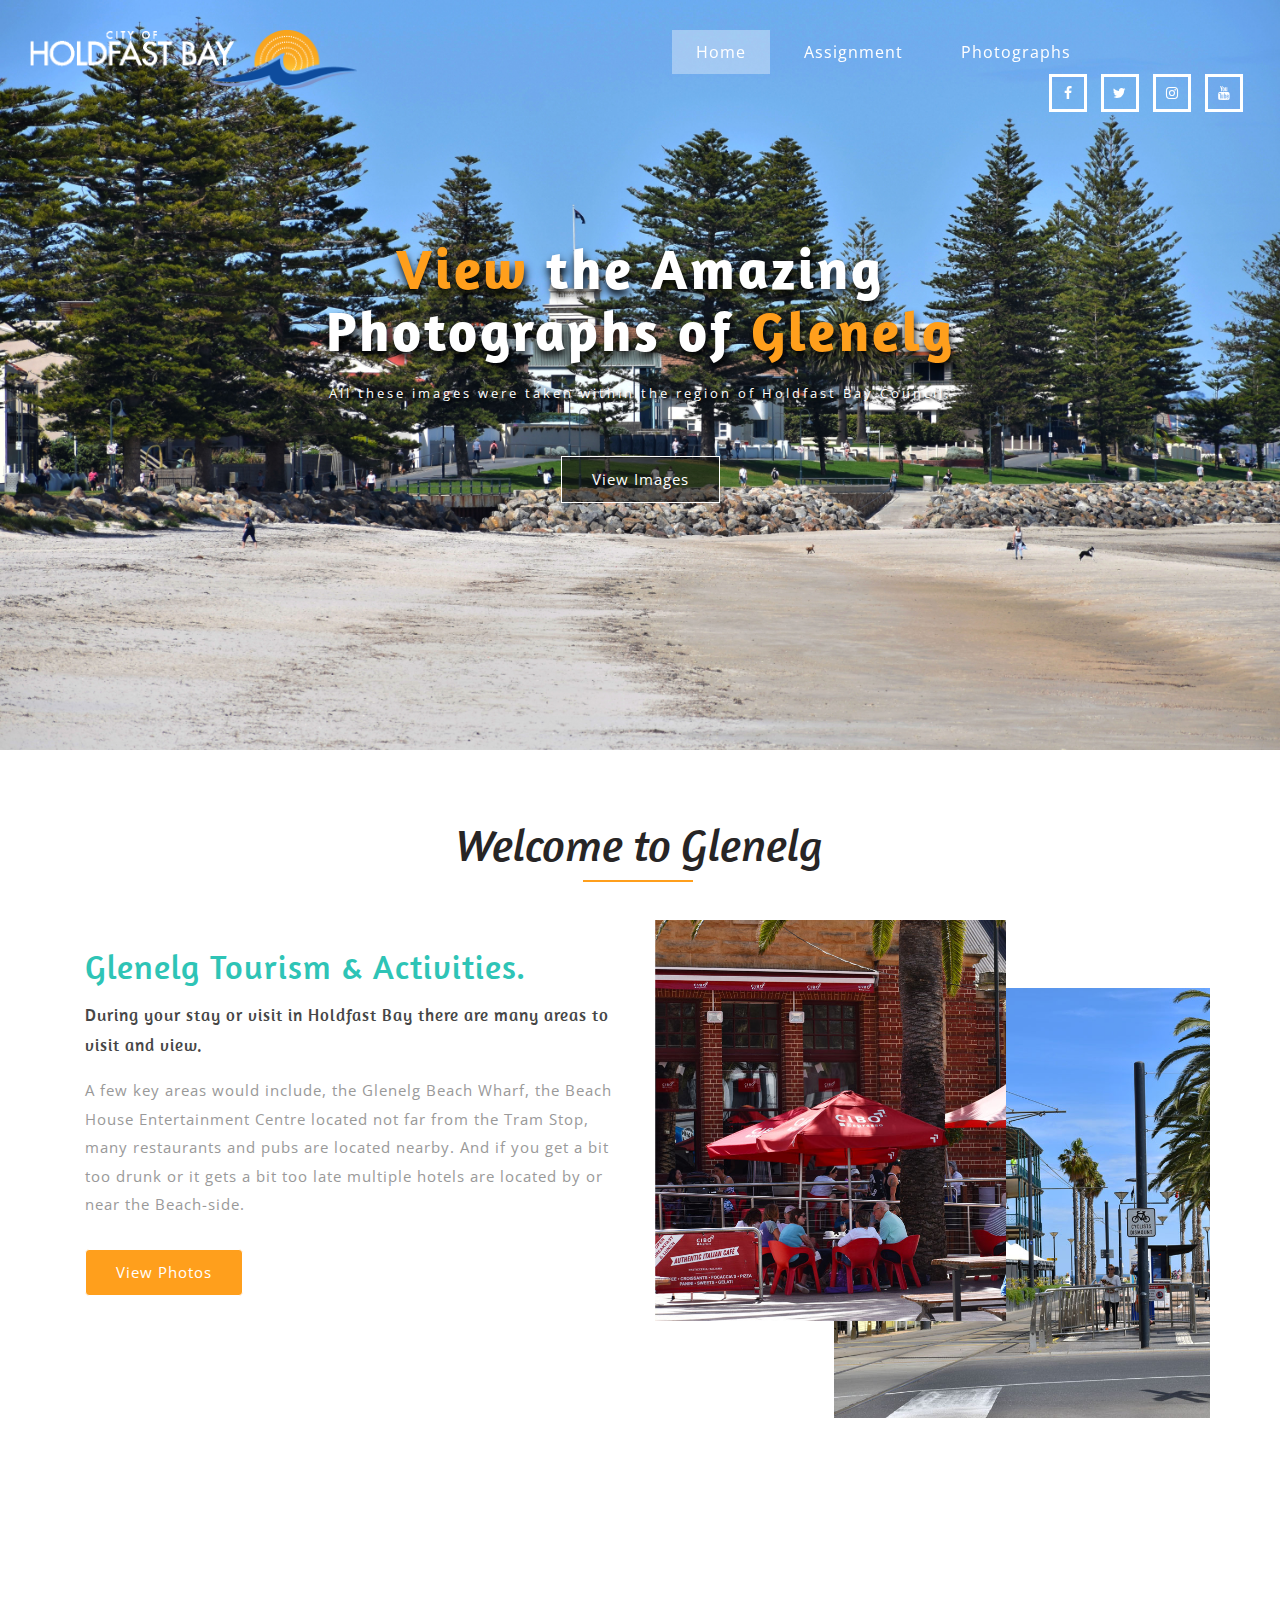
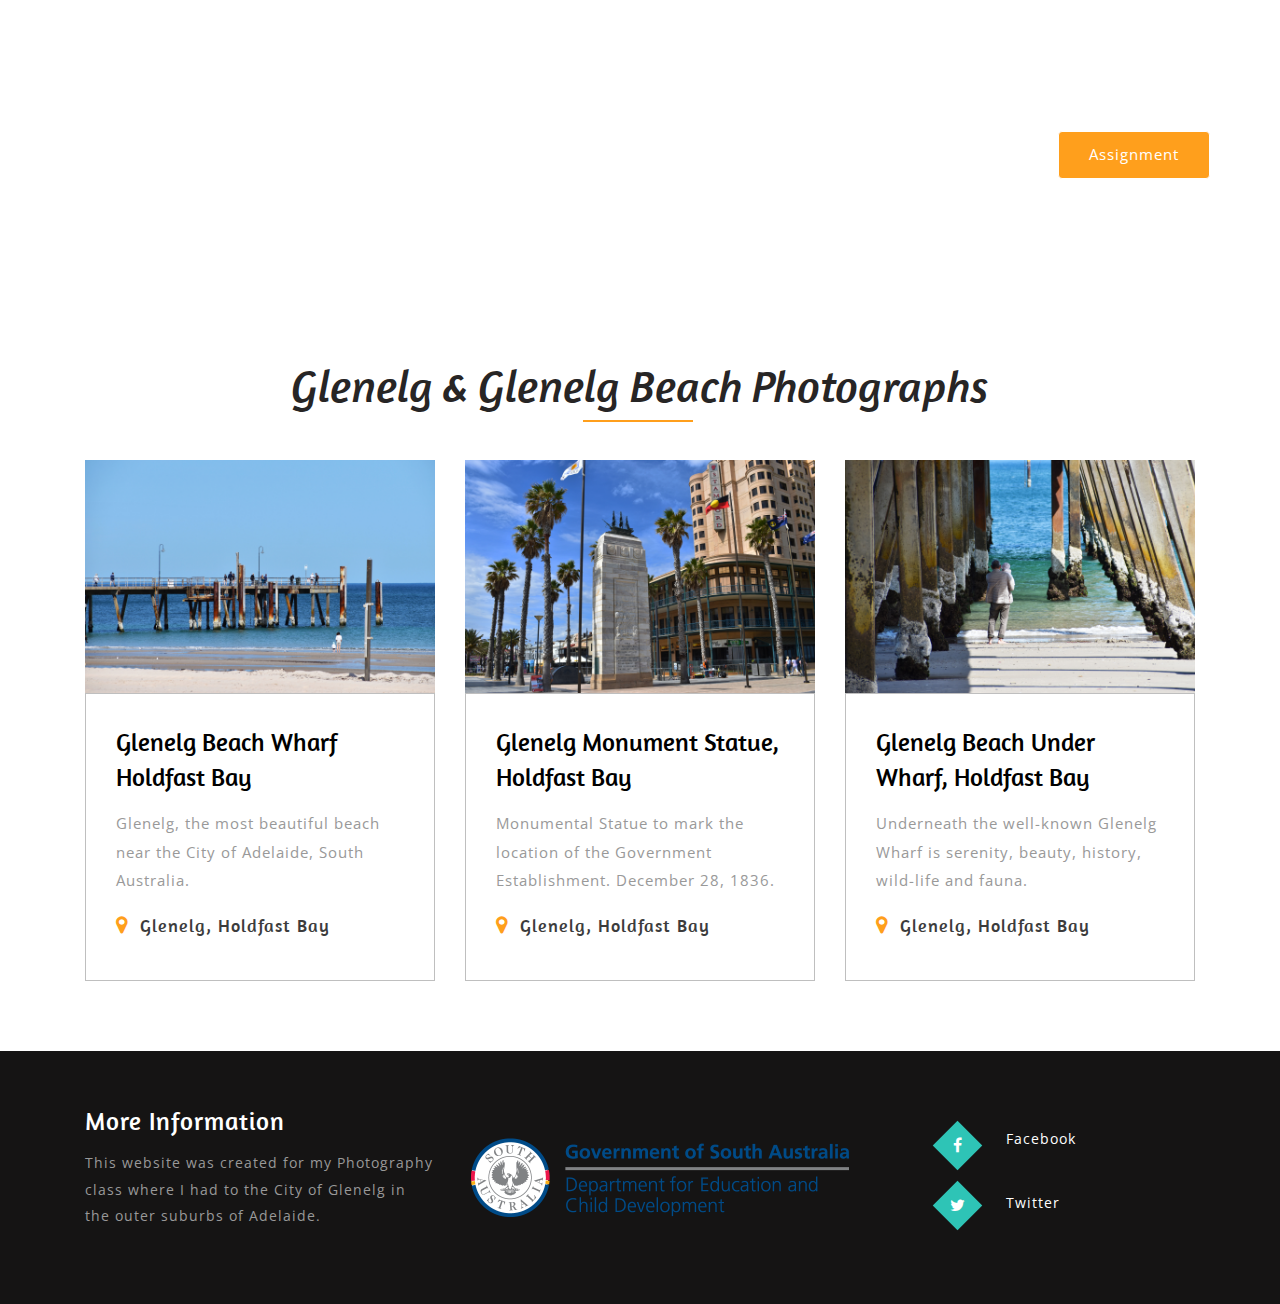
<file: index.html>
<!DOCTYPE html>
<html lang="zxx">

<head>
	<title>Glenelg Photography</title>
	<!-- Meta Tag Keywords -->
	<meta name="viewport" content="width=device-width, initial-scale=1">
	<meta charset="UTF-8" />
	<meta name="keywords" content="Glenelg, Photographs, Photography, Tourism, Tourist, Tourists, Travelling, Travel, History, Showcase"
	/>
	<script>
		addEventListener("load", function () {
			setTimeout(hideURLbar, 0);
		}, false);

		function hideURLbar() {
			window.scrollTo(0, 1);
		}
	</script>
	<!--// Meta Tag Keywords -->	
	<!-- Favicon -->
	<link rel="apple-touch-icon" sizes="180x180" href="images/apple-touch-icon.png">
	<link rel="icon" type="image/png" sizes="32x32" href="images/favicon-32x32.png">
	<link rel="icon" type="image/png" sizes="16x16" href="images/favicon-16x16.png">
	<link rel="manifest" href="extras/site.webmanifest">
	<link rel="shortcut icon" href="images/favicon.ico">
	<meta name="msapplication-TileColor" content="#ffc40d">
	<meta name="msapplication-config" content="extras/browserconfig.xml">
	<!-- Custom-Files -->
	<link rel="stylesheet" href="css/bootstrap.css">
	<!-- Bootstrap-Core-CSS -->
	<link rel="stylesheet" href="css/style.css" type="text/css" media="all" />
	<!-- Style-CSS -->
	<link href="css/font-awesome.css" rel="stylesheet">
	<!-- Font-Awesome-Icons-CSS -->
	<!-- //Custom-Files -->

	<!-- Web-Fonts -->
	<link href="//fonts.googleapis.com/css?family=Amaranth:400,400i,700,700i" rel="stylesheet">
	<link href="//fonts.googleapis.com/css?family=Open+Sans:300,300i,400,400i,600,600i,700,700i,800,800i" rel="stylesheet">
	<!-- //Web-Fonts -->
</head>

<body>
	<!-- Header -->
	<div class="header-w3l">
		<!-- Navigation -->
		<div class="nav-agile">
			<nav class="navbar navbar-default">
				<div class="navbar-header logo-w3layouts">
					<button type="button" class="navbar-toggle collapsed" data-toggle="collapse" data-target="#bs-example-navbar-collapse-1">
						<span class="sr-only">Toggle Navigation</span>
						<span class="icon-bar"></span>
						<span class="icon-bar"></span>
						<span class="icon-bar"></span>
					</button>
					<!-- Logo -->
					<a href="https://www.holdfast.sa.gov.au/"><img src="images/logos/Holdfast Bay Logo White.png" class="img-responsive" alt="" height="60" width="358" /></a>
					<!-- <h1>
						<a href="index.html">Geleng Photography</a>
					</h1> -->
					<!-- //Logo -->
				</div>
				<!-- NavBar Header -->
				<div class="collapse navbar-collapse" id="bs-example-navbar-collapse-1">
					<div class="w3l-navtop">
						<ul class="nav navbar-nav navbar-right">
							<li>
								<a href="index.html" class="active">Home</a>
							</li>
							<!-- <li>
								<a href="about.html">About</a>
							</li> -->
							<li>
								<a href="assignment.html">Assignment</a>
							</li>
							<li>
								<a href="photographs.html">Photographs</a>
							</li>
							<!-- <li class="dropdown">
								<a href="#" class="dropdown-toggle" data-toggle="dropdown">Pages
									<b class="caret"></b>
								</a>
								<ul class="dropdown-menu agile_short_dropdown">
									<li>
										<a href="icons.html">Web Icons</a>
									</li>
									<li>
										<a href="typography.html">Typography</a>
									</li>
								</ul>
							</li> --> <!-- Developmental Purposes Only Do Not Enable For Release -->
						</ul>
					</div>
					<!-- Social Icons -->
					<div class="social-icons">
						<ul>
							<li>
								<a href="https://facebook.com/CityofHoldfastBay" class="fa fa-facebook icon-border facebook"> </a>
							</li>
							<li>
								<a href="https://twitter.com/HoldfastBay" class="fa fa-twitter icon-border twitter"> </a>
							</li>
							<li>
								<a href="https://instagram.com/HoldfastBay" class="fa fa-instagram icon-border instagram"> </a>
							</li>
							<li>
								<a href="https://www.youtube.com/user/CityofHoldfastBay" class="fa fa-youtube icon-border youtube"> </a>
							</li>
							<!-- <li>
								<a href="#" class="fa fa-google-plus icon-border googleplus"> </a>
							</li> --> <!-- Google Plus No Longer Exists. -->
							<!-- <li>
								<a href="#" class="fa fa-rss icon-border rss"> </a>
							</li> --> <!-- RSS Is Too Old and Mostly Depricated in Modern Websites. -->
						</ul>
					</div>
					<!-- //Social Icons -->
					<div class="clearfix"> </div>
				</div>
			</nav>
			<div class="clearfix"> </div>
		</div>
	</div>
	<!-- //Navigation -->
	<!-- //Header -->
	
	<!-- Banner -->
	<div class="w3l_banner_info">
		<div class="slider">
			<div class="callbacks_container">
				<ul class="rslides" id="slider3">
					<li>
						<div class="slider-img">
							<div class="slider_banner_info">
								<h4>
									<span>View</span> the Amazing Photographs of
									<span>Glenelg</span>
								</h4>
								<p>All these images were taken within the region of Holdfast Bay Council.</p>
								<div class="readmore-w3-agileits">
									<!-- <a href="#" data-toggle="modal" data-target="#myModal1">Know More</a> -->
									<a href="photographs.html">View Images</a>
								</div>
							</div>
						</div>
					</li>
				</ul>
			</div>
		</div>
	</div>
	<!-- //Banner -->

	<!-- Welcome -->
	<div class="welcome" id="about">
		<div class="container">
			<h3 class="title">Welcome to Glenelg</h3>
			<div class="col-md-6 welcome-left">
				<h3>Glenelg Tourism &amp; Activities.</h3>
				<h4>During your stay or visit in Holdfast Bay there are many areas to visit and view.</h4>
				<p>A few key areas would include, the Glenelg Beach Wharf, the Beach House Entertainment Centre located not far from the Tram Stop, many restaurants and pubs are located nearby. And if you get a bit too drunk or it gets a bit too late multiple hotels are located by or near the Beach-side.</p>
				<div class="readmore-w3-agileits about-read">
					<!-- <a href="#" data-toggle="modal" data-target="#myModal1">Read More</a> -->
					<a href="photographs.html">View Photos</a>
				</div>
			</div>
			<div class="col-md-6 welcome-right">
				<div class="welcome-right-top">
					<img src="images/ab.jpg" alt="">
				</div>
				<div class="welcome-right-bottom">
					<img src="images/ab1.jpg" alt="">
				</div>
				<div class="clearfix"> </div>
			</div>
			<div class="clearfix"> </div>
		</div>
	</div>
	<!-- //Welcome -->

	<!-- Middle Section -->
	<div class="middle-w3l">
		<div class="container">
			<div class="middle-left-w3l">
				<h4>Assignment Details</h4>
				<p>The button below will take you to the information about my Assignment for Photography.</p>
				<div class="readmore-w3-agileits about-read">
					<a href="assignment.html">Assignment</a>
				</div>
			</div>
		</div>
	</div>
	<!-- //Middle Section -->

	<!-- Photographs Taster Section -->
	<div class="trips-section">
		<div class="container">
			<h3 class="title">Glenelg &amp; Glenelg Beach Photographs</h3>
			<div class="col-xs-4 exce-grid1-mmstyle">
				<img src="images/photographs/Wharf1.jpg" alt="">
				<div class="grid-ec1">
					<h3>Glenelg Beach Wharf<br>Holdfast Bay</h3>
					<p>Glenelg, the most beautiful beach near the City of Adelaide, South Australia.</p>
					<h4>
						<i class="fa fa-map-marker"></i>Glenelg, Holdfast Bay</h4>
					<h4 class="w3l-name" />
				</div>
			</div>
			<div class="col-xs-4 exce-grid1-mmstyle">
				<img src="images/photographs/GlenelgMonument.jpg" alt="">
				<div class="grid-ec1">
					<h3>Glenelg Monument Statue, Holdfast Bay</h3>
					<p>Monumental Statue to mark the location of the Government Establishment. December 28, 1836.</p>
					<h4>
						<i class="fa fa-map-marker"></i>Glenelg, Holdfast Bay</h4>
					<h4 class="w3l-name" />
				</div>
			</div>
			<div class="col-xs-4 exce-grid1-mmstyle">
				<img src="images/photographs/UnderWharf.jpg" alt="">
				<div class="grid-ec1">
					<h3>Glenelg Beach Under Wharf, Holdfast Bay</h3>
					<p>Underneath the well-known Glenelg Wharf is serenity, beauty, history, wild-life and fauna.</p>
					<h4>
						<i class="fa fa-map-marker"></i>Glenelg, Holdfast Bay</h4>
					<h4 class="w3l-name" />
				</div>
			</div>
			<div class="clearfix"></div>
		</div>
	</div>
	<!-- //Photographs Taster Section -->

	<!-- Footer -->
	<div class="footer">
		<div class="container">
			<div class="footer-row w3layouts-agile">
				<div class="col-md-4 col-xs-4 footer-grids">
					<h2>More Information</h2>
					<p class="footer-one-w3ls">This website was created for my Photography class where I had to the City of Glenelg in the outer suburbs of Adelaide.</p>
				</div>
				<div class="col-md-5 col-xs-5 footer-grids w3l-agileits">
					<form action="#" method="post">
						<a href="https://www.education.sa.gov.au/"><img src="images/logos/DECD Logo.png" class="img-responsive" alt="" height="81" width="393" /></a>
						<!-- <input type="email" placeholder="Email" name="email" required="">
						<input type="submit" value="Subscribe" /> -->
					</form>
				</div>
				<div class="col-md-3 col-xs-3 footer-grids social-agileits">
					<div class="social-w3l">
						<ul>
							<li>
								<a href="https://facebok.com/CityofHoldfastBay" class="wthree_facebook">
									<i class="fa fa-facebook" aria-hidden="true"></i>
								</a>
							</li>
							<li>
								<a href="https://twitter.com/TetraTTV" class="wthree_twitter">
									<i class="fa fa-twitter" aria-hidden="true"></i>
								</a>
							</li>
							<!-- <li>
								<a href="https://instagram.com/violetanimoodev">
									<i class="fa fa-instagram" aria-hidden="true"></i>
								</a>
							</li>
							<li>
								<a href="#" class="wthree_dribbble">
									<i class="fa fa-dribbble" aria-hidden="true"></i>
								</a>
							</li> --> <!-- What the hell is Dribbble??? -->
						</ul>
					</div>
					<div class="social-w3r">
						<ul>
							<li>
								<a href="https://facebook.com/CityofHoldfastBay">Facebook</a>
							</li>
							<li>
								<a href="https://twitter.com/HoldfastBay">Twitter</a>
							</li>
							<!-- <li>
								<a href="https://instagram.com/HoldfastBay">Instagram</a>
							</li>
							<li>
								<a href="#">Dribbble</a>
							</li> --> <!-- What the hell is Dribbble? -->
						</ul>
					</div>
				</div>
				<div class="clearfix"> </div>
			</div>
		</div>
	</div>
	<!-- //Footer -->
	
	<!-- Copyright Information -->
	<!-- <div class="copy-section">
		<p>© 2018 Glenelg Photographs. All Rights Reserved. | Design by
			<a href="http://w3layouts.com">W3layouts</a>
		</p>
	</div> --> <!-- Temporarily Disabled -->
	<!-- //Copyright Information -->
	
	<!-- JS Files -->
	<!-- JavaScript -->
	<script src="js/jquery-2.2.3.min.js"></script>
	<!-- Default-JavaScript-File -->
	<script src="js/bootstrap.js"></script>
	<!-- Necessary-JavaScript-File-For-Bootstrap -->

	<!-- Banner Slider -->
	<script src="js/responsiveslides.min.js"></script>
	<script>
		// You can also use "$(window).load(function() {"
		$(function () {
			// Slideshow 4
			$("#slider3").responsiveSlides({
				auto: true,
				pager: true,
				nav: false,
				speed: 500,
				namespace: "callbacks",
				before: function () {
					$('.events').append("<li>before event fired.</li>");
				},
				after: function () {
					$('.events').append("<li>after event fired.</li>");
				}
			});

		});
	</script>
	<!-- //banner Slider -->

	<!-- flexSlider (for testimonials) -->
	<link rel="stylesheet" href="css/flexslider.css" type="text/css" media="screen" property="" />
	<script defer src="js/jquery.flexslider.js"></script>
	<script>
		$(window).load(function () {
			$('.flexslider').flexslider({
				animation: "slide",
				start: function (slider) {
					$('body').removeClass('loading');
				}
			});
		});
	</script>

	<!-- Smooth Scrolling -->
	<script src="js/SmoothScroll.min.js"></script>

	<!-- Start Smooth Scrolling -->
	<script src="js/move-top.js"></script>
	<script src="js/easing.js"></script>
	<script>
		jQuery(document).ready(function ($) {
			$(".scroll").click(function (event) {
				event.preventDefault();
				$('html,body').animate({
					scrollTop: $(this.hash).offset().top
				}, 1000);
			});
		});
	</script>

	<!-- Smooth Scrolling Bottom To Top -->
	<script>
		$(document).ready(function () {
			/*
				var defaults = {
				containerID: 'toTop', // fading element id
				containerHoverID: 'toTopHover', // fading element hover id
				scrollSpeed: 1200,
				easingType: 'linear' 
				};
			*/
			$().UItoTop({
				easingType: 'easeOutQuart'
			});
		});
	</script>
	<a href="#" id="toTop" style="display: block;">
		<span id="toTopHover" style="opacity: 1;"> </span>
	</a>
</body>
</html>
</file>
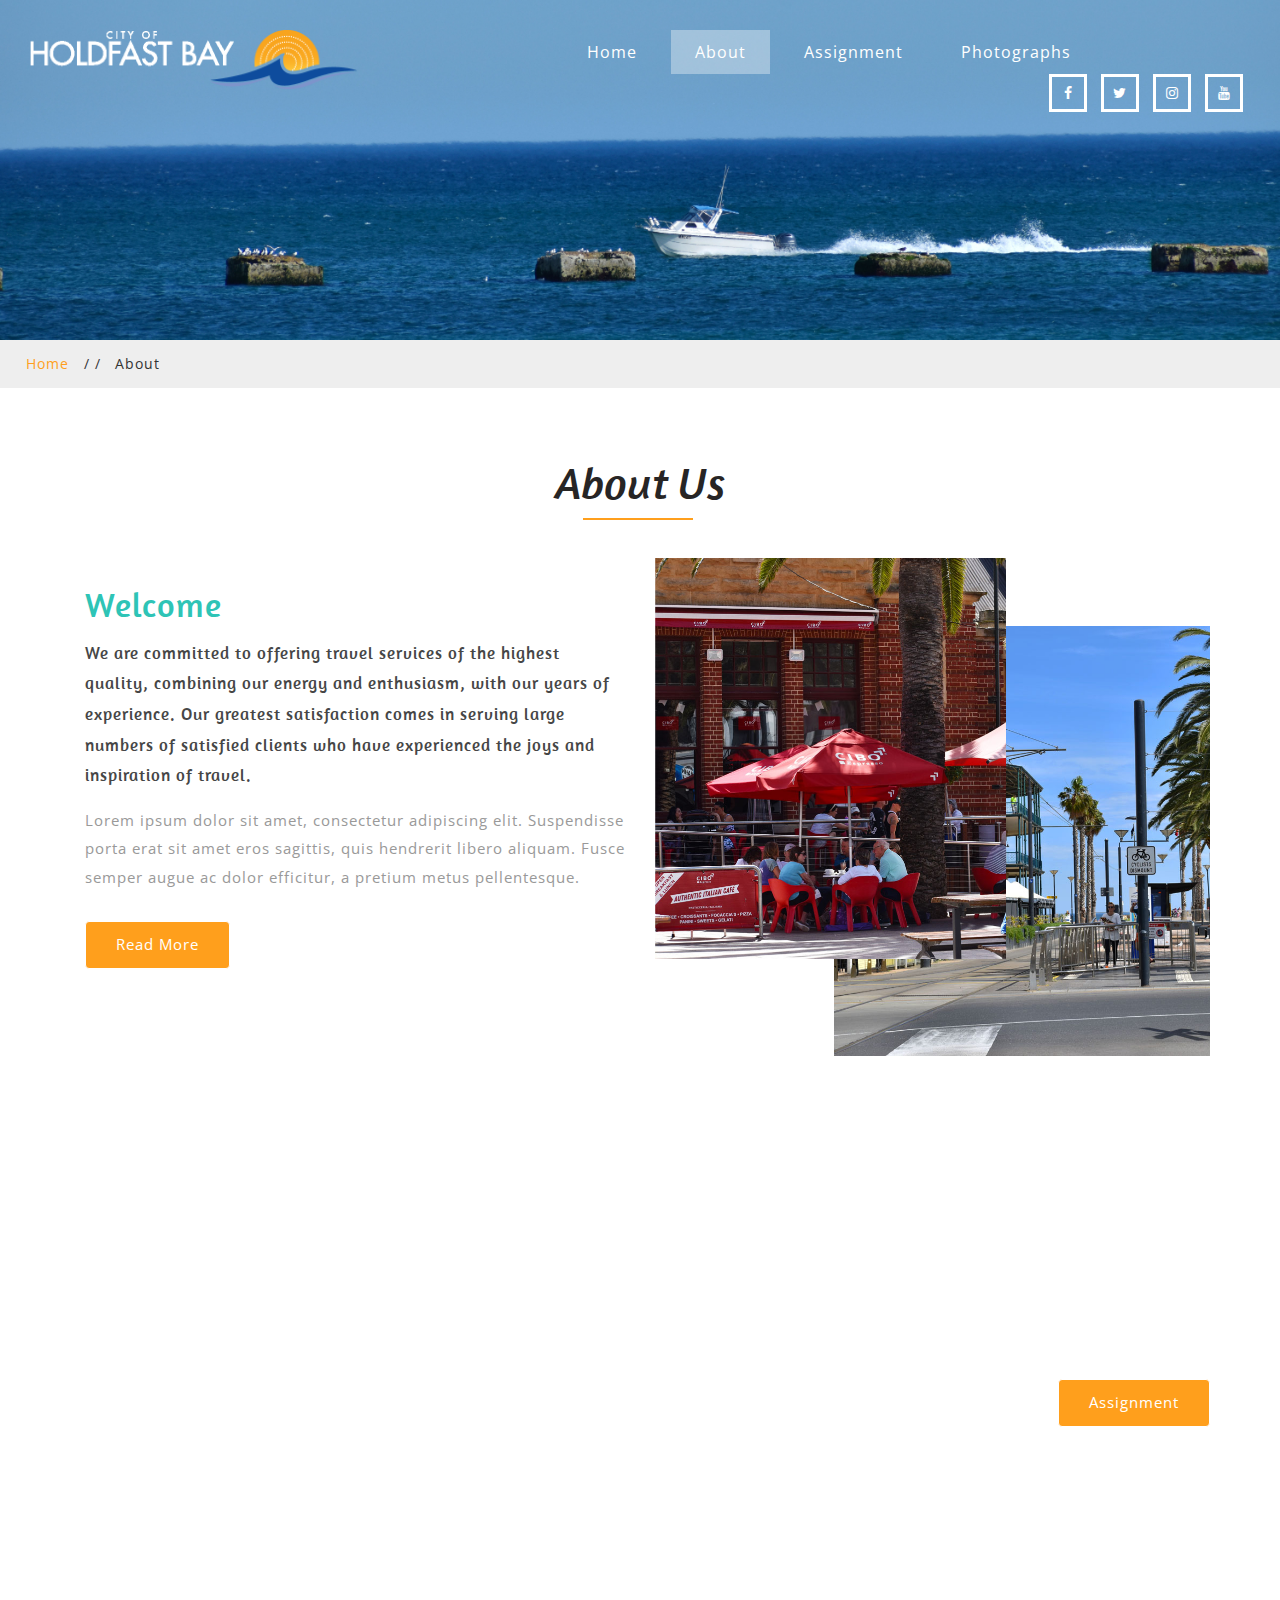
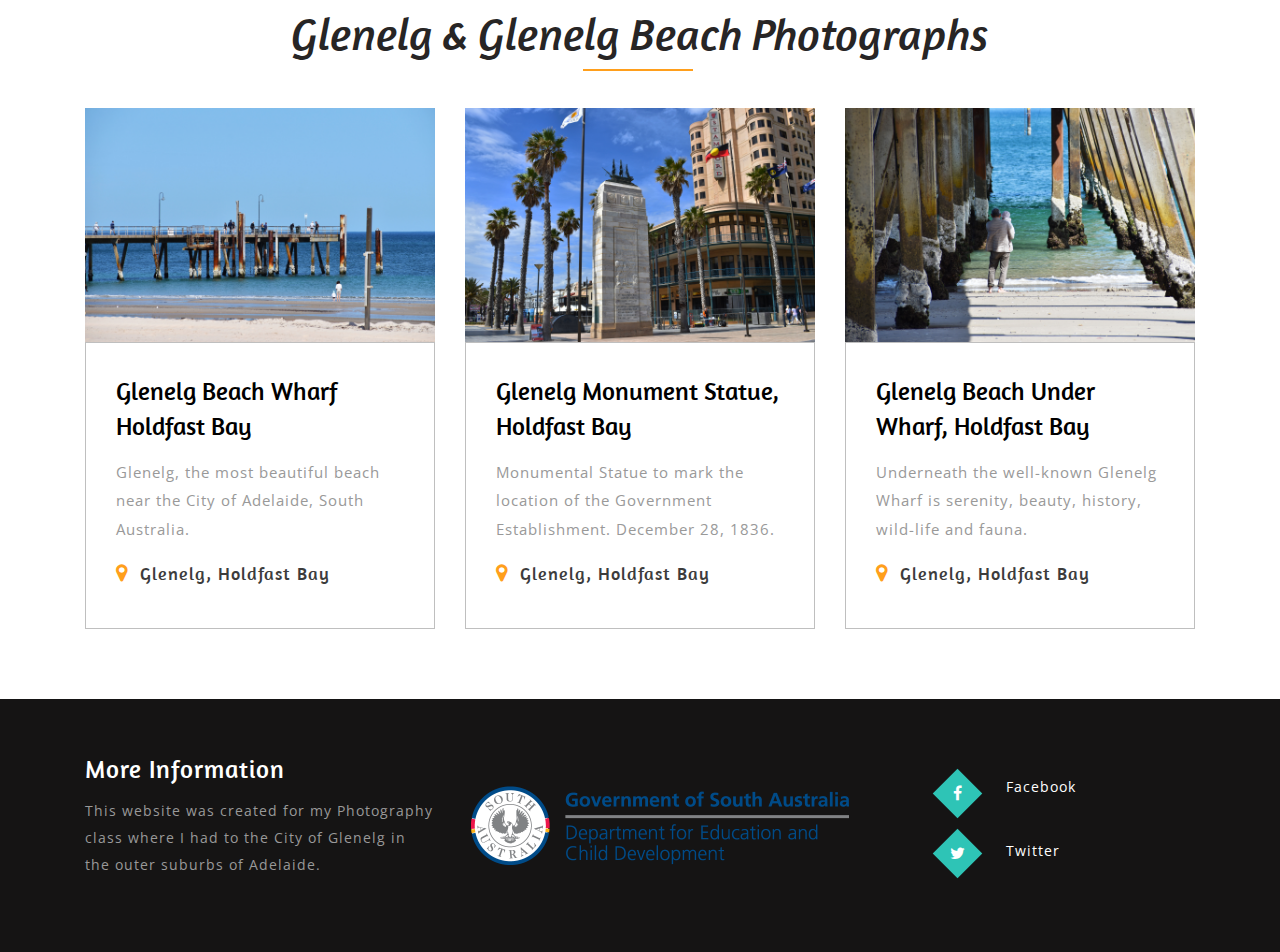
<file: about.html>
<!DOCTYPE html>
<html lang="zxx">

<head>
	<title>Glenelg Photography</title>
	<!-- Meta Tag Keywords -->
	<meta name="viewport" content="width=device-width, initial-scale=1">
	<meta charset="UTF-8" />
	<meta name="keywords" content="Glenelg, Photographs, Photography, Tourism, Tourist, Tourists, Travelling, Travel, History, Showcase"
	/>
	<script>
		addEventListener("load", function () {
			setTimeout(hideURLbar, 0);
		}, false);

		function hideURLbar() {
			window.scrollTo(0, 1);
		}
	</script>
	<!--// Meta Tag Keywords -->	
	<!-- Favicon -->
	<link rel="apple-touch-icon" sizes="180x180" href="images/apple-touch-icon.png">
	<link rel="icon" type="image/png" sizes="32x32" href="images/favicon-32x32.png">
	<link rel="icon" type="image/png" sizes="16x16" href="images/favicon-16x16.png">
	<link rel="manifest" href="extras/site.webmanifest">
	<link rel="shortcut icon" href="images/favicon.ico">
	<meta name="msapplication-TileColor" content="#ffc40d">
	<meta name="msapplication-config" content="extras/browserconfig.xml">
	<!-- Custom-Files -->
	<link rel="stylesheet" href="css/bootstrap.css">
	<!-- Bootstrap-Core-CSS -->
	<link rel="stylesheet" href="css/style.css" type="text/css" media="all" />
	<!-- Style-CSS -->
	<link href="css/font-awesome.css" rel="stylesheet">
	<!-- Font-Awesome-Icons-CSS -->
	<!-- //Custom-Files -->

	<!-- Web-Fonts -->
	<link href="//fonts.googleapis.com/css?family=Amaranth:400,400i,700,700i" rel="stylesheet">
	<link href="//fonts.googleapis.com/css?family=Open+Sans:300,300i,400,400i,600,600i,700,700i,800,800i" rel="stylesheet">
	<!-- //Web-Fonts -->
</head>

<body>
	<!-- Header -->
	<div class="header-w3l">
		<!-- Navigation -->
		<div class="nav-agile">
			<nav class="navbar navbar-default">
				<div class="navbar-header logo-w3layouts">
					<button type="button" class="navbar-toggle collapsed" data-toggle="collapse" data-target="#bs-example-navbar-collapse-1">
						<span class="sr-only">Toggle Navigation</span>
						<span class="icon-bar"></span>
						<span class="icon-bar"></span>
						<span class="icon-bar"></span>
					</button>
					<!-- Logo -->
					
					<a href="https://www.holdfast.sa.gov.au/"><img src="images/logos/Holdfast Bay Logo White.png" class="img-responsive" alt="" height="60" width="358" /></a>
					<!-- <h1>
						<a href="index.html">Geleng Photography</a>
					</h1> -->
					<!-- //Logo -->
				</div>
				<!-- NavBar Header -->
				<div class="collapse navbar-collapse" id="bs-example-navbar-collapse-1">
					<div class="w3l-navtop">
						<ul class="nav navbar-nav navbar-right">
							<li>
								<a href="index.html">Home</a>
							</li>
							<li>
								<a href="about.html" class="active">About</a>
							</li>
							<li>
								<a href="assignment.html">Assignment</a>
							</li>
							<li>
								<a href="photographs.html">Photographs</a>
							</li>
							<!-- <li class="dropdown">
								<a href="#" class="dropdown-toggle" data-toggle="dropdown">Pages
									<b class="caret"></b>
								</a>
								<ul class="dropdown-menu agile_short_dropdown">
									<li>
										<a href="icons.html">Web Icons</a>
									</li>
									<li>
										<a href="typography.html">Typography</a>
									</li>
								</ul>
							</li> --> <!-- Developmental Purposes Only Do Not Enable For Release -->
						</ul>
					</div>
					<!-- Social Icons -->
					<div class="social-icons">
						<ul>
							<li>
								<a href="https://facebook.com/CityofHoldfastBay" class="fa fa-facebook icon-border facebook"> </a>
							</li>
							<li>
								<a href="https://twitter.com/HoldfastBay" class="fa fa-twitter icon-border twitter"> </a>
							</li>
							<li>
								<a href="https://instagram.com/HoldfastBay" class="fa fa-instagram icon-border instagram"> </a>
							</li>
							<li>
								<a href="https://www.youtube.com/user/CityofHoldfastBay" class="fa fa-youtube icon-border youtube"> </a>
							</li>
							<!-- <li>
								<a href="#" class="fa fa-google-plus icon-border googleplus"> </a>
							</li> --> <!-- Google Plus No Longer Exists. -->
							<!-- <li>
								<a href="#" class="fa fa-rss icon-border rss"> </a>
							</li> --> <!-- RSS Is Too Old and Mostly Depricated in Modern Websites. -->
						</ul>
					</div>
					<!-- //Social Icons -->
					<div class="clearfix"> </div>
				</div>
			</nav>
			<div class="clearfix"> </div>
		</div>
	</div>
	<!-- //Navigation -->
	<!-- //Header -->

	<!-- Banner -->
	<div class="inner_banner_agile">

	</div>
	<!--//Banner -->
	<!-- Short -->
	<div class="services-breadcrumb">
		<div class="inner_breadcrumb">
			<ul class="short_ls">
				<li>
					<a href="index.html">Home</a>
					<span>/ /</span>
				</li>
				<li>About</li>
			</ul>
		</div>
	</div>
	<!-- //Short-->
	<!-- //Banner -->

	<!-- About -->
	<div class="welcome" id="about">
		<div class="container">
			<h3 class="title">About Us</h3>
			<div class="col-md-6 welcome-left">
				<h3>Welcome</h3>
				<h4>We are committed to offering travel services of the highest quality, combining our energy and enthusiasm, with our years
					of experience. Our greatest satisfaction comes in serving large numbers of satisfied clients who have experienced the
					joys and inspiration of travel.</h4>
				<p>Lorem ipsum dolor sit amet, consectetur adipiscing elit. Suspendisse porta erat sit amet eros sagittis, quis hendrerit
					libero aliquam. Fusce semper augue ac dolor efficitur, a pretium metus pellentesque.</p>
				<div class="readmore-w3-agileits about-read">
					<a href="#" data-toggle="modal" data-target="#myModal1">Read More</a>
				</div>
			</div>
			<div class="col-md-6 welcome-right">
				<div class="welcome-right-top">
					<img src="images/ab.jpg" alt="Beauty">
				</div>
				<div class="welcome-right-bottom">
					<img src="images/ab1.jpg" alt="Beauty">
				</div>
				<div class="clearfix"> </div>
			</div>
			<div class="clearfix"> </div>
		</div>
	</div>
	<!-- Modal (PopUp) -->
	<div class="modal fade" id="myModal1" tabindex="-1" role="dialog">
		<div class="modal-dialog">
			<!-- Modal content-->
			<div class="modal-content">
				<div class="modal-header">
					<button type="button" class="close" data-dismiss="modal">&times;</button>
					<h4>Travel Tours</h4>
					<p>Lorem ipsum dolor sit amet</p>
					<img src="images/3.jpg" alt="" />
					<span>Lorem ipsum dolor sit amet, Sed ut perspiciatis unde omnis iste natus error sit voluptatem , eaque ipsa quae ab illo
						inventore veritatis et quasi architecto beatae vitae dicta sunt explicabo.accusantium doloremque laudantium, totam
						rem aperiamconsectetur adipiscing elit, sed do eiusmod tempor incididunt ut labore et dolore magna aliqua.</span>
				</div>
			</div>

		</div>
	</div>
	<!-- //Modal (PopUp) -->
	<!-- //About -->

	<!-- Middle Section -->
	<div class="middle-w3l">
		<div class="container">
			<div class="middle-left-w3l">
				<h4>Assignment Details</h4>
				<p>The button below will take you to the information about my Assignment for Photography.</p>
				<div class="readmore-w3-agileits about-read">
					<a href="assignment.html">Assignment</a>
				</div>
			</div>
		</div>
	</div>
	<!-- //Middle Section -->

	<!-- Photographs Taster Section -->
	<div class="trips-section">
		<div class="container">
			<h3 class="title">Glenelg &amp; Glenelg Beach Photographs</h3>
			<div class="col-xs-4 exce-grid1-mmstyle">
				<img src="images/photographs/Wharf1.jpg" alt="">
				<div class="grid-ec1">
					<h3>Glenelg Beach Wharf<br>Holdfast Bay</h3>
					<p>Glenelg, the most beautiful beach near the City of Adelaide, South Australia.</p>
					<h4>
						<i class="fa fa-map-marker"></i>Glenelg, Holdfast Bay</h4>
					<h4 class="w3l-name" />
				</div>
			</div>
			<div class="col-xs-4 exce-grid1-mmstyle">
				<img src="images/photographs/GlenelgMonument.jpg" alt="">
				<div class="grid-ec1">
					<h3>Glenelg Monument Statue, Holdfast Bay</h3>
					<p>Monumental Statue to mark the location of the Government Establishment. December 28, 1836.</p>
					<h4>
						<i class="fa fa-map-marker"></i>Glenelg, Holdfast Bay</h4>
					<h4 class="w3l-name" />
				</div>
			</div>
			<div class="col-xs-4 exce-grid1-mmstyle">
				<img src="images/photographs/UnderWharf.jpg" alt="">
				<div class="grid-ec1">
					<h3>Glenelg Beach Under Wharf, Holdfast Bay</h3>
					<p>Underneath the well-known Glenelg Wharf is serenity, beauty, history, wild-life and fauna.</p>
					<h4>
						<i class="fa fa-map-marker"></i>Glenelg, Holdfast Bay</h4>
					<h4 class="w3l-name" />
				</div>
			</div>
			<div class="clearfix"></div>
		</div>
	</div>
	<!-- //Photographs Taster Section -->
	
	<!-- Footer -->
	<div class="footer">
		<div class="container">
			<div class="footer-row w3layouts-agile">
				<div class="col-md-4 col-xs-4 footer-grids">
					<h2>More Information</h2>
					<p class="footer-one-w3ls">This website was created for my Photography class where I had to the City of Glenelg in the outer suburbs of Adelaide.</p>
				</div>
				<div class="col-md-5 col-xs-5 footer-grids w3l-agileits">
					<form action="#" method="post">
						<a href="https://www.education.sa.gov.au/"><img src="images/logos/DECD Logo.png" class="img-responsive" alt="" height="81" width="393" /></a>
						<!-- <input type="email" placeholder="Email" name="email" required="">
						<input type="submit" value="Subscribe" /> -->
					</form>
				</div>
				<div class="col-md-3 col-xs-3 footer-grids social-agileits">
					<div class="social-w3l">
						<ul>
							<li>
								<a href="https://facebok.com/CityofHoldfastBay" class="wthree_facebook">
									<i class="fa fa-facebook" aria-hidden="true"></i>
								</a>
							</li>
							<li>
								<a href="https://twitter.com/TetraTTV" class="wthree_twitter">
									<i class="fa fa-twitter" aria-hidden="true"></i>
								</a>
							</li>
							<!-- <li>
								<a href="https://instagram.com/violetanimoodev">
									<i class="fa fa-instagram" aria-hidden="true"></i>
								</a>
							</li>
							<li>
								<a href="#" class="wthree_dribbble">
									<i class="fa fa-dribbble" aria-hidden="true"></i>
								</a>
							</li> --> <!-- What the hell is Dribbble??? -->
						</ul>
					</div>
					<div class="social-w3r">
						<ul>
							<li>
								<a href="https://facebook.com/CityofHoldfastBay">Facebook</a>
							</li>
							<li>
								<a href="https://twitter.com/HoldfastBay">Twitter</a>
							</li>
							<!-- <li>
								<a href="https://instagram.com/HoldfastBay">Instagram</a>
							</li>
							<li>
								<a href="#">Dribbble</a>
							</li> --> <!-- What the hell is Dribbble? -->
						</ul>
					</div>
				</div>
				<div class="clearfix"> </div>
			</div>
		</div>
	</div>
	<!-- Copyright Information -->
	<!-- <div class="copy-section">
		<p>© 2018 Glenelg Photographs. All Rights Reserved. | Design by
			<a href="http://w3layouts.com">W3layouts</a>
		</p>
	</div> --> <!-- Temporarily Disabled -->
	<!-- //Copyright Information -->
	<!-- //Footer -->

	<!-- JS Files -->
	<!-- JavaScript -->
	<script src="js/jquery-2.2.3.min.js"></script>
	<!-- Default-JavaScript-File -->
	<script src="js/bootstrap.js"></script>
	<!-- Necessary-JavaScript-File-For-Bootstrap -->

	<!-- flexSlider (for testimonials) -->
	<link rel="stylesheet" href="css/flexslider.css" type="text/css" media="screen" property="" />
	<script defer src="js/jquery.flexslider.js"></script>
	<script>
		$(window).load(function () {
			$('.flexslider').flexslider({
				animation: "slide",
				start: function (slider) {
					$('body').removeClass('loading');
				}
			});
		});
	</script>
	<!-- //flexSlider (for testimonials) -->

	<!-- smooth scrolling -->
	<script src="js/SmoothScroll.min.js"></script>
	<!-- //smooth scrolling -->

	<!-- start-smoth-scrolling -->
	<script src="js/move-top.js"></script>
	<script src="js/easing.js"></script>
	<script>
		jQuery(document).ready(function ($) {
			$(".scroll").click(function (event) {
				event.preventDefault();
				$('html,body').animate({
					scrollTop: $(this.hash).offset().top
				}, 1000);
			});
		});
	</script>
	<!-- start-smoth-scrolling -->

	<!-- smooth scrolling-bottom-to-top -->
	<script>
		$(document).ready(function () {
			/*
				var defaults = {
				containerID: 'toTop', // fading element id
				containerHoverID: 'toTopHover', // fading element hover id
				scrollSpeed: 1200,
				easingType: 'linear' 
				};
			*/
			$().UItoTop({
				easingType: 'easeOutQuart'
			});
		});
	</script>
	<a href="#" id="toTop" style="display: block;">
		<span id="toTopHover" style="opacity: 1;"> </span>
	</a>
	<!-- //smooth scrolling-bottom-to-top -->
	<!-- //Js files -->
</body>
</html>
</file>
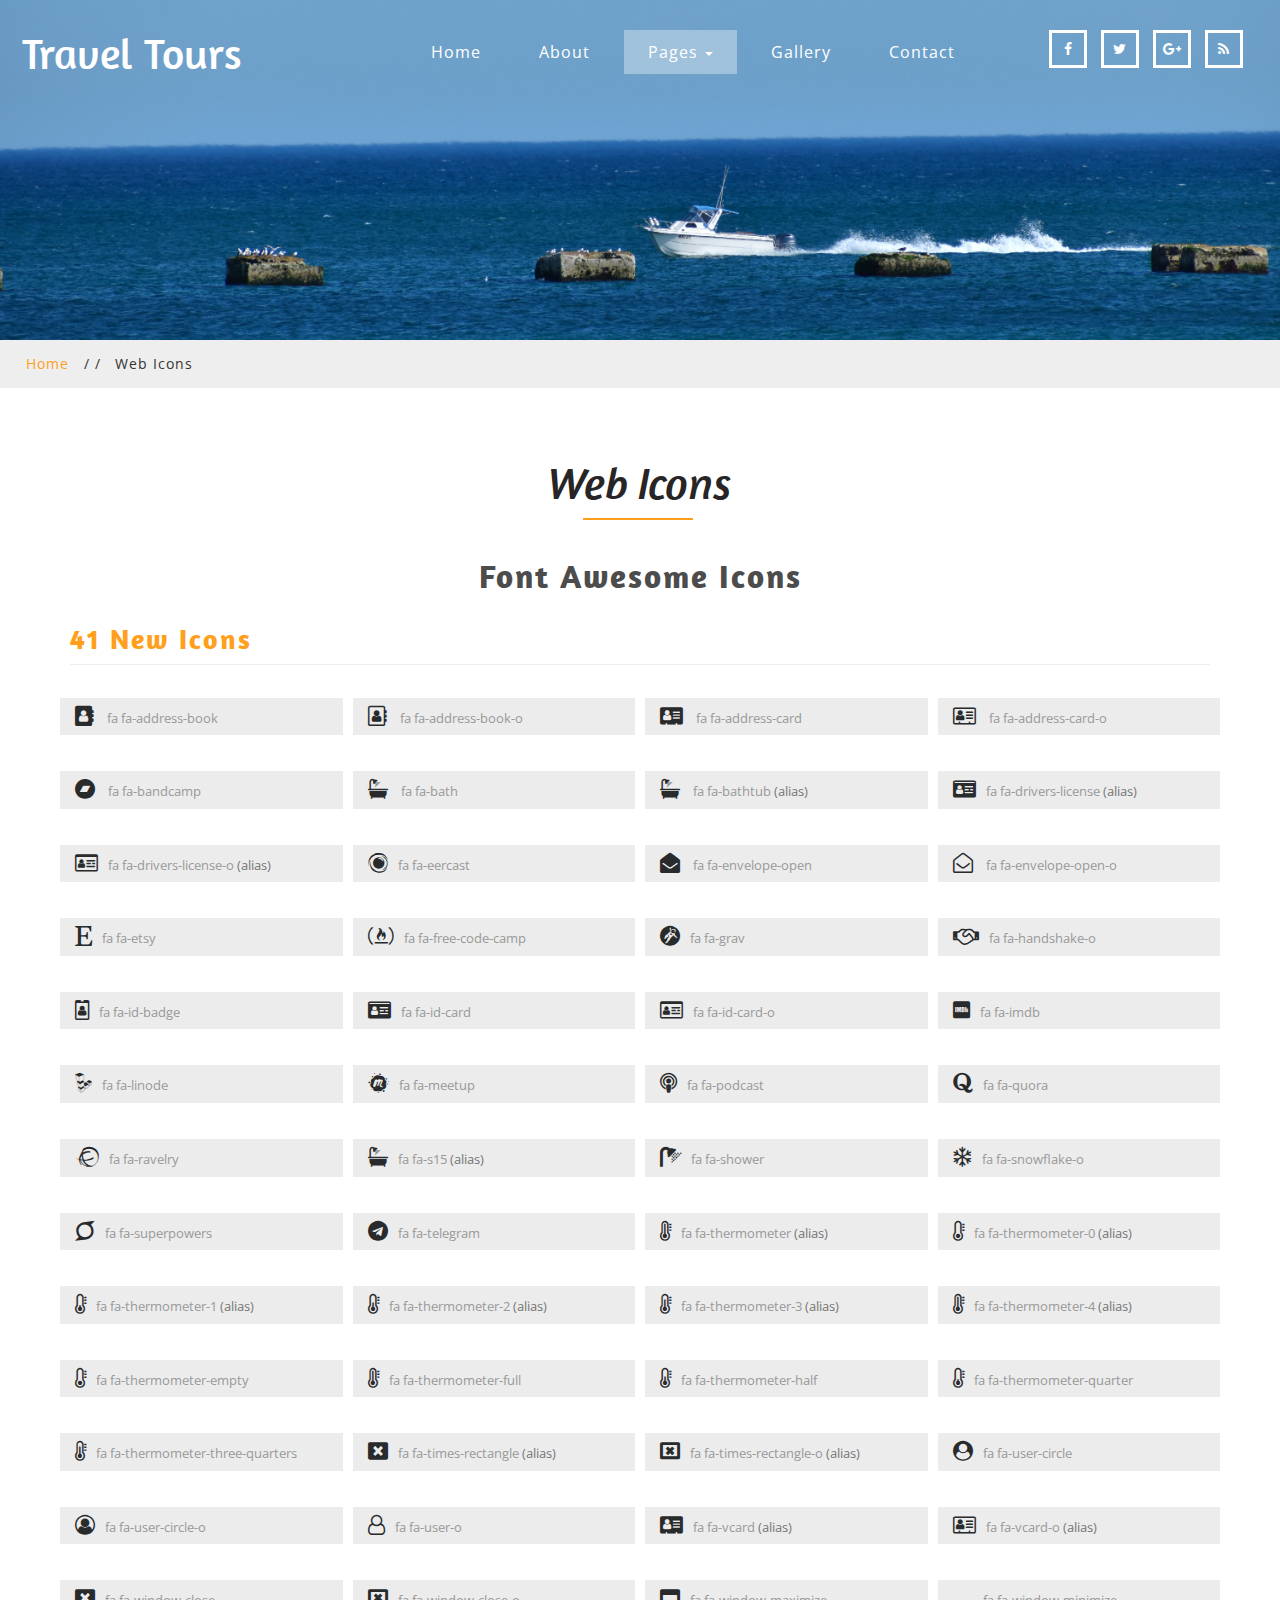
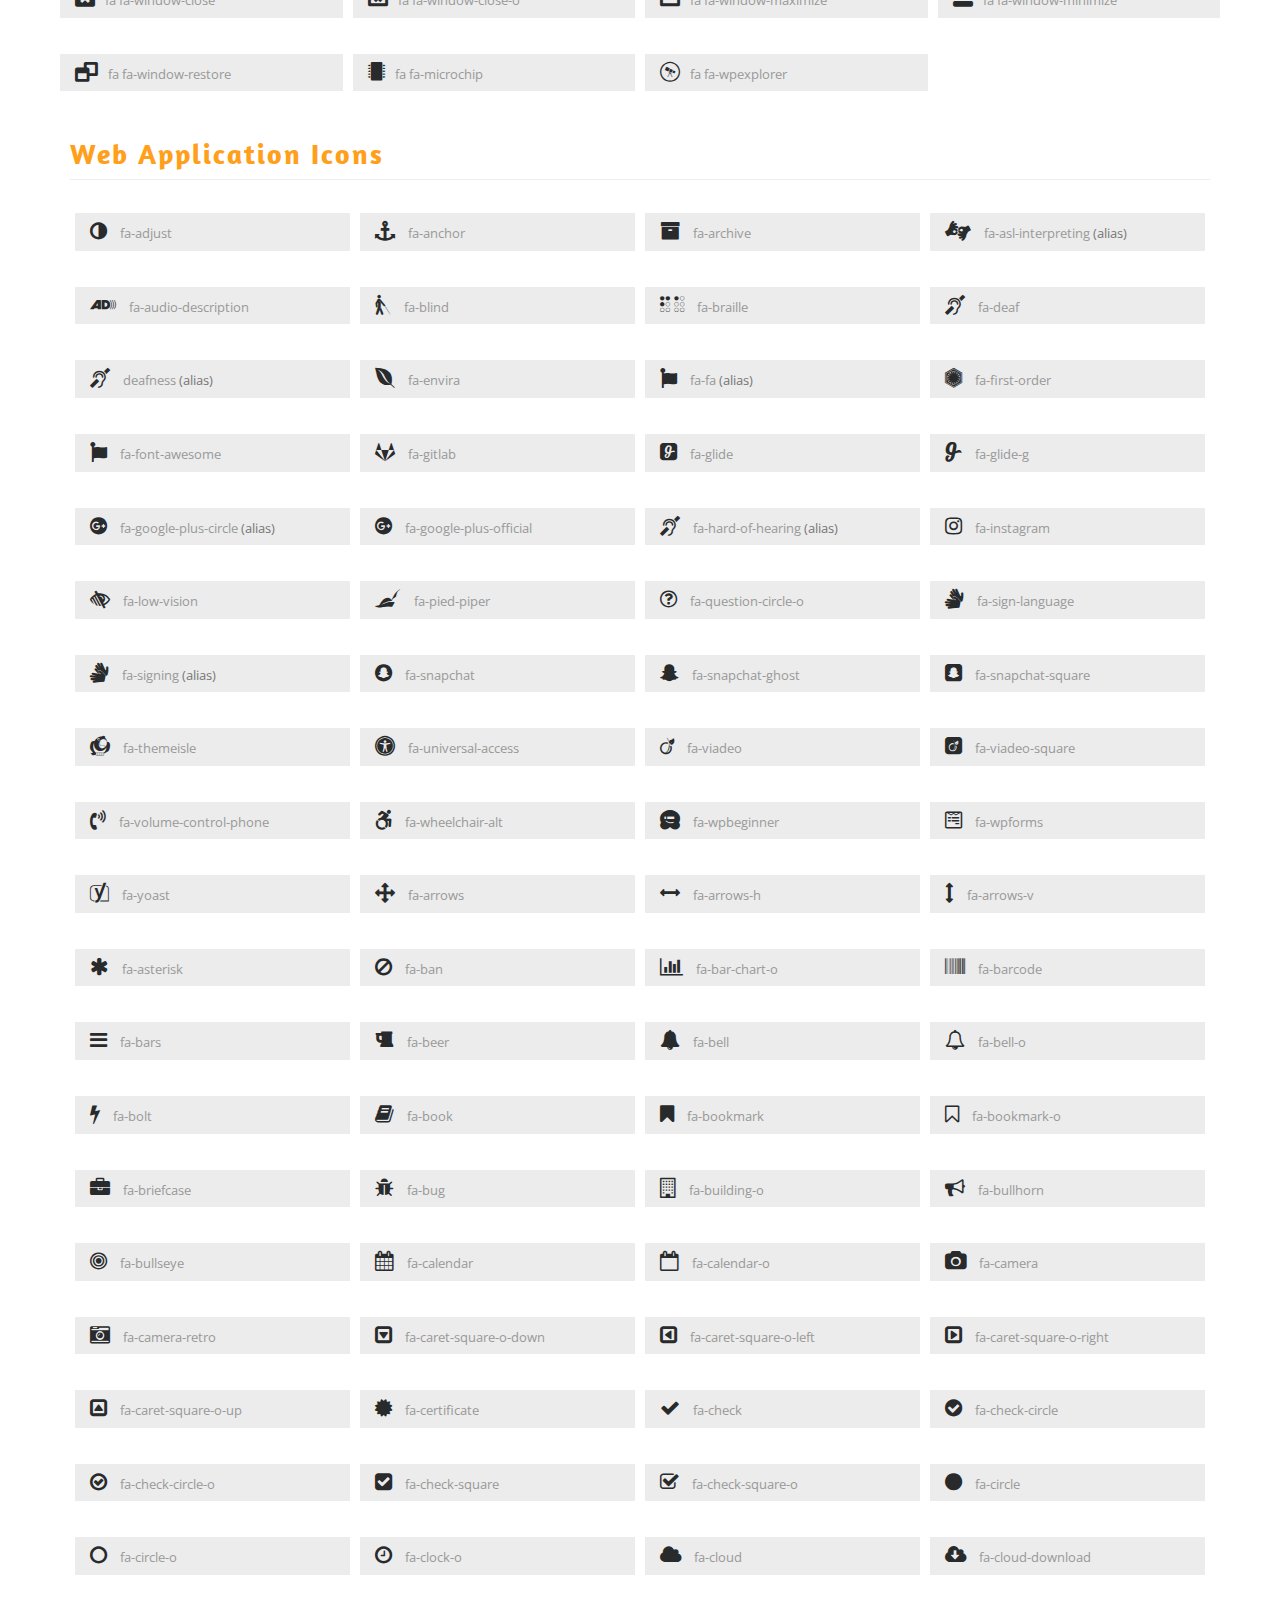
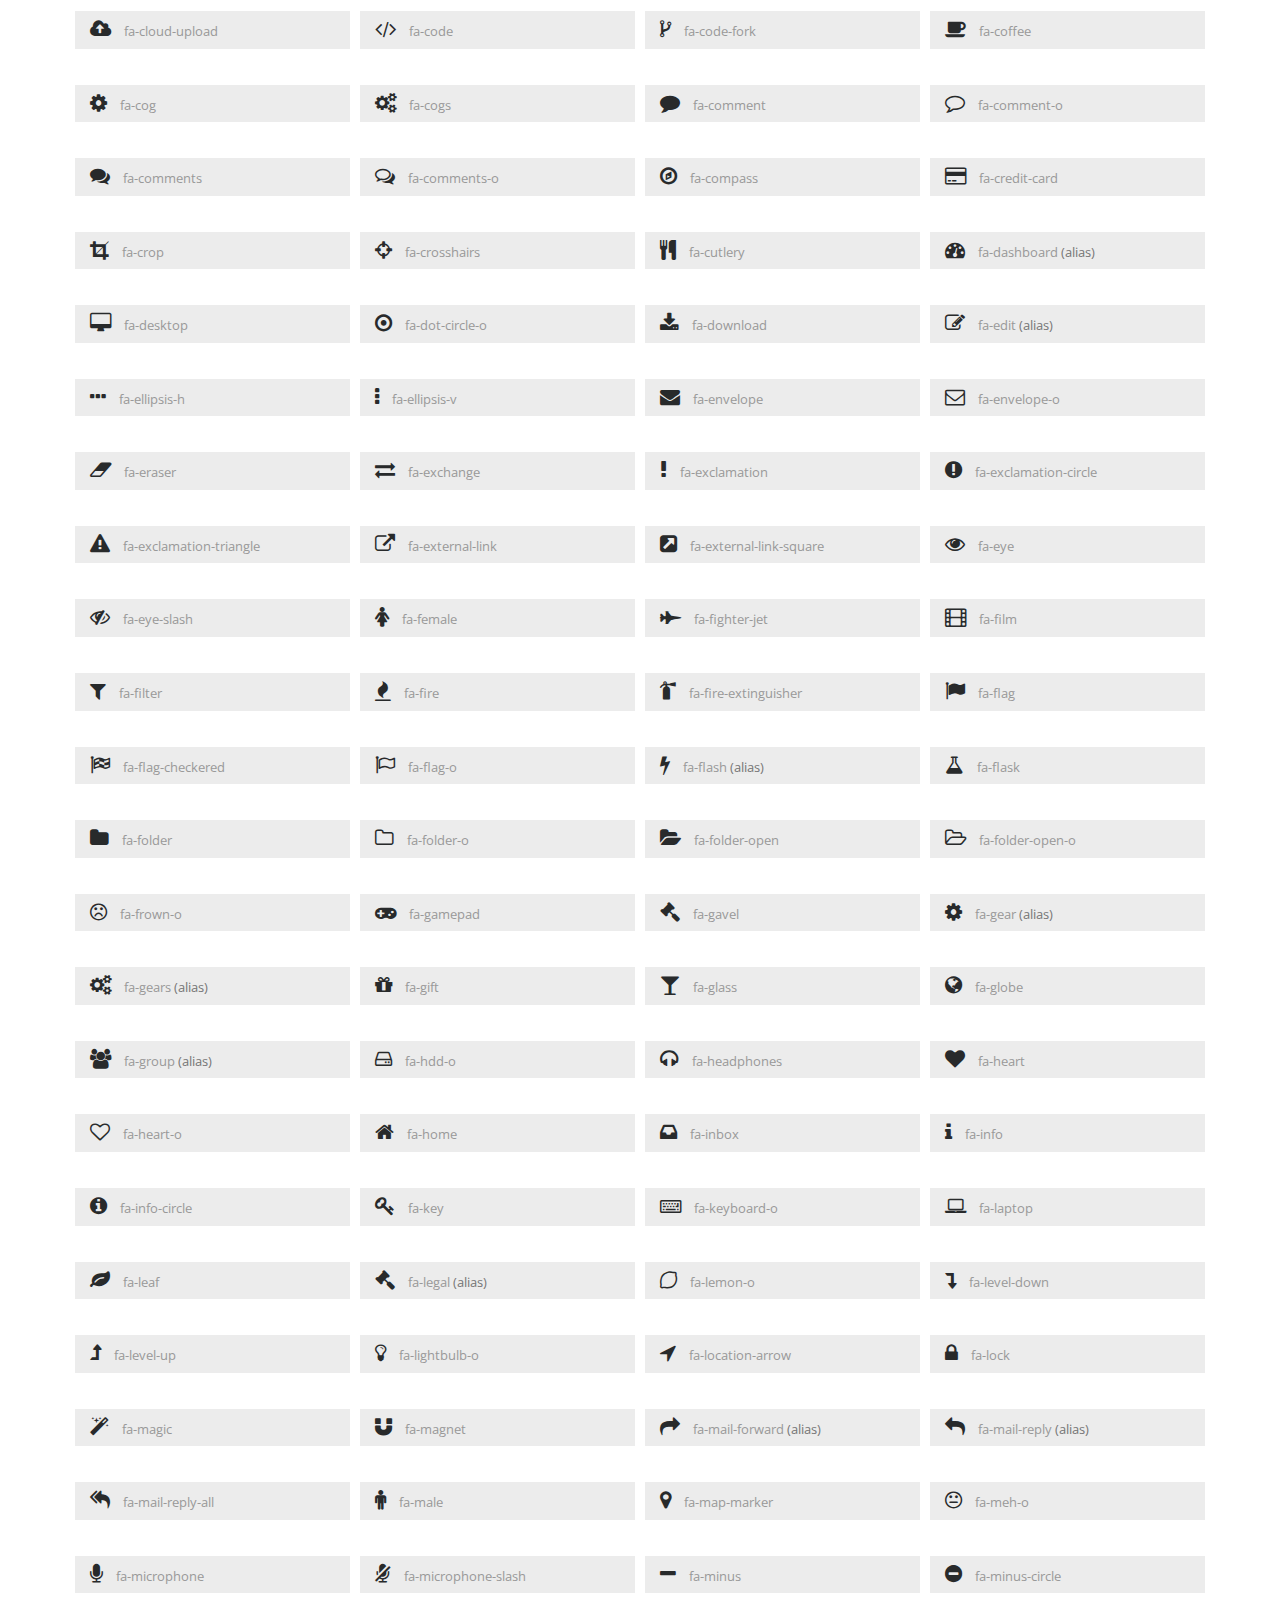
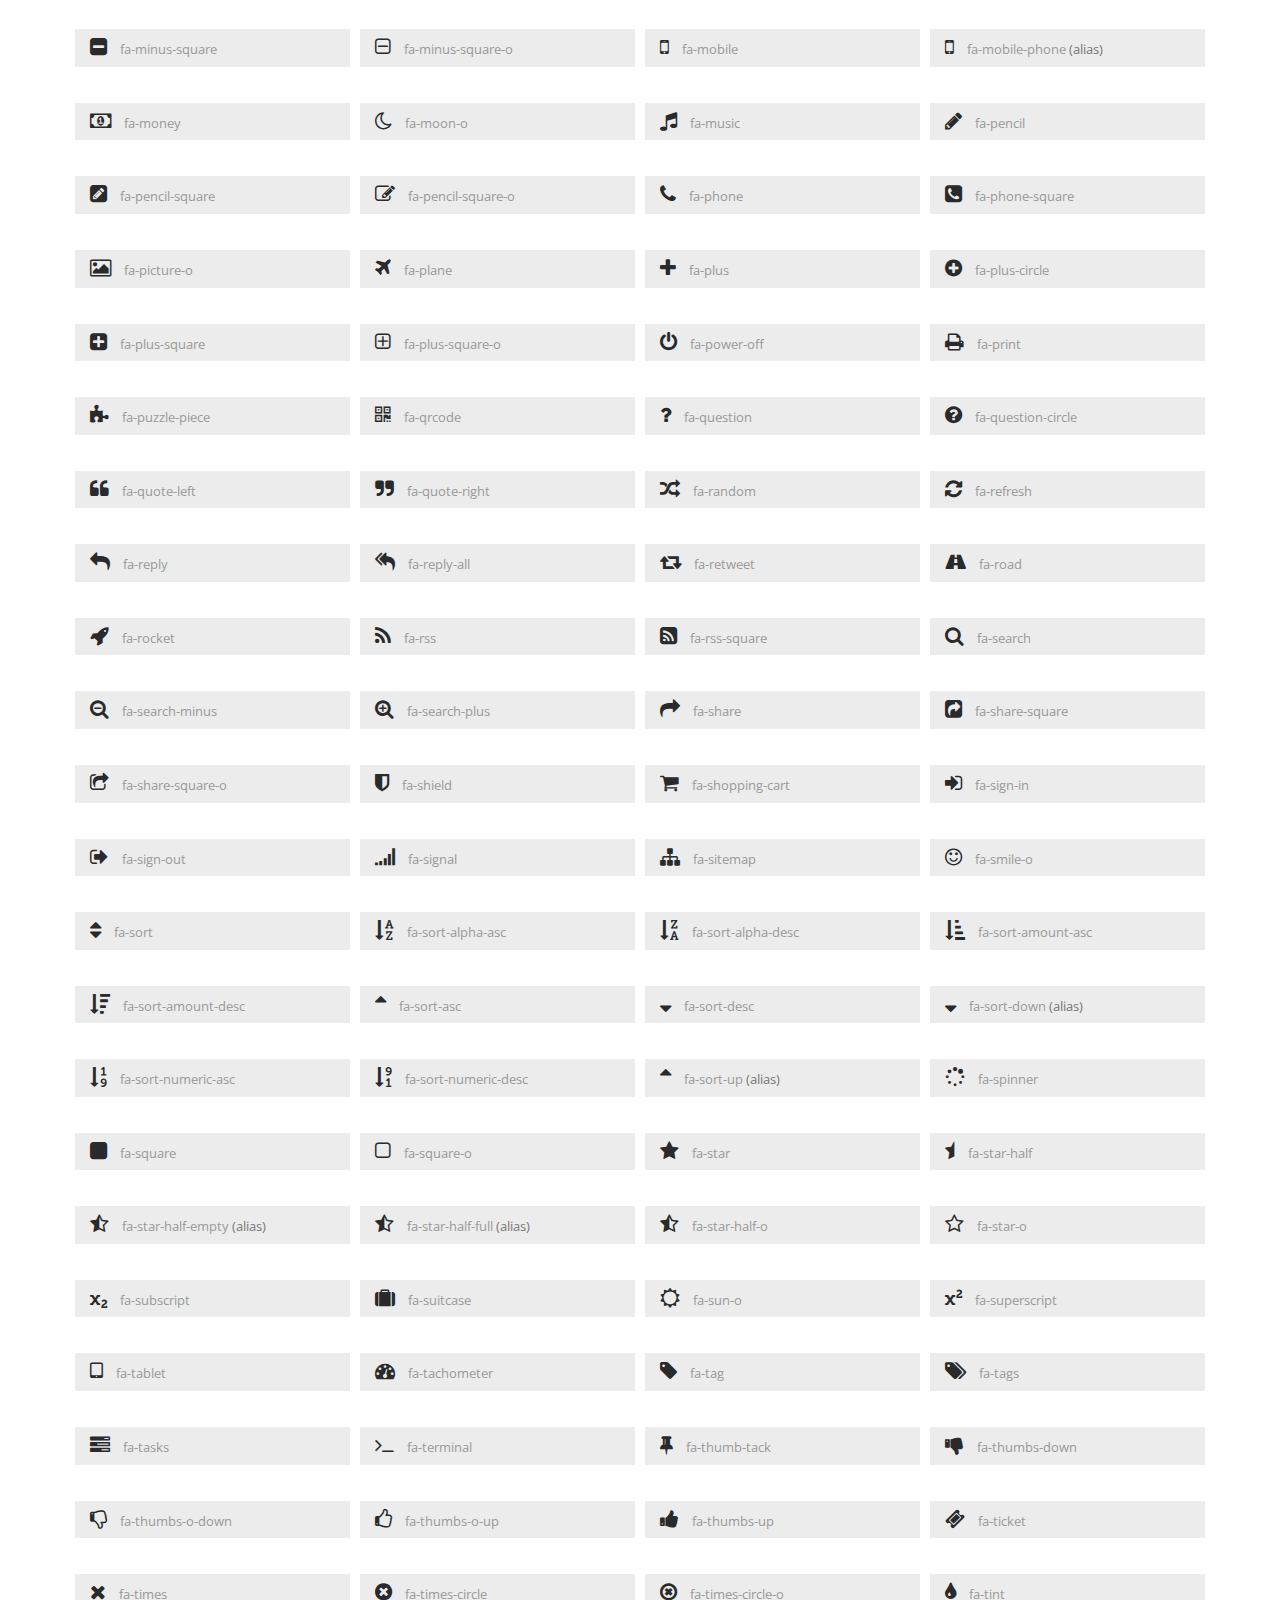
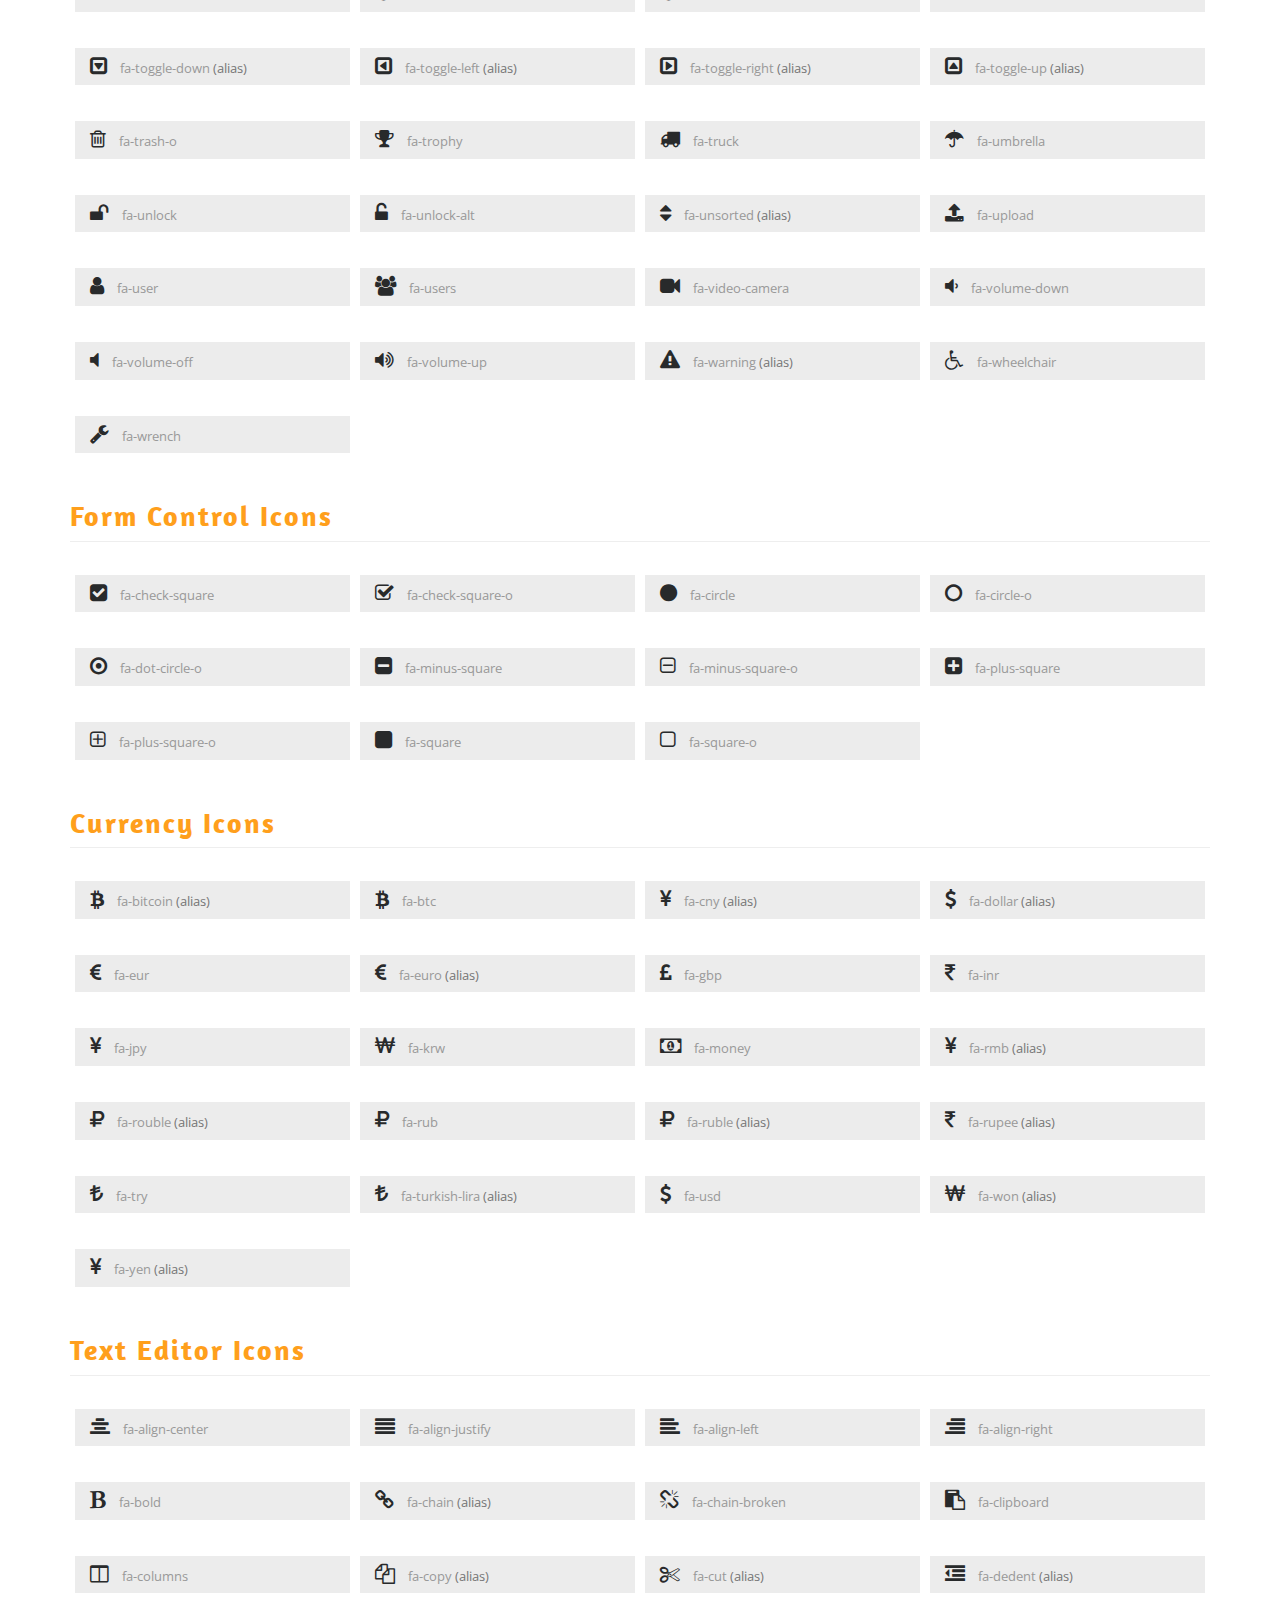
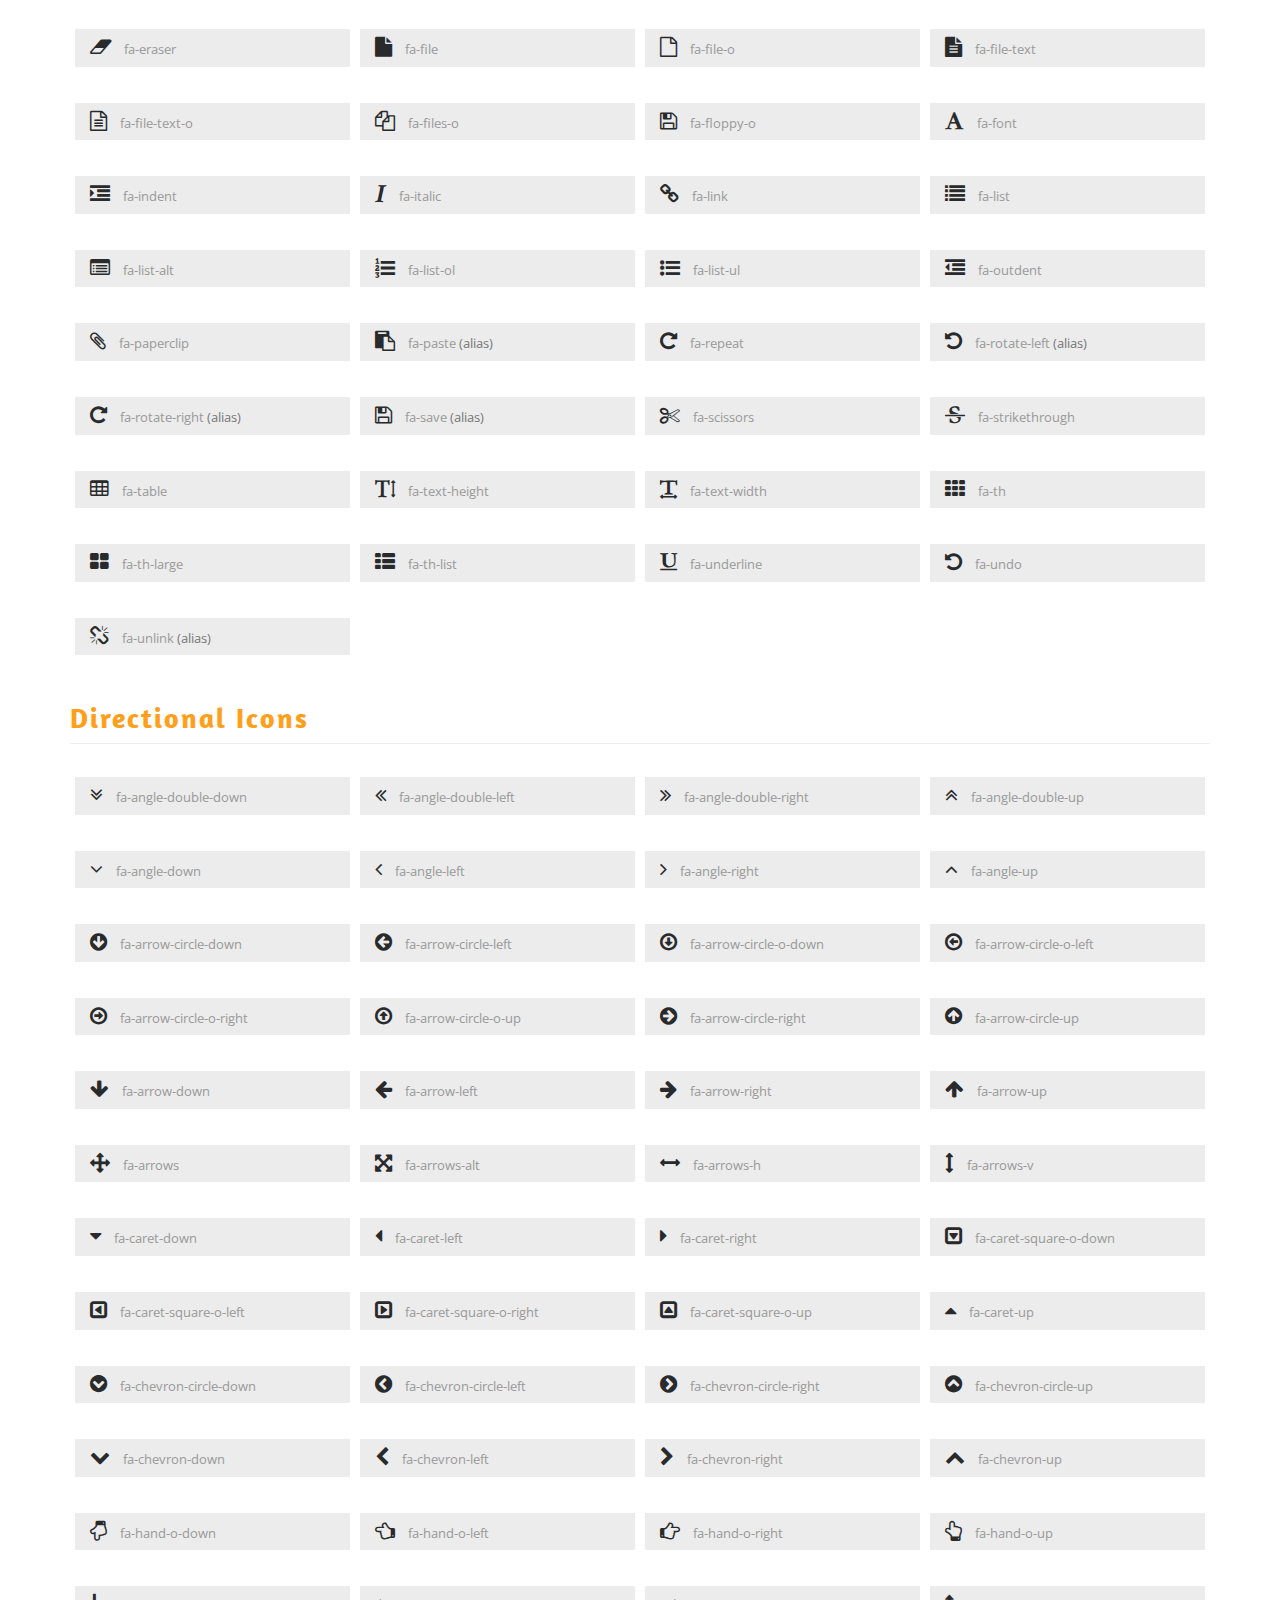
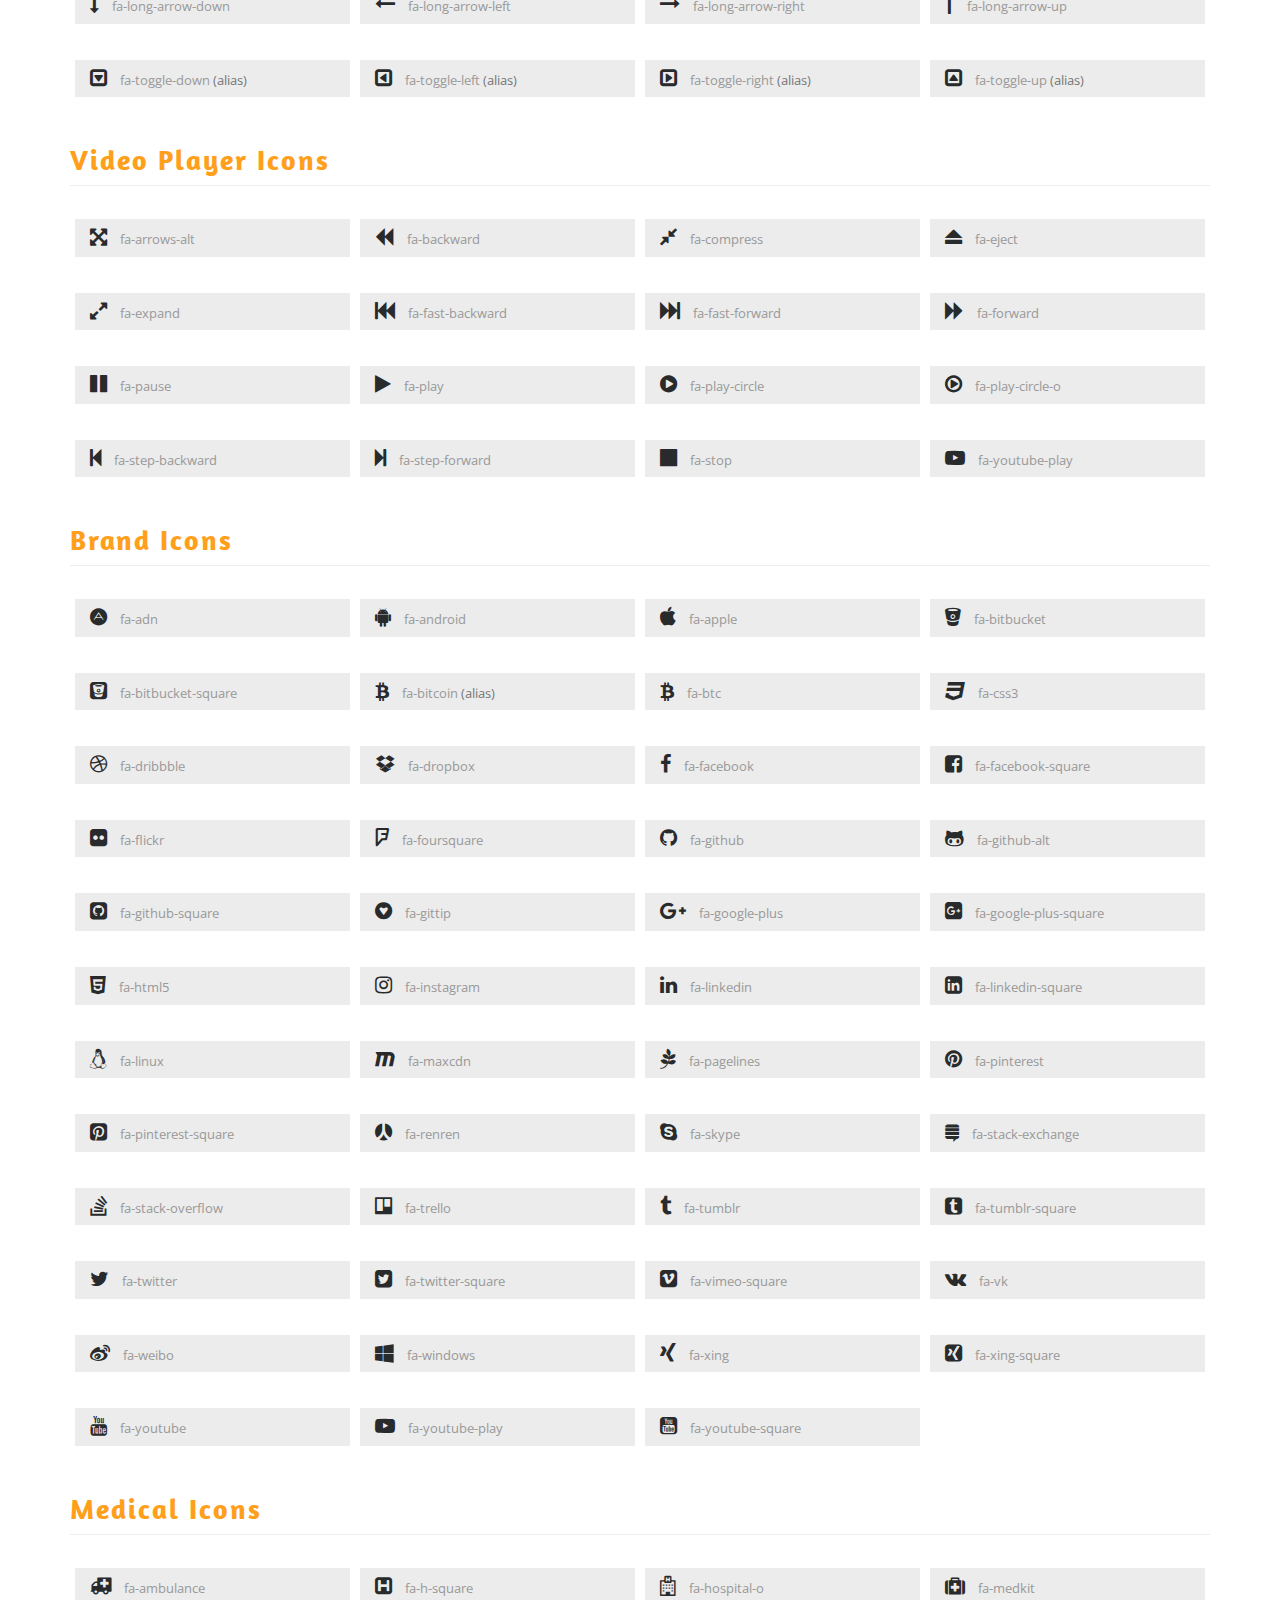
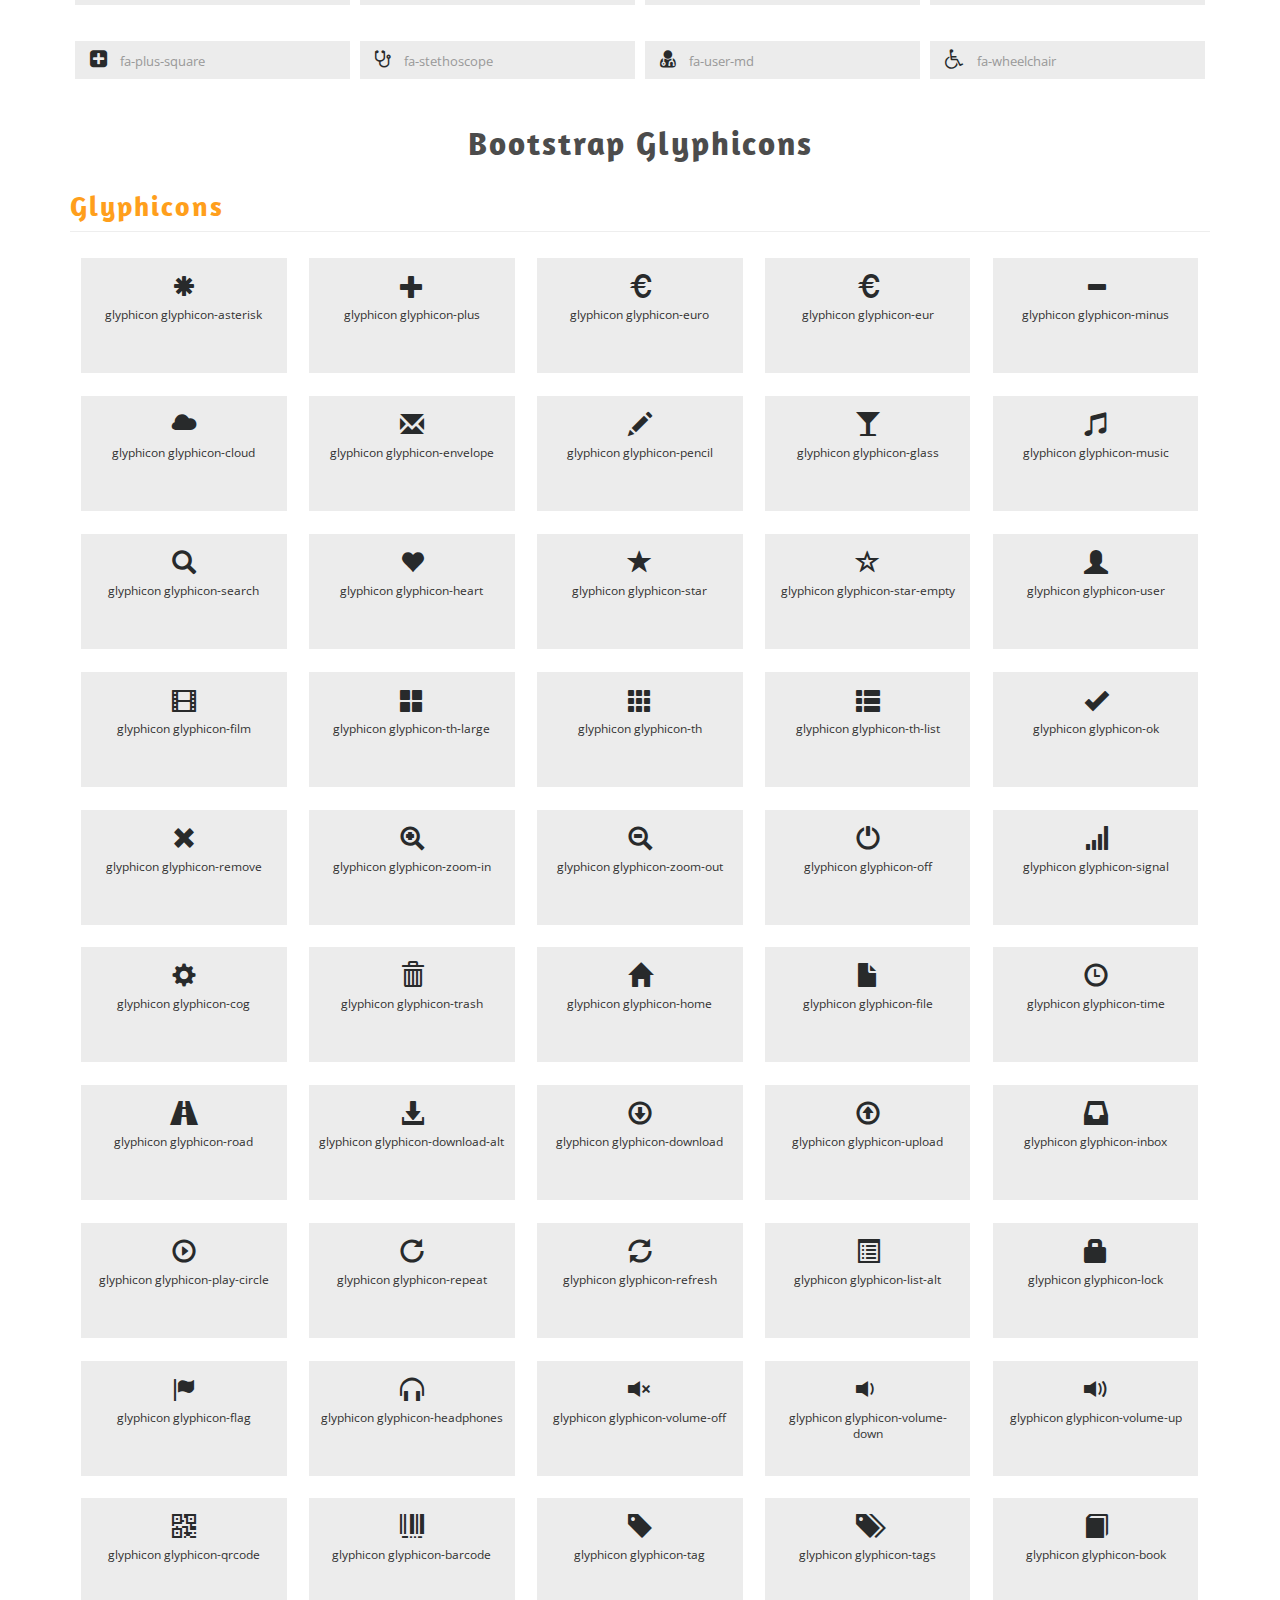
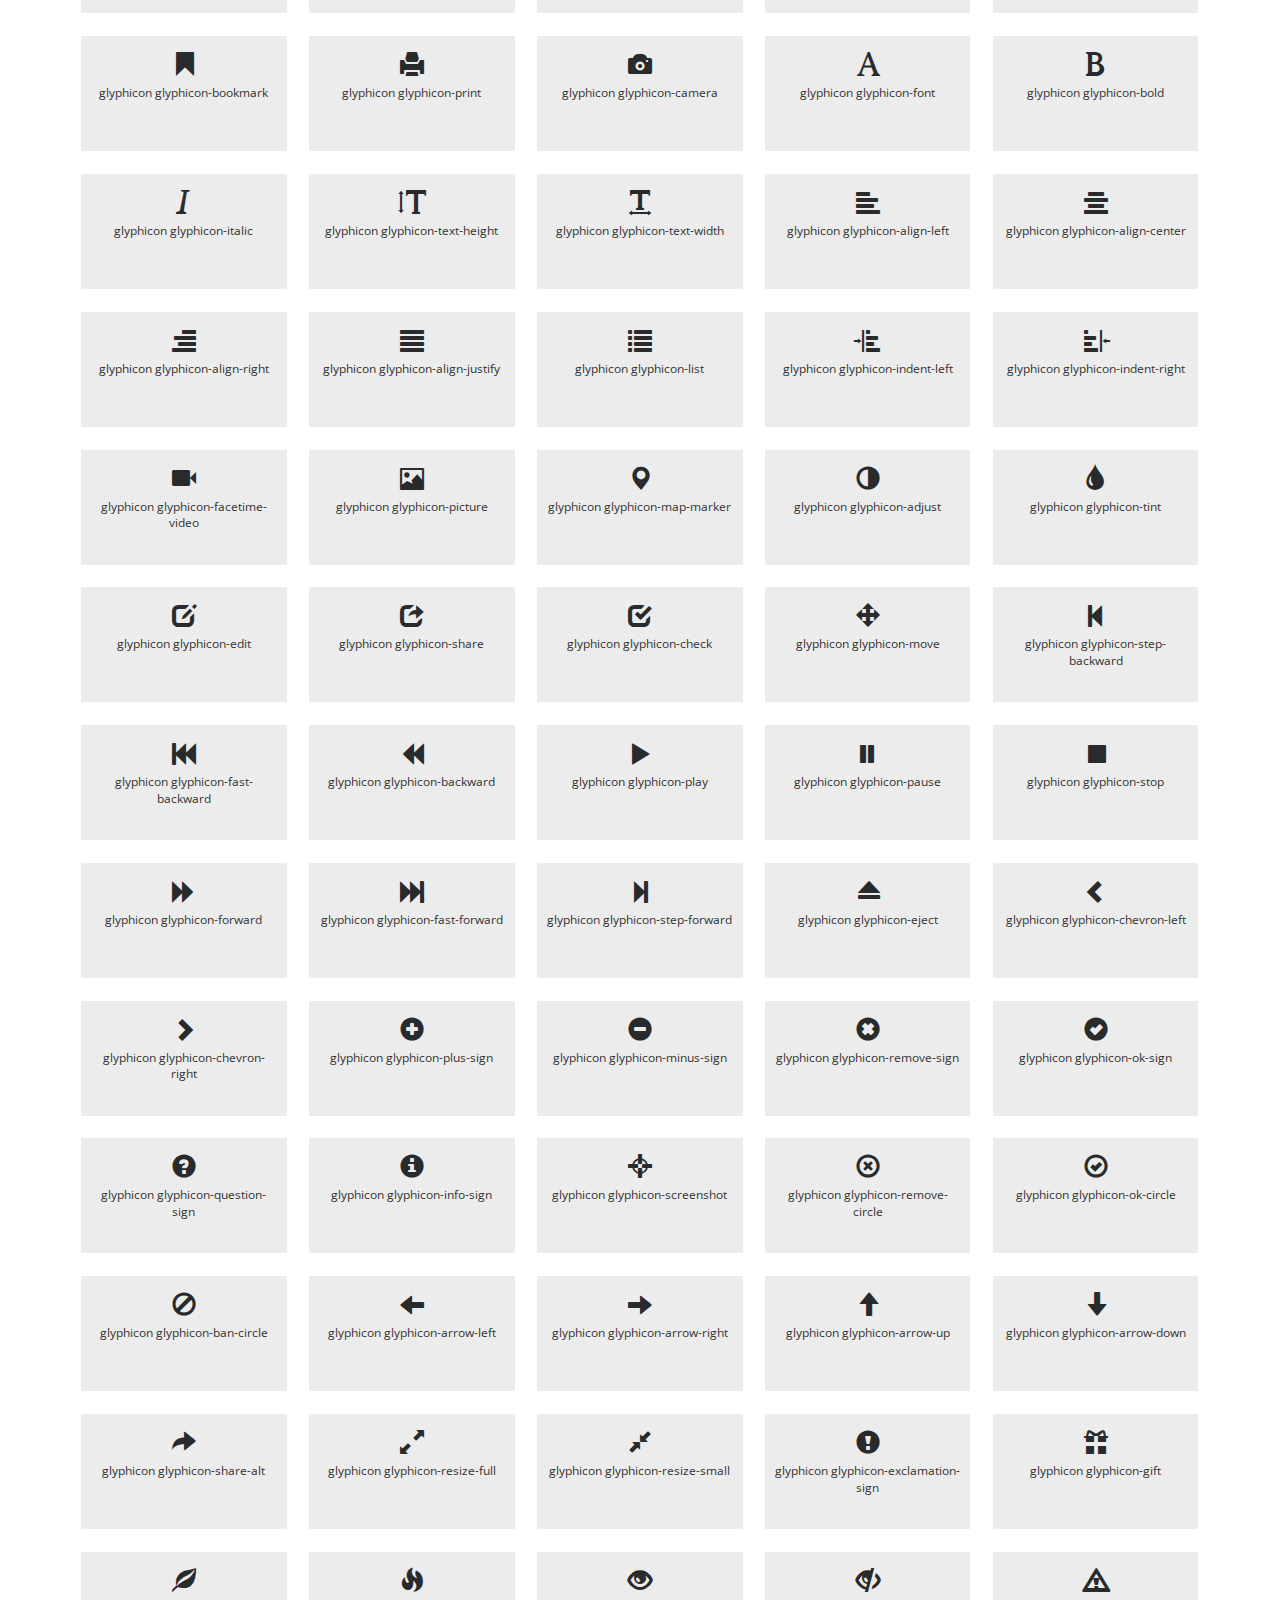
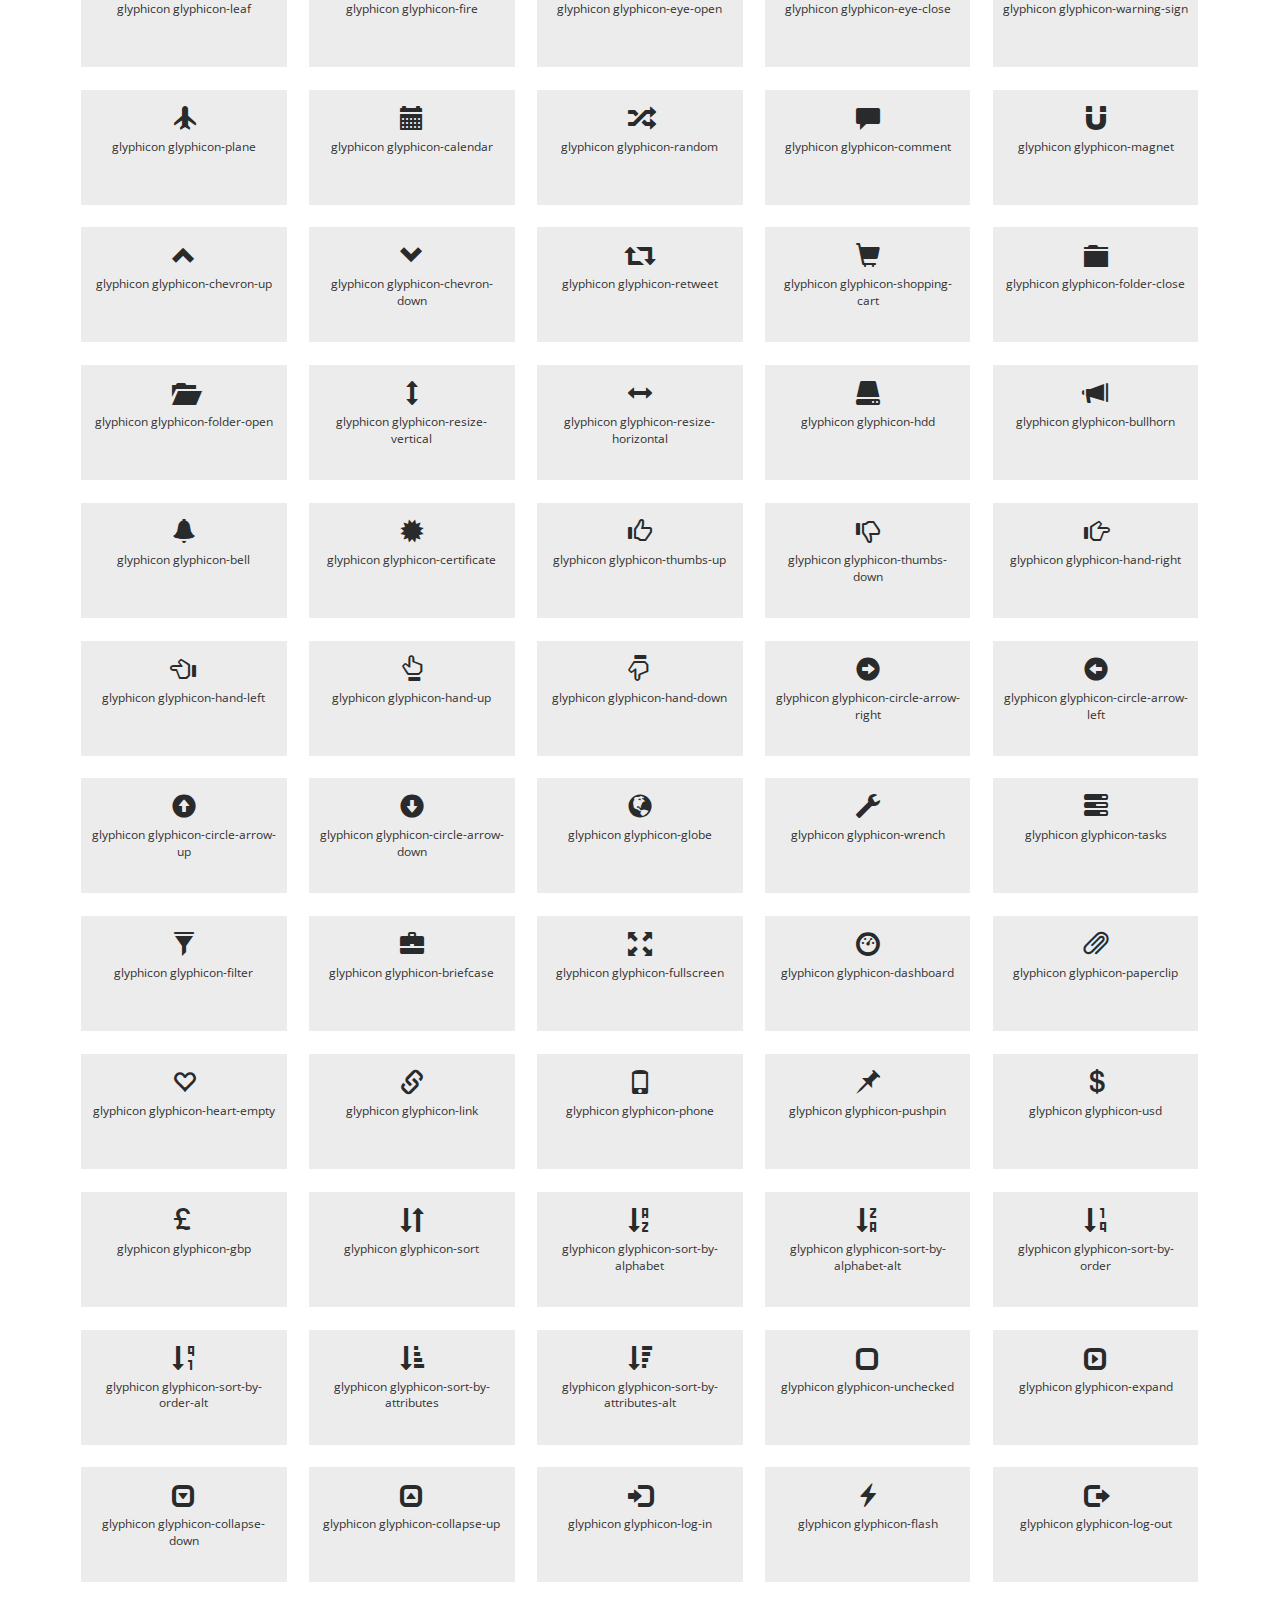
<file: icons.html>
<!--
Author: W3layouts
Author URL: http://w3layouts.com
License: Creative Commons Attribution 3.0 Unported
License URL: http://creativecommons.org/licenses/by/3.0/
-->

<!DOCTYPE html>
<html lang="zxx">

<head>
	<title>Travel Tours Travel Category Bootstrap Responsive Web Template | Web Icons :: W3layouts</title>
	<!-- Meta tag Keywords -->
	<meta name="viewport" content="width=device-width, initial-scale=1">
	<meta charset="UTF-8" />
	<meta name="keywords" content="Travel Tours Responsive web template, Bootstrap Web Templates, Flat Web Templates, Android Compatible web template, Smartphone Compatible web template, free webdesigns for Nokia, Samsung, LG, SonyEricsson, Motorola web design"
	/>
	<script>
		addEventListener("load", function () {
			setTimeout(hideURLbar, 0);
		}, false);

		function hideURLbar() {
			window.scrollTo(0, 1);
		}
	</script>
	<!--// Meta tag Keywords -->

	<!-- Custom-Files -->
	<link rel="stylesheet" href="css/bootstrap.css">
	<!-- Bootstrap-Core-CSS -->
	<link rel="stylesheet" href="css/style.css" type="text/css" media="all" />
	<!-- Style-CSS -->
	<link href="css/font-awesome.css" rel="stylesheet">
	<!-- Font-Awesome-Icons-CSS -->
	<!-- //Custom-Files -->

	<!-- Web-Fonts -->
	<link href="//fonts.googleapis.com/css?family=Pacifico&amp;subset=cyrillic,latin-ext,vietnamese" rel="stylesheet">
	<link href="//fonts.googleapis.com/css?family=Amaranth:400,400i,700,700i" rel="stylesheet">
	<link href="//fonts.googleapis.com/css?family=Open+Sans:300,300i,400,400i,600,600i,700,700i,800,800i" rel="stylesheet">
	<!-- //Web-Fonts -->

</head>

<body>
	<!-- header -->
	<div class="header-w3l">
		<!-- navigation -->
		<div class="nav-agile">
			<nav class="navbar navbar-default">
				<div class="navbar-header logo-w3layouts">
					<button type="button" class="navbar-toggle collapsed" data-toggle="collapse" data-target="#bs-example-navbar-collapse-1">
						<span class="sr-only">Toggle navigation</span>
						<span class="icon-bar"></span>
						<span class="icon-bar"></span>
						<span class="icon-bar"></span>
					</button>
					<!-- logo -->
					<h1>
						<a href="index.html">Travel Tours</a>
					</h1>
					<!-- //logo -->
				</div>
				<!-- navbar-header -->
				<div class="collapse navbar-collapse" id="bs-example-navbar-collapse-1">
					<div class="w3l-navtop">
						<ul class="nav navbar-nav navbar-right">
							<li>
								<a href="index.html">Home</a>
							</li>
							<li>
								<a href="about.html">About</a>
							</li>
							<li class="dropdown">
								<a href="#" class="dropdown-toggle active" data-toggle="dropdown">Pages
									<b class="caret"></b>
								</a>
								<ul class="dropdown-menu agile_short_dropdown">
									<li>
										<a href="icons.html" class="active">Web Icons</a>
									</li>
									<li>
										<a href="typography.html">Typography</a>
									</li>
								</ul>
							</li>
							<li>
								<a href="gallery.html">Gallery</a>
							</li>
							<li>
								<a href="contact.html">Contact</a>
							</li>
						</ul>
					</div>
					<!-- social icons -->
					<div class="social-icons">
						<ul>
							<li>
								<a href="#" class="fa fa-facebook icon-border facebook"> </a>
							</li>
							<li>
								<a href="#" class="fa fa-twitter icon-border twitter"> </a>
							</li>
							<li>
								<a href="#" class="fa fa-google-plus icon-border googleplus"> </a>
							</li>
							<li>
								<a href="#" class="fa fa-rss icon-border rss"> </a>
							</li>
						</ul>
					</div>
					<!-- //social icons -->
					<div class="clearfix"> </div>
				</div>
			</nav>
			<div class="clearfix"> </div>
		</div>
	</div>
	<!-- //navigation -->
	<!-- //header -->

	<!-- banner -->
	<div class="inner_banner_agile">

	</div>
	<!--//banner -->
	<!-- short -->
	<div class="services-breadcrumb">
		<div class="inner_breadcrumb">
			<ul class="short_ls">
				<li>
					<a href="index.html">Home</a>
					<span>/ /</span>
				</li>
				<li>Web Icons</li>
			</ul>
		</div>
	</div>
	<!-- //short-->
	<!-- //banner -->

	<!-- icons page-->
	<div class="w3_wthree_agileits_icons main-grid-border">
		<div class="container">
			<h3 class="title">Web Icons</h3>
			<div class="grid_3 grid_4 w3_agileits_icons_page">
				<div class="icons">
					<h3 class="agileits-icons-title">Font Awesome Icons</h3>
					<section id="new">
						<h3 class="page-header page-header icon-subheading">41 New Icons </h3>

						<div class="row fontawesome-icon-list">

							<div class="icon-box col-md-3 col-sm-4">
								<a class="agile-icon" href="#">
									<i class="fa fa-address-book" aria-hidden="true"></i> fa fa-address-book</a>
							</div>
							<div class="icon-box col-md-3 col-sm-4">
								<a class="agile-icon" href="#">
									<i class="fa fa-address-book-o" aria-hidden="true"></i> fa fa-address-book-o</a>
							</div>

							<div class="icon-box col-md-3 col-sm-4">
								<a class="agile-icon" href="#">
									<i class="fa fa-address-card" aria-hidden="true"></i> fa fa-address-card</a>
							</div>
							<div class="icon-box col-md-3 col-sm-4">
								<a class="agile-icon" href="#">
									<i class="fa fa-address-card-o" aria-hidden="true"></i> fa fa-address-card-o</a>
							</div>
							<div class="icon-box col-md-3 col-sm-4">
								<a class="agile-icon" href="#">
									<i class="fa fa-bandcamp" aria-hidden="true"></i> fa fa-bandcamp</a>
							</div>
							<div class="icon-box col-md-3 col-sm-4">
								<a class="agile-icon" href="#">
									<i class="fa fa-bath" aria-hidden="true"></i> fa fa-bath</a>
							</div>
							<div class="icon-box col-md-3 col-sm-4">
								<a class="agile-icon" href="#">
									<i class="fa fa-bathtub" aria-hidden="true"></i> fa fa-bathtub
									<span class="text-muted">(alias)</span>
								</a>
							</div>

							<div class="icon-box col-md-3 col-sm-4">
								<a class="agile-icon" href="#">
									<i class="fa fa-drivers-license" aria-hidden="true"></i>fa fa-drivers-license
									<span class="text-muted">(alias)</span>
								</a>
							</div>
							<div class="icon-box col-md-3 col-sm-4">
								<a class="agile-icon" href="#">
									<i class="fa fa-drivers-license-o" aria-hidden="true"></i>fa fa-drivers-license-o
									<span class="text-muted">(alias)</span>
								</a>
							</div>

							<div class="icon-box col-md-3 col-sm-4">
								<a class="agile-icon" href="#">
									<i class="fa fa-eercast" aria-hidden="true"></i>fa fa-eercast</a>
							</div>
							<div class="icon-box col-md-3 col-sm-4">
								<a class="agile-icon" href="#">
									<i class="fa fa-envelope-open" aria-hidden="true"></i> fa fa-envelope-open</a>
							</div>
							<div class="icon-box col-md-3 col-sm-4">
								<a class="agile-icon" href="#">
									<i class="fa fa-envelope-open-o" aria-hidden="true"></i> fa fa-envelope-open-o</a>
							</div>
							<div class="icon-box col-md-3 col-sm-4">
								<a class="agile-icon" href="#">
									<i class="fa fa-etsy" aria-hidden="true"></i>fa fa-etsy</a>
							</div>
							<div class="icon-box col-md-3 col-sm-4">
								<a class="agile-icon" href="#">
									<i class="fa fa-free-code-camp" aria-hidden="true"></i>fa fa-free-code-camp</a>
							</div>
							<div class="icon-box col-md-3 col-sm-4">
								<a class="agile-icon" href="#">
									<i class="fa fa-grav" aria-hidden="true"></i>fa fa-grav</a>
							</div>
							<div class="icon-box col-md-3 col-sm-4">
								<a class="agile-icon" href="#">
									<i class="fa fa-handshake-o" aria-hidden="true"></i>fa fa-handshake-o</a>
							</div>
							<div class="icon-box col-md-3 col-sm-4">
								<a class="agile-icon" href="#">
									<i class="fa fa-id-badge" aria-hidden="true"></i>fa fa-id-badge</a>
							</div>
							<div class="icon-box col-md-3 col-sm-4">
								<a class="agile-icon" href="#">
									<i class="fa fa-id-card" aria-hidden="true"></i>fa fa-id-card</a>
							</div>
							<div class="icon-box col-md-3 col-sm-4">
								<a class="agile-icon" href="#">
									<i class="fa fa-id-card-o" aria-hidden="true"></i>fa fa-id-card-o</a>
							</div>
							<div class="icon-box col-md-3 col-sm-4">
								<a class="agile-icon" href="#">
									<i class="fa fa-imdb" aria-hidden="true"></i>fa fa-imdb</a>
							</div>
							<div class="icon-box col-md-3 col-sm-4">
								<a class="agile-icon" href="#">
									<i class="fa fa-linode" aria-hidden="true"></i>fa fa-linode</a>
							</div>
							<div class="icon-box col-md-3 col-sm-4">
								<a class="agile-icon" href="#">
									<i class="fa fa-meetup" aria-hidden="true"></i>fa fa-meetup</a>
							</div>
							<div class="icon-box col-md-3 col-sm-4">
								<a class="agile-icon" href="#">
									<i class="fa fa-podcast" aria-hidden="true"></i>fa fa-podcast</a>
							</div>
							<div class="icon-box col-md-3 col-sm-4">
								<a class="agile-icon" href="#">
									<i class="fa fa-quora" aria-hidden="true"></i>fa fa-quora</a>
							</div>
							<div class="icon-box col-md-3 col-sm-4">
								<a class="agile-icon" href="#">
									<i class="fa fa-ravelry" aria-hidden="true"></i>fa fa-ravelry</a>
							</div>
							<div class="icon-box col-md-3 col-sm-4">
								<a class="agile-icon" href="#">
									<i class="fa fa-s15" aria-hidden="true"></i>fa fa-s15
									<span class="text-muted">(alias)</span>
								</a>
							</div>
							<div class="icon-box col-md-3 col-sm-4">
								<a class="agile-icon" href="#">
									<i class="fa fa-shower" aria-hidden="true"></i>fa fa-shower</a>
							</div>
							<div class="icon-box col-md-3 col-sm-4">
								<a class="agile-icon" href="#">
									<i class="fa fa-snowflake-o" aria-hidden="true"></i>fa fa-snowflake-o</a>
							</div>
							<div class="icon-box col-md-3 col-sm-4">
								<a class="agile-icon" href="#">
									<i class="fa fa-superpowers" aria-hidden="true"></i>fa fa-superpowers</a>
							</div>
							<div class="icon-box col-md-3 col-sm-4">
								<a class="agile-icon" href="#">
									<i class="fa fa-telegram" aria-hidden="true"></i>fa fa-telegram</a>
							</div>

							<div class="icon-box col-md-3 col-sm-4">
								<a class="agile-icon" href="#">
									<i class="fa fa-thermometer" aria-hidden="true"></i>fa fa-thermometer
									<span class="text-muted">(alias)</span>
								</a>
							</div>
							<div class="icon-box col-md-3 col-sm-4">
								<a class="agile-icon" href="#">
									<i class="fa fa-thermometer-0" aria-hidden="true"></i>fa fa-thermometer-0
									<span class="text-muted">(alias)</span>
								</a>
							</div>

							<div class="icon-box col-md-3 col-sm-4">
								<a class="agile-icon" href="#">
									<i class="fa fa-thermometer-1" aria-hidden="true"></i>fa fa-thermometer-1
									<span class="text-muted">(alias)</span>
								</a>
							</div>
							<div class="icon-box col-md-3 col-sm-4">
								<a class="agile-icon" href="#">
									<i class="fa fa-thermometer-2" aria-hidden="true"></i>fa fa-thermometer-2
									<span class="text-muted">(alias)</span>
								</a>
							</div>
							<div class="icon-box col-md-3 col-sm-4">
								<a class="agile-icon" href="#">
									<i class="fa fa-thermometer-3" aria-hidden="true"></i>fa fa-thermometer-3
									<span class="text-muted">(alias)</span>
								</a>
							</div>
							<div class="icon-box col-md-3 col-sm-4">
								<a class="agile-icon" href="#">
									<i class="fa fa-thermometer-4" aria-hidden="true"></i>fa fa-thermometer-4
									<span class="text-muted">(alias)</span>
								</a>
							</div>
							<div class="icon-box col-md-3 col-sm-4">
								<a class="agile-icon" href="#">
									<i class="fa fa-thermometer-empty" aria-hidden="true"></i>fa fa-thermometer-empty</a>
							</div>
							<div class="icon-box col-md-3 col-sm-4">
								<a class="agile-icon" href="#">
									<i class="fa fa-thermometer-full" aria-hidden="true"></i>fa fa-thermometer-full</a>
							</div>
							<div class="icon-box col-md-3 col-sm-4">
								<a class="agile-icon" href="#">
									<i class="fa fa-thermometer-half" aria-hidden="true"></i>fa fa-thermometer-half</a>
							</div>
							<div class="icon-box col-md-3 col-sm-4">
								<a class="agile-icon" href="#">
									<i class="fa fa-thermometer-quarter" aria-hidden="true"></i>fa fa-thermometer-quarter</a>
							</div>
							<div class="icon-box col-md-3 col-sm-4">
								<a class="agile-icon" href="#">
									<i class="fa fa-thermometer-three-quarters" aria-hidden="true"></i>fa fa-thermometer-three-quarters</a>
							</div>
							<div class="icon-box col-md-3 col-sm-4">
								<a class="agile-icon" href="#">
									<i class="fa fa-times-rectangle" aria-hidden="true"></i>fa fa-times-rectangle
									<span class="text-muted">(alias)</span>
								</a>
							</div>
							<div class="icon-box col-md-3 col-sm-4">
								<a class="agile-icon" href="#">
									<i class="fa fa-times-rectangle-o" aria-hidden="true"></i>fa fa-times-rectangle-o
									<span class="text-muted">(alias)</span>
								</a>
							</div>
							<div class="icon-box col-md-3 col-sm-4">
								<a class="agile-icon" href="#">
									<i class="fa fa-user-circle" aria-hidden="true"></i>fa fa-user-circle</a>
							</div>
							<div class="icon-box col-md-3 col-sm-4">
								<a class="agile-icon" href="#">
									<i class="fa fa-user-circle-o" aria-hidden="true"></i>fa fa-user-circle-o</a>
							</div>
							<div class="icon-box col-md-3 col-sm-4">
								<a class="agile-icon" href="#">
									<i class="fa fa-user-o" aria-hidden="true"></i>fa fa-user-o</a>
							</div>
							<div class="icon-box col-md-3 col-sm-4">
								<a class="agile-icon" href="#">
									<i class="fa fa-vcard" aria-hidden="true"></i>fa fa-vcard
									<span class="text-muted">(alias)</span>
								</a>
							</div>
							<div class="icon-box col-md-3 col-sm-4">
								<a class="agile-icon" href="#">
									<i class="fa fa-vcard-o" aria-hidden="true"></i>fa fa-vcard-o
									<span class="text-muted">(alias)</span>
								</a>
							</div>
							<div class="icon-box col-md-3 col-sm-4">
								<a class="agile-icon" href="#">
									<i class="fa fa-window-close" aria-hidden="true"></i>fa fa-window-close</a>
							</div>
							<div class="icon-box col-md-3 col-sm-4">
								<a class="agile-icon" href="#">
									<i class="fa fa-window-close-o" aria-hidden="true"></i>fa fa-window-close-o</a>
							</div>
							<div class="icon-box col-md-3 col-sm-4">
								<a class="agile-icon" href="#">
									<i class="fa fa-window-maximize" aria-hidden="true"></i>fa fa-window-maximize</a>
							</div>
							<div class="icon-box col-md-3 col-sm-4">
								<a class="agile-icon" href="#">
									<i class="fa fa-window-minimize" aria-hidden="true"></i>fa fa-window-minimize</a>
							</div>
							<div class="icon-box col-md-3 col-sm-4">
								<a class="agile-icon" href="#">
									<i class="fa fa-window-restore" aria-hidden="true"></i>fa fa-window-restore</a>
							</div>
							<div class="icon-box col-md-3 col-sm-4">
								<a class="agile-icon" href="#">
									<i class="fa fa-microchip" aria-hidden="true"></i>fa fa-microchip</a>
							</div>
							<div class="icon-box col-md-3 col-sm-4">
								<a class="agile-icon" href="#">
									<i class="fa fa-wpexplorer" aria-hidden="true"></i>fa fa-wpexplorer</a>
							</div>
						</div>
					</section>
					<div class="section group">
						<div class="box">
							<div class="title ">
								<h3 class="page-header icon-subheading">Web Application Icons</h3>
							</div>
							<div class="box_content">
								<div class="fontawesome-icon-list">
									<div class="icon-box col-md-3 col-sm-4">
										<a class="agile-icon" href="#">
											<i class="fa fa-adjust"></i> fa-adjust</a>
									</div>

									<div class="icon-box col-md-3 col-sm-4">
										<a class="agile-icon" href="#">
											<i class="fa fa-anchor"></i> fa-anchor</a>
									</div>

									<div class="icon-box col-md-3 col-sm-4">
										<a class="agile-icon" href="#">
											<i class="fa fa-archive"></i> fa-archive</a>
									</div>
									<div class="icon-box col-md-3 col-sm-4">
										<a class="agile-icon" href="#">
											<i class="fa fa-asl-interpreting" aria-hidden="true"></i> fa-asl-interpreting
											<span class="text-muted">(alias)</span>
										</a>
									</div>



									<div class="icon-box col-md-3 col-sm-4">
										<a class="agile-icon" href="#">
											<i class="fa fa-audio-description" aria-hidden="true"></i> fa-audio-description</a>
									</div>

									<div class="icon-box col-md-3 col-sm-4">
										<a class="agile-icon" href="#">
											<i class="fa fa-blind" aria-hidden="true"></i> fa-blind</a>
									</div>

									<div class="icon-box col-md-3 col-sm-4">
										<a class="agile-icon" href="#">
											<i class="fa fa-braille" aria-hidden="true"></i> fa-braille</a>
									</div>

									<div class="icon-box col-md-3 col-sm-4">
										<a class="agile-icon" href="#">
											<i class="fa fa-deaf" aria-hidden="true"></i> fa-deaf</a>
									</div>

									<div class="icon-box col-md-3 col-sm-4">
										<a class="agile-icon" href="#">
											<i class="fa fa-deafness" aria-hidden="true"></i> deafness
											<span class="text-muted">(alias)</span>
										</a>
									</div>

									<div class="icon-box col-md-3 col-sm-4">
										<a class="agile-icon" href="#">
											<i class="fa fa-envira" aria-hidden="true"></i> fa-envira</a>
									</div>

									<div class="icon-box col-md-3 col-sm-4">
										<a class="agile-icon" href="#">
											<i class="fa fa-fa" aria-hidden="true"></i> fa-fa
											<span class="text-muted">(alias)</span>
										</a>
									</div>

									<div class="icon-box col-md-3 col-sm-4">
										<a class="agile-icon" href="#">
											<i class="fa fa-first-order" aria-hidden="true"></i> fa-first-order</a>
									</div>

									<div class="icon-box col-md-3 col-sm-4">
										<a class="agile-icon" href="#">
											<i class="fa fa-font-awesome" aria-hidden="true"></i> fa-font-awesome</a>
									</div>

									<div class="icon-box col-md-3 col-sm-4">
										<a class="agile-icon" href="#">
											<i class="fa fa-gitlab" aria-hidden="true"></i> fa-gitlab</a>
									</div>

									<div class="icon-box col-md-3 col-sm-4">
										<a class="agile-icon" href="#">
											<i class="fa fa-glide" aria-hidden="true"></i> fa-glide</a>
									</div>

									<div class="icon-box col-md-3 col-sm-4">
										<a class="agile-icon" href="#">
											<i class="fa fa-glide-g" aria-hidden="true"></i> fa-glide-g</a>
									</div>

									<div class="icon-box col-md-3 col-sm-4">
										<a class="agile-icon" href="#">
											<i class="fa fa-google-plus-circle" aria-hidden="true"></i> fa-google-plus-circle
											<span class="text-muted">(alias)</span>
										</a>
									</div>

									<div class="icon-box col-md-3 col-sm-4">
										<a class="agile-icon" href="#">
											<i class="fa fa-google-plus-official" aria-hidden="true"></i> fa-google-plus-official</a>
									</div>

									<div class="icon-box col-md-3 col-sm-4">
										<a class="agile-icon" href="#">
											<i class="fa fa-hard-of-hearing" aria-hidden="true"></i> fa-hard-of-hearing
											<span class="text-muted">(alias)</span>
										</a>
									</div>

									<div class="icon-box col-md-3 col-sm-4">
										<a class="agile-icon" href="#">
											<i class="fa fa-instagram" aria-hidden="true"></i> fa-instagram</a>
									</div>

									<div class="icon-box col-md-3 col-sm-4">
										<a class="agile-icon" href="#">
											<i class="fa fa-low-vision" aria-hidden="true"></i> fa-low-vision</a>
									</div>

									<div class="icon-box col-md-3 col-sm-4">
										<a class="agile-icon" href="#">
											<i class="fa fa-pied-piper" aria-hidden="true"></i> fa-pied-piper</a>
									</div>

									<div class="icon-box col-md-3 col-sm-4">
										<a class="agile-icon" href="#">
											<i class="fa fa-question-circle-o" aria-hidden="true"></i> fa-question-circle-o</a>
									</div>

									<div class="icon-box col-md-3 col-sm-4">
										<a class="agile-icon" href="#">
											<i class="fa fa-sign-language" aria-hidden="true"></i> fa-sign-language</a>
									</div>

									<div class="icon-box col-md-3 col-sm-4">
										<a class="agile-icon" href="#">
											<i class="fa fa-signing" aria-hidden="true"></i> fa-signing
											<span class="text-muted">(alias)</span>
										</a>
									</div>

									<div class="icon-box col-md-3 col-sm-4">
										<a class="agile-icon" href="#">
											<i class="fa fa-snapchat" aria-hidden="true"></i> fa-snapchat</a>
									</div>

									<div class="icon-box col-md-3 col-sm-4">
										<a class="agile-icon" href="#">
											<i class="fa fa-snapchat-ghost" aria-hidden="true"></i> fa-snapchat-ghost</a>
									</div>

									<div class="icon-box col-md-3 col-sm-4">
										<a class="agile-icon" href="#">
											<i class="fa fa-snapchat-square" aria-hidden="true"></i> fa-snapchat-square</a>
									</div>

									<div class="icon-box col-md-3 col-sm-4">
										<a class="agile-icon" href="#">
											<i class="fa fa-themeisle" aria-hidden="true"></i> fa-themeisle</a>
									</div>

									<div class="icon-box col-md-3 col-sm-4">
										<a class="agile-icon" href="#">
											<i class="fa fa-universal-access" aria-hidden="true"></i> fa-universal-access</a>
									</div>

									<div class="icon-box col-md-3 col-sm-4">
										<a class="agile-icon" href="#">
											<i class="fa fa-viadeo" aria-hidden="true"></i> fa-viadeo</a>
									</div>

									<div class="icon-box col-md-3 col-sm-4">
										<a class="agile-icon" href="#">
											<i class="fa fa-viadeo-square" aria-hidden="true"></i> fa-viadeo-square</a>
									</div>

									<div class="icon-box col-md-3 col-sm-4">
										<a class="agile-icon" href="#">
											<i class="fa fa-volume-control-phone" aria-hidden="true"></i> fa-volume-control-phone</a>
									</div>

									<div class="icon-box col-md-3 col-sm-4">
										<a class="agile-icon" href="#">
											<i class="fa fa-wheelchair-alt" aria-hidden="true"></i> fa-wheelchair-alt</a>
									</div>

									<div class="icon-box col-md-3 col-sm-4">
										<a class="agile-icon" href="#">
											<i class="fa fa-wpbeginner" aria-hidden="true"></i> fa-wpbeginner</a>
									</div>

									<div class="icon-box col-md-3 col-sm-4">
										<a class="agile-icon" href="#">
											<i class="fa fa-wpforms" aria-hidden="true"></i> fa-wpforms</a>
									</div>

									<div class="icon-box col-md-3 col-sm-4">
										<a class="agile-icon" href="#">
											<i class="fa fa-yoast" aria-hidden="true"></i> fa-yoast</a>
									</div>

								</div>

								<div class="icon-box col-md-3 col-sm-4">
									<a class="agile-icon" href="#">
										<i class="fa fa-arrows"></i> fa-arrows</a>
								</div>

								<div class="icon-box col-md-3 col-sm-4">
									<a class="agile-icon" href="#">
										<i class="fa fa-arrows-h"></i> fa-arrows-h</a>
								</div>

								<div class="icon-box col-md-3 col-sm-4">
									<a class="agile-icon" href="#">
										<i class="fa fa-arrows-v"></i> fa-arrows-v</a>
								</div>

								<div class="icon-box col-md-3 col-sm-4">
									<a class="agile-icon" href="#">
										<i class="fa fa-asterisk"></i> fa-asterisk</a>
								</div>

								<div class="icon-box col-md-3 col-sm-4">
									<a class="agile-icon" href="#">
										<i class="fa fa-ban"></i> fa-ban</a>
								</div>

								<div class="icon-box col-md-3 col-sm-4">
									<a class="agile-icon" href="#">
										<i class="fa fa-bar-chart-o"></i> fa-bar-chart-o</a>
								</div>

								<div class="icon-box col-md-3 col-sm-4">
									<a class="agile-icon" href="#">
										<i class="fa fa-barcode"></i> fa-barcode</a>
								</div>

								<div class="icon-box col-md-3 col-sm-4">
									<a class="agile-icon" href="#">
										<i class="fa fa-bars"></i> fa-bars</a>
								</div>

								<div class="icon-box col-md-3 col-sm-4">
									<a class="agile-icon" href="#">
										<i class="fa fa-beer"></i> fa-beer</a>
								</div>

								<div class="icon-box col-md-3 col-sm-4">
									<a class="agile-icon" href="#">
										<i class="fa fa-bell"></i> fa-bell</a>
								</div>

								<div class="icon-box col-md-3 col-sm-4">
									<a class="agile-icon" href="#">
										<i class="fa fa-bell-o"></i> fa-bell-o</a>
								</div>

								<div class="icon-box col-md-3 col-sm-4">
									<a class="agile-icon" href="#">
										<i class="fa fa-bolt"></i> fa-bolt</a>
								</div>

								<div class="icon-box col-md-3 col-sm-4">
									<a class="agile-icon" href="#">
										<i class="fa fa-book"></i> fa-book</a>
								</div>

								<div class="icon-box col-md-3 col-sm-4">
									<a class="agile-icon" href="#">
										<i class="fa fa-bookmark"></i> fa-bookmark</a>
								</div>

								<div class="icon-box col-md-3 col-sm-4">
									<a class="agile-icon" href="#">
										<i class="fa fa-bookmark-o"></i> fa-bookmark-o</a>
								</div>

								<div class="icon-box col-md-3 col-sm-4">
									<a class="agile-icon" href="#">
										<i class="fa fa-briefcase"></i> fa-briefcase</a>
								</div>

								<div class="icon-box col-md-3 col-sm-4">
									<a class="agile-icon" href="#">
										<i class="fa fa-bug"></i> fa-bug</a>
								</div>

								<div class="icon-box col-md-3 col-sm-4">
									<a class="agile-icon" href="#">
										<i class="fa fa-building-o"></i> fa-building-o</a>
								</div>

								<div class="icon-box col-md-3 col-sm-4">
									<a class="agile-icon" href="#">
										<i class="fa fa-bullhorn"></i> fa-bullhorn</a>
								</div>

								<div class="icon-box col-md-3 col-sm-4">
									<a class="agile-icon" href="#">
										<i class="fa fa-bullseye"></i> fa-bullseye</a>
								</div>

								<div class="icon-box col-md-3 col-sm-4">
									<a class="agile-icon" href="#">
										<i class="fa fa-calendar"></i> fa-calendar</a>
								</div>

								<div class="icon-box col-md-3 col-sm-4">
									<a class="agile-icon" href="#">
										<i class="fa fa-calendar-o"></i> fa-calendar-o</a>
								</div>

								<div class="icon-box col-md-3 col-sm-4">
									<a class="agile-icon" href="#">
										<i class="fa fa-camera"></i> fa-camera</a>
								</div>

								<div class="icon-box col-md-3 col-sm-4">
									<a class="agile-icon" href="#">
										<i class="fa fa-camera-retro"></i> fa-camera-retro</a>
								</div>

								<div class="icon-box col-md-3 col-sm-4">
									<a class="agile-icon" href="#">
										<i class="fa fa-caret-square-o-down"></i> fa-caret-square-o-down</a>
								</div>

								<div class="icon-box col-md-3 col-sm-4">
									<a class="agile-icon" href="#">
										<i class="fa fa-caret-square-o-left"></i> fa-caret-square-o-left</a>
								</div>

								<div class="icon-box col-md-3 col-sm-4">
									<a class="agile-icon" href="#">
										<i class="fa fa-caret-square-o-right"></i> fa-caret-square-o-right</a>
								</div>

								<div class="icon-box col-md-3 col-sm-4">
									<a class="agile-icon" href="#">
										<i class="fa fa-caret-square-o-up"></i> fa-caret-square-o-up</a>
								</div>

								<div class="icon-box col-md-3 col-sm-4">
									<a class="agile-icon" href="#">
										<i class="fa fa-certificate"></i> fa-certificate</a>
								</div>

								<div class="icon-box col-md-3 col-sm-4">
									<a class="agile-icon" href="#">
										<i class="fa fa-check"></i> fa-check</a>
								</div>

								<div class="icon-box col-md-3 col-sm-4">
									<a class="agile-icon" href="#">
										<i class="fa fa-check-circle"></i> fa-check-circle</a>
								</div>

								<div class="icon-box col-md-3 col-sm-4">
									<a class="agile-icon" href="#">
										<i class="fa fa-check-circle-o"></i> fa-check-circle-o</a>
								</div>

								<div class="icon-box col-md-3 col-sm-4">
									<a class="agile-icon" href="#">
										<i class="fa fa-check-square"></i> fa-check-square</a>
								</div>

								<div class="icon-box col-md-3 col-sm-4">
									<a class="agile-icon" href="#">
										<i class="fa fa-check-square-o"></i> fa-check-square-o</a>
								</div>

								<div class="icon-box col-md-3 col-sm-4">
									<a class="agile-icon" href="#">
										<i class="fa fa-circle"></i> fa-circle</a>
								</div>

								<div class="icon-box col-md-3 col-sm-4">
									<a class="agile-icon" href="#">
										<i class="fa fa-circle-o"></i> fa-circle-o</a>
								</div>

								<div class="icon-box col-md-3 col-sm-4">
									<a class="agile-icon" href="#">
										<i class="fa fa-clock-o"></i> fa-clock-o</a>
								</div>

								<div class="icon-box col-md-3 col-sm-4">
									<a class="agile-icon" href="#">
										<i class="fa fa-cloud"></i> fa-cloud</a>
								</div>

								<div class="icon-box col-md-3 col-sm-4">
									<a class="agile-icon" href="#">
										<i class="fa fa-cloud-download"></i> fa-cloud-download</a>
								</div>

								<div class="icon-box col-md-3 col-sm-4">
									<a class="agile-icon" href="#">
										<i class="fa fa-cloud-upload"></i> fa-cloud-upload</a>
								</div>

								<div class="icon-box col-md-3 col-sm-4">
									<a class="agile-icon" href="#">
										<i class="fa fa-code"></i> fa-code</a>
								</div>

								<div class="icon-box col-md-3 col-sm-4">
									<a class="agile-icon" href="#">
										<i class="fa fa-code-fork"></i> fa-code-fork</a>
								</div>

								<div class="icon-box col-md-3 col-sm-4">
									<a class="agile-icon" href="#">
										<i class="fa fa-coffee"></i> fa-coffee</a>
								</div>

								<div class="icon-box col-md-3 col-sm-4">
									<a class="agile-icon" href="#">
										<i class="fa fa-cog"></i> fa-cog</a>
								</div>

								<div class="icon-box col-md-3 col-sm-4">
									<a class="agile-icon" href="#">
										<i class="fa fa-cogs"></i> fa-cogs</a>
								</div>

								<div class="icon-box col-md-3 col-sm-4">
									<a class="agile-icon" href="#">
										<i class="fa fa-comment"></i> fa-comment</a>
								</div>

								<div class="icon-box col-md-3 col-sm-4">
									<a class="agile-icon" href="#">
										<i class="fa fa-comment-o"></i> fa-comment-o</a>
								</div>

								<div class="icon-box col-md-3 col-sm-4">
									<a class="agile-icon" href="#">
										<i class="fa fa-comments"></i> fa-comments</a>
								</div>

								<div class="icon-box col-md-3 col-sm-4">
									<a class="agile-icon" href="#">
										<i class="fa fa-comments-o"></i> fa-comments-o</a>
								</div>

								<div class="icon-box col-md-3 col-sm-4">
									<a class="agile-icon" href="#">
										<i class="fa fa-compass"></i> fa-compass</a>
								</div>

								<div class="icon-box col-md-3 col-sm-4">
									<a class="agile-icon" href="#">
										<i class="fa fa-credit-card"></i> fa-credit-card</a>
								</div>

								<div class="icon-box col-md-3 col-sm-4">
									<a class="agile-icon" href="#">
										<i class="fa fa-crop"></i> fa-crop</a>
								</div>

								<div class="icon-box col-md-3 col-sm-4">
									<a class="agile-icon" href="#">
										<i class="fa fa-crosshairs"></i> fa-crosshairs</a>
								</div>

								<div class="icon-box col-md-3 col-sm-4">
									<a class="agile-icon" href="#">
										<i class="fa fa-cutlery"></i> fa-cutlery</a>
								</div>

								<div class="icon-box col-md-3 col-sm-4">
									<a class="agile-icon" href="#">
										<i class="fa fa-dashboard"></i> fa-dashboard
										<span class="text-muted">(alias)</span>
									</a>
								</div>

								<div class="icon-box col-md-3 col-sm-4">
									<a class="agile-icon" href="#">
										<i class="fa fa-desktop"></i> fa-desktop</a>
								</div>

								<div class="icon-box col-md-3 col-sm-4">
									<a class="agile-icon" href="#">
										<i class="fa fa-dot-circle-o"></i> fa-dot-circle-o</a>
								</div>

								<div class="icon-box col-md-3 col-sm-4">
									<a class="agile-icon" href="#">
										<i class="fa fa-download"></i> fa-download</a>
								</div>

								<div class="icon-box col-md-3 col-sm-4">
									<a class="agile-icon" href="#">
										<i class="fa fa-edit"></i> fa-edit
										<span class="text-muted">(alias)</span>
									</a>
								</div>

								<div class="icon-box col-md-3 col-sm-4">
									<a class="agile-icon" href="#">
										<i class="fa fa-ellipsis-h"></i> fa-ellipsis-h</a>
								</div>

								<div class="icon-box col-md-3 col-sm-4">
									<a class="agile-icon" href="#">
										<i class="fa fa-ellipsis-v"></i> fa-ellipsis-v</a>
								</div>

								<div class="icon-box col-md-3 col-sm-4">
									<a class="agile-icon" href="#">
										<i class="fa fa-envelope"></i> fa-envelope</a>
								</div>

								<div class="icon-box col-md-3 col-sm-4">
									<a class="agile-icon" href="#">
										<i class="fa fa-envelope-o"></i> fa-envelope-o</a>
								</div>

								<div class="icon-box col-md-3 col-sm-4">
									<a class="agile-icon" href="#">
										<i class="fa fa-eraser"></i> fa-eraser</a>
								</div>

								<div class="icon-box col-md-3 col-sm-4">
									<a class="agile-icon" href="#">
										<i class="fa fa-exchange"></i> fa-exchange</a>
								</div>

								<div class="icon-box col-md-3 col-sm-4">
									<a class="agile-icon" href="#">
										<i class="fa fa-exclamation"></i> fa-exclamation</a>
								</div>

								<div class="icon-box col-md-3 col-sm-4">
									<a class="agile-icon" href="#">
										<i class="fa fa-exclamation-circle"></i> fa-exclamation-circle</a>
								</div>

								<div class="icon-box col-md-3 col-sm-4">
									<a class="agile-icon" href="#">
										<i class="fa fa-exclamation-triangle"></i> fa-exclamation-triangle</a>
								</div>

								<div class="icon-box col-md-3 col-sm-4">
									<a class="agile-icon" href="#">
										<i class="fa fa-external-link"></i> fa-external-link</a>
								</div>

								<div class="icon-box col-md-3 col-sm-4">
									<a class="agile-icon" href="#">
										<i class="fa fa-external-link-square"></i> fa-external-link-square</a>
								</div>

								<div class="icon-box col-md-3 col-sm-4">
									<a class="agile-icon" href="#">
										<i class="fa fa-eye"></i> fa-eye</a>
								</div>

								<div class="icon-box col-md-3 col-sm-4">
									<a class="agile-icon" href="#">
										<i class="fa fa-eye-slash"></i> fa-eye-slash</a>
								</div>

								<div class="icon-box col-md-3 col-sm-4">
									<a class="agile-icon" href="#">
										<i class="fa fa-female"></i> fa-female</a>
								</div>

								<div class="icon-box col-md-3 col-sm-4">
									<a class="agile-icon" href="#">
										<i class="fa fa-fighter-jet"></i> fa-fighter-jet</a>
								</div>

								<div class="icon-box col-md-3 col-sm-4">
									<a class="agile-icon" href="#">
										<i class="fa fa-film"></i> fa-film</a>
								</div>

								<div class="icon-box col-md-3 col-sm-4">
									<a class="agile-icon" href="#">
										<i class="fa fa-filter"></i> fa-filter</a>
								</div>

								<div class="icon-box col-md-3 col-sm-4">
									<a class="agile-icon" href="#">
										<i class="fa fa-fire"></i> fa-fire</a>
								</div>

								<div class="icon-box col-md-3 col-sm-4">
									<a class="agile-icon" href="#">
										<i class="fa fa-fire-extinguisher"></i> fa-fire-extinguisher</a>
								</div>

								<div class="icon-box col-md-3 col-sm-4">
									<a class="agile-icon" href="#">
										<i class="fa fa-flag"></i> fa-flag</a>
								</div>

								<div class="icon-box col-md-3 col-sm-4">
									<a class="agile-icon" href="#">
										<i class="fa fa-flag-checkered"></i> fa-flag-checkered</a>
								</div>

								<div class="icon-box col-md-3 col-sm-4">
									<a class="agile-icon" href="#">
										<i class="fa fa-flag-o"></i> fa-flag-o</a>
								</div>

								<div class="icon-box col-md-3 col-sm-4">
									<a class="agile-icon" href="#">
										<i class="fa fa-flash"></i> fa-flash
										<span class="text-muted">(alias)</span>
									</a>
								</div>

								<div class="icon-box col-md-3 col-sm-4">
									<a class="agile-icon" href="#">
										<i class="fa fa-flask"></i> fa-flask</a>
								</div>

								<div class="icon-box col-md-3 col-sm-4">
									<a class="agile-icon" href="#">
										<i class="fa fa-folder"></i> fa-folder</a>
								</div>

								<div class="icon-box col-md-3 col-sm-4">
									<a class="agile-icon" href="#">
										<i class="fa fa-folder-o"></i> fa-folder-o</a>
								</div>

								<div class="icon-box col-md-3 col-sm-4">
									<a class="agile-icon" href="#">
										<i class="fa fa-folder-open"></i> fa-folder-open</a>
								</div>

								<div class="icon-box col-md-3 col-sm-4">
									<a class="agile-icon" href="#">
										<i class="fa fa-folder-open-o"></i> fa-folder-open-o</a>
								</div>

								<div class="icon-box col-md-3 col-sm-4">
									<a class="agile-icon" href="#">
										<i class="fa fa-frown-o"></i> fa-frown-o</a>
								</div>

								<div class="icon-box col-md-3 col-sm-4">
									<a class="agile-icon" href="#">
										<i class="fa fa-gamepad"></i> fa-gamepad</a>
								</div>

								<div class="icon-box col-md-3 col-sm-4">
									<a class="agile-icon" href="#">
										<i class="fa fa-gavel"></i> fa-gavel</a>
								</div>

								<div class="icon-box col-md-3 col-sm-4">
									<a class="agile-icon" href="#">
										<i class="fa fa-gear"></i> fa-gear
										<span class="text-muted">(alias)</span>
									</a>
								</div>

								<div class="icon-box col-md-3 col-sm-4">
									<a class="agile-icon" href="#">
										<i class="fa fa-gears"></i> fa-gears
										<span class="text-muted">(alias)</span>
									</a>
								</div>

								<div class="icon-box col-md-3 col-sm-4">
									<a class="agile-icon" href="#">
										<i class="fa fa-gift"></i> fa-gift</a>
								</div>

								<div class="icon-box col-md-3 col-sm-4">
									<a class="agile-icon" href="#">
										<i class="fa fa-glass"></i> fa-glass</a>
								</div>

								<div class="icon-box col-md-3 col-sm-4">
									<a class="agile-icon" href="#">
										<i class="fa fa-globe"></i> fa-globe</a>
								</div>

								<div class="icon-box col-md-3 col-sm-4">
									<a class="agile-icon" href="#">
										<i class="fa fa-group"></i> fa-group
										<span class="text-muted">(alias)</span>
									</a>
								</div>

								<div class="icon-box col-md-3 col-sm-4">
									<a class="agile-icon" href="#">
										<i class="fa fa-hdd-o"></i> fa-hdd-o</a>
								</div>

								<div class="icon-box col-md-3 col-sm-4">
									<a class="agile-icon" href="#">
										<i class="fa fa-headphones"></i> fa-headphones</a>
								</div>

								<div class="icon-box col-md-3 col-sm-4">
									<a class="agile-icon" href="#">
										<i class="fa fa-heart"></i> fa-heart</a>
								</div>

								<div class="icon-box col-md-3 col-sm-4">
									<a class="agile-icon" href="#">
										<i class="fa fa-heart-o"></i> fa-heart-o</a>
								</div>

								<div class="icon-box col-md-3 col-sm-4">
									<a class="agile-icon" href="#">
										<i class="fa fa-home"></i> fa-home</a>
								</div>

								<div class="icon-box col-md-3 col-sm-4">
									<a class="agile-icon" href="#">
										<i class="fa fa-inbox"></i> fa-inbox</a>
								</div>

								<div class="icon-box col-md-3 col-sm-4">
									<a class="agile-icon" href="#">
										<i class="fa fa-info"></i> fa-info</a>
								</div>

								<div class="icon-box col-md-3 col-sm-4">
									<a class="agile-icon" href="#info-circle">
										<i class="fa fa-info-circle"></i> fa-info-circle</a>
								</div>

								<div class="icon-box col-md-3 col-sm-4">
									<a class="agile-icon" href="#key">
										<i class="fa fa-key"></i> fa-key</a>
								</div>

								<div class="icon-box col-md-3 col-sm-4">
									<a class="agile-icon" href="#keyboard-o">
										<i class="fa fa-keyboard-o"></i> fa-keyboard-o</a>
								</div>

								<div class="icon-box col-md-3 col-sm-4">
									<a class="agile-icon" href="#laptop">
										<i class="fa fa-laptop"></i> fa-laptop</a>
								</div>

								<div class="icon-box col-md-3 col-sm-4">
									<a class="agile-icon" href="#leaf">
										<i class="fa fa-leaf"></i> fa-leaf</a>
								</div>

								<div class="icon-box col-md-3 col-sm-4">
									<a class="agile-icon" href="#gavel">
										<i class="fa fa-legal"></i> fa-legal
										<span class="text-muted">(alias)</span>
									</a>
								</div>

								<div class="icon-box col-md-3 col-sm-4">
									<a class="agile-icon" href="#lemon-o">
										<i class="fa fa-lemon-o"></i> fa-lemon-o</a>
								</div>

								<div class="icon-box col-md-3 col-sm-4">
									<a class="agile-icon" href="#level-down">
										<i class="fa fa-level-down"></i> fa-level-down</a>
								</div>

								<div class="icon-box col-md-3 col-sm-4">
									<a class="agile-icon" href="#level-up">
										<i class="fa fa-level-up"></i> fa-level-up</a>
								</div>

								<div class="icon-box col-md-3 col-sm-4">
									<a class="agile-icon" href="#lightbulb-o">
										<i class="fa fa-lightbulb-o"></i> fa-lightbulb-o</a>
								</div>

								<div class="icon-box col-md-3 col-sm-4">
									<a class="agile-icon" href="#location-arrow">
										<i class="fa fa-location-arrow"></i> fa-location-arrow</a>
								</div>

								<div class="icon-box col-md-3 col-sm-4">
									<a class="agile-icon" href="#lock">
										<i class="fa fa-lock"></i> fa-lock</a>
								</div>

								<div class="icon-box col-md-3 col-sm-4">
									<a class="agile-icon" href="#magic">
										<i class="fa fa-magic"></i> fa-magic</a>
								</div>

								<div class="icon-box col-md-3 col-sm-4">
									<a class="agile-icon" href="#magnet">
										<i class="fa fa-magnet"></i> fa-magnet</a>
								</div>

								<div class="icon-box col-md-3 col-sm-4">
									<a class="agile-icon" href="#share">
										<i class="fa fa-mail-forward"></i> fa-mail-forward
										<span class="text-muted">(alias)</span>
									</a>
								</div>

								<div class="icon-box col-md-3 col-sm-4">
									<a class="agile-icon" href="#reply">
										<i class="fa fa-mail-reply"></i> fa-mail-reply
										<span class="text-muted">(alias)</span>
									</a>
								</div>

								<div class="icon-box col-md-3 col-sm-4">
									<a class="agile-icon" href="#mail-reply-all">
										<i class="fa fa-mail-reply-all"></i> fa-mail-reply-all</a>
								</div>

								<div class="icon-box col-md-3 col-sm-4">
									<a class="agile-icon" href="#male">
										<i class="fa fa-male"></i> fa-male</a>
								</div>

								<div class="icon-box col-md-3 col-sm-4">
									<a class="agile-icon" href="#map-marker">
										<i class="fa fa-map-marker"></i> fa-map-marker</a>
								</div>

								<div class="icon-box col-md-3 col-sm-4">
									<a class="agile-icon" href="#meh-o">
										<i class="fa fa-meh-o"></i> fa-meh-o</a>
								</div>

								<div class="icon-box col-md-3 col-sm-4">
									<a class="agile-icon" href="#microphone">
										<i class="fa fa-microphone"></i> fa-microphone</a>
								</div>

								<div class="icon-box col-md-3 col-sm-4">
									<a class="agile-icon" href="#microphone-slash">
										<i class="fa fa-microphone-slash"></i> fa-microphone-slash</a>
								</div>

								<div class="icon-box col-md-3 col-sm-4">
									<a class="agile-icon" href="#minus">
										<i class="fa fa-minus"></i> fa-minus</a>
								</div>

								<div class="icon-box col-md-3 col-sm-4">
									<a class="agile-icon" href="#minus-circle">
										<i class="fa fa-minus-circle"></i> fa-minus-circle</a>
								</div>

								<div class="icon-box col-md-3 col-sm-4">
									<a class="agile-icon" href="#minus-square">
										<i class="fa fa-minus-square"></i> fa-minus-square</a>
								</div>

								<div class="icon-box col-md-3 col-sm-4">
									<a class="agile-icon" href="#minus-square-o">
										<i class="fa fa-minus-square-o"></i> fa-minus-square-o</a>
								</div>

								<div class="icon-box col-md-3 col-sm-4">
									<a class="agile-icon" href="#mobile">
										<i class="fa fa-mobile"></i> fa-mobile</a>
								</div>

								<div class="icon-box col-md-3 col-sm-4">
									<a class="agile-icon" href="#mobile">
										<i class="fa fa-mobile-phone"></i> fa-mobile-phone
										<span class="text-muted">(alias)</span>
									</a>
								</div>

								<div class="icon-box col-md-3 col-sm-4">
									<a class="agile-icon" href="#money">
										<i class="fa fa-money"></i> fa-money</a>
								</div>

								<div class="icon-box col-md-3 col-sm-4">
									<a class="agile-icon" href="#moon-o">
										<i class="fa fa-moon-o"></i> fa-moon-o</a>
								</div>

								<div class="icon-box col-md-3 col-sm-4">
									<a class="agile-icon" href="#music">
										<i class="fa fa-music"></i> fa-music</a>
								</div>

								<div class="icon-box col-md-3 col-sm-4">
									<a class="agile-icon" href="#pencil">
										<i class="fa fa-pencil"></i> fa-pencil</a>
								</div>

								<div class="icon-box col-md-3 col-sm-4">
									<a class="agile-icon" href="#pencil-square">
										<i class="fa fa-pencil-square"></i> fa-pencil-square</a>
								</div>

								<div class="icon-box col-md-3 col-sm-4">
									<a class="agile-icon" href="#pencil-square-o">
										<i class="fa fa-pencil-square-o"></i> fa-pencil-square-o</a>
								</div>

								<div class="icon-box col-md-3 col-sm-4">
									<a class="agile-icon" href="#phone">
										<i class="fa fa-phone"></i> fa-phone</a>
								</div>

								<div class="icon-box col-md-3 col-sm-4">
									<a class="agile-icon" href="#phone-square">
										<i class="fa fa-phone-square"></i> fa-phone-square</a>
								</div>

								<div class="icon-box col-md-3 col-sm-4">
									<a class="agile-icon" href="#picture-o">
										<i class="fa fa-picture-o"></i> fa-picture-o</a>
								</div>

								<div class="icon-box col-md-3 col-sm-4">
									<a class="agile-icon" href="#plane">
										<i class="fa fa-plane"></i> fa-plane</a>
								</div>

								<div class="icon-box col-md-3 col-sm-4">
									<a class="agile-icon" href="#plus">
										<i class="fa fa-plus"></i> fa-plus</a>
								</div>

								<div class="icon-box col-md-3 col-sm-4">
									<a class="agile-icon" href="#plus-circle">
										<i class="fa fa-plus-circle"></i> fa-plus-circle</a>
								</div>

								<div class="icon-box col-md-3 col-sm-4">
									<a class="agile-icon" href="#plus-square">
										<i class="fa fa-plus-square"></i> fa-plus-square</a>
								</div>

								<div class="icon-box col-md-3 col-sm-4">
									<a class="agile-icon" href="#plus-square-o">
										<i class="fa fa-plus-square-o"></i> fa-plus-square-o</a>
								</div>

								<div class="icon-box col-md-3 col-sm-4">
									<a class="agile-icon" href="#power-off">
										<i class="fa fa-power-off"></i> fa-power-off</a>
								</div>

								<div class="icon-box col-md-3 col-sm-4">
									<a class="agile-icon" href="#print">
										<i class="fa fa-print"></i> fa-print</a>
								</div>

								<div class="icon-box col-md-3 col-sm-4">
									<a class="agile-icon" href="#puzzle-piece">
										<i class="fa fa-puzzle-piece"></i> fa-puzzle-piece</a>
								</div>

								<div class="icon-box col-md-3 col-sm-4">
									<a class="agile-icon" href="#qrcode">
										<i class="fa fa-qrcode"></i> fa-qrcode</a>
								</div>

								<div class="icon-box col-md-3 col-sm-4">
									<a class="agile-icon" href="#question">
										<i class="fa fa-question"></i> fa-question</a>
								</div>

								<div class="icon-box col-md-3 col-sm-4">
									<a class="agile-icon" href="#question-circle">
										<i class="fa fa-question-circle"></i> fa-question-circle</a>
								</div>

								<div class="icon-box col-md-3 col-sm-4">
									<a class="agile-icon" href="#quote-left">
										<i class="fa fa-quote-left"></i> fa-quote-left</a>
								</div>

								<div class="icon-box col-md-3 col-sm-4">
									<a class="agile-icon" href="#quote-right">
										<i class="fa fa-quote-right"></i> fa-quote-right</a>
								</div>

								<div class="icon-box col-md-3 col-sm-4">
									<a class="agile-icon" href="#random">
										<i class="fa fa-random"></i> fa-random</a>
								</div>

								<div class="icon-box col-md-3 col-sm-4">
									<a class="agile-icon" href="#refresh">
										<i class="fa fa-refresh"></i> fa-refresh</a>
								</div>

								<div class="icon-box col-md-3 col-sm-4">
									<a class="agile-icon" href="#reply">
										<i class="fa fa-reply"></i> fa-reply</a>
								</div>

								<div class="icon-box col-md-3 col-sm-4">
									<a class="agile-icon" href="#reply-all">
										<i class="fa fa-reply-all"></i> fa-reply-all</a>
								</div>

								<div class="icon-box col-md-3 col-sm-4">
									<a class="agile-icon" href="#retweet">
										<i class="fa fa-retweet"></i> fa-retweet</a>
								</div>

								<div class="icon-box col-md-3 col-sm-4">
									<a class="agile-icon" href="#road">
										<i class="fa fa-road"></i> fa-road</a>
								</div>

								<div class="icon-box col-md-3 col-sm-4">
									<a class="agile-icon" href="#rocket">
										<i class="fa fa-rocket"></i> fa-rocket</a>
								</div>

								<div class="icon-box col-md-3 col-sm-4">
									<a class="agile-icon" href="#rss">
										<i class="fa fa-rss"></i> fa-rss</a>
								</div>

								<div class="icon-box col-md-3 col-sm-4">
									<a class="agile-icon" href="#rss-square">
										<i class="fa fa-rss-square"></i> fa-rss-square</a>
								</div>

								<div class="icon-box col-md-3 col-sm-4">
									<a class="agile-icon" href="#search">
										<i class="fa fa-search"></i> fa-search</a>
								</div>

								<div class="icon-box col-md-3 col-sm-4">
									<a class="agile-icon" href="#search-minus">
										<i class="fa fa-search-minus"></i> fa-search-minus</a>
								</div>

								<div class="icon-box col-md-3 col-sm-4">
									<a class="agile-icon" href="#search-plus">
										<i class="fa fa-search-plus"></i> fa-search-plus</a>
								</div>

								<div class="icon-box col-md-3 col-sm-4">
									<a class="agile-icon" href="#share">
										<i class="fa fa-share"></i> fa-share</a>
								</div>

								<div class="icon-box col-md-3 col-sm-4">
									<a class="agile-icon" href="#share-square">
										<i class="fa fa-share-square"></i> fa-share-square</a>
								</div>

								<div class="icon-box col-md-3 col-sm-4">
									<a class="agile-icon" href="#share-square-o">
										<i class="fa fa-share-square-o"></i> fa-share-square-o</a>
								</div>

								<div class="icon-box col-md-3 col-sm-4">
									<a class="agile-icon" href="#shield">
										<i class="fa fa-shield"></i> fa-shield</a>
								</div>

								<div class="icon-box col-md-3 col-sm-4">
									<a class="agile-icon" href="#shopping-cart">
										<i class="fa fa-shopping-cart"></i> fa-shopping-cart</a>
								</div>

								<div class="icon-box col-md-3 col-sm-4">
									<a class="agile-icon" href="#sign-in">
										<i class="fa fa-sign-in"></i> fa-sign-in</a>
								</div>

								<div class="icon-box col-md-3 col-sm-4">
									<a class="agile-icon" href="#sign-out">
										<i class="fa fa-sign-out"></i> fa-sign-out</a>
								</div>

								<div class="icon-box col-md-3 col-sm-4">
									<a class="agile-icon" href="#signal">
										<i class="fa fa-signal"></i> fa-signal</a>
								</div>

								<div class="icon-box col-md-3 col-sm-4">
									<a class="agile-icon" href="#sitemap">
										<i class="fa fa-sitemap"></i> fa-sitemap</a>
								</div>

								<div class="icon-box col-md-3 col-sm-4">
									<a class="agile-icon" href="#smile-o">
										<i class="fa fa-smile-o"></i> fa-smile-o</a>
								</div>

								<div class="icon-box col-md-3 col-sm-4">
									<a class="agile-icon" href="#sort">
										<i class="fa fa-sort"></i> fa-sort</a>
								</div>

								<div class="icon-box col-md-3 col-sm-4">
									<a class="agile-icon" href="#sort-alpha-asc">
										<i class="fa fa-sort-alpha-asc"></i> fa-sort-alpha-asc</a>
								</div>

								<div class="icon-box col-md-3 col-sm-4">
									<a class="agile-icon" href="#sort-alpha-desc">
										<i class="fa fa-sort-alpha-desc"></i> fa-sort-alpha-desc</a>
								</div>

								<div class="icon-box col-md-3 col-sm-4">
									<a class="agile-icon" href="#sort-amount-asc">
										<i class="fa fa-sort-amount-asc"></i> fa-sort-amount-asc</a>
								</div>

								<div class="icon-box col-md-3 col-sm-4">
									<a class="agile-icon" href="#sort-amount-desc">
										<i class="fa fa-sort-amount-desc"></i> fa-sort-amount-desc</a>
								</div>

								<div class="icon-box col-md-3 col-sm-4">
									<a class="agile-icon" href="#sort-asc">
										<i class="fa fa-sort-asc"></i> fa-sort-asc</a>
								</div>

								<div class="icon-box col-md-3 col-sm-4">
									<a class="agile-icon" href="#sort-desc">
										<i class="fa fa-sort-desc"></i> fa-sort-desc</a>
								</div>

								<div class="icon-box col-md-3 col-sm-4">
									<a class="agile-icon" href="#sort-asc">
										<i class="fa fa-sort-down"></i> fa-sort-down
										<span class="text-muted">(alias)</span>
									</a>
								</div>

								<div class="icon-box col-md-3 col-sm-4">
									<a class="agile-icon" href="#sort-numeric-asc">
										<i class="fa fa-sort-numeric-asc"></i> fa-sort-numeric-asc</a>
								</div>

								<div class="icon-box col-md-3 col-sm-4">
									<a class="agile-icon" href="#sort-numeric-desc">
										<i class="fa fa-sort-numeric-desc"></i> fa-sort-numeric-desc</a>
								</div>

								<div class="icon-box col-md-3 col-sm-4">
									<a class="agile-icon" href="#sort-desc">
										<i class="fa fa-sort-up"></i> fa-sort-up
										<span class="text-muted">(alias)</span>
									</a>
								</div>

								<div class="icon-box col-md-3 col-sm-4">
									<a class="agile-icon" href="#spinner">
										<i class="fa fa-spinner"></i> fa-spinner</a>
								</div>

								<div class="icon-box col-md-3 col-sm-4">
									<a class="agile-icon" href="#square">
										<i class="fa fa-square"></i> fa-square</a>
								</div>

								<div class="icon-box col-md-3 col-sm-4">
									<a class="agile-icon" href="#square-o">
										<i class="fa fa-square-o"></i> fa-square-o</a>
								</div>

								<div class="icon-box col-md-3 col-sm-4">
									<a class="agile-icon" href="#star">
										<i class="fa fa-star"></i> fa-star</a>
								</div>

								<div class="icon-box col-md-3 col-sm-4">
									<a class="agile-icon" href="#star-half">
										<i class="fa fa-star-half"></i> fa-star-half</a>
								</div>

								<div class="icon-box col-md-3 col-sm-4">
									<a class="agile-icon" href="#star-half-o">
										<i class="fa fa-star-half-empty"></i> fa-star-half-empty
										<span class="text-muted">(alias)</span>
									</a>
								</div>

								<div class="icon-box col-md-3 col-sm-4">
									<a class="agile-icon" href="#star-half-o">
										<i class="fa fa-star-half-full"></i> fa-star-half-full
										<span class="text-muted">(alias)</span>
									</a>
								</div>

								<div class="icon-box col-md-3 col-sm-4">
									<a class="agile-icon" href="#star-half-o">
										<i class="fa fa-star-half-o"></i> fa-star-half-o</a>
								</div>

								<div class="icon-box col-md-3 col-sm-4">
									<a class="agile-icon" href="#star-o">
										<i class="fa fa-star-o"></i> fa-star-o</a>
								</div>

								<div class="icon-box col-md-3 col-sm-4">
									<a class="agile-icon" href="#subscript">
										<i class="fa fa-subscript"></i> fa-subscript</a>
								</div>

								<div class="icon-box col-md-3 col-sm-4">
									<a class="agile-icon" href="#suitcase">
										<i class="fa fa-suitcase"></i> fa-suitcase</a>
								</div>

								<div class="icon-box col-md-3 col-sm-4">
									<a class="agile-icon" href="#sun-o">
										<i class="fa fa-sun-o"></i> fa-sun-o</a>
								</div>

								<div class="icon-box col-md-3 col-sm-4">
									<a class="agile-icon" href="#superscript">
										<i class="fa fa-superscript"></i> fa-superscript</a>
								</div>

								<div class="icon-box col-md-3 col-sm-4">
									<a class="agile-icon" href="#tablet">
										<i class="fa fa-tablet"></i> fa-tablet</a>
								</div>

								<div class="icon-box col-md-3 col-sm-4">
									<a class="agile-icon" href="#tachometer">
										<i class="fa fa-tachometer"></i> fa-tachometer</a>
								</div>

								<div class="icon-box col-md-3 col-sm-4">
									<a class="agile-icon" href="#tag">
										<i class="fa fa-tag"></i> fa-tag</a>
								</div>

								<div class="icon-box col-md-3 col-sm-4">
									<a class="agile-icon" href="#tags">
										<i class="fa fa-tags"></i> fa-tags</a>
								</div>

								<div class="icon-box col-md-3 col-sm-4">
									<a class="agile-icon" href="#tasks">
										<i class="fa fa-tasks"></i> fa-tasks</a>
								</div>

								<div class="icon-box col-md-3 col-sm-4">
									<a class="agile-icon" href="#terminal">
										<i class="fa fa-terminal"></i> fa-terminal</a>
								</div>

								<div class="icon-box col-md-3 col-sm-4">
									<a class="agile-icon" href="#thumb-tack">
										<i class="fa fa-thumb-tack"></i> fa-thumb-tack</a>
								</div>

								<div class="icon-box col-md-3 col-sm-4">
									<a class="agile-icon" href="#thumbs-down">
										<i class="fa fa-thumbs-down"></i> fa-thumbs-down</a>
								</div>

								<div class="icon-box col-md-3 col-sm-4">
									<a class="agile-icon" href="#thumbs-o-down">
										<i class="fa fa-thumbs-o-down"></i> fa-thumbs-o-down</a>
								</div>

								<div class="icon-box col-md-3 col-sm-4">
									<a class="agile-icon" href="#thumbs-o-up">
										<i class="fa fa-thumbs-o-up"></i> fa-thumbs-o-up</a>
								</div>

								<div class="icon-box col-md-3 col-sm-4">
									<a class="agile-icon" href="#thumbs-up">
										<i class="fa fa-thumbs-up"></i> fa-thumbs-up</a>
								</div>

								<div class="icon-box col-md-3 col-sm-4">
									<a class="agile-icon" href="#ticket">
										<i class="fa fa-ticket"></i> fa-ticket</a>
								</div>

								<div class="icon-box col-md-3 col-sm-4">
									<a class="agile-icon" href="#times">
										<i class="fa fa-times"></i> fa-times</a>
								</div>

								<div class="icon-box col-md-3 col-sm-4">
									<a class="agile-icon" href="#times-circle">
										<i class="fa fa-times-circle"></i> fa-times-circle</a>
								</div>

								<div class="icon-box col-md-3 col-sm-4">
									<a class="agile-icon" href="#times-circle-o">
										<i class="fa fa-times-circle-o"></i> fa-times-circle-o</a>
								</div>

								<div class="icon-box col-md-3 col-sm-4">
									<a class="agile-icon" href="#tint">
										<i class="fa fa-tint"></i> fa-tint</a>
								</div>

								<div class="icon-box col-md-3 col-sm-4">
									<a class="agile-icon" href="#caret-square-o-down">
										<i class="fa fa-toggle-down"></i> fa-toggle-down
										<span class="text-muted">(alias)</span>
									</a>
								</div>

								<div class="icon-box col-md-3 col-sm-4">
									<a class="agile-icon" href="#caret-square-o-left">
										<i class="fa fa-toggle-left"></i> fa-toggle-left
										<span class="text-muted">(alias)</span>
									</a>
								</div>

								<div class="icon-box col-md-3 col-sm-4">
									<a class="agile-icon" href="#caret-square-o-right">
										<i class="fa fa-toggle-right"></i> fa-toggle-right
										<span class="text-muted">(alias)</span>
									</a>
								</div>

								<div class="icon-box col-md-3 col-sm-4">
									<a class="agile-icon" href="#caret-square-o-up">
										<i class="fa fa-toggle-up"></i> fa-toggle-up
										<span class="text-muted">(alias)</span>
									</a>
								</div>

								<div class="icon-box col-md-3 col-sm-4">
									<a class="agile-icon" href="#trash-o">
										<i class="fa fa-trash-o"></i> fa-trash-o</a>
								</div>

								<div class="icon-box col-md-3 col-sm-4">
									<a class="agile-icon" href="#trophy">
										<i class="fa fa-trophy"></i> fa-trophy</a>
								</div>

								<div class="icon-box col-md-3 col-sm-4">
									<a class="agile-icon" href="#truck">
										<i class="fa fa-truck"></i> fa-truck</a>
								</div>

								<div class="icon-box col-md-3 col-sm-4">
									<a class="agile-icon" href="#umbrella">
										<i class="fa fa-umbrella"></i> fa-umbrella</a>
								</div>

								<div class="icon-box col-md-3 col-sm-4">
									<a class="agile-icon" href="#unlock">
										<i class="fa fa-unlock"></i> fa-unlock</a>
								</div>

								<div class="icon-box col-md-3 col-sm-4">
									<a class="agile-icon" href="#unlock-alt">
										<i class="fa fa-unlock-alt"></i> fa-unlock-alt</a>
								</div>

								<div class="icon-box col-md-3 col-sm-4">
									<a class="agile-icon" href="#sort">
										<i class="fa fa-unsorted"></i> fa-unsorted
										<span class="text-muted">(alias)</span>
									</a>
								</div>

								<div class="icon-box col-md-3 col-sm-4">
									<a class="agile-icon" href="#upload">
										<i class="fa fa-upload"></i> fa-upload</a>
								</div>

								<div class="icon-box col-md-3 col-sm-4">
									<a class="agile-icon" href="#user">
										<i class="fa fa-user"></i> fa-user</a>
								</div>

								<div class="icon-box col-md-3 col-sm-4">
									<a class="agile-icon" href="#users">
										<i class="fa fa-users"></i> fa-users</a>
								</div>

								<div class="icon-box col-md-3 col-sm-4">
									<a class="agile-icon" href="#video-camera">
										<i class="fa fa-video-camera"></i> fa-video-camera</a>
								</div>

								<div class="icon-box col-md-3 col-sm-4">
									<a class="agile-icon" href="#volume-down">
										<i class="fa fa-volume-down"></i> fa-volume-down</a>
								</div>

								<div class="icon-box col-md-3 col-sm-4">
									<a class="agile-icon" href="#volume-off">
										<i class="fa fa-volume-off"></i> fa-volume-off</a>
								</div>

								<div class="icon-box col-md-3 col-sm-4">
									<a class="agile-icon" href="#volume-up">
										<i class="fa fa-volume-up"></i> fa-volume-up</a>
								</div>

								<div class="icon-box col-md-3 col-sm-4">
									<a class="agile-icon" href="#exclamation-triangle">
										<i class="fa fa-warning"></i> fa-warning
										<span class="text-muted">(alias)</span>
									</a>
								</div>

								<div class="icon-box col-md-3 col-sm-4">
									<a class="agile-icon" href="#wheelchair">
										<i class="fa fa-wheelchair"></i> fa-wheelchair</a>
								</div>

								<div class="icon-box col-md-3 col-sm-4">
									<a class="agile-icon" href="#wrench">
										<i class="fa fa-wrench"></i> fa-wrench</a>
								</div>
								<div class="clearfix"></div>
							</div>
							<div class="title margin-top">
								<h3 class="page-header icon-subheading">Form Control Icons</h3>
							</div>
							<div class="box_content">
								<div class="fontawesome-icon-list">
									<div class="icon-box col-md-3 col-sm-4">
										<a class="agile-icon" href="#check-square">
											<i class="fa fa-check-square"></i> fa-check-square</a>
									</div>

									<div class="icon-box col-md-3 col-sm-4">
										<a class="agile-icon" href="#check-square-o">
											<i class="fa fa-check-square-o"></i> fa-check-square-o</a>
									</div>

									<div class="icon-box col-md-3 col-sm-4">
										<a class="agile-icon" href="#circle">
											<i class="fa fa-circle"></i> fa-circle</a>
									</div>

									<div class="icon-box col-md-3 col-sm-4">
										<a class="agile-icon" href="#circle-o">
											<i class="fa fa-circle-o"></i> fa-circle-o</a>
									</div>

									<div class="icon-box col-md-3 col-sm-4">
										<a class="agile-icon" href="#dot-circle-o">
											<i class="fa fa-dot-circle-o"></i> fa-dot-circle-o</a>
									</div>

									<div class="icon-box col-md-3 col-sm-4">
										<a class="agile-icon" href="#minus-square">
											<i class="fa fa-minus-square"></i> fa-minus-square</a>
									</div>

									<div class="icon-box col-md-3 col-sm-4">
										<a class="agile-icon" href="#minus-square-o">
											<i class="fa fa-minus-square-o"></i> fa-minus-square-o</a>
									</div>

									<div class="icon-box col-md-3 col-sm-4">
										<a class="agile-icon" href="#plus-square">
											<i class="fa fa-plus-square"></i> fa-plus-square</a>
									</div>

									<div class="icon-box col-md-3 col-sm-4">
										<a class="agile-icon" href="#plus-square-o">
											<i class="fa fa-plus-square-o"></i> fa-plus-square-o</a>
									</div>

									<div class="icon-box col-md-3 col-sm-4">
										<a class="agile-icon" href="#square">
											<i class="fa fa-square"></i> fa-square</a>
									</div>

									<div class="icon-box col-md-3 col-sm-4">
										<a class="agile-icon" href="#square-o">
											<i class="fa fa-square-o"></i> fa-square-o</a>
									</div>
									<div class="clearfix"></div>
								</div>
							</div>
							<div class="title  margin-top">
								<h3 class="page-header icon-subheading">Currency Icons</h3>
							</div>
							<div class="box_content">
								<div class="fontawesome-icon-list">
									<div class="icon-box col-md-3 col-sm-4">
										<a class="agile-icon" href="#btc">
											<i class="fa fa-bitcoin"></i> fa-bitcoin
											<span class="text-muted">(alias)</span>
										</a>
									</div>

									<div class="icon-box col-md-3 col-sm-4">
										<a class="agile-icon" href="#btc">
											<i class="fa fa-btc"></i> fa-btc</a>
									</div>

									<div class="icon-box col-md-3 col-sm-4">
										<a class="agile-icon" href="#jpy">
											<i class="fa fa-cny"></i> fa-cny
											<span class="text-muted">(alias)</span>
										</a>
									</div>

									<div class="icon-box col-md-3 col-sm-4">
										<a class="agile-icon" href="#usd">
											<i class="fa fa-dollar"></i> fa-dollar
											<span class="text-muted">(alias)</span>
										</a>
									</div>

									<div class="icon-box col-md-3 col-sm-4">
										<a class="agile-icon" href="#eur">
											<i class="fa fa-eur"></i> fa-eur</a>
									</div>

									<div class="icon-box col-md-3 col-sm-4">
										<a class="agile-icon" href="#eur">
											<i class="fa fa-euro"></i> fa-euro
											<span class="text-muted">(alias)</span>
										</a>
									</div>

									<div class="icon-box col-md-3 col-sm-4">
										<a class="agile-icon" href="#gbp">
											<i class="fa fa-gbp"></i> fa-gbp</a>
									</div>

									<div class="icon-box col-md-3 col-sm-4">
										<a class="agile-icon" href="#inr">
											<i class="fa fa-inr"></i> fa-inr</a>
									</div>

									<div class="icon-box col-md-3 col-sm-4">
										<a class="agile-icon" href="#jpy">
											<i class="fa fa-jpy"></i> fa-jpy</a>
									</div>

									<div class="icon-box col-md-3 col-sm-4">
										<a class="agile-icon" href="#krw">
											<i class="fa fa-krw"></i> fa-krw</a>
									</div>

									<div class="icon-box col-md-3 col-sm-4">
										<a class="agile-icon" href="#money">
											<i class="fa fa-money"></i> fa-money</a>
									</div>

									<div class="icon-box col-md-3 col-sm-4">
										<a class="agile-icon" href="#jpy">
											<i class="fa fa-rmb"></i> fa-rmb
											<span class="text-muted">(alias)</span>
										</a>
									</div>

									<div class="icon-box col-md-3 col-sm-4">
										<a class="agile-icon" href="#rub">
											<i class="fa fa-rouble"></i> fa-rouble
											<span class="text-muted">(alias)</span>
										</a>
									</div>

									<div class="icon-box col-md-3 col-sm-4">
										<a class="agile-icon" href="#rub">
											<i class="fa fa-rub"></i> fa-rub</a>
									</div>

									<div class="icon-box col-md-3 col-sm-4">
										<a class="agile-icon" href="#rub">
											<i class="fa fa-ruble"></i> fa-ruble
											<span class="text-muted">(alias)</span>
										</a>
									</div>

									<div class="icon-box col-md-3 col-sm-4">
										<a class="agile-icon" href="#inr">
											<i class="fa fa-rupee"></i> fa-rupee
											<span class="text-muted">(alias)</span>
										</a>
									</div>

									<div class="icon-box col-md-3 col-sm-4">
										<a class="agile-icon" href="#try">
											<i class="fa fa-try"></i> fa-try</a>
									</div>

									<div class="icon-box col-md-3 col-sm-4">
										<a class="agile-icon" href="#try">
											<i class="fa fa-turkish-lira"></i> fa-turkish-lira
											<span class="text-muted">(alias)</span>
										</a>
									</div>

									<div class="icon-box col-md-3 col-sm-4">
										<a class="agile-icon" href="#usd">
											<i class="fa fa-usd"></i> fa-usd</a>
									</div>

									<div class="icon-box col-md-3 col-sm-4">
										<a class="agile-icon" href="#krw">
											<i class="fa fa-won"></i> fa-won
											<span class="text-muted">(alias)</span>
										</a>
									</div>

									<div class="icon-box col-md-3 col-sm-4">
										<a class="agile-icon" href="#jpy">
											<i class="fa fa-yen"></i> fa-yen
											<span class="text-muted">(alias)</span>
										</a>
									</div>
									<div class="clearfix"></div>
								</div>
							</div>
							<div class="title margin-top">
								<h3 class="page-header icon-subheading">Text Editor Icons</h3>
							</div>
							<div class="box_content">
								<div class="fontawesome-icon-list">
									<div class="icon-box col-md-3 col-sm-4">
										<a class="agile-icon" href="#align-center">
											<i class="fa fa-align-center"></i> fa-align-center</a>
									</div>

									<div class="icon-box col-md-3 col-sm-4">
										<a class="agile-icon" href="#align-justify">
											<i class="fa fa-align-justify"></i> fa-align-justify</a>
									</div>

									<div class="icon-box col-md-3 col-sm-4">
										<a class="agile-icon" href="#align-left">
											<i class="fa fa-align-left"></i> fa-align-left</a>
									</div>

									<div class="icon-box col-md-3 col-sm-4">
										<a class="agile-icon" href="#align-right">
											<i class="fa fa-align-right"></i> fa-align-right</a>
									</div>

									<div class="icon-box col-md-3 col-sm-4">
										<a class="agile-icon" href="#bold">
											<i class="fa fa-bold"></i> fa-bold</a>
									</div>

									<div class="icon-box col-md-3 col-sm-4">
										<a class="agile-icon" href="#link">
											<i class="fa fa-chain"></i> fa-chain
											<span class="text-muted">(alias)</span>
										</a>
									</div>

									<div class="icon-box col-md-3 col-sm-4">
										<a class="agile-icon" href="#chain-broken">
											<i class="fa fa-chain-broken"></i> fa-chain-broken</a>
									</div>

									<div class="icon-box col-md-3 col-sm-4">
										<a class="agile-icon" href="#clipboard">
											<i class="fa fa-clipboard"></i> fa-clipboard</a>
									</div>

									<div class="icon-box col-md-3 col-sm-4">
										<a class="agile-icon" href="#columns">
											<i class="fa fa-columns"></i> fa-columns</a>
									</div>

									<div class="icon-box col-md-3 col-sm-4">
										<a class="agile-icon" href="#files-o">
											<i class="fa fa-copy"></i> fa-copy
											<span class="text-muted">(alias)</span>
										</a>
									</div>

									<div class="icon-box col-md-3 col-sm-4">
										<a class="agile-icon" href="#scissors">
											<i class="fa fa-cut"></i> fa-cut
											<span class="text-muted">(alias)</span>
										</a>
									</div>

									<div class="icon-box col-md-3 col-sm-4">
										<a class="agile-icon" href="#outdent">
											<i class="fa fa-dedent"></i> fa-dedent
											<span class="text-muted">(alias)</span>
										</a>
									</div>

									<div class="icon-box col-md-3 col-sm-4">
										<a class="agile-icon" href="#eraser">
											<i class="fa fa-eraser"></i> fa-eraser</a>
									</div>

									<div class="icon-box col-md-3 col-sm-4">
										<a class="agile-icon" href="#file">
											<i class="fa fa-file"></i> fa-file</a>
									</div>

									<div class="icon-box col-md-3 col-sm-4">
										<a class="agile-icon" href="#file-o">
											<i class="fa fa-file-o"></i> fa-file-o</a>
									</div>

									<div class="icon-box col-md-3 col-sm-4">
										<a class="agile-icon" href="#file-text">
											<i class="fa fa-file-text"></i> fa-file-text</a>
									</div>

									<div class="icon-box col-md-3 col-sm-4">
										<a class="agile-icon" href="#file-text-o">
											<i class="fa fa-file-text-o"></i> fa-file-text-o</a>
									</div>

									<div class="icon-box col-md-3 col-sm-4">
										<a class="agile-icon" href="#files-o">
											<i class="fa fa-files-o"></i> fa-files-o</a>
									</div>

									<div class="icon-box col-md-3 col-sm-4">
										<a class="agile-icon" href="#floppy-o">
											<i class="fa fa-floppy-o"></i> fa-floppy-o</a>
									</div>

									<div class="icon-box col-md-3 col-sm-4">
										<a class="agile-icon" href="#font">
											<i class="fa fa-font"></i> fa-font</a>
									</div>

									<div class="icon-box col-md-3 col-sm-4">
										<a class="agile-icon" href="#indent">
											<i class="fa fa-indent"></i> fa-indent</a>
									</div>

									<div class="icon-box col-md-3 col-sm-4">
										<a class="agile-icon" href="#italic">
											<i class="fa fa-italic"></i> fa-italic</a>
									</div>

									<div class="icon-box col-md-3 col-sm-4">
										<a class="agile-icon" href="#link">
											<i class="fa fa-link"></i> fa-link</a>
									</div>

									<div class="icon-box col-md-3 col-sm-4">
										<a class="agile-icon" href="#list">
											<i class="fa fa-list"></i> fa-list</a>
									</div>

									<div class="icon-box col-md-3 col-sm-4">
										<a class="agile-icon" href="#list-alt">
											<i class="fa fa-list-alt"></i> fa-list-alt</a>
									</div>

									<div class="icon-box col-md-3 col-sm-4">
										<a class="agile-icon" href="#list-ol">
											<i class="fa fa-list-ol"></i> fa-list-ol</a>
									</div>

									<div class="icon-box col-md-3 col-sm-4">
										<a class="agile-icon" href="#list-ul">
											<i class="fa fa-list-ul"></i> fa-list-ul</a>
									</div>

									<div class="icon-box col-md-3 col-sm-4">
										<a class="agile-icon" href="#outdent">
											<i class="fa fa-outdent"></i> fa-outdent</a>
									</div>

									<div class="icon-box col-md-3 col-sm-4">
										<a class="agile-icon" href="#paperclip">
											<i class="fa fa-paperclip"></i> fa-paperclip</a>
									</div>

									<div class="icon-box col-md-3 col-sm-4">
										<a class="agile-icon" href="#clipboard">
											<i class="fa fa-paste"></i> fa-paste
											<span class="text-muted">(alias)</span>
										</a>
									</div>

									<div class="icon-box col-md-3 col-sm-4">
										<a class="agile-icon" href="#repeat">
											<i class="fa fa-repeat"></i> fa-repeat</a>
									</div>

									<div class="icon-box col-md-3 col-sm-4">
										<a class="agile-icon" href="#undo">
											<i class="fa fa-rotate-left"></i> fa-rotate-left
											<span class="text-muted">(alias)</span>
										</a>
									</div>

									<div class="icon-box col-md-3 col-sm-4">
										<a class="agile-icon" href="#repeat">
											<i class="fa fa-rotate-right"></i> fa-rotate-right
											<span class="text-muted">(alias)</span>
										</a>
									</div>

									<div class="icon-box col-md-3 col-sm-4">
										<a class="agile-icon" href="#floppy-o">
											<i class="fa fa-save"></i> fa-save
											<span class="text-muted">(alias)</span>
										</a>
									</div>

									<div class="icon-box col-md-3 col-sm-4">
										<a class="agile-icon" href="#scissors">
											<i class="fa fa-scissors"></i> fa-scissors</a>
									</div>

									<div class="icon-box col-md-3 col-sm-4">
										<a class="agile-icon" href="#strikethrough">
											<i class="fa fa-strikethrough"></i> fa-strikethrough</a>
									</div>

									<div class="icon-box col-md-3 col-sm-4">
										<a class="agile-icon" href="#table">
											<i class="fa fa-table"></i> fa-table</a>
									</div>

									<div class="icon-box col-md-3 col-sm-4">
										<a class="agile-icon" href="#text-height">
											<i class="fa fa-text-height"></i> fa-text-height</a>
									</div>

									<div class="icon-box col-md-3 col-sm-4">
										<a class="agile-icon" href="#text-width">
											<i class="fa fa-text-width"></i> fa-text-width</a>
									</div>

									<div class="icon-box col-md-3 col-sm-4">
										<a class="agile-icon" href="#th">
											<i class="fa fa-th"></i> fa-th</a>
									</div>

									<div class="icon-box col-md-3 col-sm-4">
										<a class="agile-icon" href="#th-large">
											<i class="fa fa-th-large"></i> fa-th-large</a>
									</div>

									<div class="icon-box col-md-3 col-sm-4">
										<a class="agile-icon" href="#th-list">
											<i class="fa fa-th-list"></i> fa-th-list</a>
									</div>

									<div class="icon-box col-md-3 col-sm-4">
										<a class="agile-icon" href="#underline">
											<i class="fa fa-underline"></i> fa-underline</a>
									</div>

									<div class="icon-box col-md-3 col-sm-4">
										<a class="agile-icon" href="#undo">
											<i class="fa fa-undo"></i> fa-undo</a>
									</div>

									<div class="icon-box col-md-3 col-sm-4">
										<a class="agile-icon" href="#chain-broken">
											<i class="fa fa-unlink"></i> fa-unlink
											<span class="text-muted">(alias)</span>
										</a>
									</div>
									<div class="clearfix"></div>
								</div>
							</div>
							<div class="title margin-top">
								<h3 class="page-header icon-subheading">Directional Icons</h3>
							</div>
							<div class="box_content">
								<div class="fontawesome-icon-list">
									<div class="icon-box col-md-3 col-sm-4">
										<a class="agile-icon" href="#angle-double-down">
											<i class="fa fa-angle-double-down"></i> fa-angle-double-down</a>
									</div>

									<div class="icon-box col-md-3 col-sm-4">
										<a class="agile-icon" href="#angle-double-left">
											<i class="fa fa-angle-double-left"></i> fa-angle-double-left</a>
									</div>

									<div class="icon-box col-md-3 col-sm-4">
										<a class="agile-icon" href="#angle-double-right">
											<i class="fa fa-angle-double-right"></i> fa-angle-double-right</a>
									</div>

									<div class="icon-box col-md-3 col-sm-4">
										<a class="agile-icon" href="#angle-double-up">
											<i class="fa fa-angle-double-up"></i> fa-angle-double-up</a>
									</div>

									<div class="icon-box col-md-3 col-sm-4">
										<a class="agile-icon" href="#angle-down">
											<i class="fa fa-angle-down"></i> fa-angle-down</a>
									</div>

									<div class="icon-box col-md-3 col-sm-4">
										<a class="agile-icon" href="#angle-left">
											<i class="fa fa-angle-left"></i> fa-angle-left</a>
									</div>

									<div class="icon-box col-md-3 col-sm-4">
										<a class="agile-icon" href="#angle-right">
											<i class="fa fa-angle-right"></i> fa-angle-right</a>
									</div>

									<div class="icon-box col-md-3 col-sm-4">
										<a class="agile-icon" href="#angle-up">
											<i class="fa fa-angle-up"></i> fa-angle-up</a>
									</div>

									<div class="icon-box col-md-3 col-sm-4">
										<a class="agile-icon" href="#arrow-circle-down">
											<i class="fa fa-arrow-circle-down"></i> fa-arrow-circle-down</a>
									</div>

									<div class="icon-box col-md-3 col-sm-4">
										<a class="agile-icon" href="#arrow-circle-left">
											<i class="fa fa-arrow-circle-left"></i> fa-arrow-circle-left</a>
									</div>

									<div class="icon-box col-md-3 col-sm-4">
										<a class="agile-icon" href="#arrow-circle-o-down">
											<i class="fa fa-arrow-circle-o-down"></i> fa-arrow-circle-o-down</a>
									</div>

									<div class="icon-box col-md-3 col-sm-4">
										<a class="agile-icon" href="#arrow-circle-o-left">
											<i class="fa fa-arrow-circle-o-left"></i> fa-arrow-circle-o-left</a>
									</div>

									<div class="icon-box col-md-3 col-sm-4">
										<a class="agile-icon" href="#arrow-circle-o-right">
											<i class="fa fa-arrow-circle-o-right"></i> fa-arrow-circle-o-right</a>
									</div>

									<div class="icon-box col-md-3 col-sm-4">
										<a class="agile-icon" href="#arrow-circle-o-up">
											<i class="fa fa-arrow-circle-o-up"></i> fa-arrow-circle-o-up</a>
									</div>

									<div class="icon-box col-md-3 col-sm-4">
										<a class="agile-icon" href="#arrow-circle-right">
											<i class="fa fa-arrow-circle-right"></i> fa-arrow-circle-right</a>
									</div>

									<div class="icon-box col-md-3 col-sm-4">
										<a class="agile-icon" href="#arrow-circle-up">
											<i class="fa fa-arrow-circle-up"></i> fa-arrow-circle-up</a>
									</div>

									<div class="icon-box col-md-3 col-sm-4">
										<a class="agile-icon" href="#arrow-down">
											<i class="fa fa-arrow-down"></i> fa-arrow-down</a>
									</div>

									<div class="icon-box col-md-3 col-sm-4">
										<a class="agile-icon" href="#arrow-left">
											<i class="fa fa-arrow-left"></i> fa-arrow-left</a>
									</div>

									<div class="icon-box col-md-3 col-sm-4">
										<a class="agile-icon" href="#arrow-right">
											<i class="fa fa-arrow-right"></i> fa-arrow-right</a>
									</div>

									<div class="icon-box col-md-3 col-sm-4">
										<a class="agile-icon" href="#arrow-up">
											<i class="fa fa-arrow-up"></i> fa-arrow-up</a>
									</div>

									<div class="icon-box col-md-3 col-sm-4">
										<a class="agile-icon" href="#arrows">
											<i class="fa fa-arrows"></i> fa-arrows</a>
									</div>

									<div class="icon-box col-md-3 col-sm-4">
										<a class="agile-icon" href="#arrows-alt">
											<i class="fa fa-arrows-alt"></i> fa-arrows-alt</a>
									</div>

									<div class="icon-box col-md-3 col-sm-4">
										<a class="agile-icon" href="#arrows-h">
											<i class="fa fa-arrows-h"></i> fa-arrows-h</a>
									</div>

									<div class="icon-box col-md-3 col-sm-4">
										<a class="agile-icon" href="#arrows-v">
											<i class="fa fa-arrows-v"></i> fa-arrows-v</a>
									</div>

									<div class="icon-box col-md-3 col-sm-4">
										<a class="agile-icon" href="#caret-down">
											<i class="fa fa-caret-down"></i> fa-caret-down</a>
									</div>

									<div class="icon-box col-md-3 col-sm-4">
										<a class="agile-icon" href="#caret-left">
											<i class="fa fa-caret-left"></i> fa-caret-left</a>
									</div>

									<div class="icon-box col-md-3 col-sm-4">
										<a class="agile-icon" href="#caret-right">
											<i class="fa fa-caret-right"></i> fa-caret-right</a>
									</div>

									<div class="icon-box col-md-3 col-sm-4">
										<a class="agile-icon" href="#caret-square-o-down">
											<i class="fa fa-caret-square-o-down"></i> fa-caret-square-o-down</a>
									</div>

									<div class="icon-box col-md-3 col-sm-4">
										<a class="agile-icon" href="#caret-square-o-left">
											<i class="fa fa-caret-square-o-left"></i> fa-caret-square-o-left</a>
									</div>

									<div class="icon-box col-md-3 col-sm-4">
										<a class="agile-icon" href="#caret-square-o-right">
											<i class="fa fa-caret-square-o-right"></i> fa-caret-square-o-right</a>
									</div>

									<div class="icon-box col-md-3 col-sm-4">
										<a class="agile-icon" href="#caret-square-o-up">
											<i class="fa fa-caret-square-o-up"></i> fa-caret-square-o-up</a>
									</div>

									<div class="icon-box col-md-3 col-sm-4">
										<a class="agile-icon" href="#caret-up">
											<i class="fa fa-caret-up"></i> fa-caret-up</a>
									</div>

									<div class="icon-box col-md-3 col-sm-4">
										<a class="agile-icon" href="#chevron-circle-down">
											<i class="fa fa-chevron-circle-down"></i> fa-chevron-circle-down</a>
									</div>

									<div class="icon-box col-md-3 col-sm-4">
										<a class="agile-icon" href="#chevron-circle-left">
											<i class="fa fa-chevron-circle-left"></i> fa-chevron-circle-left</a>
									</div>

									<div class="icon-box col-md-3 col-sm-4">
										<a class="agile-icon" href="#chevron-circle-right">
											<i class="fa fa-chevron-circle-right"></i> fa-chevron-circle-right</a>
									</div>

									<div class="icon-box col-md-3 col-sm-4">
										<a class="agile-icon" href="#chevron-circle-up">
											<i class="fa fa-chevron-circle-up"></i> fa-chevron-circle-up</a>
									</div>

									<div class="icon-box col-md-3 col-sm-4">
										<a class="agile-icon" href="#chevron-down">
											<i class="fa fa-chevron-down"></i> fa-chevron-down</a>
									</div>

									<div class="icon-box col-md-3 col-sm-4">
										<a class="agile-icon" href="#chevron-left">
											<i class="fa fa-chevron-left"></i> fa-chevron-left</a>
									</div>

									<div class="icon-box col-md-3 col-sm-4">
										<a class="agile-icon" href="#chevron-right">
											<i class="fa fa-chevron-right"></i> fa-chevron-right</a>
									</div>

									<div class="icon-box col-md-3 col-sm-4">
										<a class="agile-icon" href="#chevron-up">
											<i class="fa fa-chevron-up"></i> fa-chevron-up</a>
									</div>

									<div class="icon-box col-md-3 col-sm-4">
										<a class="agile-icon" href="#hand-o-down">
											<i class="fa fa-hand-o-down"></i> fa-hand-o-down</a>
									</div>

									<div class="icon-box col-md-3 col-sm-4">
										<a class="agile-icon" href="#hand-o-left">
											<i class="fa fa-hand-o-left"></i> fa-hand-o-left</a>
									</div>

									<div class="icon-box col-md-3 col-sm-4">
										<a class="agile-icon" href="#hand-o-right">
											<i class="fa fa-hand-o-right"></i> fa-hand-o-right</a>
									</div>

									<div class="icon-box col-md-3 col-sm-4">
										<a class="agile-icon" href="#hand-o-up">
											<i class="fa fa-hand-o-up"></i> fa-hand-o-up</a>
									</div>

									<div class="icon-box col-md-3 col-sm-4">
										<a class="agile-icon" href="#long-arrow-down">
											<i class="fa fa-long-arrow-down"></i> fa-long-arrow-down</a>
									</div>

									<div class="icon-box col-md-3 col-sm-4">
										<a class="agile-icon" href="#long-arrow-left">
											<i class="fa fa-long-arrow-left"></i> fa-long-arrow-left</a>
									</div>

									<div class="icon-box col-md-3 col-sm-4">
										<a class="agile-icon" href="#long-arrow-right">
											<i class="fa fa-long-arrow-right"></i> fa-long-arrow-right</a>
									</div>

									<div class="icon-box col-md-3 col-sm-4">
										<a class="agile-icon" href="#long-arrow-up">
											<i class="fa fa-long-arrow-up"></i> fa-long-arrow-up</a>
									</div>

									<div class="icon-box col-md-3 col-sm-4">
										<a class="agile-icon" href="#caret-square-o-down">
											<i class="fa fa-toggle-down"></i> fa-toggle-down
											<span class="text-muted">(alias)</span>
										</a>
									</div>

									<div class="icon-box col-md-3 col-sm-4">
										<a class="agile-icon" href="#caret-square-o-left">
											<i class="fa fa-toggle-left"></i> fa-toggle-left
											<span class="text-muted">(alias)</span>
										</a>
									</div>

									<div class="icon-box col-md-3 col-sm-4">
										<a class="agile-icon" href="#caret-square-o-right">
											<i class="fa fa-toggle-right"></i> fa-toggle-right
											<span class="text-muted">(alias)</span>
										</a>
									</div>

									<div class="icon-box col-md-3 col-sm-4">
										<a class="agile-icon" href="#caret-square-o-up">
											<i class="fa fa-toggle-up"></i> fa-toggle-up
											<span class="text-muted">(alias)</span>
										</a>
									</div>
									<div class="clearfix"></div>
								</div>
							</div>

							<div class="title margin-top">
								<h3 class="page-header icon-subheading">Video Player Icons</h3>
							</div>
							<div class="box_content">
								<div class="fontawesome-icon-list">
									<div class="icon-box col-md-3 col-sm-4">
										<a class="agile-icon" href="#arrows-alt">
											<i class="fa fa-arrows-alt"></i> fa-arrows-alt</a>
									</div>

									<div class="icon-box col-md-3 col-sm-4">
										<a class="agile-icon" href="#backward">
											<i class="fa fa-backward"></i> fa-backward</a>
									</div>

									<div class="icon-box col-md-3 col-sm-4">
										<a class="agile-icon" href="#compress">
											<i class="fa fa-compress"></i> fa-compress</a>
									</div>

									<div class="icon-box col-md-3 col-sm-4">
										<a class="agile-icon" href="#eject">
											<i class="fa fa-eject"></i> fa-eject</a>
									</div>

									<div class="icon-box col-md-3 col-sm-4">
										<a class="agile-icon" href="#expand">
											<i class="fa fa-expand"></i> fa-expand</a>
									</div>

									<div class="icon-box col-md-3 col-sm-4">
										<a class="agile-icon" href="#fast-backward">
											<i class="fa fa-fast-backward"></i> fa-fast-backward</a>
									</div>

									<div class="icon-box col-md-3 col-sm-4">
										<a class="agile-icon" href="#fast-forward">
											<i class="fa fa-fast-forward"></i> fa-fast-forward</a>
									</div>

									<div class="icon-box col-md-3 col-sm-4">
										<a class="agile-icon" href="#forward">
											<i class="fa fa-forward"></i> fa-forward</a>
									</div>

									<div class="icon-box col-md-3 col-sm-4">
										<a class="agile-icon" href="#pause">
											<i class="fa fa-pause"></i> fa-pause</a>
									</div>

									<div class="icon-box col-md-3 col-sm-4">
										<a class="agile-icon" href="#play">
											<i class="fa fa-play"></i> fa-play</a>
									</div>

									<div class="icon-box col-md-3 col-sm-4">
										<a class="agile-icon" href="#play-circle">
											<i class="fa fa-play-circle"></i> fa-play-circle</a>
									</div>

									<div class="icon-box col-md-3 col-sm-4">
										<a class="agile-icon" href="#play-circle-o">
											<i class="fa fa-play-circle-o"></i> fa-play-circle-o</a>
									</div>

									<div class="icon-box col-md-3 col-sm-4">
										<a class="agile-icon" href="#step-backward">
											<i class="fa fa-step-backward"></i> fa-step-backward</a>
									</div>

									<div class="icon-box col-md-3 col-sm-4">
										<a class="agile-icon" href="#step-forward">
											<i class="fa fa-step-forward"></i> fa-step-forward</a>
									</div>

									<div class="icon-box col-md-3 col-sm-4">
										<a class="agile-icon" href="#stop">
											<i class="fa fa-stop"></i> fa-stop</a>
									</div>

									<div class="icon-box col-md-3 col-sm-4">
										<a class="agile-icon" href="#youtube-play">
											<i class="fa fa-youtube-play"></i> fa-youtube-play</a>
									</div>
									<div class="clearfix"></div>
								</div>
							</div>
							<div class="title margin-top">
								<h3 class="page-header icon-subheading">Brand Icons</h3>
							</div>
							<div class="box_content">
								<div class="fontawesome-icon-list">
									<div class="icon-box col-md-3 col-sm-4">
										<a class="agile-icon" href="#adn">
											<i class="fa fa-adn"></i> fa-adn</a>
									</div>

									<div class="icon-box col-md-3 col-sm-4">
										<a class="agile-icon" href="#android">
											<i class="fa fa-android"></i> fa-android</a>
									</div>

									<div class="icon-box col-md-3 col-sm-4">
										<a class="agile-icon" href="#apple">
											<i class="fa fa-apple"></i> fa-apple</a>
									</div>

									<div class="icon-box col-md-3 col-sm-4">
										<a class="agile-icon" href="#bitbucket">
											<i class="fa fa-bitbucket"></i> fa-bitbucket</a>
									</div>

									<div class="icon-box col-md-3 col-sm-4">
										<a class="agile-icon" href="#bitbucket-square">
											<i class="fa fa-bitbucket-square"></i> fa-bitbucket-square</a>
									</div>

									<div class="icon-box col-md-3 col-sm-4">
										<a class="agile-icon" href="#btc">
											<i class="fa fa-bitcoin"></i> fa-bitcoin
											<span class="text-muted">(alias)</span>
										</a>
									</div>

									<div class="icon-box col-md-3 col-sm-4">
										<a class="agile-icon" href="#btc">
											<i class="fa fa-btc"></i> fa-btc</a>
									</div>

									<div class="icon-box col-md-3 col-sm-4">
										<a class="agile-icon" href="#css3">
											<i class="fa fa-css3"></i> fa-css3</a>
									</div>

									<div class="icon-box col-md-3 col-sm-4">
										<a class="agile-icon" href="#dribbble">
											<i class="fa fa-dribbble"></i> fa-dribbble</a>
									</div>

									<div class="icon-box col-md-3 col-sm-4">
										<a class="agile-icon" href="#dropbox">
											<i class="fa fa-dropbox"></i> fa-dropbox</a>
									</div>

									<div class="icon-box col-md-3 col-sm-4">
										<a class="agile-icon" href="#facebook">
											<i class="fa fa-facebook"></i> fa-facebook</a>
									</div>

									<div class="icon-box col-md-3 col-sm-4">
										<a class="agile-icon" href="#facebook-square">
											<i class="fa fa-facebook-square"></i> fa-facebook-square</a>
									</div>

									<div class="icon-box col-md-3 col-sm-4">
										<a class="agile-icon" href="#flickr">
											<i class="fa fa-flickr"></i> fa-flickr</a>
									</div>

									<div class="icon-box col-md-3 col-sm-4">
										<a class="agile-icon" href="#foursquare">
											<i class="fa fa-foursquare"></i> fa-foursquare</a>
									</div>

									<div class="icon-box col-md-3 col-sm-4">
										<a class="agile-icon" href="#github">
											<i class="fa fa-github"></i> fa-github</a>
									</div>

									<div class="icon-box col-md-3 col-sm-4">
										<a class="agile-icon" href="#github-alt">
											<i class="fa fa-github-alt"></i> fa-github-alt</a>
									</div>

									<div class="icon-box col-md-3 col-sm-4">
										<a class="agile-icon" href="#github-square">
											<i class="fa fa-github-square"></i> fa-github-square</a>
									</div>

									<div class="icon-box col-md-3 col-sm-4">
										<a class="agile-icon" href="#gittip">
											<i class="fa fa-gittip"></i> fa-gittip</a>
									</div>

									<div class="icon-box col-md-3 col-sm-4">
										<a class="agile-icon" href="#google-plus">
											<i class="fa fa-google-plus"></i> fa-google-plus</a>
									</div>

									<div class="icon-box col-md-3 col-sm-4">
										<a class="agile-icon" href="#google-plus-square">
											<i class="fa fa-google-plus-square"></i> fa-google-plus-square</a>
									</div>

									<div class="icon-box col-md-3 col-sm-4">
										<a class="agile-icon" href="#html5">
											<i class="fa fa-html5"></i> fa-html5</a>
									</div>

									<div class="icon-box col-md-3 col-sm-4">
										<a class="agile-icon" href="#instagram">
											<i class="fa fa-instagram"></i> fa-instagram</a>
									</div>

									<div class="icon-box col-md-3 col-sm-4">
										<a class="agile-icon" href="#linkedin">
											<i class="fa fa-linkedin"></i> fa-linkedin</a>
									</div>

									<div class="icon-box col-md-3 col-sm-4">
										<a class="agile-icon" href="#linkedin-square">
											<i class="fa fa-linkedin-square"></i> fa-linkedin-square</a>
									</div>

									<div class="icon-box col-md-3 col-sm-4">
										<a class="agile-icon" href="#linux">
											<i class="fa fa-linux"></i> fa-linux</a>
									</div>

									<div class="icon-box col-md-3 col-sm-4">
										<a class="agile-icon" href="#maxcdn">
											<i class="fa fa-maxcdn"></i> fa-maxcdn</a>
									</div>

									<div class="icon-box col-md-3 col-sm-4">
										<a class="agile-icon" href="#pagelines">
											<i class="fa fa-pagelines"></i> fa-pagelines</a>
									</div>

									<div class="icon-box col-md-3 col-sm-4">
										<a class="agile-icon" href="#pinterest">
											<i class="fa fa-pinterest"></i> fa-pinterest</a>
									</div>

									<div class="icon-box col-md-3 col-sm-4">
										<a class="agile-icon" href="#pinterest-square">
											<i class="fa fa-pinterest-square"></i> fa-pinterest-square</a>
									</div>

									<div class="icon-box col-md-3 col-sm-4">
										<a class="agile-icon" href="#renren">
											<i class="fa fa-renren"></i> fa-renren</a>
									</div>

									<div class="icon-box col-md-3 col-sm-4">
										<a class="agile-icon" href="#skype">
											<i class="fa fa-skype"></i> fa-skype</a>
									</div>

									<div class="icon-box col-md-3 col-sm-4">
										<a class="agile-icon" href="#stack-exchange">
											<i class="fa fa-stack-exchange"></i> fa-stack-exchange</a>
									</div>

									<div class="icon-box col-md-3 col-sm-4">
										<a class="agile-icon" href="#stack-overflow">
											<i class="fa fa-stack-overflow"></i> fa-stack-overflow</a>
									</div>

									<div class="icon-box col-md-3 col-sm-4">
										<a class="agile-icon" href="#trello">
											<i class="fa fa-trello"></i> fa-trello</a>
									</div>

									<div class="icon-box col-md-3 col-sm-4">
										<a class="agile-icon" href="#tumblr">
											<i class="fa fa-tumblr"></i> fa-tumblr</a>
									</div>

									<div class="icon-box col-md-3 col-sm-4">
										<a class="agile-icon" href="#tumblr-square">
											<i class="fa fa-tumblr-square"></i> fa-tumblr-square</a>
									</div>

									<div class="icon-box col-md-3 col-sm-4">
										<a class="agile-icon" href="#twitter">
											<i class="fa fa-twitter"></i> fa-twitter</a>
									</div>

									<div class="icon-box col-md-3 col-sm-4">
										<a class="agile-icon" href="#twitter-square">
											<i class="fa fa-twitter-square"></i> fa-twitter-square</a>
									</div>

									<div class="icon-box col-md-3 col-sm-4">
										<a class="agile-icon" href="#vimeo-square">
											<i class="fa fa-vimeo-square"></i> fa-vimeo-square</a>
									</div>

									<div class="icon-box col-md-3 col-sm-4">
										<a class="agile-icon" href="#vk">
											<i class="fa fa-vk"></i> fa-vk</a>
									</div>

									<div class="icon-box col-md-3 col-sm-4">
										<a class="agile-icon" href="#weibo">
											<i class="fa fa-weibo"></i> fa-weibo</a>
									</div>

									<div class="icon-box col-md-3 col-sm-4">
										<a class="agile-icon" href="#windows">
											<i class="fa fa-windows"></i> fa-windows</a>
									</div>

									<div class="icon-box col-md-3 col-sm-4">
										<a class="agile-icon" href="#xing">
											<i class="fa fa-xing"></i> fa-xing</a>
									</div>

									<div class="icon-box col-md-3 col-sm-4">
										<a class="agile-icon" href="#xing-square">
											<i class="fa fa-xing-square"></i> fa-xing-square</a>
									</div>

									<div class="icon-box col-md-3 col-sm-4">
										<a class="agile-icon" href="#youtube">
											<i class="fa fa-youtube"></i> fa-youtube</a>
									</div>

									<div class="icon-box col-md-3 col-sm-4">
										<a class="agile-icon" href="#youtube-play">
											<i class="fa fa-youtube-play"></i> fa-youtube-play</a>
									</div>

									<div class="icon-box col-md-3 col-sm-4">
										<a class="agile-icon" href="#youtube-square">
											<i class="fa fa-youtube-square"></i> fa-youtube-square</a>
									</div>
									<div class="clearfix"></div>
								</div>
							</div>
							<div class="title margin-top">
								<h3 class="page-header icon-subheading">Medical Icons</h3>
							</div>
							<div class="box_content">
								<div class="fontawesome-icon-list">
									<div class="icon-box col-md-3 col-sm-4">
										<a class="agile-icon" href="#ambulance">
											<i class="fa fa-ambulance"></i> fa-ambulance</a>
									</div>

									<div class="icon-box col-md-3 col-sm-4">
										<a class="agile-icon" href="#h-square">
											<i class="fa fa-h-square"></i> fa-h-square</a>
									</div>

									<div class="icon-box col-md-3 col-sm-4">
										<a class="agile-icon" href="#hospital-o">
											<i class="fa fa-hospital-o"></i> fa-hospital-o</a>
									</div>

									<div class="icon-box col-md-3 col-sm-4">
										<a class="agile-icon" href="#medkit">
											<i class="fa fa-medkit"></i> fa-medkit</a>
									</div>

									<div class="icon-box col-md-3 col-sm-4">
										<a class="agile-icon" href="#plus-square">
											<i class="fa fa-plus-square"></i> fa-plus-square</a>
									</div>

									<div class="icon-box col-md-3 col-sm-4">
										<a class="agile-icon" href="#stethoscope">
											<i class="fa fa-stethoscope"></i> fa-stethoscope</a>
									</div>

									<div class="icon-box col-md-3 col-sm-4">
										<a class="agile-icon" href="#user-md">
											<i class="fa fa-user-md"></i> fa-user-md</a>
									</div>

									<div class="icon-box col-md-3 col-sm-4">
										<a class="agile-icon" href="#wheelchair">
											<i class="fa fa-wheelchair"></i> fa-wheelchair</a>
									</div>
									<div class="clearfix"></div>
								</div>
							</div>
						</div>
					</div>
				</div>
			</div>
			<div class="grid_3 grid_4">
				<h3 class="agileits-icons-title">Bootstrap Glyphicons</h3>
				<h3 class="page-header icon-subheading">Glyphicons</h3>
				<div class="bs-glyphicons">
					<ul class="bs-glyphicons-list">
						<li>
							<span class="glyphicon glyphicon-asterisk" aria-hidden="true"></span>
							<span class="glyphicon-class">glyphicon glyphicon-asterisk</span>
						</li>
						<li>
							<span class="glyphicon glyphicon-plus" aria-hidden="true"></span>
							<span class="glyphicon-class">glyphicon glyphicon-plus</span>
						</li>
						<li>
							<span class="glyphicon glyphicon-euro" aria-hidden="true"></span>
							<span class="glyphicon-class">glyphicon glyphicon-euro</span>
						</li>
						<li>
							<span class="glyphicon glyphicon-eur" aria-hidden="true"></span>
							<span class="glyphicon-class">glyphicon glyphicon-eur</span>
						</li>
						<li>
							<span class="glyphicon glyphicon-minus" aria-hidden="true"></span>
							<span class="glyphicon-class">glyphicon glyphicon-minus</span>
						</li>
						<li>
							<span class="glyphicon glyphicon-cloud" aria-hidden="true"></span>
							<span class="glyphicon-class">glyphicon glyphicon-cloud</span>
						</li>
						<li>
							<span class="glyphicon glyphicon-envelope" aria-hidden="true"></span>
							<span class="glyphicon-class">glyphicon glyphicon-envelope</span>
						</li>
						<li>
							<span class="glyphicon glyphicon-pencil" aria-hidden="true"></span>
							<span class="glyphicon-class">glyphicon glyphicon-pencil</span>
						</li>
						<li>
							<span class="glyphicon glyphicon-glass" aria-hidden="true"></span>
							<span class="glyphicon-class">glyphicon glyphicon-glass</span>
						</li>
						<li>
							<span class="glyphicon glyphicon-music" aria-hidden="true"></span>
							<span class="glyphicon-class">glyphicon glyphicon-music</span>
						</li>
						<li>
							<span class="glyphicon glyphicon-search" aria-hidden="true"></span>
							<span class="glyphicon-class">glyphicon glyphicon-search</span>
						</li>
						<li>
							<span class="glyphicon glyphicon-heart" aria-hidden="true"></span>
							<span class="glyphicon-class">glyphicon glyphicon-heart</span>
						</li>
						<li>
							<span class="glyphicon glyphicon-star" aria-hidden="true"></span>
							<span class="glyphicon-class">glyphicon glyphicon-star</span>
						</li>
						<li>
							<span class="glyphicon glyphicon-star-empty" aria-hidden="true"></span>
							<span class="glyphicon-class">glyphicon glyphicon-star-empty</span>
						</li>
						<li>
							<span class="glyphicon glyphicon-user" aria-hidden="true"></span>
							<span class="glyphicon-class">glyphicon glyphicon-user</span>
						</li>
						<li>
							<span class="glyphicon glyphicon-film" aria-hidden="true"></span>
							<span class="glyphicon-class">glyphicon glyphicon-film</span>
						</li>
						<li>
							<span class="glyphicon glyphicon-th-large" aria-hidden="true"></span>
							<span class="glyphicon-class">glyphicon glyphicon-th-large</span>
						</li>
						<li>
							<span class="glyphicon glyphicon-th" aria-hidden="true"></span>
							<span class="glyphicon-class">glyphicon glyphicon-th</span>
						</li>
						<li>
							<span class="glyphicon glyphicon-th-list" aria-hidden="true"></span>
							<span class="glyphicon-class">glyphicon glyphicon-th-list</span>
						</li>
						<li>
							<span class="glyphicon glyphicon-ok" aria-hidden="true"></span>
							<span class="glyphicon-class">glyphicon glyphicon-ok</span>
						</li>
						<li>
							<span class="glyphicon glyphicon-remove" aria-hidden="true"></span>
							<span class="glyphicon-class">glyphicon glyphicon-remove</span>
						</li>
						<li>
							<span class="glyphicon glyphicon-zoom-in" aria-hidden="true"></span>
							<span class="glyphicon-class">glyphicon glyphicon-zoom-in</span>
						</li>
						<li>
							<span class="glyphicon glyphicon-zoom-out" aria-hidden="true"></span>
							<span class="glyphicon-class">glyphicon glyphicon-zoom-out</span>
						</li>
						<li>
							<span class="glyphicon glyphicon-off" aria-hidden="true"></span>
							<span class="glyphicon-class">glyphicon glyphicon-off</span>
						</li>
						<li>
							<span class="glyphicon glyphicon-signal" aria-hidden="true"></span>
							<span class="glyphicon-class">glyphicon glyphicon-signal</span>
						</li>
						<li>
							<span class="glyphicon glyphicon-cog" aria-hidden="true"></span>
							<span class="glyphicon-class">glyphicon glyphicon-cog</span>
						</li>
						<li>
							<span class="glyphicon glyphicon-trash" aria-hidden="true"></span>
							<span class="glyphicon-class">glyphicon glyphicon-trash</span>
						</li>
						<li>
							<span class="glyphicon glyphicon-home" aria-hidden="true"></span>
							<span class="glyphicon-class">glyphicon glyphicon-home</span>
						</li>
						<li>
							<span class="glyphicon glyphicon-file" aria-hidden="true"></span>
							<span class="glyphicon-class">glyphicon glyphicon-file</span>
						</li>
						<li>
							<span class="glyphicon glyphicon-time" aria-hidden="true"></span>
							<span class="glyphicon-class">glyphicon glyphicon-time</span>
						</li>
						<li>
							<span class="glyphicon glyphicon-road" aria-hidden="true"></span>
							<span class="glyphicon-class">glyphicon glyphicon-road</span>
						</li>
						<li>
							<span class="glyphicon glyphicon-download-alt" aria-hidden="true"></span>
							<span class="glyphicon-class">glyphicon glyphicon-download-alt</span>
						</li>
						<li>
							<span class="glyphicon glyphicon-download" aria-hidden="true"></span>
							<span class="glyphicon-class">glyphicon glyphicon-download</span>
						</li>
						<li>
							<span class="glyphicon glyphicon-upload" aria-hidden="true"></span>
							<span class="glyphicon-class">glyphicon glyphicon-upload</span>
						</li>
						<li>
							<span class="glyphicon glyphicon-inbox" aria-hidden="true"></span>
							<span class="glyphicon-class">glyphicon glyphicon-inbox</span>
						</li>
						<li>
							<span class="glyphicon glyphicon-play-circle" aria-hidden="true"></span>
							<span class="glyphicon-class">glyphicon glyphicon-play-circle</span>
						</li>
						<li>
							<span class="glyphicon glyphicon-repeat" aria-hidden="true"></span>
							<span class="glyphicon-class">glyphicon glyphicon-repeat</span>
						</li>
						<li>
							<span class="glyphicon glyphicon-refresh" aria-hidden="true"></span>
							<span class="glyphicon-class">glyphicon glyphicon-refresh</span>
						</li>
						<li>
							<span class="glyphicon glyphicon-list-alt" aria-hidden="true"></span>
							<span class="glyphicon-class">glyphicon glyphicon-list-alt</span>
						</li>
						<li>
							<span class="glyphicon glyphicon-lock" aria-hidden="true"></span>
							<span class="glyphicon-class">glyphicon glyphicon-lock</span>
						</li>
						<li>
							<span class="glyphicon glyphicon-flag" aria-hidden="true"></span>
							<span class="glyphicon-class">glyphicon glyphicon-flag</span>
						</li>
						<li>
							<span class="glyphicon glyphicon-headphones" aria-hidden="true"></span>
							<span class="glyphicon-class">glyphicon glyphicon-headphones</span>
						</li>
						<li>
							<span class="glyphicon glyphicon-volume-off" aria-hidden="true"></span>
							<span class="glyphicon-class">glyphicon glyphicon-volume-off</span>
						</li>
						<li>
							<span class="glyphicon glyphicon-volume-down" aria-hidden="true"></span>
							<span class="glyphicon-class">glyphicon glyphicon-volume-down</span>
						</li>
						<li>
							<span class="glyphicon glyphicon-volume-up" aria-hidden="true"></span>
							<span class="glyphicon-class">glyphicon glyphicon-volume-up</span>
						</li>
						<li>
							<span class="glyphicon glyphicon-qrcode" aria-hidden="true"></span>
							<span class="glyphicon-class">glyphicon glyphicon-qrcode</span>
						</li>
						<li>
							<span class="glyphicon glyphicon-barcode" aria-hidden="true"></span>
							<span class="glyphicon-class">glyphicon glyphicon-barcode</span>
						</li>
						<li>
							<span class="glyphicon glyphicon-tag" aria-hidden="true"></span>
							<span class="glyphicon-class">glyphicon glyphicon-tag</span>
						</li>
						<li>
							<span class="glyphicon glyphicon-tags" aria-hidden="true"></span>
							<span class="glyphicon-class">glyphicon glyphicon-tags</span>
						</li>
						<li>
							<span class="glyphicon glyphicon-book" aria-hidden="true"></span>
							<span class="glyphicon-class">glyphicon glyphicon-book</span>
						</li>
						<li>
							<span class="glyphicon glyphicon-bookmark" aria-hidden="true"></span>
							<span class="glyphicon-class">glyphicon glyphicon-bookmark</span>
						</li>
						<li>
							<span class="glyphicon glyphicon-print" aria-hidden="true"></span>
							<span class="glyphicon-class">glyphicon glyphicon-print</span>
						</li>
						<li>
							<span class="glyphicon glyphicon-camera" aria-hidden="true"></span>
							<span class="glyphicon-class">glyphicon glyphicon-camera</span>
						</li>
						<li>
							<span class="glyphicon glyphicon-font" aria-hidden="true"></span>
							<span class="glyphicon-class">glyphicon glyphicon-font</span>
						</li>
						<li>
							<span class="glyphicon glyphicon-bold" aria-hidden="true"></span>
							<span class="glyphicon-class">glyphicon glyphicon-bold</span>
						</li>
						<li>
							<span class="glyphicon glyphicon-italic" aria-hidden="true"></span>
							<span class="glyphicon-class">glyphicon glyphicon-italic</span>
						</li>
						<li>
							<span class="glyphicon glyphicon-text-height" aria-hidden="true"></span>
							<span class="glyphicon-class">glyphicon glyphicon-text-height</span>
						</li>
						<li>
							<span class="glyphicon glyphicon-text-width" aria-hidden="true"></span>
							<span class="glyphicon-class">glyphicon glyphicon-text-width</span>
						</li>
						<li>
							<span class="glyphicon glyphicon-align-left" aria-hidden="true"></span>
							<span class="glyphicon-class">glyphicon glyphicon-align-left</span>
						</li>
						<li>
							<span class="glyphicon glyphicon-align-center" aria-hidden="true"></span>
							<span class="glyphicon-class">glyphicon glyphicon-align-center</span>
						</li>
						<li>
							<span class="glyphicon glyphicon-align-right" aria-hidden="true"></span>
							<span class="glyphicon-class">glyphicon glyphicon-align-right</span>
						</li>
						<li>
							<span class="glyphicon glyphicon-align-justify" aria-hidden="true"></span>
							<span class="glyphicon-class">glyphicon glyphicon-align-justify</span>
						</li>
						<li>
							<span class="glyphicon glyphicon-list" aria-hidden="true"></span>
							<span class="glyphicon-class">glyphicon glyphicon-list</span>
						</li>
						<li>
							<span class="glyphicon glyphicon-indent-left" aria-hidden="true"></span>
							<span class="glyphicon-class">glyphicon glyphicon-indent-left</span>
						</li>
						<li>
							<span class="glyphicon glyphicon-indent-right" aria-hidden="true"></span>
							<span class="glyphicon-class">glyphicon glyphicon-indent-right</span>
						</li>
						<li>
							<span class="glyphicon glyphicon-facetime-video" aria-hidden="true"></span>
							<span class="glyphicon-class">glyphicon glyphicon-facetime-video</span>
						</li>
						<li>
							<span class="glyphicon glyphicon-picture" aria-hidden="true"></span>
							<span class="glyphicon-class">glyphicon glyphicon-picture</span>
						</li>
						<li>
							<span class="glyphicon glyphicon-map-marker" aria-hidden="true"></span>
							<span class="glyphicon-class">glyphicon glyphicon-map-marker</span>
						</li>
						<li>
							<span class="glyphicon glyphicon-adjust" aria-hidden="true"></span>
							<span class="glyphicon-class">glyphicon glyphicon-adjust</span>
						</li>
						<li>
							<span class="glyphicon glyphicon-tint" aria-hidden="true"></span>
							<span class="glyphicon-class">glyphicon glyphicon-tint</span>
						</li>
						<li>
							<span class="glyphicon glyphicon-edit" aria-hidden="true"></span>
							<span class="glyphicon-class">glyphicon glyphicon-edit</span>
						</li>
						<li>
							<span class="glyphicon glyphicon-share" aria-hidden="true"></span>
							<span class="glyphicon-class">glyphicon glyphicon-share</span>
						</li>
						<li>
							<span class="glyphicon glyphicon-check" aria-hidden="true"></span>
							<span class="glyphicon-class">glyphicon glyphicon-check</span>
						</li>
						<li>
							<span class="glyphicon glyphicon-move" aria-hidden="true"></span>
							<span class="glyphicon-class">glyphicon glyphicon-move</span>
						</li>
						<li>
							<span class="glyphicon glyphicon-step-backward" aria-hidden="true"></span>
							<span class="glyphicon-class">glyphicon glyphicon-step-backward</span>
						</li>
						<li>
							<span class="glyphicon glyphicon-fast-backward" aria-hidden="true"></span>
							<span class="glyphicon-class">glyphicon glyphicon-fast-backward</span>
						</li>
						<li>
							<span class="glyphicon glyphicon-backward" aria-hidden="true"></span>
							<span class="glyphicon-class">glyphicon glyphicon-backward</span>
						</li>
						<li>
							<span class="glyphicon glyphicon-play" aria-hidden="true"></span>
							<span class="glyphicon-class">glyphicon glyphicon-play</span>
						</li>
						<li>
							<span class="glyphicon glyphicon-pause" aria-hidden="true"></span>
							<span class="glyphicon-class">glyphicon glyphicon-pause</span>
						</li>
						<li>
							<span class="glyphicon glyphicon-stop" aria-hidden="true"></span>
							<span class="glyphicon-class">glyphicon glyphicon-stop</span>
						</li>
						<li>
							<span class="glyphicon glyphicon-forward" aria-hidden="true"></span>
							<span class="glyphicon-class">glyphicon glyphicon-forward</span>
						</li>
						<li>
							<span class="glyphicon glyphicon-fast-forward" aria-hidden="true"></span>
							<span class="glyphicon-class">glyphicon glyphicon-fast-forward</span>
						</li>
						<li>
							<span class="glyphicon glyphicon-step-forward" aria-hidden="true"></span>
							<span class="glyphicon-class">glyphicon glyphicon-step-forward</span>
						</li>
						<li>
							<span class="glyphicon glyphicon-eject" aria-hidden="true"></span>
							<span class="glyphicon-class">glyphicon glyphicon-eject</span>
						</li>
						<li>
							<span class="glyphicon glyphicon-chevron-left" aria-hidden="true"></span>
							<span class="glyphicon-class">glyphicon glyphicon-chevron-left</span>
						</li>
						<li>
							<span class="glyphicon glyphicon-chevron-right" aria-hidden="true"></span>
							<span class="glyphicon-class">glyphicon glyphicon-chevron-right</span>
						</li>
						<li>
							<span class="glyphicon glyphicon-plus-sign" aria-hidden="true"></span>
							<span class="glyphicon-class">glyphicon glyphicon-plus-sign</span>
						</li>
						<li>
							<span class="glyphicon glyphicon-minus-sign" aria-hidden="true"></span>
							<span class="glyphicon-class">glyphicon glyphicon-minus-sign</span>
						</li>
						<li>
							<span class="glyphicon glyphicon-remove-sign" aria-hidden="true"></span>
							<span class="glyphicon-class">glyphicon glyphicon-remove-sign</span>
						</li>
						<li>
							<span class="glyphicon glyphicon-ok-sign" aria-hidden="true"></span>
							<span class="glyphicon-class">glyphicon glyphicon-ok-sign</span>
						</li>
						<li>
							<span class="glyphicon glyphicon-question-sign" aria-hidden="true"></span>
							<span class="glyphicon-class">glyphicon glyphicon-question-sign</span>
						</li>
						<li>
							<span class="glyphicon glyphicon-info-sign" aria-hidden="true"></span>
							<span class="glyphicon-class">glyphicon glyphicon-info-sign</span>
						</li>
						<li>
							<span class="glyphicon glyphicon-screenshot" aria-hidden="true"></span>
							<span class="glyphicon-class">glyphicon glyphicon-screenshot</span>
						</li>
						<li>
							<span class="glyphicon glyphicon-remove-circle" aria-hidden="true"></span>
							<span class="glyphicon-class">glyphicon glyphicon-remove-circle</span>
						</li>
						<li>
							<span class="glyphicon glyphicon-ok-circle" aria-hidden="true"></span>
							<span class="glyphicon-class">glyphicon glyphicon-ok-circle</span>
						</li>
						<li>
							<span class="glyphicon glyphicon-ban-circle" aria-hidden="true"></span>
							<span class="glyphicon-class">glyphicon glyphicon-ban-circle</span>
						</li>
						<li>
							<span class="glyphicon glyphicon-arrow-left" aria-hidden="true"></span>
							<span class="glyphicon-class">glyphicon glyphicon-arrow-left</span>
						</li>
						<li>
							<span class="glyphicon glyphicon-arrow-right" aria-hidden="true"></span>
							<span class="glyphicon-class">glyphicon glyphicon-arrow-right</span>
						</li>
						<li>
							<span class="glyphicon glyphicon-arrow-up" aria-hidden="true"></span>
							<span class="glyphicon-class">glyphicon glyphicon-arrow-up</span>
						</li>
						<li>
							<span class="glyphicon glyphicon-arrow-down" aria-hidden="true"></span>
							<span class="glyphicon-class">glyphicon glyphicon-arrow-down</span>
						</li>
						<li>
							<span class="glyphicon glyphicon-share-alt" aria-hidden="true"></span>
							<span class="glyphicon-class">glyphicon glyphicon-share-alt</span>
						</li>
						<li>
							<span class="glyphicon glyphicon-resize-full" aria-hidden="true"></span>
							<span class="glyphicon-class">glyphicon glyphicon-resize-full</span>
						</li>
						<li>
							<span class="glyphicon glyphicon-resize-small" aria-hidden="true"></span>
							<span class="glyphicon-class">glyphicon glyphicon-resize-small</span>
						</li>
						<li>
							<span class="glyphicon glyphicon-exclamation-sign" aria-hidden="true"></span>
							<span class="glyphicon-class">glyphicon glyphicon-exclamation-sign</span>
						</li>
						<li>
							<span class="glyphicon glyphicon-gift" aria-hidden="true"></span>
							<span class="glyphicon-class">glyphicon glyphicon-gift</span>
						</li>
						<li>
							<span class="glyphicon glyphicon-leaf" aria-hidden="true"></span>
							<span class="glyphicon-class">glyphicon glyphicon-leaf</span>
						</li>
						<li>
							<span class="glyphicon glyphicon-fire" aria-hidden="true"></span>
							<span class="glyphicon-class">glyphicon glyphicon-fire</span>
						</li>
						<li>
							<span class="glyphicon glyphicon-eye-open" aria-hidden="true"></span>
							<span class="glyphicon-class">glyphicon glyphicon-eye-open</span>
						</li>
						<li>
							<span class="glyphicon glyphicon-eye-close" aria-hidden="true"></span>
							<span class="glyphicon-class">glyphicon glyphicon-eye-close</span>
						</li>
						<li>
							<span class="glyphicon glyphicon-warning-sign" aria-hidden="true"></span>
							<span class="glyphicon-class">glyphicon glyphicon-warning-sign</span>
						</li>
						<li>
							<span class="glyphicon glyphicon-plane" aria-hidden="true"></span>
							<span class="glyphicon-class">glyphicon glyphicon-plane</span>
						</li>
						<li>
							<span class="glyphicon glyphicon-calendar" aria-hidden="true"></span>
							<span class="glyphicon-class">glyphicon glyphicon-calendar</span>
						</li>
						<li>
							<span class="glyphicon glyphicon-random" aria-hidden="true"></span>
							<span class="glyphicon-class">glyphicon glyphicon-random</span>
						</li>
						<li>
							<span class="glyphicon glyphicon-comment" aria-hidden="true"></span>
							<span class="glyphicon-class">glyphicon glyphicon-comment</span>
						</li>
						<li>
							<span class="glyphicon glyphicon-magnet" aria-hidden="true"></span>
							<span class="glyphicon-class">glyphicon glyphicon-magnet</span>
						</li>
						<li>
							<span class="glyphicon glyphicon-chevron-up" aria-hidden="true"></span>
							<span class="glyphicon-class">glyphicon glyphicon-chevron-up</span>
						</li>
						<li>
							<span class="glyphicon glyphicon-chevron-down" aria-hidden="true"></span>
							<span class="glyphicon-class">glyphicon glyphicon-chevron-down</span>
						</li>
						<li>
							<span class="glyphicon glyphicon-retweet" aria-hidden="true"></span>
							<span class="glyphicon-class">glyphicon glyphicon-retweet</span>
						</li>
						<li>
							<span class="glyphicon glyphicon-shopping-cart" aria-hidden="true"></span>
							<span class="glyphicon-class">glyphicon glyphicon-shopping-cart</span>
						</li>
						<li>
							<span class="glyphicon glyphicon-folder-close" aria-hidden="true"></span>
							<span class="glyphicon-class">glyphicon glyphicon-folder-close</span>
						</li>
						<li>
							<span class="glyphicon glyphicon-folder-open" aria-hidden="true"></span>
							<span class="glyphicon-class">glyphicon glyphicon-folder-open</span>
						</li>
						<li>
							<span class="glyphicon glyphicon-resize-vertical" aria-hidden="true"></span>
							<span class="glyphicon-class">glyphicon glyphicon-resize-vertical</span>
						</li>
						<li>
							<span class="glyphicon glyphicon-resize-horizontal" aria-hidden="true"></span>
							<span class="glyphicon-class">glyphicon glyphicon-resize-horizontal</span>
						</li>
						<li>
							<span class="glyphicon glyphicon-hdd" aria-hidden="true"></span>
							<span class="glyphicon-class">glyphicon glyphicon-hdd</span>
						</li>
						<li>
							<span class="glyphicon glyphicon-bullhorn" aria-hidden="true"></span>
							<span class="glyphicon-class">glyphicon glyphicon-bullhorn</span>
						</li>
						<li>
							<span class="glyphicon glyphicon-bell" aria-hidden="true"></span>
							<span class="glyphicon-class">glyphicon glyphicon-bell</span>
						</li>
						<li>
							<span class="glyphicon glyphicon-certificate" aria-hidden="true"></span>
							<span class="glyphicon-class">glyphicon glyphicon-certificate</span>
						</li>
						<li>
							<span class="glyphicon glyphicon-thumbs-up" aria-hidden="true"></span>
							<span class="glyphicon-class">glyphicon glyphicon-thumbs-up</span>
						</li>
						<li>
							<span class="glyphicon glyphicon-thumbs-down" aria-hidden="true"></span>
							<span class="glyphicon-class">glyphicon glyphicon-thumbs-down</span>
						</li>
						<li>
							<span class="glyphicon glyphicon-hand-right" aria-hidden="true"></span>
							<span class="glyphicon-class">glyphicon glyphicon-hand-right</span>
						</li>
						<li>
							<span class="glyphicon glyphicon-hand-left" aria-hidden="true"></span>
							<span class="glyphicon-class">glyphicon glyphicon-hand-left</span>
						</li>
						<li>
							<span class="glyphicon glyphicon-hand-up" aria-hidden="true"></span>
							<span class="glyphicon-class">glyphicon glyphicon-hand-up</span>
						</li>
						<li>
							<span class="glyphicon glyphicon-hand-down" aria-hidden="true"></span>
							<span class="glyphicon-class">glyphicon glyphicon-hand-down</span>
						</li>
						<li>
							<span class="glyphicon glyphicon-circle-arrow-right" aria-hidden="true"></span>
							<span class="glyphicon-class">glyphicon glyphicon-circle-arrow-right</span>
						</li>
						<li>
							<span class="glyphicon glyphicon-circle-arrow-left" aria-hidden="true"></span>
							<span class="glyphicon-class">glyphicon glyphicon-circle-arrow-left</span>
						</li>
						<li>
							<span class="glyphicon glyphicon-circle-arrow-up" aria-hidden="true"></span>
							<span class="glyphicon-class">glyphicon glyphicon-circle-arrow-up</span>
						</li>
						<li>
							<span class="glyphicon glyphicon-circle-arrow-down" aria-hidden="true"></span>
							<span class="glyphicon-class">glyphicon glyphicon-circle-arrow-down</span>
						</li>
						<li>
							<span class="glyphicon glyphicon-globe" aria-hidden="true"></span>
							<span class="glyphicon-class">glyphicon glyphicon-globe</span>
						</li>
						<li>
							<span class="glyphicon glyphicon-wrench" aria-hidden="true"></span>
							<span class="glyphicon-class">glyphicon glyphicon-wrench</span>
						</li>
						<li>
							<span class="glyphicon glyphicon-tasks" aria-hidden="true"></span>
							<span class="glyphicon-class">glyphicon glyphicon-tasks</span>
						</li>
						<li>
							<span class="glyphicon glyphicon-filter" aria-hidden="true"></span>
							<span class="glyphicon-class">glyphicon glyphicon-filter</span>
						</li>
						<li>
							<span class="glyphicon glyphicon-briefcase" aria-hidden="true"></span>
							<span class="glyphicon-class">glyphicon glyphicon-briefcase</span>
						</li>
						<li>
							<span class="glyphicon glyphicon-fullscreen" aria-hidden="true"></span>
							<span class="glyphicon-class">glyphicon glyphicon-fullscreen</span>
						</li>
						<li>
							<span class="glyphicon glyphicon-dashboard" aria-hidden="true"></span>
							<span class="glyphicon-class">glyphicon glyphicon-dashboard</span>
						</li>
						<li>
							<span class="glyphicon glyphicon-paperclip" aria-hidden="true"></span>
							<span class="glyphicon-class">glyphicon glyphicon-paperclip</span>
						</li>
						<li>
							<span class="glyphicon glyphicon-heart-empty" aria-hidden="true"></span>
							<span class="glyphicon-class">glyphicon glyphicon-heart-empty</span>
						</li>
						<li>
							<span class="glyphicon glyphicon-link" aria-hidden="true"></span>
							<span class="glyphicon-class">glyphicon glyphicon-link</span>
						</li>
						<li>
							<span class="glyphicon glyphicon-phone" aria-hidden="true"></span>
							<span class="glyphicon-class">glyphicon glyphicon-phone</span>
						</li>
						<li>
							<span class="glyphicon glyphicon-pushpin" aria-hidden="true"></span>
							<span class="glyphicon-class">glyphicon glyphicon-pushpin</span>
						</li>
						<li>
							<span class="glyphicon glyphicon-usd" aria-hidden="true"></span>
							<span class="glyphicon-class">glyphicon glyphicon-usd</span>
						</li>
						<li>
							<span class="glyphicon glyphicon-gbp" aria-hidden="true"></span>
							<span class="glyphicon-class">glyphicon glyphicon-gbp</span>
						</li>
						<li>
							<span class="glyphicon glyphicon-sort" aria-hidden="true"></span>
							<span class="glyphicon-class">glyphicon glyphicon-sort</span>
						</li>
						<li>
							<span class="glyphicon glyphicon-sort-by-alphabet" aria-hidden="true"></span>
							<span class="glyphicon-class">glyphicon glyphicon-sort-by-alphabet</span>
						</li>
						<li>
							<span class="glyphicon glyphicon-sort-by-alphabet-alt" aria-hidden="true"></span>
							<span class="glyphicon-class">glyphicon glyphicon-sort-by-alphabet-alt</span>
						</li>
						<li>
							<span class="glyphicon glyphicon-sort-by-order" aria-hidden="true"></span>
							<span class="glyphicon-class">glyphicon glyphicon-sort-by-order</span>
						</li>
						<li>
							<span class="glyphicon glyphicon-sort-by-order-alt" aria-hidden="true"></span>
							<span class="glyphicon-class">glyphicon glyphicon-sort-by-order-alt</span>
						</li>
						<li>
							<span class="glyphicon glyphicon-sort-by-attributes" aria-hidden="true"></span>
							<span class="glyphicon-class">glyphicon glyphicon-sort-by-attributes</span>
						</li>
						<li>
							<span class="glyphicon glyphicon-sort-by-attributes-alt" aria-hidden="true"></span>
							<span class="glyphicon-class">glyphicon glyphicon-sort-by-attributes-alt</span>
						</li>
						<li>
							<span class="glyphicon glyphicon-unchecked" aria-hidden="true"></span>
							<span class="glyphicon-class">glyphicon glyphicon-unchecked</span>
						</li>
						<li>
							<span class="glyphicon glyphicon-expand" aria-hidden="true"></span>
							<span class="glyphicon-class">glyphicon glyphicon-expand</span>
						</li>
						<li>
							<span class="glyphicon glyphicon-collapse-down" aria-hidden="true"></span>
							<span class="glyphicon-class">glyphicon glyphicon-collapse-down</span>
						</li>
						<li>
							<span class="glyphicon glyphicon-collapse-up" aria-hidden="true"></span>
							<span class="glyphicon-class">glyphicon glyphicon-collapse-up</span>
						</li>
						<li>
							<span class="glyphicon glyphicon-log-in" aria-hidden="true"></span>
							<span class="glyphicon-class">glyphicon glyphicon-log-in</span>
						</li>
						<li>
							<span class="glyphicon glyphicon-flash" aria-hidden="true"></span>
							<span class="glyphicon-class">glyphicon glyphicon-flash</span>
						</li>
						<li>
							<span class="glyphicon glyphicon-log-out" aria-hidden="true"></span>
							<span class="glyphicon-class">glyphicon glyphicon-log-out</span>
						</li>
						<li>
							<span class="glyphicon glyphicon-new-window" aria-hidden="true"></span>
							<span class="glyphicon-class">glyphicon glyphicon-new-window</span>
						</li>
						<li>
							<span class="glyphicon glyphicon-record" aria-hidden="true"></span>
							<span class="glyphicon-class">glyphicon glyphicon-record</span>
						</li>
						<li>
							<span class="glyphicon glyphicon-save" aria-hidden="true"></span>
							<span class="glyphicon-class">glyphicon glyphicon-save</span>
						</li>
						<li>
							<span class="glyphicon glyphicon-open" aria-hidden="true"></span>
							<span class="glyphicon-class">glyphicon glyphicon-open</span>
						</li>
						<li>
							<span class="glyphicon glyphicon-saved" aria-hidden="true"></span>
							<span class="glyphicon-class">glyphicon glyphicon-saved</span>
						</li>
						<li>
							<span class="glyphicon glyphicon-import" aria-hidden="true"></span>
							<span class="glyphicon-class">glyphicon glyphicon-import</span>
						</li>
						<li>
							<span class="glyphicon glyphicon-export" aria-hidden="true"></span>
							<span class="glyphicon-class">glyphicon glyphicon-export</span>
						</li>
						<li>
							<span class="glyphicon glyphicon-send" aria-hidden="true"></span>
							<span class="glyphicon-class">glyphicon glyphicon-send</span>
						</li>
						<li>
							<span class="glyphicon glyphicon-floppy-disk" aria-hidden="true"></span>
							<span class="glyphicon-class">glyphicon glyphicon-floppy-disk</span>
						</li>
						<li>
							<span class="glyphicon glyphicon-floppy-saved" aria-hidden="true"></span>
							<span class="glyphicon-class">glyphicon glyphicon-floppy-saved</span>
						</li>
						<li>
							<span class="glyphicon glyphicon-floppy-remove" aria-hidden="true"></span>
							<span class="glyphicon-class">glyphicon glyphicon-floppy-remove</span>
						</li>
						<li>
							<span class="glyphicon glyphicon-floppy-save" aria-hidden="true"></span>
							<span class="glyphicon-class">glyphicon glyphicon-floppy-save</span>
						</li>
						<li>
							<span class="glyphicon glyphicon-floppy-open" aria-hidden="true"></span>
							<span class="glyphicon-class">glyphicon glyphicon-floppy-open</span>
						</li>
						<li>
							<span class="glyphicon glyphicon-credit-card" aria-hidden="true"></span>
							<span class="glyphicon-class">glyphicon glyphicon-credit-card</span>
						</li>
						<li>
							<span class="glyphicon glyphicon-transfer" aria-hidden="true"></span>
							<span class="glyphicon-class">glyphicon glyphicon-transfer</span>
						</li>
						<li>
							<span class="glyphicon glyphicon-cutlery" aria-hidden="true"></span>
							<span class="glyphicon-class">glyphicon glyphicon-cutlery</span>
						</li>
						<li>
							<span class="glyphicon glyphicon-header" aria-hidden="true"></span>
							<span class="glyphicon-class">glyphicon glyphicon-header</span>
						</li>
						<li>
							<span class="glyphicon glyphicon-compressed" aria-hidden="true"></span>
							<span class="glyphicon-class">glyphicon glyphicon-compressed</span>
						</li>
						<li>
							<span class="glyphicon glyphicon-earphone" aria-hidden="true"></span>
							<span class="glyphicon-class">glyphicon glyphicon-earphone</span>
						</li>
						<li>
							<span class="glyphicon glyphicon-phone-alt" aria-hidden="true"></span>
							<span class="glyphicon-class">glyphicon glyphicon-phone-alt</span>
						</li>
						<li>
							<span class="glyphicon glyphicon-tower" aria-hidden="true"></span>
							<span class="glyphicon-class">glyphicon glyphicon-tower</span>
						</li>
						<li>
							<span class="glyphicon glyphicon-stats" aria-hidden="true"></span>
							<span class="glyphicon-class">glyphicon glyphicon-stats</span>
						</li>
						<li>
							<span class="glyphicon glyphicon-sd-video" aria-hidden="true"></span>
							<span class="glyphicon-class">glyphicon glyphicon-sd-video</span>
						</li>
						<li>
							<span class="glyphicon glyphicon-hd-video" aria-hidden="true"></span>
							<span class="glyphicon-class">glyphicon glyphicon-hd-video</span>
						</li>
						<li>
							<span class="glyphicon glyphicon-subtitles" aria-hidden="true"></span>
							<span class="glyphicon-class">glyphicon glyphicon-subtitles</span>
						</li>
						<li>
							<span class="glyphicon glyphicon-sound-stereo" aria-hidden="true"></span>
							<span class="glyphicon-class">glyphicon glyphicon-sound-stereo</span>
						</li>
						<li>
							<span class="glyphicon glyphicon-sound-dolby" aria-hidden="true"></span>
							<span class="glyphicon-class">glyphicon glyphicon-sound-dolby</span>
						</li>
						<li>
							<span class="glyphicon glyphicon-sound-5-1" aria-hidden="true"></span>
							<span class="glyphicon-class">glyphicon glyphicon-sound-5-1</span>
						</li>
						<li>
							<span class="glyphicon glyphicon-sound-6-1" aria-hidden="true"></span>
							<span class="glyphicon-class">glyphicon glyphicon-sound-6-1</span>
						</li>
						<li>
							<span class="glyphicon glyphicon-sound-7-1" aria-hidden="true"></span>
							<span class="glyphicon-class">glyphicon glyphicon-sound-7-1</span>
						</li>
						<li>
							<span class="glyphicon glyphicon-copyright-mark" aria-hidden="true"></span>
							<span class="glyphicon-class">glyphicon glyphicon-copyright-mark</span>
						</li>
						<li>
							<span class="glyphicon glyphicon-registration-mark" aria-hidden="true"></span>
							<span class="glyphicon-class">glyphicon glyphicon-registration-mark</span>
						</li>
						<li>
							<span class="glyphicon glyphicon-cloud-download" aria-hidden="true"></span>
							<span class="glyphicon-class">glyphicon glyphicon-cloud-download</span>
						</li>
						<li>
							<span class="glyphicon glyphicon-cloud-upload" aria-hidden="true"></span>
							<span class="glyphicon-class">glyphicon glyphicon-cloud-upload</span>
						</li>
						<li>
							<span class="glyphicon glyphicon-tree-conifer" aria-hidden="true"></span>
							<span class="glyphicon-class">glyphicon glyphicon-tree-conifer</span>
						</li>
						<li>
							<span class="glyphicon glyphicon-tree-deciduous" aria-hidden="true"></span>
							<span class="glyphicon-class">glyphicon glyphicon-tree-deciduous</span>
						</li>
						<li>
							<span class="glyphicon glyphicon-cd" aria-hidden="true"></span>
							<span class="glyphicon-class">glyphicon glyphicon-cd</span>
						</li>
						<li>
							<span class="glyphicon glyphicon-save-file" aria-hidden="true"></span>
							<span class="glyphicon-class">glyphicon glyphicon-save-file</span>
						</li>
						<li>
							<span class="glyphicon glyphicon-open-file" aria-hidden="true"></span>
							<span class="glyphicon-class">glyphicon glyphicon-open-file</span>
						</li>
						<li>
							<span class="glyphicon glyphicon-level-up" aria-hidden="true"></span>
							<span class="glyphicon-class">glyphicon glyphicon-level-up</span>
						</li>
						<li>
							<span class="glyphicon glyphicon-copy" aria-hidden="true"></span>
							<span class="glyphicon-class">glyphicon glyphicon-copy</span>
						</li>
						<li>
							<span class="glyphicon glyphicon-paste" aria-hidden="true"></span>
							<span class="glyphicon-class">glyphicon glyphicon-paste</span>
						</li>
						<li>
							<span class="glyphicon glyphicon-alert" aria-hidden="true"></span>
							<span class="glyphicon-class">glyphicon glyphicon-alert</span>
						</li>
						<li>
							<span class="glyphicon glyphicon-equalizer" aria-hidden="true"></span>
							<span class="glyphicon-class">glyphicon glyphicon-equalizer</span>
						</li>
						<li>
							<span class="glyphicon glyphicon-king" aria-hidden="true"></span>
							<span class="glyphicon-class">glyphicon glyphicon-king</span>
						</li>
						<li>
							<span class="glyphicon glyphicon-queen" aria-hidden="true"></span>
							<span class="glyphicon-class">glyphicon glyphicon-queen</span>
						</li>
						<li>
							<span class="glyphicon glyphicon-pawn" aria-hidden="true"></span>
							<span class="glyphicon-class">glyphicon glyphicon-pawn</span>
						</li>
						<li>
							<span class="glyphicon glyphicon-bishop" aria-hidden="true"></span>
							<span class="glyphicon-class">glyphicon glyphicon-bishop</span>
						</li>
						<li>
							<span class="glyphicon glyphicon-knight" aria-hidden="true"></span>
							<span class="glyphicon-class">glyphicon glyphicon-knight</span>
						</li>
						<li>
							<span class="glyphicon glyphicon-baby-formula" aria-hidden="true"></span>
							<span class="glyphicon-class">glyphicon glyphicon-baby-formula</span>
						</li>
						<li>
							<span class="glyphicon glyphicon-tent" aria-hidden="true"></span>
							<span class="glyphicon-class">glyphicon glyphicon-tent</span>
						</li>
						<li>
							<span class="glyphicon glyphicon-blackboard" aria-hidden="true"></span>
							<span class="glyphicon-class">glyphicon glyphicon-blackboard</span>
						</li>
						<li>
							<span class="glyphicon glyphicon-bed" aria-hidden="true"></span>
							<span class="glyphicon-class">glyphicon glyphicon-bed</span>
						</li>
						<li>
							<span class="glyphicon glyphicon-apple" aria-hidden="true"></span>
							<span class="glyphicon-class">glyphicon glyphicon-apple</span>
						</li>
						<li>
							<span class="glyphicon glyphicon-erase" aria-hidden="true"></span>
							<span class="glyphicon-class">glyphicon glyphicon-erase</span>
						</li>
						<li>
							<span class="glyphicon glyphicon-hourglass" aria-hidden="true"></span>
							<span class="glyphicon-class">glyphicon glyphicon-hourglass</span>
						</li>
						<li>
							<span class="glyphicon glyphicon-lamp" aria-hidden="true"></span>
							<span class="glyphicon-class">glyphicon glyphicon-lamp</span>
						</li>
						<li>
							<span class="glyphicon glyphicon-duplicate" aria-hidden="true"></span>
							<span class="glyphicon-class">glyphicon glyphicon-duplicate</span>
						</li>
						<li>
							<span class="glyphicon glyphicon-piggy-bank" aria-hidden="true"></span>
							<span class="glyphicon-class">glyphicon glyphicon-piggy-bank</span>
						</li>
						<li>
							<span class="glyphicon glyphicon-scissors" aria-hidden="true"></span>
							<span class="glyphicon-class">glyphicon glyphicon-scissors</span>
						</li>
						<li>
							<span class="glyphicon glyphicon-bitcoin" aria-hidden="true"></span>
							<span class="glyphicon-class">glyphicon glyphicon-bitcoin</span>
						</li>
						<li>
							<span class="glyphicon glyphicon-btc" aria-hidden="true"></span>
							<span class="glyphicon-class">glyphicon glyphicon-btc</span>
						</li>
						<li>
							<span class="glyphicon glyphicon-xbt" aria-hidden="true"></span>
							<span class="glyphicon-class">glyphicon glyphicon-xbt</span>
						</li>
						<li>
							<span class="glyphicon glyphicon-yen" aria-hidden="true"></span>
							<span class="glyphicon-class">glyphicon glyphicon-yen</span>
						</li>
						<li>
							<span class="glyphicon glyphicon-jpy" aria-hidden="true"></span>
							<span class="glyphicon-class">glyphicon glyphicon-jpy</span>
						</li>
						<li>
							<span class="glyphicon glyphicon-ruble" aria-hidden="true"></span>
							<span class="glyphicon-class">glyphicon glyphicon-ruble</span>
						</li>
						<li>
							<span class="glyphicon glyphicon-rub" aria-hidden="true"></span>
							<span class="glyphicon-class">glyphicon glyphicon-rub</span>
						</li>
						<li>
							<span class="glyphicon glyphicon-scale" aria-hidden="true"></span>
							<span class="glyphicon-class">glyphicon glyphicon-scale</span>
						</li>
						<li>
							<span class="glyphicon glyphicon-ice-lolly" aria-hidden="true"></span>
							<span class="glyphicon-class">glyphicon glyphicon-ice-lolly</span>
						</li>
						<li>
							<span class="glyphicon glyphicon-ice-lolly-tasted" aria-hidden="true"></span>
							<span class="glyphicon-class">glyphicon glyphicon-ice-lolly-tasted</span>
						</li>
						<li>
							<span class="glyphicon glyphicon-education" aria-hidden="true"></span>
							<span class="glyphicon-class">glyphicon glyphicon-education</span>
						</li>
						<li>
							<span class="glyphicon glyphicon-option-horizontal" aria-hidden="true"></span>
							<span class="glyphicon-class">glyphicon glyphicon-option-horizontal</span>
						</li>
						<li>
							<span class="glyphicon glyphicon-option-vertical" aria-hidden="true"></span>
							<span class="glyphicon-class">glyphicon glyphicon-option-vertical</span>
						</li>
						<li>
							<span class="glyphicon glyphicon-menu-hamburger" aria-hidden="true"></span>
							<span class="glyphicon-class">glyphicon glyphicon-menu-hamburger</span>
						</li>
						<li>
							<span class="glyphicon glyphicon-modal-window" aria-hidden="true"></span>
							<span class="glyphicon-class">glyphicon glyphicon-modal-window</span>
						</li>
						<li>
							<span class="glyphicon glyphicon-oil" aria-hidden="true"></span>
							<span class="glyphicon-class">glyphicon glyphicon-oil</span>
						</li>
						<li>
							<span class="glyphicon glyphicon-grain" aria-hidden="true"></span>
							<span class="glyphicon-class">glyphicon glyphicon-grain</span>
						</li>
						<li>
							<span class="glyphicon glyphicon-sunglasses" aria-hidden="true"></span>
							<span class="glyphicon-class">glyphicon glyphicon-sunglasses</span>
						</li>
						<li>
							<span class="glyphicon glyphicon-text-size" aria-hidden="true"></span>
							<span class="glyphicon-class">glyphicon glyphicon-text-size</span>
						</li>
						<li>
							<span class="glyphicon glyphicon-text-color" aria-hidden="true"></span>
							<span class="glyphicon-class">glyphicon glyphicon-text-color</span>
						</li>
						<li>
							<span class="glyphicon glyphicon-text-background" aria-hidden="true"></span>
							<span class="glyphicon-class">glyphicon glyphicon-text-background</span>
						</li>
						<li>
							<span class="glyphicon glyphicon-object-align-top" aria-hidden="true"></span>
							<span class="glyphicon-class">glyphicon glyphicon-object-align-top</span>
						</li>
						<li>
							<span class="glyphicon glyphicon-object-align-bottom" aria-hidden="true"></span>
							<span class="glyphicon-class">glyphicon glyphicon-object-align-bottom</span>
						</li>
						<li>
							<span class="glyphicon glyphicon-object-align-horizontal" aria-hidden="true"></span>
							<span class="glyphicon-class">glyphicon glyphicon-object-align-horizontal</span>
						</li>
						<li>
							<span class="glyphicon glyphicon-object-align-left" aria-hidden="true"></span>
							<span class="glyphicon-class">glyphicon glyphicon-object-align-left</span>
						</li>
						<li>
							<span class="glyphicon glyphicon-object-align-vertical" aria-hidden="true"></span>
							<span class="glyphicon-class">glyphicon glyphicon-object-align-vertical</span>
						</li>
						<li>
							<span class="glyphicon glyphicon-object-align-right" aria-hidden="true"></span>
							<span class="glyphicon-class">glyphicon glyphicon-object-align-right</span>
						</li>
						<li>
							<span class="glyphicon glyphicon-triangle-right" aria-hidden="true"></span>
							<span class="glyphicon-class">glyphicon glyphicon-triangle-right</span>
						</li>
						<li>
							<span class="glyphicon glyphicon-triangle-left" aria-hidden="true"></span>
							<span class="glyphicon-class">glyphicon glyphicon-triangle-left</span>
						</li>
						<li>
							<span class="glyphicon glyphicon-triangle-bottom" aria-hidden="true"></span>
							<span class="glyphicon-class">glyphicon glyphicon-triangle-bottom</span>
						</li>
						<li>
							<span class="glyphicon glyphicon-triangle-top" aria-hidden="true"></span>
							<span class="glyphicon-class">glyphicon glyphicon-triangle-top</span>
						</li>
						<li>
							<span class="glyphicon glyphicon-console" aria-hidden="true"></span>
							<span class="glyphicon-class">glyphicon glyphicon-console</span>
						</li>
						<li>
							<span class="glyphicon glyphicon-superscript" aria-hidden="true"></span>
							<span class="glyphicon-class">glyphicon glyphicon-superscript</span>
						</li>
						<li>
							<span class="glyphicon glyphicon-subscript" aria-hidden="true"></span>
							<span class="glyphicon-class">glyphicon glyphicon-subscript</span>
						</li>
						<li>
							<span class="glyphicon glyphicon-menu-left" aria-hidden="true"></span>
							<span class="glyphicon-class">glyphicon glyphicon-menu-left</span>
						</li>
						<li>
							<span class="glyphicon glyphicon-menu-right" aria-hidden="true"></span>
							<span class="glyphicon-class">glyphicon glyphicon-menu-right</span>
						</li>
						<li>
							<span class="glyphicon glyphicon-menu-down" aria-hidden="true"></span>
							<span class="glyphicon-class">glyphicon glyphicon-menu-down</span>
						</li>
						<li>
							<span class="glyphicon glyphicon-menu-up" aria-hidden="true"></span>
							<span class="glyphicon-class">glyphicon glyphicon-menu-up</span>
						</li>
					</ul>
				</div>
			</div>
		</div>
	</div>
	<!-- //icons page-->


	<!-- footer -->
	<div class="footer">
		<div class="container">
			<div class="footer-row w3layouts-agile">
				<div class="col-md-4 col-xs-4 footer-grids">
					<h2>More Information</h2>
					<p class="footer-one-w3ls">This is a great you can use this space to go into a little more detail about your company. Talk about your team and
						what services you provide. </p>
				</div>
				<div class="col-md-5 col-xs-5 footer-grids w3l-agileits">
					<h3>Newsletter</h3>
					<p>Recieve our latest news straight to your inbox</p>
					<form action="#" method="post">
						<input type="email" placeholder="Email" name="email" required="">
						<input type="submit" value="Subscribe" />
					</form>
				</div>
				<div class="col-md-3 col-xs-3 footer-grids social-agileits">
					<h3>Connect With Us</h3>
					<div class="social-w3l">
						<ul>
							<li>
								<a href="#" class="wthree_facebook">
									<i class="fa fa-facebook" aria-hidden="true"></i>
								</a>
							</li>
							<li>
								<a href="#" class="wthree_twitter">
									<i class="fa fa-twitter" aria-hidden="true"></i>
								</a>
							</li>
							<li>
								<a href="#" class="wthree_dribbble">
									<i class="fa fa-dribbble" aria-hidden="true"></i>
								</a>
							</li>
						</ul>
					</div>
					<div class="social-w3r">
						<ul>
							<li>
								<a href="#">Facebook</a>
							</li>
							<li>
								<a href="#">Twitter</a>
							</li>
							<li>
								<a href="#">Dribbble</a>
							</li>
						</ul>
					</div>
				</div>
				<div class="clearfix"> </div>
			</div>
		</div>
	</div>
	<!-- copyright -->
	<div class="copy-section">
		<p>© 2018 Travel Tours. All rights reserved | Design by
			<a href="http://w3layouts.com">W3layouts</a>
		</p>
	</div>
	<!-- //copyright -->
	<!-- //footer -->


	<!-- Js files -->
	<!-- JavaScript -->
	<script src="js/jquery-2.2.3.min.js"></script>
	<!-- Default-JavaScript-File -->
	<script src="js/bootstrap.js"></script>
	<!-- Necessary-JavaScript-File-For-Bootstrap -->

	<!-- smooth scrolling -->
	<script src="js/SmoothScroll.min.js"></script>
	<!-- //smooth scrolling -->

	<!-- start-smoth-scrolling -->
	<script src="js/move-top.js"></script>
	<script src="js/easing.js"></script>
	<script>
		jQuery(document).ready(function ($) {
			$(".scroll").click(function (event) {
				event.preventDefault();
				$('html,body').animate({
					scrollTop: $(this.hash).offset().top
				}, 1000);
			});
		});
	</script>
	<!-- start-smoth-scrolling -->

	<!-- smooth scrolling-bottom-to-top -->
	<script>
		$(document).ready(function () {
			/*
				var defaults = {
				containerID: 'toTop', // fading element id
				containerHoverID: 'toTopHover', // fading element hover id
				scrollSpeed: 1200,
				easingType: 'linear' 
				};
			*/
			$().UItoTop({
				easingType: 'easeOutQuart'
			});
		});
	</script>
	<a href="#" id="toTop" style="display: block;">
		<span id="toTopHover" style="opacity: 1;"> </span>
	</a>
	<!-- //smooth scrolling-bottom-to-top -->
	<!-- //Js files -->

</body>

</html>
</file>
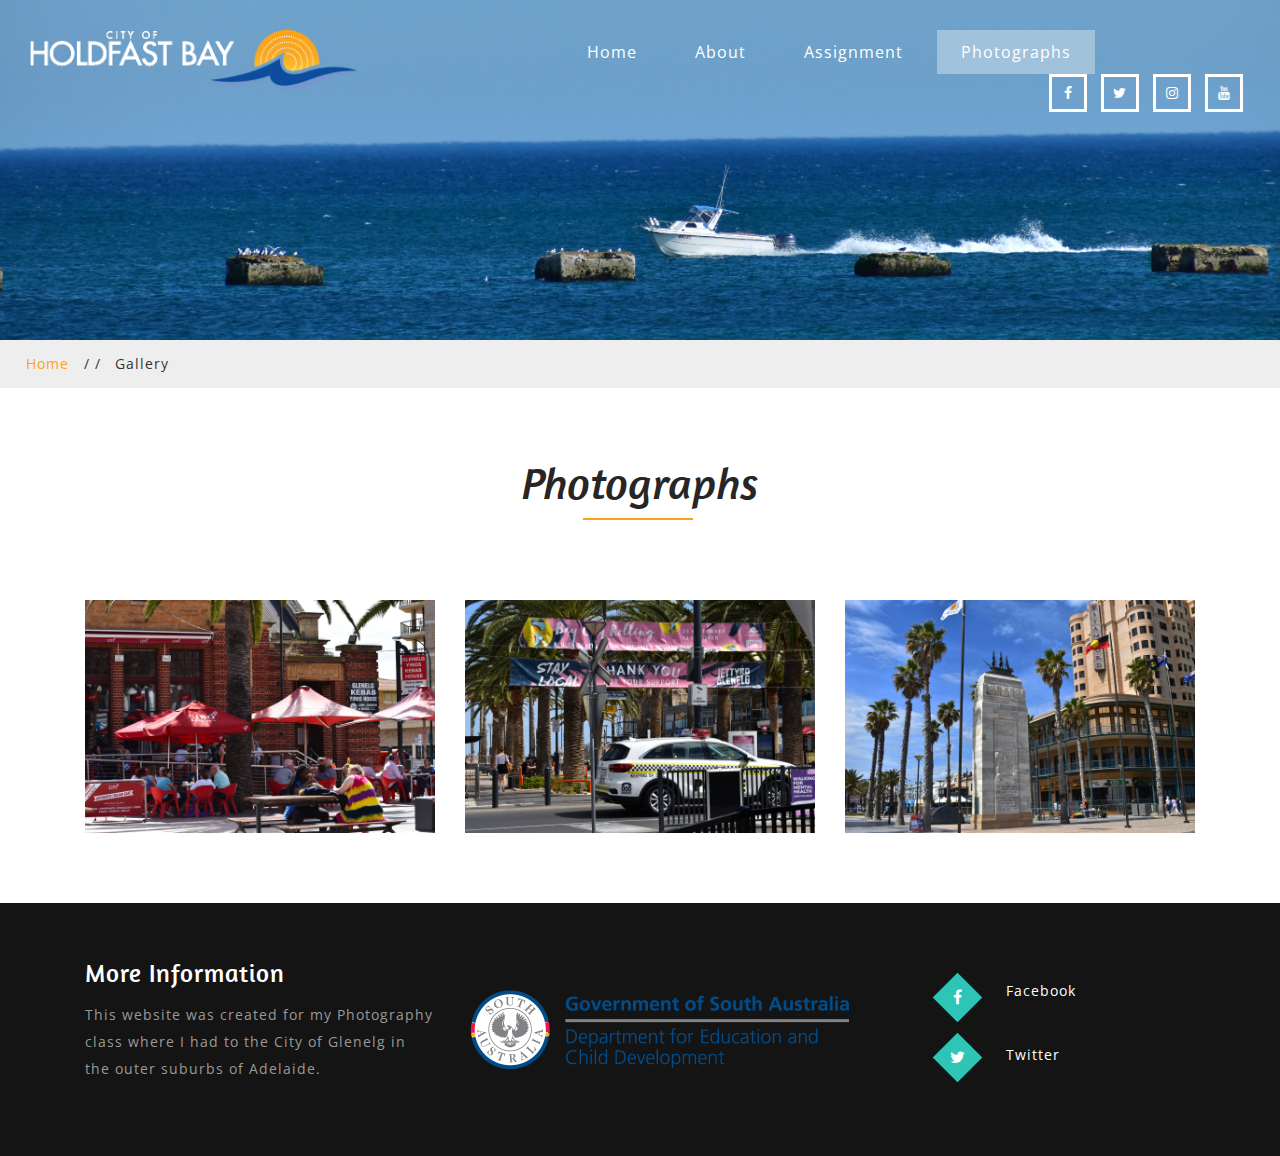
<file: photographs.html>
<!DOCTYPE html>
<html lang="zxx">

<head>
	<title>Glenelg Photography</title>
	<!-- Meta Tag Keywords -->
	<meta name="viewport" content="width=device-width, initial-scale=1">
	<meta charset="UTF-8" />
	<meta name="keywords" content="Glenelg, Photographs, Photography, Tourism, Tourist, Tourists, Travelling, Travel, History, Showcase"
	/>
	<script>
		addEventListener("load", function () {
			setTimeout(hideURLbar, 0);
		}, false);

		function hideURLbar() {
			window.scrollTo(0, 1);
		}
	</script>
	<!--// Meta tag Keywords -->

	<!-- Custom-Files -->
	<link rel="stylesheet" href="css/bootstrap.css">
	<!-- Bootstrap-Core-CSS -->
	<link rel="stylesheet" href="css/style.css" type="text/css" media="all" />
	<!-- Style-CSS -->
	<link href="css/font-awesome.css" rel="stylesheet">
	<!-- Font-Awesome-Icons-CSS -->
	<link href="css/lsb.css" rel="stylesheet" type="text/css" media="all">
	<!-- For-Gallery -->
	<!-- //Custom-Files -->

	<!-- Web-Fonts -->
	<link href="//fonts.googleapis.com/css?family=Amaranth:400,400i,700,700i" rel="stylesheet">
	<link href="//fonts.googleapis.com/css?family=Open+Sans:300,300i,400,400i,600,600i,700,700i,800,800i" rel="stylesheet">
	<!-- //Web-Fonts -->
</head>

<body>
	<!-- Header -->
	<div class="header-w3l">
		<!-- Navigation -->
		<div class="nav-agile">
			<nav class="navbar navbar-default">
				<div class="navbar-header logo-w3layouts">
					<button type="button" class="navbar-toggle collapsed" data-toggle="collapse" data-target="#bs-example-navbar-collapse-1">
						<span class="sr-only">Toggle navigation</span>
						<span class="icon-bar"></span>
						<span class="icon-bar"></span>
						<span class="icon-bar"></span>
					</button>
					<!-- Logo -->
					
					<a href="https://www.holdfast.sa.gov.au/"><img src="images/logos/Holdfast Bay Logo White.png" class="img-responsive" alt="" height="60" width="358" /></a>
					<!-- <h1>
						<a href="index.html">Geleng Photography</a>
					</h1> -->
					<!-- //Logo -->
				</div>
				<!-- NavBar Header -->
				<div class="collapse navbar-collapse" id="bs-example-navbar-collapse-1">
					<div class="w3l-navtop">
						<ul class="nav navbar-nav navbar-right">
							<li>
								<a href="index.html">Home</a>
							</li>
							<li>
								<a href="about.html">About</a>
							</li>
							<li>
								<a href="assignment.html">Assignment</a>
							</li>
							<li>
								<a href="photographs.html" class="active">Photographs</a>
							</li>
							<!-- <li class="dropdown">
								<a href="#" class="dropdown-toggle" data-toggle="dropdown">Pages
									<b class="caret"></b>
								</a>
								<ul class="dropdown-menu agile_short_dropdown">
									<li>
										<a href="icons.html">Web Icons</a>
									</li>
									<li>
										<a href="typography.html">Typography</a>
									</li>
								</ul>
							</li> --> <!-- Developmental Purposes Only Do Not Enable For Release -->
						</ul>
					</div>
					<!-- Social Icons -->
					<div class="social-icons">
						<ul>
							<li>
								<a href="https://facebook.com/CityofHoldfastBay" class="fa fa-facebook icon-border facebook"> </a>
							</li>
							<li>
								<a href="https://twitter.com/HoldfastBay" class="fa fa-twitter icon-border twitter"> </a>
							</li>
							<li>
								<a href="https://instagram.com/HoldfastBay" class="fa fa-instagram icon-border instagram"> </a>
							</li>
							<li>
								<a href="https://www.youtube.com/user/CityofHoldfastBay" class="fa fa-youtube icon-border youtube"> </a>
							</li>
							<!-- <li>
								<a href="#" class="fa fa-google-plus icon-border googleplus"> </a>
							</li> --> <!-- Google Plus No Longer Exists. -->
							<!-- <li>
								<a href="#" class="fa fa-rss icon-border rss"> </a>
							</li> --> <!-- RSS Is Too Old and Mostly Depricated in Modern Websites. -->
						</ul>
					</div>
					<!-- //Social Icons -->
					<div class="clearfix"> </div>
				</div>
			</nav>
			<div class="clearfix"> </div>
		</div>
	</div>
	<!-- //Navigation -->
	<!-- //Header -->

	<!-- Banner -->
	<div class="inner_banner_agile">

	</div>
	<!--//Banner -->
	<!-- Short -->
	<div class="services-breadcrumb">
		<div class="inner_breadcrumb">
			<ul class="short_ls">
				<li>
					<a href="index.html">Home</a>
					<span>/ /</span>
				</li>
				<li>Gallery</li>
			</ul>
		</div>
	</div>
	<!-- //Short-->
	<!-- //Banner -->

	<!-- Gallery -->
	<div class="gallery">
		<div class="container">
			<h3 class="title">Photographs</h3>
			<div class="w3layouts_gallery_grids">
				<div class="col-md-4 col-xs-4 w3layouts_gallery_grid">
					<a href="images/photographs/CiboShopFront.jpg" class="lsb-preview" data-lsb-group="header">
						<div class="w3layouts_news_grid">
							<img src="images/photographs/CiboShopFront.jpg" alt="" class="img-responsive">
							<div class="w3layouts_news_grid_pos">
								<div class="wthree_text">
									<h3>Cibo Shop Front With Patrons</h3>
								</div>
							</div>
						</div>
					</a>
				</div>
				<div class="col-md-4 col-xs-4 w3layouts_gallery_grid">
					<a href="images/photographs/GlenelgCourt.jpg" class="lsb-preview" data-lsb-group="header">
						<div class="w3layouts_news_grid">
							<img src="images/photographs/GlenelgCourt.jpg" alt="" class="img-responsive">
							<div class="w3layouts_news_grid_pos">
								<div class="wthree_text">
									<h3>The Glenelg Food Court</h3>
								</div>
							</div>
						</div>
					</a>
				</div>
				<div class="col-md-4 col-xs-4 w3layouts_gallery_grid">
					<a href="images/photographs/GlenelgMonument.jpg" class="lsb-preview" data-lsb-group="header">
						<div class="w3layouts_news_grid">
							<img src="images/photographs/GlenelgMonument.jpg" alt="" class="img-responsive">
							<div class="w3layouts_news_grid_pos">
								<div class="wthree_text">
									<h3>Glenelg Monument</h3>
								</div>
							</div>
						</div>
					</a>
				</div>
				<div class="clearfix"> </div>
			</div>
		</div>
	</div>
	<!-- //gallery -->

	<!-- Footer -->
	<div class="footer">
		<div class="container">
			<div class="footer-row w3layouts-agile">
				<div class="col-md-4 col-xs-4 footer-grids">
					<h2>More Information</h2>
					<p class="footer-one-w3ls">This website was created for my Photography class where I had to the City of Glenelg in the outer suburbs of Adelaide.</p>
				</div>
				<div class="col-md-5 col-xs-5 footer-grids w3l-agileits">
					<form action="#" method="post">
						<a href="https://www.education.sa.gov.au/"><img src="images/logos/DECD Logo.png" class="img-responsive" alt="" height="81" width="393" /></a>
						<!-- <input type="email" placeholder="Email" name="email" required="">
						<input type="submit" value="Subscribe" /> -->
					</form>
				</div>
				<div class="col-md-3 col-xs-3 footer-grids social-agileits">
					<div class="social-w3l">
						<ul>
							<li>
								<a href="https://facebok.com/CityofHoldfastBay" class="wthree_facebook">
									<i class="fa fa-facebook" aria-hidden="true"></i>
								</a>
							</li>
							<li>
								<a href="https://twitter.com/TetraTTV" class="wthree_twitter">
									<i class="fa fa-twitter" aria-hidden="true"></i>
								</a>
							</li>
							<!-- <li>
								<a href="https://instagram.com/violetanimoodev">
									<i class="fa fa-instagram" aria-hidden="true"></i>
								</a>
							</li>
							<li>
								<a href="#" class="wthree_dribbble">
									<i class="fa fa-dribbble" aria-hidden="true"></i>
								</a>
							</li> --> <!-- What the hell is Dribbble??? -->
						</ul>
					</div>
					<div class="social-w3r">
						<ul>
							<li>
								<a href="https://facebook.com/CityofHoldfastBay">Facebook</a>
							</li>
							<li>
								<a href="https://twitter.com/HoldfastBay">Twitter</a>
							</li>
							<!-- <li>
								<a href="https://instagram.com/HoldfastBay">Instagram</a>
							</li>
							<li>
								<a href="#">Dribbble</a>
							</li> --> <!-- What the hell is Dribbble? -->
						</ul>
					</div>
				</div>
				<div class="clearfix"> </div>
			</div>
		</div>
	</div>
	<!-- Copyright Information -->
	<!-- <div class="copy-section">
		<p>© 2018 Glenelg Photographs. All Rights Reserved. | Design by
			<a href="http://w3layouts.com">W3layouts</a>
		</p>
	</div> --> <!-- Temporarily Disabled -->
	<!-- //Copyright Information -->
	<!-- //Footer -->

	<!-- Js files -->
	<!-- JavaScript -->
	<script src="js/jquery-2.2.3.min.js"></script>
	<!-- Default-JavaScript-File -->
	<script src="js/bootstrap.js"></script>
	<!-- Necessary-JavaScript-File-For-Bootstrap -->

	<!-- js for gallery -->
	<script src="js/lsb.min.js"></script>
	<script>
		$(window).load(function () {
			$.fn.lightspeedBox();
		});
	</script>
	<!-- //js for gallery -->

	<!-- smooth scrolling -->
	<script src="js/SmoothScroll.min.js"></script>
	<!-- //smooth scrolling -->

	<!-- start-smoth-scrolling -->
	<script src="js/move-top.js"></script>
	<script src="js/easing.js"></script>
	<script>
		jQuery(document).ready(function ($) {
			$(".scroll").click(function (event) {
				event.preventDefault();
				$('html,body').animate({
					scrollTop: $(this.hash).offset().top
				}, 1000);
			});
		});
	</script>
	<!-- start-smoth-scrolling -->

	<!-- smooth scrolling-bottom-to-top -->
	<script>
		$(document).ready(function () {
			/*
				var defaults = {
				containerID: 'toTop', // fading element id
				containerHoverID: 'toTopHover', // fading element hover id
				scrollSpeed: 1200,
				easingType: 'linear' 
				};
			*/
			$().UItoTop({
				easingType: 'easeOutQuart'
			});
		});
	</script>
	<a href="#" id="toTop" style="display: block;">
		<span id="toTopHover" style="opacity: 1;"> </span>
	</a>
	<!-- //smooth scrolling-bottom-to-top -->
	<!-- //Js files -->
</body>
</html>
</file>
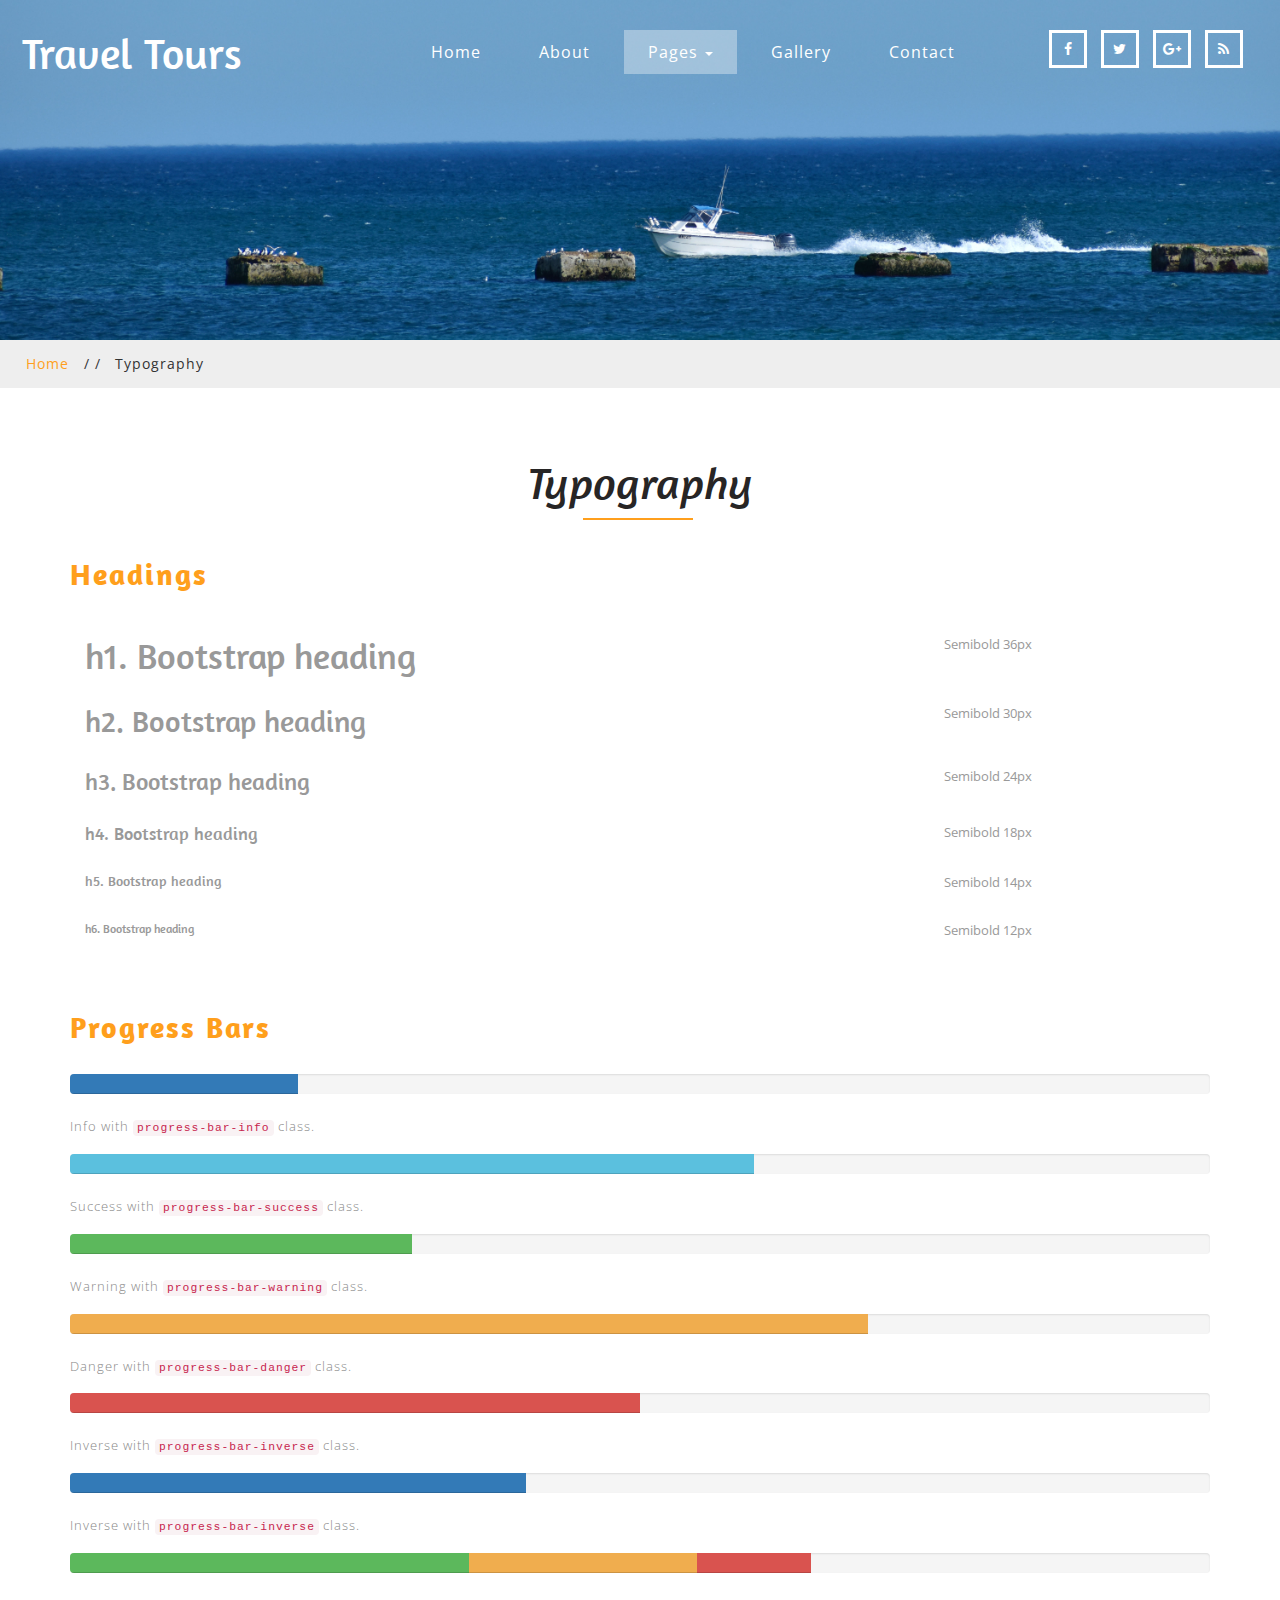
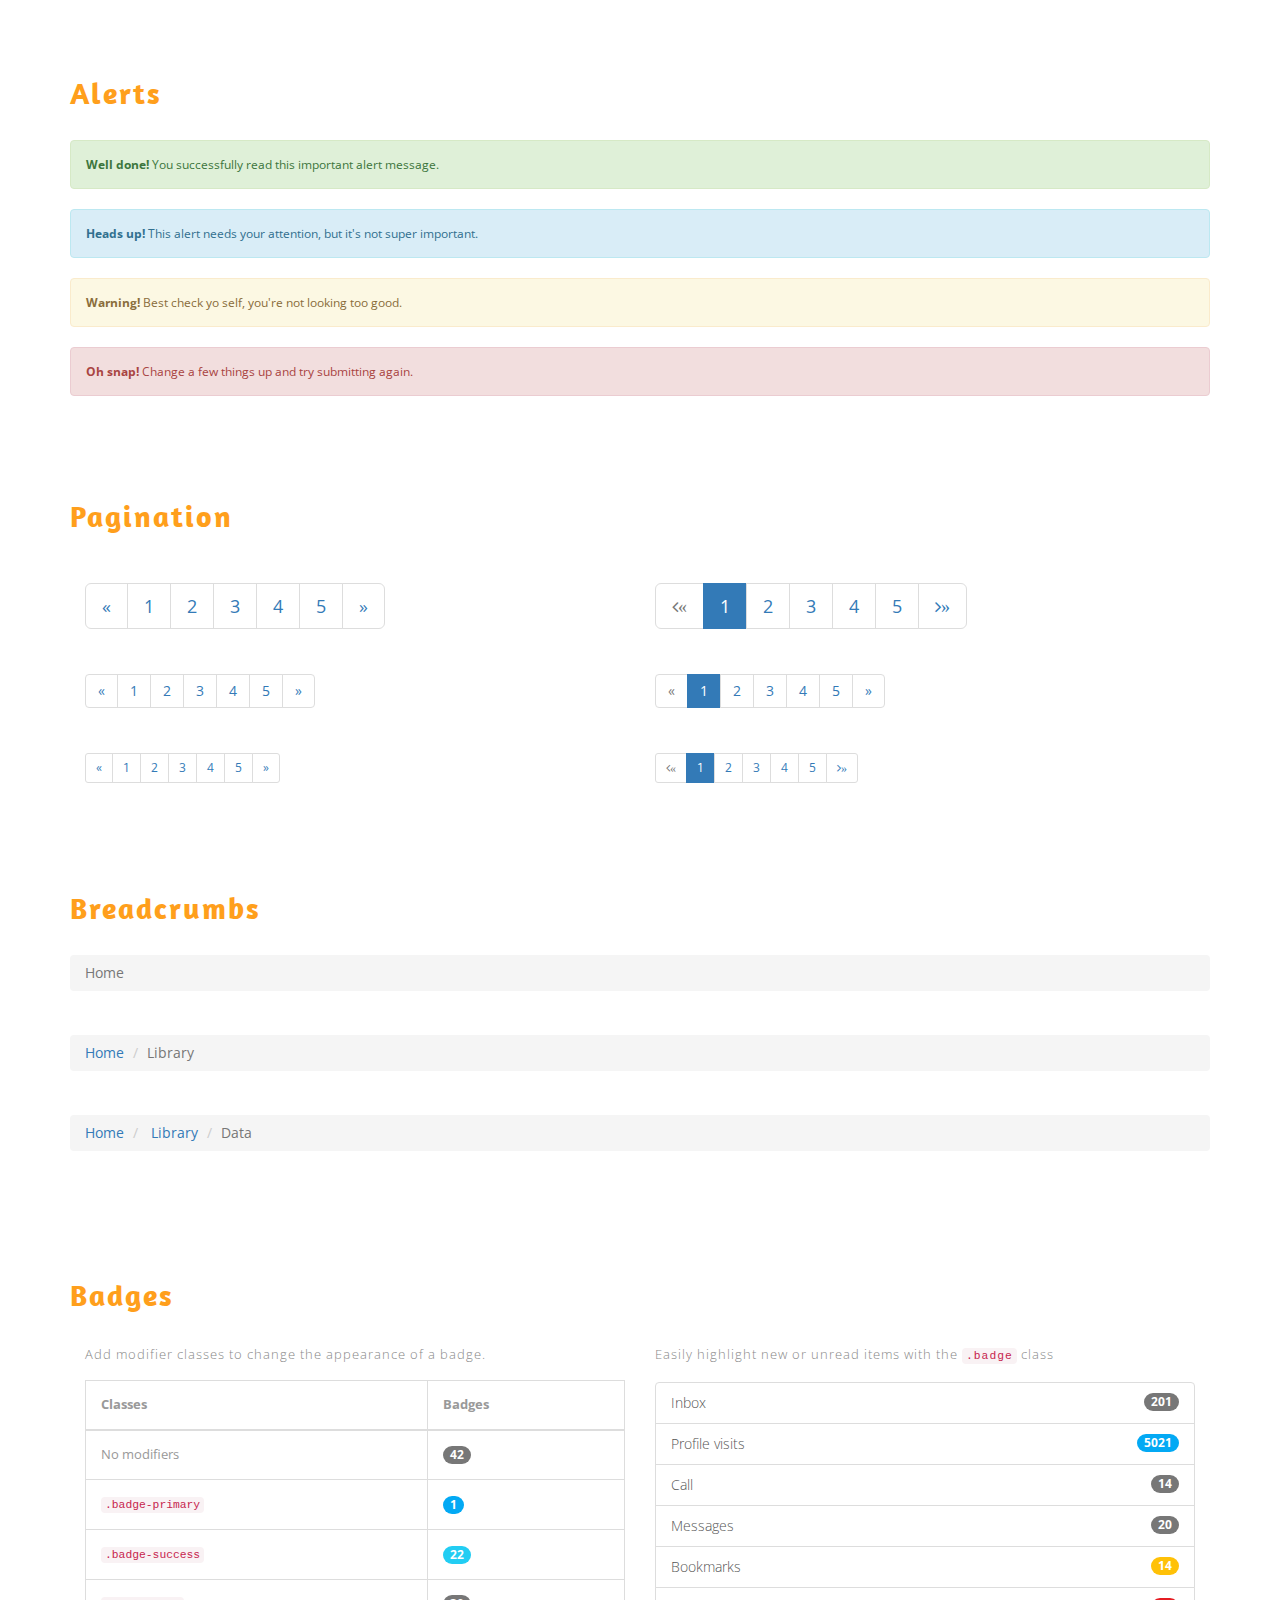
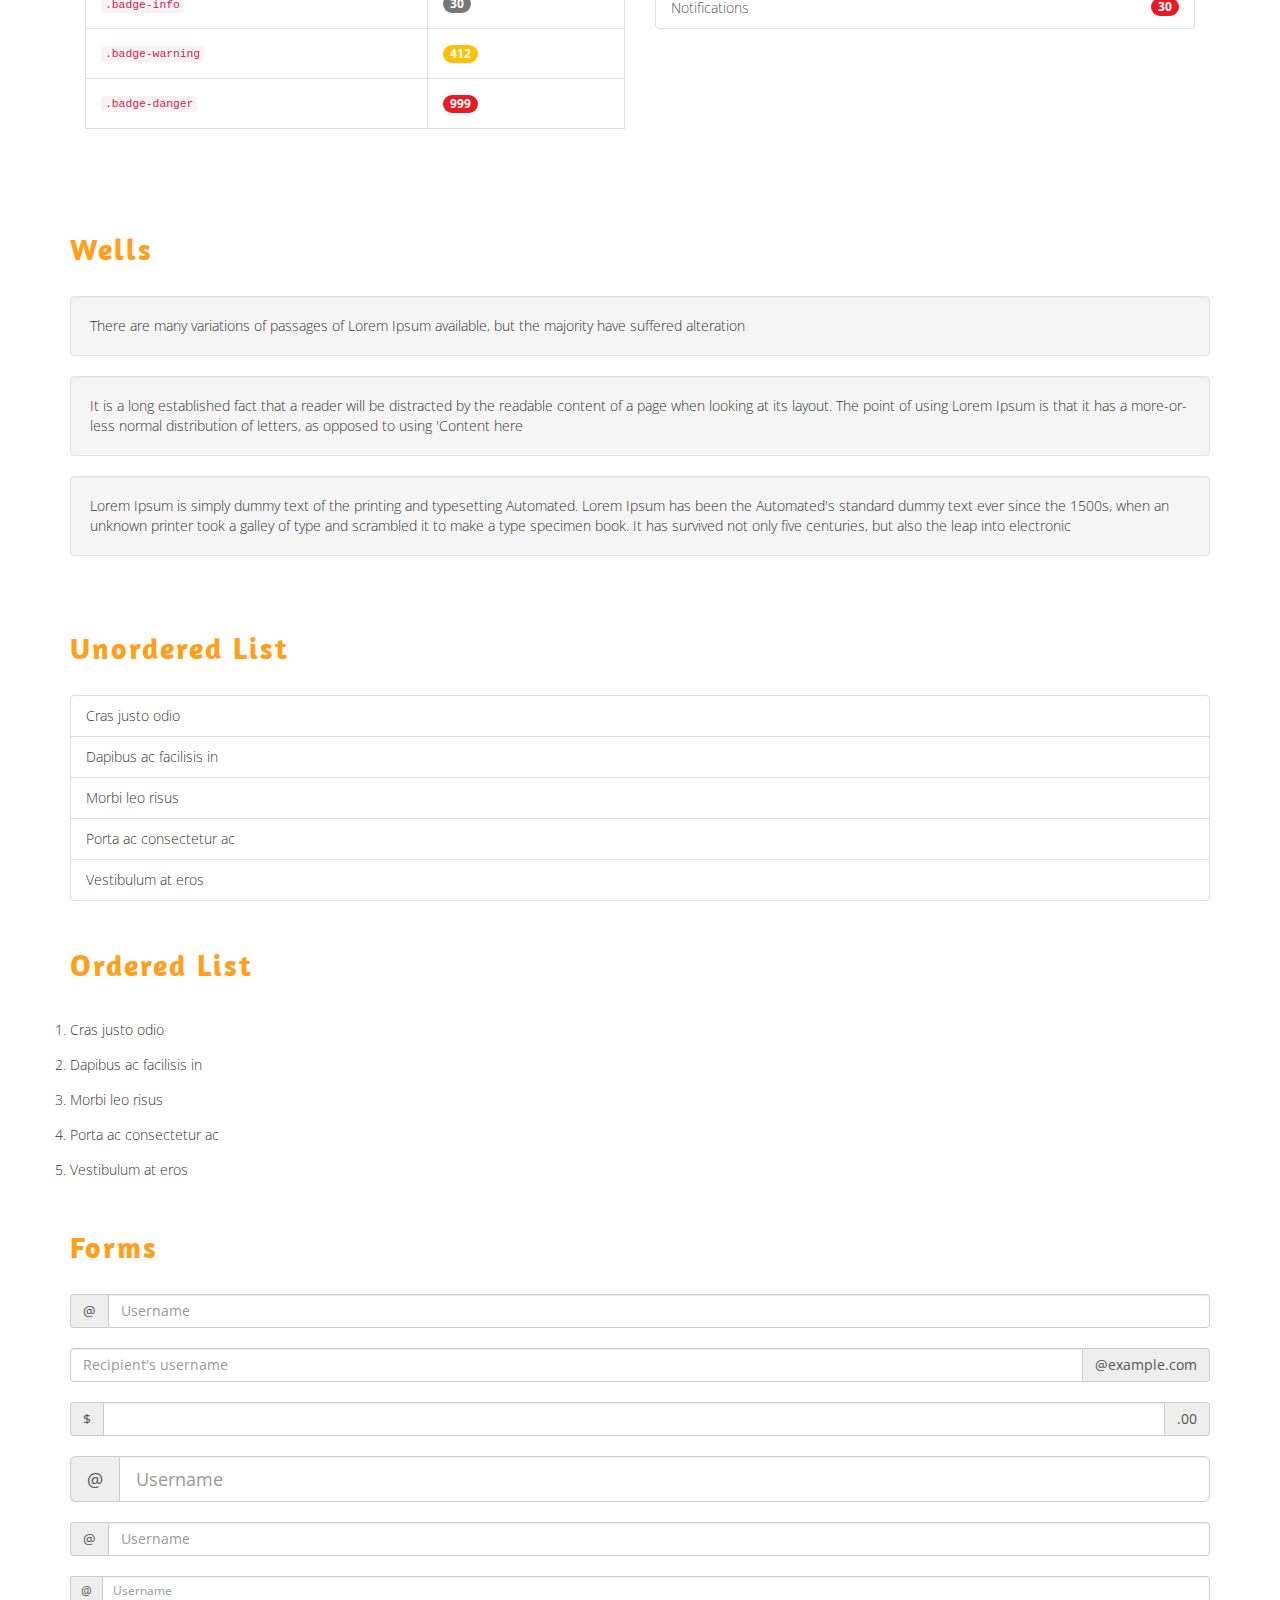
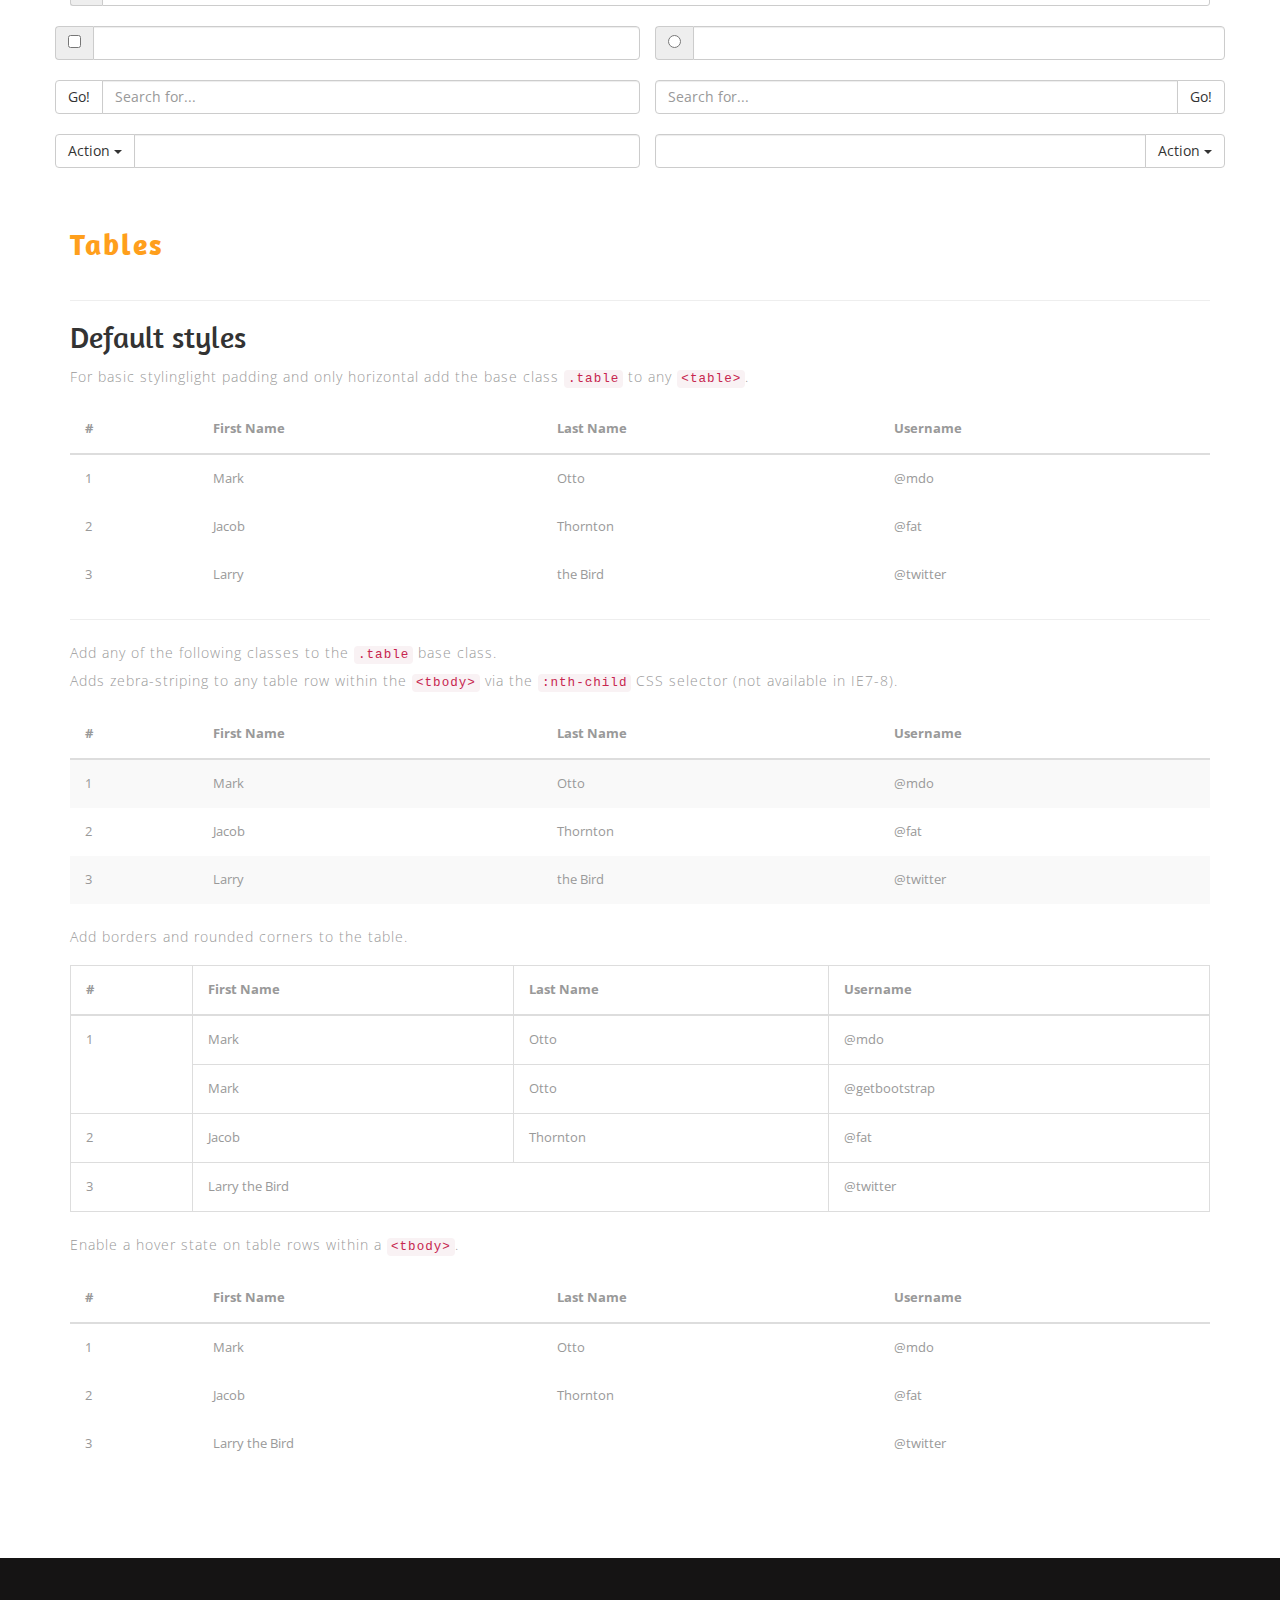
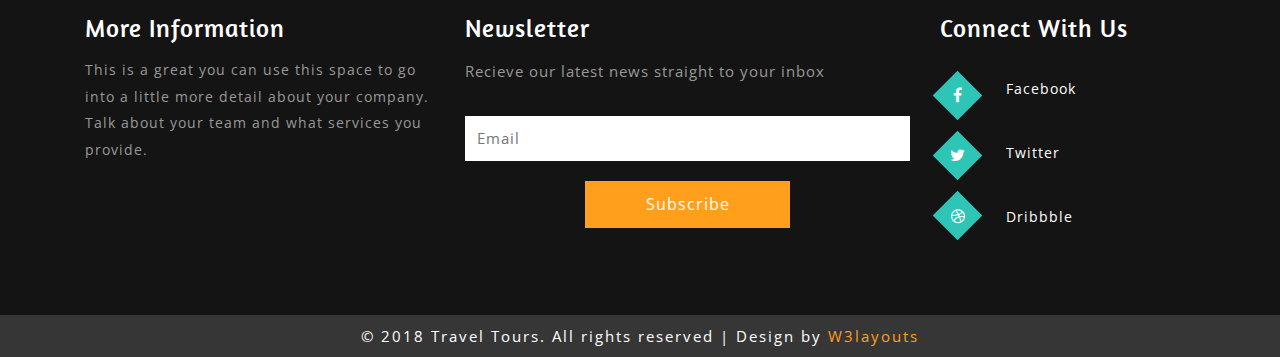
<file: typography.html>
<!--
Author: W3layouts
Author URL: http://w3layouts.com
License: Creative Commons Attribution 3.0 Unported
License URL: http://creativecommons.org/licenses/by/3.0/
-->

<!DOCTYPE html>
<html lang="zxx">

<head>
	<title>Travel Tours Travel Category Bootstrap Responsive Web Template | Typography :: W3layouts</title>
	<!-- Meta tag Keywords -->
	<meta name="viewport" content="width=device-width, initial-scale=1">
	<meta charset="UTF-8" />
	<meta name="keywords" content="Travel Tours Responsive web template, Bootstrap Web Templates, Flat Web Templates, Android Compatible web template, Smartphone Compatible web template, free webdesigns for Nokia, Samsung, LG, SonyEricsson, Motorola web design"
	/>
	<script>
		addEventListener("load", function () {
			setTimeout(hideURLbar, 0);
		}, false);

		function hideURLbar() {
			window.scrollTo(0, 1);
		}
	</script>
	<!--// Meta tag Keywords -->

	<!-- Custom-Files -->
	<link rel="stylesheet" href="css/bootstrap.css">
	<!-- Bootstrap-Core-CSS -->
	<link rel="stylesheet" href="css/style.css" type="text/css" media="all" />
	<!-- Style-CSS -->
	<link href="css/font-awesome.css" rel="stylesheet">
	<!-- Font-Awesome-Icons-CSS -->
	<!-- //Custom-Files -->

	<!-- Web-Fonts -->
	<link href="//fonts.googleapis.com/css?family=Pacifico&amp;subset=cyrillic,latin-ext,vietnamese" rel="stylesheet">
	<link href="//fonts.googleapis.com/css?family=Amaranth:400,400i,700,700i" rel="stylesheet">
	<link href="//fonts.googleapis.com/css?family=Open+Sans:300,300i,400,400i,600,600i,700,700i,800,800i" rel="stylesheet">
	<!-- //Web-Fonts -->

</head>

<body>
	<!-- header -->
	<div class="header-w3l">
		<!-- navigation -->
		<div class="nav-agile">
			<nav class="navbar navbar-default">
				<div class="navbar-header logo-w3layouts">
					<button type="button" class="navbar-toggle collapsed" data-toggle="collapse" data-target="#bs-example-navbar-collapse-1">
						<span class="sr-only">Toggle navigation</span>
						<span class="icon-bar"></span>
						<span class="icon-bar"></span>
						<span class="icon-bar"></span>
					</button>
					<!-- logo -->
					<h1>
						<a href="index.html">Travel Tours</a>
					</h1>
					<!-- //logo -->
				</div>
				<!-- navbar-header -->
				<div class="collapse navbar-collapse" id="bs-example-navbar-collapse-1">
					<div class="w3l-navtop">
						<ul class="nav navbar-nav navbar-right">
							<li>
								<a href="index.html">Home</a>
							</li>
							<li>
								<a href="about.html">About</a>
							</li>
							<li class="dropdown">
								<a href="#" class="dropdown-toggle active" data-toggle="dropdown">Pages
									<b class="caret"></b>
								</a>
								<ul class="dropdown-menu agile_short_dropdown">
									<li>
										<a href="icons.html">Web Icons</a>
									</li>
									<li>
										<a href="typography.html" class="active">Typography</a>
									</li>
								</ul>
							</li>
							<li>
								<a href="gallery.html">Gallery</a>
							</li>
							<li>
								<a href="contact.html">Contact</a>
							</li>
						</ul>
					</div>
					<!-- social icons -->
					<div class="social-icons">
						<ul>
							<li>
								<a href="#" class="fa fa-facebook icon-border facebook"> </a>
							</li>
							<li>
								<a href="#" class="fa fa-twitter icon-border twitter"> </a>
							</li>
							<li>
								<a href="#" class="fa fa-google-plus icon-border googleplus"> </a>
							</li>
							<li>
								<a href="#" class="fa fa-rss icon-border rss"> </a>
							</li>
						</ul>
					</div>
					<!-- //social icons -->
					<div class="clearfix"> </div>
				</div>
			</nav>
			<div class="clearfix"> </div>
		</div>
	</div>
	<!-- //navigation -->
	<!-- //header -->

	<!-- banner -->
	<div class="inner_banner_agile">

	</div>
	<!--//banner -->
	<!-- short -->
	<div class="services-breadcrumb">
		<div class="inner_breadcrumb">
			<ul class="short_ls">
				<li>
					<a href="index.html">Home</a>
					<span>/ /</span>
				</li>
				<li>Typography</li>
			</ul>
		</div>
	</div>
	<!-- //short-->
	<!-- //banner -->

	<!-- Codes -->
	<div class="typo">
		<div class="container">
			<h3 class="title">Typography</h3>
			<div class="grid_3 grid_4 w3layouts">
				<h3 class="hdg">Headings</h3>
				<div class="bs-example">
					<table class="table">
						<tbody>
							<tr>
								<td>
									<h1 id="h1.-bootstrap-heading">h1. Bootstrap heading
										<a class="anchorjs-link" href="#h1.-bootstrap-heading">
											<span class="anchorjs-icon"></span>
										</a>
									</h1>
								</td>
								<td class="type-info">Semibold 36px</td>
							</tr>
							<tr>
								<td>
									<h2 id="h2.-bootstrap-heading">h2. Bootstrap heading
										<a class="anchorjs-link" href="#h2.-bootstrap-heading">
											<span class="anchorjs-icon"></span>
										</a>
									</h2>
								</td>
								<td class="type-info">Semibold 30px</td>
							</tr>
							<tr>
								<td>
									<h3 id="h3.-bootstrap-heading">h3. Bootstrap heading
										<a class="anchorjs-link" href="#h3.-bootstrap-heading">
											<span class="anchorjs-icon"></span>
										</a>
									</h3>
								</td>
								<td class="type-info">Semibold 24px</td>
							</tr>
							<tr>
								<td>
									<h4 id="h4.-bootstrap-heading">h4. Bootstrap heading
										<a class="anchorjs-link" href="#h4.-bootstrap-heading">
											<span class="anchorjs-icon"></span>
										</a>
									</h4>
								</td>
								<td class="type-info">Semibold 18px</td>
							</tr>
							<tr>
								<td>
									<h5 id="h5.-bootstrap-heading">h5. Bootstrap heading
										<a class="anchorjs-link" href="#h5.-bootstrap-heading">
											<span class="anchorjs-icon"></span>
										</a>
									</h5>
								</td>
								<td class="type-info">Semibold 14px</td>
							</tr>
							<tr>
								<td>
									<h6>h6. Bootstrap heading</h6>
								</td>
								<td class="type-info">Semibold 12px</td>
							</tr>
						</tbody>
					</table>
				</div>
			</div>
			<div class="grid_3 grid_5 w3l">
				<h3>Progress Bars</h3>
				<div class="tab-content">
					<div class="tab-pane active" id="domprogress">
						<div class="progress">
							<div class="progress-bar progress-bar-primary" style="width: 20%"></div>
						</div>
						<p>Info with
							<code>progress-bar-info</code> class.</p>
						<div class="progress">
							<div class="progress-bar progress-bar-info" style="width: 60%"></div>
						</div>
						<p>Success with
							<code>progress-bar-success</code> class.</p>
						<div class="progress">
							<div class="progress-bar progress-bar-success" style="width: 30%"></div>
						</div>
						<p>Warning with
							<code>progress-bar-warning</code> class.</p>
						<div class="progress">
							<div class="progress-bar progress-bar-warning" style="width: 70%"></div>
						</div>
						<p>Danger with
							<code>progress-bar-danger</code> class.</p>
						<div class="progress">
							<div class="progress-bar progress-bar-danger" style="width: 50%"></div>
						</div>
						<p>Inverse with
							<code>progress-bar-inverse</code> class.</p>
						<div class="progress">
							<div class="progress-bar progress-bar-inverse" style="width: 40%"></div>
						</div>
						<p>Inverse with
							<code>progress-bar-inverse</code> class.</p>
						<div class="progress">
							<div class="progress-bar progress-bar-success" style="width: 35%">
								<span class="sr-only">35% Complete (success)</span>
							</div>
							<div class="progress-bar progress-bar-warning" style="width: 20%">
								<span class="sr-only">20% Complete (warning)</span>
							</div>
							<div class="progress-bar progress-bar-danger" style="width: 10%">
								<span class="sr-only">10% Complete (danger)</span>
							</div>
						</div>
					</div>
				</div>
			</div>
			<div class="grid_3 grid_5 w3ls">
				<h3>Alerts</h3>
				<div class="alert alert-success" role="alert">
					<strong>Well done!</strong> You successfully read this important alert message.
				</div>
				<div class="alert alert-info" role="alert">
					<strong>Heads up!</strong> This alert needs your attention, but it's not super important.
				</div>
				<div class="alert alert-warning" role="alert">
					<strong>Warning!</strong> Best check yo self, you're not looking too good.
				</div>
				<div class="alert alert-danger" role="alert">
					<strong>Oh snap!</strong> Change a few things up and try submitting again.
				</div>
			</div>
			<div class="grid_3 grid_5 agileits">
				<h3>Pagination</h3>
				<div class="col-md-6">
					<nav>
						<ul class="pagination pagination-lg">
							<li>
								<a href="#" aria-label="Previous">
									<span aria-hidden="true">«</span>
								</a>
							</li>
							<li>
								<a href="#">1</a>
							</li>
							<li>
								<a href="#">2</a>
							</li>
							<li>
								<a href="#">3</a>
							</li>
							<li>
								<a href="#">4</a>
							</li>
							<li>
								<a href="#">5</a>
							</li>
							<li>
								<a href="#" aria-label="Next">
									<span aria-hidden="true">»</span>
								</a>
							</li>
						</ul>
					</nav>
					<nav>
						<ul class="pagination">
							<li>
								<a href="#" aria-label="Previous">
									<span aria-hidden="true">«</span>
								</a>
							</li>
							<li>
								<a href="#">1</a>
							</li>
							<li>
								<a href="#">2</a>
							</li>
							<li>
								<a href="#">3</a>
							</li>
							<li>
								<a href="#">4</a>
							</li>
							<li>
								<a href="#">5</a>
							</li>
							<li>
								<a href="#" aria-label="Next">
									<span aria-hidden="true">»</span>
								</a>
							</li>
						</ul>
					</nav>
					<nav>
						<ul class="pagination pagination-sm">
							<li>
								<a href="#" aria-label="Previous">
									<span aria-hidden="true">«</span>
								</a>
							</li>
							<li>
								<a href="#">1</a>
							</li>
							<li>
								<a href="#">2</a>
							</li>
							<li>
								<a href="#">3</a>
							</li>
							<li>
								<a href="#">4</a>
							</li>
							<li>
								<a href="#">5</a>
							</li>
							<li>
								<a href="#" aria-label="Next">
									<span aria-hidden="true">»</span>
								</a>
							</li>
						</ul>
					</nav>
				</div>
				<div class="col-md-6">
					<ul class="pagination pagination-lg">
						<li class="disabled">
							<a href="#">
								<i class="fa fa-angle-left">«</i>
							</a>
						</li>
						<li class="active">
							<a href="#">1</a>
						</li>
						<li>
							<a href="#">2</a>
						</li>
						<li>
							<a href="#">3</a>
						</li>
						<li>
							<a href="#">4</a>
						</li>
						<li>
							<a href="#">5</a>
						</li>
						<li>
							<a href="#">
								<i class="fa fa-angle-right">»</i>
							</a>
						</li>
					</ul>
					<nav>
						<ul class="pagination">
							<li class="disabled">
								<a href="#" aria-label="Previous">
									<span aria-hidden="true">«</span>
								</a>
							</li>
							<li class="active">
								<a href="#">1
									<span class="sr-only">(current)</span>
								</a>
							</li>
							<li>
								<a href="#">2</a>
							</li>
							<li>
								<a href="#">3</a>
							</li>
							<li>
								<a href="#">4</a>
							</li>
							<li>
								<a href="#">5</a>
							</li>
							<li>
								<a href="#" aria-label="Next">
									<span aria-hidden="true">»</span>
								</a>
							</li>
						</ul>
					</nav>
					<ul class="pagination pagination-sm">
						<li class="disabled">
							<a href="#">
								<i class="fa fa-angle-left">«</i>
							</a>
						</li>
						<li class="active">
							<a href="#">1</a>
						</li>
						<li>
							<a href="#">2</a>
						</li>
						<li>
							<a href="#">3</a>
						</li>
						<li>
							<a href="#">4</a>
						</li>
						<li>
							<a href="#">5</a>
						</li>
						<li>
							<a href="#">
								<i class="fa fa-angle-right">»</i>
							</a>
						</li>
					</ul>
				</div>
				<div class="clearfix"> </div>
			</div>
			<div class="grid_3 grid_5 agileinfo">
				<h3>Breadcrumbs</h3>
				<ol class="breadcrumb">
					<li class="active">Home</li>
				</ol>
				<ol class="breadcrumb">
					<li>
						<a href="#">Home</a>
					</li>
					<li class="active">Library</li>
				</ol>
				<ol class="breadcrumb">
					<li>
						<a href="#">Home</a>
					</li>
					<li>
						<a href="#">Library</a>
					</li>
					<li class="active">Data</li>
				</ol>
			</div>
			<div class="grid_3 grid_5 wthree">
				<h3>Badges</h3>
				<div class="col-md-6 agileits-w3layouts">
					<p>Add modifier classes to change the appearance of a badge.</p>
					<table class="table table-bordered">
						<thead>
							<tr>
								<th>Classes</th>
								<th>Badges</th>
							</tr>
						</thead>
						<tbody>
							<tr>
								<td>No modifiers</td>
								<td>
									<span class="badge">42</span>
								</td>
							</tr>
							<tr>
								<td>
									<code>.badge-primary</code>
								</td>
								<td>
									<span class="badge badge-primary">1</span>
								</td>
							</tr>
							<tr>
								<td>
									<code>.badge-success</code>
								</td>
								<td>
									<span class="badge badge-success">22</span>
								</td>
							</tr>
							<tr>
								<td>
									<code>.badge-info</code>
								</td>
								<td>
									<span class="badge badge-info">30</span>
								</td>
							</tr>
							<tr>
								<td>
									<code>.badge-warning</code>
								</td>
								<td>
									<span class="badge badge-warning">412</span>
								</td>
							</tr>
							<tr>
								<td>
									<code>.badge-danger</code>
								</td>
								<td>
									<span class="badge badge-danger">999</span>
								</td>
							</tr>
						</tbody>
					</table>
				</div>
				<div class="col-md-6 w3-agileits">
					<p>Easily highlight new or unread items with the
						<code>.badge</code> class</p>
					<div class="list-group list-group-alternate">
						<a href="#" class="list-group-item">
							<span class="badge">201</span>
							<i class="ti ti-email"></i> Inbox </a>
						<a href="#" class="list-group-item">
							<span class="badge badge-primary">5021</span>
							<i class="ti ti-eye"></i> Profile visits </a>
						<a href="#" class="list-group-item">
							<span class="badge">14</span>
							<i class="ti ti-headphone-alt"></i> Call </a>
						<a href="#" class="list-group-item">
							<span class="badge">20</span>
							<i class="ti ti-comments"></i> Messages </a>
						<a href="#" class="list-group-item">
							<span class="badge badge-warning">14</span>
							<i class="ti ti-bookmark"></i> Bookmarks </a>
						<a href="#" class="list-group-item">
							<span class="badge badge-danger">30</span>
							<i class="ti ti-bell"></i> Notifications </a>
					</div>
				</div>
				<div class="clearfix"> </div>
			</div>
			<div class="grid_3 grid_5 agile">
				<h3>Wells</h3>
				<div class="well">
					There are many variations of passages of Lorem Ipsum available, but the majority have suffered alteration
				</div>
				<div class="well">
					It is a long established fact that a reader will be distracted by the readable content of a page when looking at its layout.
					The point of using Lorem Ipsum is that it has a more-or-less normal distribution of letters, as opposed to using 'Content
					here
				</div>
				<div class="well">
					Lorem Ipsum is simply dummy text of the printing and typesetting Automated. Lorem Ipsum has been the Automated's standard
					dummy text ever since the 1500s, when an unknown printer took a galley of type and scrambled it to make a type specimen
					book. It has survived not only five centuries, but also the leap into electronic
				</div>
			</div>
			<h3 class="bars">Unordered List</h3>
			<ul class="list-group w3-agile">
				<li class="list-group-item">Cras justo odio</li>
				<li class="list-group-item">Dapibus ac facilisis in</li>
				<li class="list-group-item">Morbi leo risus</li>
				<li class="list-group-item">Porta ac consectetur ac</li>
				<li class="list-group-item">Vestibulum at eros</li>
			</ul>
			<h3 class="bars">Ordered List</h3>
			<ol>
				<li class="list-group-item1">Cras justo odio</li>
				<li class="list-group-item1">Dapibus ac facilisis in</li>
				<li class="list-group-item1">Morbi leo risus</li>
				<li class="list-group-item1">Porta ac consectetur ac</li>
				<li class="list-group-item1">Vestibulum at eros</li>
			</ol>
			<h3 class="bars">Forms</h3>
			<div class="input-group w3_w3layouts">
				<span class="input-group-addon" id="basic-addon1">@</span>
				<input type="text" class="form-control" placeholder="Username" aria-describedby="basic-addon1">
			</div>
			<div class="input-group w3_w3layouts">
				<input type="text" class="form-control" placeholder="Recipient's username" aria-describedby="basic-addon2">
				<span class="input-group-addon" id="basic-addon2">@example.com</span>
			</div>
			<div class="input-group w3_w3layouts">
				<span class="input-group-addon">$</span>
				<input type="text" class="form-control" aria-label="Amount (to the nearest dollar)">
				<span class="input-group-addon">.00</span>
			</div>
			<div class="input-group input-group-lg w3_w3layouts">
				<span class="input-group-addon" id="sizing-addon1">@</span>
				<input type="text" class="form-control" placeholder="Username" aria-describedby="sizing-addon1">
			</div>
			<div class="input-group w3_w3layouts">
				<span class="input-group-addon" id="sizing-addon2">@</span>
				<input type="text" class="form-control" placeholder="Username" aria-describedby="sizing-addon2">
			</div>
			<div class="input-group input-group-sm w3_w3layouts">
				<span class="input-group-addon" id="sizing-addon3">@</span>
				<input type="text" class="form-control" placeholder="Username" aria-describedby="sizing-addon3">
			</div>
			<div class="row">
				<div class="col-lg-6 in-gp-tl">
					<div class="input-group">
						<span class="input-group-addon">
							<input type="checkbox" aria-label="...">
						</span>
						<input type="text" class="form-control" aria-label="...">
					</div>
					<!-- /input-group -->
				</div>
				<!-- /.col-lg-6 -->
				<div class="col-lg-6 in-gp-tb">
					<div class="input-group">
						<span class="input-group-addon">
							<input type="radio" aria-label="...">
						</span>
						<input type="text" class="form-control" aria-label="...">
					</div>
					<!-- /input-group -->
				</div>
				<!-- /.col-lg-6 -->
			</div>
			<!-- /.row -->
			<div class="row">
				<div class="col-lg-6 in-gp-tl">
					<div class="input-group">
						<span class="input-group-btn">
							<button class="btn btn-default" type="button">Go!</button>
						</span>
						<input type="text" class="form-control" placeholder="Search for...">
					</div>
					<!-- /input-group -->
				</div>
				<!-- /.col-lg-6 -->
				<div class="col-lg-6 in-gp-tb">
					<div class="input-group">
						<input type="text" class="form-control" placeholder="Search for...">
						<span class="input-group-btn">
							<button class="btn btn-default" type="button">Go!</button>
						</span>
					</div>
					<!-- /input-group -->
				</div>
				<!-- /.col-lg-6 -->
			</div>
			<!-- /.row -->
			<div class="row">
				<div class="col-lg-6 in-gp-tl">
					<div class="input-group">
						<div class="input-group-btn">
							<button type="button" class="btn btn-default dropdown-toggle" data-toggle="dropdown" aria-haspopup="true" aria-expanded="false">Action
								<span class="caret"></span>
							</button>
							<ul class="dropdown-menu">
								<li>
									<a href="#">Action</a>
								</li>
								<li>
									<a href="#">Another action</a>
								</li>
								<li>
									<a href="#">Something else here</a>
								</li>
								<li role="separator" class="divider"></li>
								<li>
									<a href="#">Separated link</a>
								</li>
							</ul>
						</div>
						<!-- /btn-group -->
						<input type="text" class="form-control" aria-label="...">
					</div>
					<!-- /input-group -->
				</div>
				<!-- /.col-lg-6 -->
				<div class="col-lg-6 in-gp-tb">
					<div class="input-group">
						<input type="text" class="form-control" aria-label="...">
						<div class="input-group-btn">
							<button type="button" class="btn btn-default dropdown-toggle" data-toggle="dropdown" aria-haspopup="true" aria-expanded="false">Action
								<span class="caret"></span>
							</button>
							<ul class="dropdown-menu dropdown-menu-right">
								<li>
									<a href="#">Action</a>
								</li>
								<li>
									<a href="#">Another action</a>
								</li>
								<li>
									<a href="#">Something else here</a>
								</li>
								<li role="separator" class="divider"></li>
								<li>
									<a href="#">Separated link</a>
								</li>
							</ul>
						</div>
						<!-- /btn-group -->
					</div>
					<!-- /input-group -->
				</div>
				<!-- /.col-lg-6 -->
			</div>
			<!-- /.row -->
			<div class="page-header">
				<h3 class="bars">Tables</h3>
			</div>
			<h2 class="typoh2">Default styles</h2>
			<p>For basic stylinglight padding and only horizontal add the base class
				<code>.table</code> to any
				<code>&lt;table&gt;</code>.</p>
			<div class="bs-docs-example">
				<table class="table">
					<thead>
						<tr>
							<th>#</th>
							<th>First Name</th>
							<th>Last Name</th>
							<th>Username</th>
						</tr>
					</thead>
					<tbody>
						<tr>
							<td>1</td>
							<td>Mark</td>
							<td>Otto</td>
							<td>@mdo</td>
						</tr>
						<tr>
							<td>2</td>
							<td>Jacob</td>
							<td>Thornton</td>
							<td>@fat</td>
						</tr>
						<tr>
							<td>3</td>
							<td>Larry</td>
							<td>the Bird</td>
							<td>@twitter</td>
						</tr>
					</tbody>
				</table>
			</div>
			<hr class="bs-docs-separator">
			<p>Add any of the following classes to the
				<code>.table</code> base class.</p>
			<p>Adds zebra-striping to any table row within the
				<code>&lt;tbody&gt;</code> via the
				<code>:nth-child</code> CSS selector (not available in IE7-8).</p>
			<div class="bs-docs-example">
				<table class="table table-striped">
					<thead>
						<tr>
							<th>#</th>
							<th>First Name</th>
							<th>Last Name</th>
							<th>Username</th>
						</tr>
					</thead>
					<tbody>
						<tr>
							<td>1</td>
							<td>Mark</td>
							<td>Otto</td>
							<td>@mdo</td>
						</tr>
						<tr>
							<td>2</td>
							<td>Jacob</td>
							<td>Thornton</td>
							<td>@fat</td>
						</tr>
						<tr>
							<td>3</td>
							<td>Larry</td>
							<td>the Bird</td>
							<td>@twitter</td>
						</tr>
					</tbody>
				</table>
			</div>
			<p>Add borders and rounded corners to the table.</p>
			<div class="bs-docs-example">
				<table class="table table-bordered">
					<thead>
						<tr>
							<th>#</th>
							<th>First Name</th>
							<th>Last Name</th>
							<th>Username</th>
						</tr>
					</thead>
					<tbody>
						<tr>
							<td rowspan="2">1</td>
							<td>Mark</td>
							<td>Otto</td>
							<td>@mdo</td>
						</tr>
						<tr>
							<td>Mark</td>
							<td>Otto</td>
							<td>@getbootstrap</td>
						</tr>
						<tr>
							<td>2</td>
							<td>Jacob</td>
							<td>Thornton</td>
							<td>@fat</td>
						</tr>
						<tr>
							<td>3</td>
							<td colspan="2">Larry the Bird</td>
							<td>@twitter</td>
						</tr>
					</tbody>
				</table>
			</div>
			<p>Enable a hover state on table rows within a
				<code>&lt;tbody&gt;</code>.</p>
			<div class="bs-docs-example">
				<table class="table table-hover">
					<thead>
						<tr>
							<th>#</th>
							<th>First Name</th>
							<th>Last Name</th>
							<th>Username</th>
						</tr>
					</thead>
					<tbody>
						<tr>
							<td>1</td>
							<td>Mark</td>
							<td>Otto</td>
							<td>@mdo</td>
						</tr>
						<tr>
							<td>2</td>
							<td>Jacob</td>
							<td>Thornton</td>
							<td>@fat</td>
						</tr>
						<tr>
							<td>3</td>
							<td colspan="2">Larry the Bird</td>
							<td>@twitter</td>
						</tr>
					</tbody>
				</table>
			</div>
		</div>
	</div>
	<!-- //Codes -->


	<!-- footer -->
	<div class="footer">
		<div class="container">
			<div class="footer-row w3layouts-agile">
				<div class="col-md-4 col-xs-4 footer-grids">
					<h2>More Information</h2>
					<p class="footer-one-w3ls">This is a great you can use this space to go into a little more detail about your company. Talk about your team and
						what services you provide. </p>
				</div>
				<div class="col-md-5 col-xs-5 footer-grids w3l-agileits">
					<h3>Newsletter</h3>
					<p>Recieve our latest news straight to your inbox</p>
					<form action="#" method="post">
						<input type="email" placeholder="Email" name="email" required="">
						<input type="submit" value="Subscribe" />
					</form>
				</div>
				<div class="col-md-3 col-xs-3 footer-grids social-agileits">
					<h3>Connect With Us</h3>
					<div class="social-w3l">
						<ul>
							<li>
								<a href="#" class="wthree_facebook">
									<i class="fa fa-facebook" aria-hidden="true"></i>
								</a>
							</li>
							<li>
								<a href="#" class="wthree_twitter">
									<i class="fa fa-twitter" aria-hidden="true"></i>
								</a>
							</li>
							<li>
								<a href="#" class="wthree_dribbble">
									<i class="fa fa-dribbble" aria-hidden="true"></i>
								</a>
							</li>
						</ul>
					</div>
					<div class="social-w3r">
						<ul>
							<li>
								<a href="#">Facebook</a>
							</li>
							<li>
								<a href="#">Twitter</a>
							</li>
							<li>
								<a href="#">Dribbble</a>
							</li>
						</ul>
					</div>
				</div>
				<div class="clearfix"> </div>
			</div>
		</div>
	</div>
	<!-- copyright -->
	<div class="copy-section">
		<p>© 2018 Travel Tours. All rights reserved | Design by
			<a href="http://w3layouts.com">W3layouts</a>
		</p>
	</div>
	<!-- //copyright -->
	<!-- //footer -->


	<!-- Js files -->
	<!-- JavaScript -->
	<script src="js/jquery-2.2.3.min.js"></script>
	<!-- Default-JavaScript-File -->
	<script src="js/bootstrap.js"></script>
	<!-- Necessary-JavaScript-File-For-Bootstrap -->

	<!-- smooth scrolling -->
	<script src="js/SmoothScroll.min.js"></script>
	<!-- //smooth scrolling -->

	<!-- start-smoth-scrolling -->
	<script src="js/move-top.js"></script>
	<script src="js/easing.js"></script>
	<script>
		jQuery(document).ready(function ($) {
			$(".scroll").click(function (event) {
				event.preventDefault();
				$('html,body').animate({
					scrollTop: $(this.hash).offset().top
				}, 1000);
			});
		});
	</script>
	<!-- start-smoth-scrolling -->

	<!-- smooth scrolling-bottom-to-top -->
	<script>
		$(document).ready(function () {
			/*
				var defaults = {
				containerID: 'toTop', // fading element id
				containerHoverID: 'toTopHover', // fading element hover id
				scrollSpeed: 1200,
				easingType: 'linear' 
				};
			*/
			$().UItoTop({
				easingType: 'easeOutQuart'
			});
		});
	</script>
	<a href="#" id="toTop" style="display: block;">
		<span id="toTopHover" style="opacity: 1;"> </span>
	</a>
	<!-- //smooth scrolling-bottom-to-top -->
	<!-- //Js files -->

</body>

</html>
</file>
<file: css/style.css>
/*--
Author: W3layouts
Author URL: http://w3layouts.com
License: Creative Commons Attribution 3.0 Unported
License URL: http://creativecommons.org/licenses/by/3.0/
--*/

/*-- Reset Code --*/

body {
    padding: 0;
    margin: 0;
    background: #FFF;
    font-family: 'Open Sans', sans-serif;
}

body a {
    transition: 0.5s all;
    -webkit-transition: 0.5s all;
    -moz-transition: 0.5s all;
    -o-transition: 0.5s all;
    -ms-transition: 0.5s all;
    text-decoration: none;
}

body a:hover {
    text-decoration: none;
}

body a:focus,
a:hover {
    text-decoration: none;
}

input[type="button"],
input[type="submit"] {
    transition: 0.5s all;
    -webkit-transition: 0.5s all;
    -moz-transition: 0.5s all;
    -o-transition: 0.5s all;
    -ms-transition: 0.5s all;
}

h1,
h2,
h3,
h4,
h5,
h6 {
    margin: 0;
    padding: 0;
    font-family: 'Amaranth', sans-serif;
}

p {
    margin: 0;
    padding: 0;
    font-family: 'Open Sans', sans-serif;
    font-size: 15px;
    letter-spacing: 1px;
    line-height: 1.9;
    color: #999;
}

ul,
ol {
    margin: 0;
    padding: 0;
}

label {
    margin: 0;
}

a:focus,
a:hover {
    text-decoration: none;
    outline: none
}

/*-- //Reset Code --*/

/*-- header --*/

.header-w3l {
    position: absolute;
    z-index: 999;
    width: 100%;
    margin-top: 30px;
}

/*-- logo --*/

.logo-w3layouts h1 a {
    color: #fff;
    font-size: 43px;
    font-family: 'Amaranth', sans-serif;
    margin-left: 22px;
    display: inline-block;
}

/*-- //logo --*/

.w3l-navtop {
    float: left;
    width: 60%;
}

.navbar-default {
    background: none;
    border: none;
}

.navbar-default .navbar-nav>.active>a,
.navbar-default .navbar-nav>.active>a:hover,
.navbar-default .navbar-nav>.active>a:focus {
    color: #99abd5;
    background: none !important;
}

.navbar-default .navbar-nav>li>a {
    font-size: 16px;
    color: #fff;
    letter-spacing: 1px;
    padding: 12px 24px;
    margin: 0 5px;
}

.navbar-default .navbar-nav>li>a:hover,
.navbar-default .navbar-nav>li>a:focus,
.navbar-default .navbar-nav li a.active {
    color: #fff;
    background: rgba(253, 251, 251, 0.36);
}

.navbar-right {
    margin-right: 0px;
}

.navbar-collapse {
    padding: 0;
}

/*-- nav-effect --*/

.nav>li {
    border-right: none;
}

.navbar-nav>li>.dropdown-menu {
    margin-top: 10px;
}

.dropdown-menu li a.active {
    background-color: #2ec4b6 !important;
}

/*-- //nav-effect --*/

.navbar-default .navbar-brand {
    color: #fff;
}

.navbar-default .navbar-brand:hover,
.navbar-default .navbar-brand:focus {
    color: #fff;
    background-color: transparent;
}

.navbar-brand {
    height: initial;
    padding: 0;
    font-size: 18px;
    line-height: initial;
}

.navbar {
    margin-bottom: 0;
}

.agile_short_dropdown {
    border-radius: 0;
    background: #ffffff;
    text-align: center;
    padding: 0;
    border: none;
}

.agile_short_dropdown li a {
    text-transform: capitalize;
    color: #212121;
    letter-spacing: 1.5px;
    font-size: 14px;
    font-weight: 600;
    padding: .8em 0;
    border-bottom: 1px solid #ececef;
}

.agile_short_dropdown>li>a:hover {
    color: #fff;
    text-decoration: none;
    background-color: #2ec4b6;
}

.navbar-default .navbar-nav>.open>a,
.navbar-default .navbar-nav>.open>a:hover,
.navbar-default .navbar-nav>.open>a:focus {
    color: #fff;
    background: rgba(253, 251, 251, 0.36);
}

.navbar-right .dropdown-menu {
    right: -17%;
}

/* navigation */

/*-- social-icons --*/

.social-icons {
    float: right;
    width: 23%;
    text-align: center;
}

.social-icons ul li {
    display: inline-block;
}

.social-icons ul li a.fa {
    font-size: 1em;
    color: #fff;
    line-height: 2.8em;
    text-align: center;
    vertical-align: top;
    overflow: hidden;
    margin: 0 5px;
    width: 38px;
    height: 38px;
}

.icon-border {
    position: relative;
}

.icon-border::before,
.icon-border::after {
    display: block;
    position: absolute;
    top: 0;
    left: 0;
    width: 100%;
    height: 100%;
    content: "";
}

.icon-border::before {
    z-index: 1;
    -webkit-transition: box-shadow 0.3s;
    -moz-transition: box-shadow 0.3s;
    -o-transition: box-shadow 0.3s;
    -ms-transition: box-shadow 0.3s;
    transition: box-shadow 0.3s;
}

.icon-border::before {
    -webkit-box-shadow: inset 0 0 0 3px #fff;
    -moz-box-shadow: inset 0 0 0 3px #fff;
    -o-box-shadow: inset 0 0 0 3px #fff;
    -ms-box-shadow: inset 0 0 0 3px #fff;
    box-shadow: inset 0 0 0 3px #fff;
}

/* facebook */

.icon-border.facebook:hover::before {
    -webkit-box-shadow: inset 0 0 0 48px #3b5998;
    -moz-box-shadow: inset 0 0 0 48px #3b5998;
    -o-box-shadow: inset 0 0 0 48px #3b5998;
    -ms-box-shadow: inset 0 0 0 48px #3b5998;
    box-shadow: inset 0 0 0 48px #3b5998;
}

/* twitter */

.icon-border.twitter:hover::before {
    -webkit-box-shadow: inset 0 0 0 48px #4099ff;
    -moz-box-shadow: inset 0 0 0 48px #4099ff;
    -o-box-shadow: inset 0 0 0 48px #4099ff;
    -ms-box-shadow: inset 0 0 0 48px #4099ff;
    box-shadow: inset 0 0 0 48px #4099ff;
}

/* google plus */

.icon-border.googleplus:hover::before {
    -webkit-box-shadow: inset 0 0 0 48px #d34836;
    -moz-box-shadow: inset 0 0 0 48px #d34836;
    -o-box-shadow: inset 0 0 0 48px #d34836;
    -ms-box-shadow: inset 0 0 0 48px #d34836;
    box-shadow: inset 0 0 0 48px #d34836;
}

/* rss */

.icon-border.rss:hover::before {
    -webkit-box-shadow: inset 0 0 0 48px #ee802f;
    -moz-box-shadow: inset 0 0 0 48px #ee802f;
    -o-box-shadow: inset 0 0 0 48px #ee802f;
    -ms-box-shadow: inset 0 0 0 48px #ee802f;
    box-shadow: inset 0 0 0 48px #ee802f;
}

/*-- //social-icons --*/

/*--banner-slider--*/

.slider-img {
    background: url(../images/photographs/MainPageBG.jpg) no-repeat 0px 0px;
    background-size: cover;
    -webkit-background-size: cover;
    -moz-background-size: cover;
    -o-background-size: cover;
    -ms-background-size: cover;
    min-height: 794px;
}

.slider-img-2 {
    background: url(../images/photographs/MainPageBG2.jpg) no-repeat 0px 0px;
    background-size: cover;
    -webkit-background-size: cover;
    -moz-background-size: cover;
    -o-background-size: cover;
    -ms-background-size: cover;
    min-height: 794px;
}

.slider-img-3 {
    background: url(../images/photographs/MainPageBG2.jpg) no-repeat 0px 0px;
    background-size: cover;
    -webkit-background-size: cover;
    -moz-background-size: cover;
    -o-background-size: cover;
    -ms-background-size: cover;
    min-height: 794px;
}

.slider_banner_info {
    padding-top: 18em;
    text-align: center;
    width: 60%;
    margin: 0 auto;
}

.slider_banner_info h4 {
    font-size: 60px;
    color: #fff;
    font-weight: 600;
    letter-spacing: 3px;
    text-shadow: 1px 6px 9px #000;
}

.slider_banner_info h4 span {
    color: #ff9f1c;
}

.slider_banner_info p {
    color: #fff;
    font-size: 15px;
    letter-spacing: 3px;
    text-shadow: 2px 2px 3px #000;
    margin: 20px 0 50px;
}

.readmore-w3-agileits a {
    border: 1px solid #fff;
    background: rgba(16, 16, 16, 0.59);
    display: inline-block;
    text-decoration: none;
    color: #fff;
    font-size: 15px;
    letter-spacing: 1px;
    padding: 12px 30px;
    transition: 0.5s all;
    -webkit-transition: 0.5s all;
    -moz-transition: 0.5s all;
    -o-transition: 0.5s all;
    -ms-transition: 0.5s all;
}

.readmore-w3-agileits a:hover {
    color: #fff;
    background: #000;
    transition: 0.5s all;
    -webkit-transition: 0.5s all;
    -moz-transition: 0.5s all;
    -o-transition: 0.5s all;
    -ms-transition: 0.5s all;
}

/*-- model --*/

.modal-header h4 {
    color: #ff9f1c;
    font-size: 34px;
    letter-spacing: 2px;
    text-align: center;
    font-family: 'Pacifico', cursive;
}

.modal-header p {
    color: #000;
    font-size: 13px;
    text-align: center;
    margin: 10px 0;
}

.modal-header span {
    font-size: 15px;
    color: #999;
    letter-spacing: 1px;
    line-height: 1.9;
    display: inline-block;
    margin-top: 20px;
}

.modal-header img {
    float: left;
    width: 100%;
}

.modal-header {
    padding: 20px;
}

/*-- //model --*/

/* slider */

#slider2,
#slider3 {
    box-shadow: none;
    -moz-box-shadow: none;
    -webkit-box-shadow: none;
    margin: 0 auto;
}

.rslides_tabs li:first-child {
    margin-left: 0;
}

.rslides_tabs .rslides_here a {
    background: rgba(255, 255, 255, .1);
    color: #fff;
    font-weight: bold;
}

.events {
    list-style: none;
}

.callbacks {
    position: relative;
    list-style: none;
    overflow: hidden;
    width: 100%;
    padding: 0;
    margin: 0;
}

.callbacks li {
    position: absolute;
    width: 100%;
}

.callbacks img {
    position: relative;
    z-index: 1;
    height: auto;
    border: 0;
}

.callbacks .caption {
    display: block;
    position: absolute;
    z-index: 2;
    font-size: 20px;
    text-shadow: none;
    color: #fff;
    left: 0;
    right: 0;
    padding: 10px 20px;
    margin: 0;
    max-width: none;
    top: 10%;
    text-align: center;
}

.callbacks_nav {
    position: absolute;
    -webkit-tap-highlight-color: rgba(0, 0, 0, 0);
    bottom: -35%;
    left: 0;
    z-index: 3;
    text-indent: -9999px;
    overflow: hidden;
    text-decoration: none;
    width: 32px;
    height: 32px;
    display: none;
}

.callbacks_nav:hover {
    opacity: 0.5;
}

.callbacks_nav.next {
    left: auto;
    left: 51%;
}

.callbacks_nav.prev {
    right: auto;
    background-position: left top;
    left: 46%;
}

#slider3-pager a {
    display: inline-block;
}

#slider3-pager span {
    float: left;
}

#slider3-pager span {
    width: 100px;
    height: 15px;
    background: #fff;
    display: inline-block;
    border-radius: 30em;
    opacity: 0.6;
}

#slider3-pager .rslides_here a {
    background: #FFF;
    border-radius: 30em;
    opacity: 1;
}

#slider3-pager a {
    padding: 0;
}

#slider3-pager li {
    display: inline-block;
}

.rslides {
    position: relative;
    list-style: none;
    overflow: hidden;
    width: 100%;
    padding: 0;
}

.rslides li {
    -webkit-backface-visibility: hidden;
    position: absolute;
    display: none;
    width: 100%;
    left: 0;
    top: 0;
}

.rslides li {
    position: relative;
    display: block;
    float: left;
}

.rslides img {
    height: auto;
    border: 0;
}

.slider {
    position: relative;
}

.callbacks_tabs {
    list-style: none;
    position: absolute;
    bottom: 6%;
    left: 47%;
    padding: 0;
    margin: 0;
    z-index: 990;
    display: block;
    text-align: center;
}

.slider-top span {
    font-weight: 600;
}

.callbacks_tabs li {
    display: inline-block;
    margin: 0 5px;
}

/*----*/

.callbacks_tabs a {
    visibility: hidden;
}

.callbacks_tabs a:after {
    content: "\f111";
    font-size: 0;
    font-family: FontAwesome;
    visibility: visible;
    display: block;
    height: 14px;
    width: 14px;
    display: inline-block;
    background: #fff;
    border-radius: 50%;
    -webkit-border-radius: 50%;
    -o-border-radius: 50%;
    -moz-border-radius: 50%;
    -ms-border-radius: 50%;
}

.callbacks_here a:after {
    background: #ff9f1c;
}

/*-- //Slider --*/

/*-- welcome --*/

.welcome {
    padding: 5em 0 9em;
}

h3.title {
    color: #272525;
    font-size: 45px;
    text-align: center;
    font-style: italic;
    margin-bottom: 50px;
    position: relative;
}

h3.title:before {
    content: "";
    background: #ff9f1c;
    position: absolute;
    width: 110px;
    height: 2px;
    bottom: -25%;
    left: 45%;
}

.welcome-right {
    position: relative;
}

.welcome-left {
    margin-top: 2em;
}

.welcome-left h3 {
    color: #2ec4b6;
    font-size: 36px;
    letter-spacing: 1px;
}

.welcome-left h4 {
    color: #464646;
    font-size: 17px;
    line-height: 1.8;
    margin: 15px 0;
    letter-spacing: 1px;
}

.readmore-w3-agileits.about-read a {
    background: #ff9f1c;
    margin-top: 30px;
    border-radius: 4px;
}

.readmore-w3-agileits.about-read a:hover {
    background: #000;
}

.welcome-right-top img {
    width: 65%;
}

.welcome-right-bottom {
    position: absolute;
    top: 17%;
    z-index: -1;
    left: 34%;
}

.welcome-right-bottom img {
    width: 100%;
}

/*-- middle section --*/

.middle-w3l {
    background: url(../images/photographs/MainPageBG2.jpg) no-repeat fixed;
    background-size: cover;
    -webkit-background-size: cover;
    -moz-background-size: cover;
    -o-background-size: cover;
    -moz-background-size: cover;
    padding: 10em 0 8em;
}

.middle-left-w3l {
    text-align: right;
    width: 70%;
    float: right;
}

.middle-left-w3l h4 {
    color: #fff;
    font-size: 40px;
    line-height: 1.4;
}

.middle-left-w3l p {
    color: #fff;
    margin: 10px 0 20px;
}

/*-- //middle section --*/

/*-- tours section --*/

.trips-section,
.wthree_services,
.testimonials,
.team,
.w3_wthree_agileits_icons,
.typo,
.gallery,
.contact {
    padding: 5em 0;
}

.exce-grid1-mmstyle img {
    width: 100%;
}

.grid-ec1 {
    padding: 30px;
    border: 1px solid rgba(0, 0, 0, 0.25);
}

.grid-ec1 h3 {
    color: #000;
    font-size: 25px;
    line-height: 1.4;
}

.exce-grid1-mmstyle p {
    margin: 15px 0 20px;
}

.exce-grid1-mmstyle h4 {
    color: #3c3c3c;
    letter-spacing: 1px;
}

.exce-grid1-mmstyle i {
    color: #ff9f1c;
    font-size: 20px;
    margin-right: 12px;
}

.exce-grid1-mmstyle h4.w3l-name {
    margin-top: 14px;
}

/*-- //tours section --*/

/*-- services --*/

.wthree_services {
    background: #2ec4b6;
}

.wthree_services_left_grid1 {
    width: 65px;
    height: 65px;
    background: #ff9f1c;
    text-align: center;
    margin: 0 auto;
}

.wthree_services_left_grid1 i {
    font-size: 28px;
    color: #fff;
    line-height: 2.3;
}

.wthree_services_left_grid1 {
    transition: .5s ease-in;
    -webkit-transition: .5s ease-in;
    -moz-transition: .5s ease-in;
    -o-transition: .5s ease-in;
    -ms-transition: .5s ease-in;
}

.wthree_services_left:hover .wthree_services_left_grid1 {
    -webkit-transform: scale(1.10) translateZ(0px);
    transform: scale(1.10) translateZ(0px);
    -moz-transform: scale(1.10) translateZ(0px);
    -o-transform: scale(1.10) translateZ(0px);
    -ms-transform: scale(1.10) translateZ(0px);
    background: #000;
}

.wthree_services_left_grid_left {
    padding: 0;
}

.wthree_services_left_grid_left h3 {
    font-size: 24px;
    color: #fff;
    letter-spacing: 1px;
}

.wthree_services_left_grid_left p {
    color: #000;
    font-size: 14px;
    margin-top: 12px;
}

.wthree_about_grids {
    margin-top: 60px;
}

.wthree_about_grid_right iframe {
    width: 537px;
    height: 305px;
    border: none;
}

.wthree_about_grid_left {
    margin-top: 40px;
}

.wthree_about_grid_left h3 {
    color: #000;
    letter-spacing: 1px;
    font-size: 32px;
}

.wthree_about_grid_left p {
    color: #f3f3f3;
    margin-top: 16px;
}

/*-- //services --*/

/*-- Testimonials --*/

.testimonials span {
    color: #fff;
}

.w3_testimonials_grids {
    margin: 3em auto 0;
    width: 80%;
    text-align: center;
}

.w3_testimonials_grid h4 {
    font-size: 18px;
    color: #000;
    line-height: 1.8;
    margin: 16px auto;
    width: 80%;
}

.w3_testimonials_grid h5 {
    font-weight: 600;
    color: #2ec4b6;
    font-size: 22px;
    letter-spacing: 1px;
}

.w3_testimonials_grid p {
    color: #616060;
    margin-top: 10px;
    font-size: 13px;
}

.w3_testimonials_grid img {
    margin: 0 auto;
}

.w3_testimonials_grid {
    padding-bottom: 4em;
}

.w3_testimonials_grid h4 i img {
    margin: 0 10px !important;
    box-shadow: none;
}

/*-- //Testimonials --*/

/*-- footer --*/

.footer {
    padding: 4em 0;
    background-color: #151414;
}

.footer h3, .footer h2 {
    color: #fff;
    font-size: 25px;
    margin-bottom: 16px;
    letter-spacing: 1px;
}

p.footer-one-w3ls {
    font-size: 14px;
}

/* newsletter */

.footer-grids form {
    margin-top: 30px;
}

.footer-grids form input[type="email"] {
    width: 100%;
    padding: 12px;
    font-size: 15px;
    color: #000;
    outline: none;
    border: none;
    background: #fff;
    letter-spacing: 1px;
}

.footer-grids form input[type="submit"] {
    width: 46%;
    font-size: 16px;
    color: #fff;
    display: inherit;
    text-align: center;
    margin: 0 auto;
    outline: none;
    padding: 12px;
    border: none;
    letter-spacing: 1px;
    background: #ff9f1c;
    transition: 0.5s all;
    -webkit-transition: 0.5s all;
    -moz-transition: 0.5s all;
    -o-transition: 0.5s all;
    -ms-transition: 0.5s all;
    margin-top: 20px;
}

.footer-grids form input[type="submit"]:hover {
    background: #2ec4b6;
}

/* social icons */

.social-w3l ul li {
    display: block;
    font-weight: 600;
    margin: 1.5em 0em 1.8em;
    text-align: center;
}

.social-w3l ul li a {
    display: block;
    color: #fff;
    text-decoration: none;
    width: 35px;
    height: 35px;
    padding: 4px 0 0 0px;
    background: #2ec4b6;
    transform: rotate(45deg);
    line-height: 2em;
}

.social-w3l ul li a:hover {
    background: #fff;
    color: #2ec4b6;
}

.social-w3l {
    text-align: left;
    float: left;
    width: 26%;
}

.social-w3lr {
    float: right;
    width: 50%;
}

.social-w3l ul li a i {
    transform: rotate(-45deg);
    font-size: 16px;
}

.social-w3r ul li a {
    color: #fff;
    letter-spacing: 1px;
    margin: 22px 0;
    display: inline-block;
}

.social-w3r ul li {
    display: block;
}

/*-- copyright-starts-here --*/

.copy-section {
    padding: 0.5em 0;
    background: #363636;
    text-align: center;
}

.copy-section p {
    font-size: 15px;
    color: #FFF;
    letter-spacing: 2px;
}

.copy-section a {
    color: #ff9f1c;
}

/*-- Bottom to Top --*/

#toTop {
    display: none;
    text-decoration: none;
    position: fixed;
    bottom: 24px;
    right: 1%;
    overflow: hidden;
    width: 64px;
    height: 64px;
    border: none;
    text-indent: 100%;
    background: url("../images/OrangeArrow.png") no-repeat 0px 0px;
}

#toTopHover {
    width: 64px;
    height: 64px;
    display: block;
    overflow: hidden;
    float: right;
    opacity: 0;
    -moz-opacity: 0;
    filter: alpha(opacity=0);
}

/*-- Inner Page --*/

.inner_banner_agile {
    text-align: center;
    background: url(../images/photographs/GlenelgWaterBoatMin.jpg) no-repeat bottom;
    background-size: cover;
    -webkit-background-size: cover;
    -moz-background-size: cover;
    -o-background-size: cover;
    -ms-background-size: cover;
    min-height: 360px;
}

.inner_banner_agile2 {
    text-align: center;
    background: url(../images/photographs/GlenelgCourtMin.jpg) no-repeat bottom;
    background-size: cover;
    -webkit-background-size: cover;
    -moz-background-size: cover;
    -o-background-size: cover;
    -ms-background-size: cover;
    min-height: 360px;
}

.inner_banner_agile3 {
    text-align: center;
    background: url(../images/photographs/WharfPolesMin.jpg) no-repeat bottom;
    background-size: cover;
    -webkit-background-size: cover;
    -moz-background-size: cover;
    -o-background-size: cover;
    -ms-background-size: cover;
    min-height: 360px;
}

/*-- Page Details --*/

.services-breadcrumb {
    width: 100%;
    border: none;
    padding: 1em 0;
    background: #eee;
}

.services-breadcrumb ul li span {
    padding: 0 10px;
}

ul.short_ls {
    text-align: left;
}

ul.short_ls li {
    list-style: none;
    display: inline-block;
    letter-spacing: 1px;
    font-size: 14px;
}

.inner_breadcrumb {
    width: 96%;
    margin: 0 auto;
}

ul.short_ls li a {
    color: #ff9f1c;
    text-decoration: none;
}

/*-- About Team --*/

.thumbnail.team-agileits {
    border: none;
    text-align: center;
    border-radius: 0;
    margin: 0;
    padding: 0;
}

.team .effectd-caption {
    padding: 20px;
    background: #fff;
    -webkit-box-shadow: 0px 2px 3px #ccc;
    -moz-box-shadow: 0px 2px 3px #ccc;
    box-shadow: 0px 0px 3px 1px #ccc;
    -webkit-transition: .5s all;
    -moz-transition: .5s all;
    transition: .5s all;
}

.team h4 {
    color: #2ec4b6;
    font-size: 23px;
    margin-bottom: 16px;
}

.social-lsicon a {
    color: #000;
    padding: 0 7px;
    font-size: 15px;
    transition: 0.5s all;
    -webkit-transition: 0.5s all;
    -moz-transition: 0.5s all;
    -o-transition: 0.5s all;
    -ms-transition: 0.5s all;
}

.social-lsicon a:hover {
    color: #ff9f1c;
    transition: 0.5s all;
    -webkit-transition: 0.5s all;
    -moz-transition: 0.5s all;
    -o-transition: 0.5s all;
    -ms-transition: 0.5s all;
}

/*-- //about-team --*/

/*-- Icons --*/

.codes a {
    color: #999;
}

.icon-box {
    padding: 8px 15px;
    background: rgba(149, 149, 149, 0.18);
    margin: 1em 0 1em 0;
    border: 5px solid #ffffff;
    text-align: left;
    -moz-box-sizing: border-box;
    -webkit-box-sizing: border-box;
    box-sizing: border-box;
    font-size: 13px;
    transition: 0.5s all;
    -webkit-transition: 0.5s all;
    -o-transition: 0.5s all;
    -ms-transition: 0.5s all;
    -moz-transition: 0.5s all;
    cursor: pointer;
}

.icon-box:hover {
    background: #000;
    transition: 0.5s all;
    -webkit-transition: 0.5s all;
    -o-transition: 0.5s all;
    -ms-transition: 0.5s all;
    -moz-transition: 0.5s all;
}

.icon-box:hover i.fa {
    color: #fff !important;
}

.icon-box:hover a.agile-icon {
    color: #fff !important;
}

.codes .bs-glyphicons li {
    float: left;
    width: 12.5%;
    height: 115px;
    padding: 10px;
    line-height: 1.4;
    text-align: center;
    font-size: 12px;
    list-style-type: none;
}

.codes .bs-glyphicons .glyphicon {
    margin-top: 5px;
    margin-bottom: 10px;
    font-size: 24px;
}

.codes .glyphicon {
    position: relative;
    top: 1px;
    display: inline-block;
    font-style: normal;
    font-weight: 400;
    line-height: 1;
    -webkit-font-smoothing: antialiased;
    -moz-osx-font-smoothing: grayscale;
    color: #777;
}

.codes .bs-glyphicons .glyphicon-class {
    display: block;
    text-align: center;
    word-wrap: break-word;
}

h3.icon-subheading {
    font-size: 28px;
    color: #ff9f1c !important;
    margin: 30px 0 15px;
    font-weight: 600;
    letter-spacing: 2px;
}

h3.agileits-icons-title {
    text-align: center;
    font-size: 33px;
    color: #4c4c4c;
    font-weight: 600;
    letter-spacing: 2px;
}

.icons a {
    color: #999;
}

.icon-box i {
    margin-right: 10px !important;
    font-size: 20px !important;
    color: #282a2b !important;
}

.bs-glyphicons li {
    float: left;
    width: 18%;
    height: 115px;
    padding: 10px;
    line-height: 1.4;
    text-align: center;
    font-size: 12px;
    list-style-type: none;
    background: rgba(149, 149, 149, 0.18);
    margin: 1%;
}

.bs-glyphicons .glyphicon {
    margin-top: 5px;
    margin-bottom: 10px;
    font-size: 24px;
    color: #282a2b;
}

.bs-glyphicons .glyphicon-class {
    display: block;
    text-align: center;
    word-wrap: break-word;
}

@media (max-width:991px) {
    h3.agileits-icons-title {
        font-size: 28px;
    }
    h3.icon-subheading {
        font-size: 22px;
    }
}

@media (max-width:768px) {
    h3.agileits-icons-title {
        font-size: 28px;
    }
    h3.icon-subheading {
        font-size: 25px;
    }
    .row {
        margin-right: 0;
        margin-left: 0;
    }
    .icon-box {
        margin: 0;
    }
}

@media (max-width: 640px) {
    .icon-box {
        float: left;
        width: 50%;
    }
}

@media (max-width: 480px) {
    .bs-glyphicons li {
        width: 31%;
    }
}

@media (max-width: 414px) {
    h3.agileits-icons-title {
        font-size: 23px;
    }
    h3.icon-subheading {
        font-size: 18px;
    }
    .bs-glyphicons li {
        width: 31.33%;
    }
}

@media (max-width: 384px) {
    .icon-box {
        float: none;
        width: 100%;
    }
}

/*-- Codes --*/

.well {
    font-weight: 300;
    font-size: 14px;
}

.list-group-item {
    font-weight: 300;
    font-size: 14px;
}

li.list-group-item1 {
    font-size: 14px;
    font-weight: 300;
}

.typo p {
    margin: 0;
    font-size: 14px;
    font-weight: 300;
}

.show-grid [class^=col-] {
    background: #fff;
    text-align: center;
    margin-bottom: 10px;
    line-height: 2em;
    border: 10px solid #f0f0f0;
}

.show-grid [class*="col-"]:hover {
    background: #e0e0e0;
}

.grid_3 {
    margin-bottom: 2em;
}

.xs h3,
h3.m_1 {
    color: #000;
    font-size: 1.7em;
    font-weight: 300;
    margin-bottom: 1em;
}

.grid_3 p {
    color: #999;
    font-size: 0.85em;
    margin-bottom: 1em;
    font-weight: 300;
}

.grid_4 {
    background: none;
}

.label {
    font-weight: 300 !important;
    border-radius: 4px;
}

.grid_5 {
    background: none;
    padding: 2em 0;
}

.grid_5 h3,
.grid_5 h2,
.grid_5 h1,
.grid_5 h4,
.grid_5 h5,
h3.hdg,
h3.bars {
    margin-bottom: 1em;
    color: #ff9f1c;
    font-weight: 600;
    font-size: 30px;
    letter-spacing: 2px;
}

.table>thead>tr>th,
.table>tbody>tr>th,
.table>tfoot>tr>th,
.table>thead>tr>td,
.table>tbody>tr>td,
.table>tfoot>tr>td {
    border-top: none !important;
}

.tab-content>.active {
    display: block;
    visibility: visible;
}

.pagination>.active>a,
.pagination>.active>span,
.pagination>.active>a:hover,
.pagination>.active>span:hover,
.pagination>.active>a:focus,
.pagination>.active>span:focus {
    z-index: 0;
}

.badge-primary {
    background-color: #03a9f4;
}

.badge-success {
    background-color: #22cdf3;
}

.badge-warning {
    background-color: #ffc107;
}

.badge-danger {
    background-color: #e51c23;
}

.grid_3 p {
    line-height: 2em;
    color: #888;
    font-size: 0.9em;
    margin-bottom: 1em;
    font-weight: 300;
}

.bs-docs-example {
    margin: 1em 0;
}

section#tables p {
    margin-top: 1em;
}

.tab-container .tab-content {
    border-radius: 0 2px 2px 2px;
    border: 1px solid #e0e0e0;
    padding: 16px;
    background-color: #ffffff;
}

.table td,
.table>tbody>tr>td,
.table>tbody>tr>th,
.table>tfoot>tr>td,
.table>tfoot>tr>th,
.table>thead>tr>td,
.table>thead>tr>th {
    padding: 15px !important;
}

.table>thead>tr>th,
.table>tbody>tr>th,
.table>tfoot>tr>th,
.table>thead>tr>td,
.table>tbody>tr>td,
.table>tfoot>tr>td {
    font-size: 0.9em;
    color: #999;
    border-top: none !important;
}

.tab-content>.active {
    display: block;
    visibility: visible;
}

.label {
    font-weight: 300 !important;
}

.label {
    padding: 4px 6px;
    border: none;
    text-shadow: none;
}

.alert {
    font-size: 0.85em;
}

h1.t-button,
h2.t-button,
h3.t-button,
h4.t-button,
h5.t-button {
    line-height: 2em;
    margin-top: 0.5em;
    margin-bottom: 0.5em;
}

li.list-group-item1 {
    line-height: 2.5em;
}

.input-group {
    margin-bottom: 20px;
}

.in-gp-tl {
    padding: 0;
}

.in-gp-tb {
    padding-right: 0;
}

.list-group {
    margin-bottom: 48px;
}

.typo ol {
    margin-bottom: 44px;
}

h2.typoh2 {
    margin: 0 0 10px;
}

@media (max-width:768px) {
    .grid_5 {
        padding: 0 0 1em;
    }
    .grid_3 {
        margin-bottom: 0em;
    }
}

@media (max-width:640px) {
    h1,
    .h1,
    h2,
    .h2,
    h3,
    .h3 {
        margin-top: 0px;
        margin-bottom: 0px;
    }
    .grid_5 h3,
    .grid_5 h2,
    .grid_5 h1,
    .grid_5 h4,
    .grid_5 h5,
    h3.hdg,
    h3.bars {
        margin-bottom: .5em;
    }
    .progress {
        height: 10px;
        margin-bottom: 10px;
    }
    ol.breadcrumb li,
    .grid_3 p,
    ul.list-group li,
    li.list-group-item1 {
        font-size: 14px;
    }
    .breadcrumb {
        margin-bottom: 25px;
    }
    .well {
        font-size: 14px;
        margin-bottom: 10px;
    }
    h2.typoh2 {
        font-size: 1.5em;
    }
    .label {
        font-size: 60%;
    }
    .in-gp-tl {
        padding: 0 1em;
    }
    .in-gp-tb {
        padding-right: 1em;
    }
}

@media (max-width:480px) {
    .grid_5 h3,
    .grid_5 h2,
    .grid_5 h1,
    .grid_5 h4,
    .grid_5 h5,
    h3.hdg,
    h3.bars {
        font-size: 1.2em;
    }
    .table h1 {
        font-size: 26px;
    }
    .table h2 {
        font-size: 23px;
    }
    .table h3 {
        font-size: 20px;
    }
    .label {
        font-size: 53%;
    }
    .alert,
    p {
        font-size: 14px;
    }
    .pagination {
        margin: 20px 0 0px;
    }
    .grid_3.grid_4.w3layouts {
        margin-top: 25px;
    }
}

@media (max-width: 320px) {
    .grid_4 {
        margin-top: 18px;
    }
    h3.title {
        font-size: 1.6em;
    }
    .alert,
    p,
    ol.breadcrumb li,
    .grid_3 p,
    .well,
    ul.list-group li,
    li.list-group-item1,
    a.list-group-item {
        font-size: 13px;
    }
    .alert {
        padding: 10px;
        margin-bottom: 10px;
    }
    ul.pagination li a {
        font-size: 14px;
        padding: 5px 11px;
    }
    .list-group {
        margin-bottom: 10px;
    }
    .well {
        padding: 10px;
    }
    .nav>li>a {
        font-size: 14px;
    }
    table.table.table-striped,
    .table-bordered,
    .bs-docs-example {
        display: none;
    }
}

h3.title-w3l.w3l-2:before {
    right: 25%;
}

/*-- Gallery --*/

.gallery h3.title-w3l {
    margin: 0 0 .5em;
}

.w3layouts_gallery_grids {
    padding-top: 1em;
}

.w3layouts_gallery_grid {
    margin-top: 2em;
}

.gallerie-imagebox img {
    transition: all 500ms;
    -webkit-transition: all 500ms;
    -moz-transition: all 500ms;
    -ms-transition: all 500ms;
    -o-transition: all 500ms;
}

.gallerie-imagebox .loading {
    opacity: 0.3;
}

.w3layouts_news_grid {
    overflow: hidden;
    position: relative;
}

.w3layouts_news_grid_pos {
    opacity: 0;
    position: absolute;
    top: 0;
    left: 0;
    bottom: 0;
    background-color: rgba(0, 0, 0, 0.4);
    right: 0;
    -webkit-transition: all 400ms ease;
    -moz-transition: all 400ms ease;
    transition: all 400ms ease;
}

.w3layouts_news_grid_pos {
    -webkit-transform: scale3d(0, 0, 1);
    -moz-transform: scale3d(0, 0, 1);
    -ms-transform: scale3d(0, 0, 1);
    transform: scale3d(0, 0, 1);
}

.w3ls_news_grid:hover .w3layouts_news_grid .w3layouts_news_grid_pos,
.w3_agileits_team_grid:hover .w3layouts_news_grid .w3layouts_news_grid_pos,
.w3layouts_gallery_grid:hover .w3layouts_news_grid .w3layouts_news_grid_pos {
    opacity: 1;
    -webkit-transform: scale3d(1, 1, 1);
    -moz-transform: scale3d(1, 1, 1);
    -ms-transform: scale3d(1, 1, 1);
    transform: scale3d(1, 1, 1);
}

.w3ls_news_grid:hover .wthree_text,
.w3_agileits_team_grid:hover .wthree_text,
.w3layouts_gallery_grid:hover .wthree_text {
    opacity: 1;
    -webkit-transform: translateY(0) scale3d(1, 1, 1);
    -moz-transform: translateY(0) scale3d(1, 1, 1);
    -ms-transform: translateY(0) scale3d(1, 1, 1);
    transform: translateY(0) scale3d(1, 1, 1);
    -webkit-transition: transform 400ms ease 380ms;
    -moz-transition: transform 400ms ease 380ms;
    transition: transform 400ms ease 380ms;
}

.wthree_text {
    text-align: center;
    padding: 6em 0 0;
    opacity: 0;
    -webkit-transform: translateY(0) scale3d(0, 0, 1);
    -moz-transform: translateY(0) scale3d(0, 0, 1);
    -ms-transform: translateY(0) scale3d(0, 0, 1);
    transform: translateY(0) scale3d(0, 0, 1);
    -webkit-transition: transform 400ms ease 280ms;
    -moz-transition: transform 400ms ease 280ms;
    transition: transform 400ms ease 280ms;
}

.wthree_text h3 {
    color: #fff;
    font-size: 2.5em;
}

/*-- Contact --*/

.contact-block-left {
    width: 74%;
    margin: 0 auto;
}

.contact-block-left input[type="text"],
.contact-block-left input[type="email"],
.contact-block-left textarea {
    font-size: 15px;
    color: #000;
    width: 100%;
    margin-bottom: 15px;
    padding: 15px;
    outline: none;
    border: 1px solid rgba(0, 0, 0, 0.22);
    box-shadow: 0px 2px 8px 0px rgba(0, 0, 0, 0.17);
}

.contact-block-left textarea {
    width: 100%;
    height: 12em;
}

.contact-block-left input[type="submit"] {
    background: #2ec4b6;
    color: #fff;
    font-size: 16px;
    width: 100%;
    border: none;
    padding: 14px 0;
    outline: none;
    letter-spacing: 1px;
    text-transform: uppercase;
    margin: 0 auto;
    text-align: center;
    display: inherit;
    box-shadow: 0px 2px 8px 0px rgba(0, 0, 0, 0.17);
}

.contact-block-left input[type="submit"]:hover {
    background: #000;
    transition: 0.5s all;
    -webkit-transition: 0.5s all;
    -moz-transition: 0.5s all;
    -o-transition: 0.5s all;
}

.contact-map iframe {
    width: 100%;
    height: 328px;
    border: none;
}

/* Socials */

.social-w3 {
    text-align: center;
}

.main ul li {
    display: block;
    width: 48%;
    float: left;
    margin:0 3px 3px 0;
}
.main ul li a {
    display: block;
    color: #fff;
    text-align: center;
    padding: 30px;
}

.main ul li.f1 {
    background: #3b5998;
}

.main ul li.f2 {
    background: #db3236;
}

.main ul li.f3 {
    background: #1dcaff;
}

.main ul li.f4 {
    background: #0077B5;
}

.main ul li.f5 {
    background: #ea4c89;
    width: 96.5%;
}

.social-contact-w3 i.fa {
    color: #fff;
    font-size: 30px;
}

.social-w3 p {
    color: #fff;
}

.main ul li a:hover {
    -webkit-transform: scale(1.1);
    transform: scale(1.1);
}

/* Contact Info */

.contact-seco {
    margin-top: 60px;
}

.contact-left-w3ls h3 {
    font-size: 32px;
    color: #ff9f1c;
    margin-bottom: 40px;
}

.contact-left-w3ls i {
    font-size: 30px;
    color: #2ec4b6;
}

.contact-left-w3ls h4 {
    color: #000;
    font-size: 22px;
    margin-bottom: 10px;
}

.contact-text-agileinf0 p {
    font-size: 14px;
}

.contact-left-w3ls p a {
    color: #999;
}

.contact-left-w3ls p a:hover {
    color: #ff9f1c;
}

.mail-w3 {
    padding: 30px 0;
}

/*-- Responsive --*/

@media(max-width: 1440px) {
    .w3l-navtop {
        width: 58%;
    }
}

@media(max-width: 1366px) {
    .social-icons {
        width: 22%;
    }
    .slider_banner_info h4 {
        font-size: 56px;
    }
    .slider_banner_info p {
        font-size: 14px;
    }
    .slider-img-2,
    .slider-img,
    .slider-img-3 {
        min-height: 750px;
    }
    .slider_banner_info {
        padding-top: 17em;
    }
    .welcome-left h3 {
        font-size: 34px;
    }
}

@media(max-width: 1280px) {
    .social-icons {
        width: 21%;
    }
    .slider_banner_info p {
        font-size: 13px;
    }
    .callbacks_tabs {
        left: 46%;
    }
    .inner_banner_agile {
        min-height: 340px;
    }
}

@media(max-width: 1080px) {
    .navbar-default .navbar-nav>li>a {
        font-size: 15px;
        padding: 11px 21px;
    }
    .w3l-navtop {
        width: 54%;
    }
    .logo-w3layouts h1 a {
        font-size: 41px;
    }
    .slider_banner_info {
        padding-top: 15em;
        width: 75%;
    }
    .slider_banner_info h4 {
        font-size: 52px;
    }
    .slider-img-2,
    .slider-img,
    .slider-img-3 {
        min-height: 700px;
    }
    .welcome-left h3 {
        font-size: 32px;
    }
    .welcome-left h4 {
        font-size: 16px;
    }
    p {
        font-size: 14px;
    }
    h3.title {
        font-size: 44px;
    }
    .middle-left-w3l {
        width: 88%;
    }
    .grid-ec1 h3 {
        font-size: 23px;
    }
    .exce-grid1-mmstyle h4 {
        font-size: 16px;
    }
    .wthree_services_left_grid_left h3 {
        font-size: 26px;
        line-height: 1.3;
    }
    .wthree_about_grid_right iframe {
        width: 440px;
        height: 248px;
    }
    .wthree_about_grid_left h3 {
        font-size: 31px;
    }
    .wthree_about_grid_left p {
        margin-top: 10px;
    }
    .wthree_about_grid_left {
        margin-top: 25px;
    }
    .callbacks_tabs {
        left: 45%;
    }
    .team h4 {
        font-size: 21px;
    }
    .wthree_text h3 {
        font-size: 2em;
    }
    .wthree_text {
        padding: 5em 0 0;
    }
}

@media(max-width: 1050px) {
    .logo-w3layouts h1 a {
        font-size: 38px;
    }
    .social-icons {
        width: 23%;
    }
    .slider_banner_info h4 {
        font-size: 48px;
    }
    .slider_banner_info p {
        font-size: 12px;
    }
    .readmore-w3-agileits a {
        font-size: 14px;
    }
    .slider-img-2,
    .slider-img,
    .slider-img-3 {
        min-height: 660px;
    }
    .middle-w3l {
        padding: 9em 0 8em;
    }
    .exce-grid1-mmstyle {
        padding: 0 .5em;
    }
}

@media(max-width: 1024px) {
    .w3l-navtop {
        width: 56%;
    }
    .social-icons {
        width: 21%;
    }
    .social-icons ul li a.fa {
        font-size: .9em;
        width: 35px;
        height: 35px;
    }
    .inner_banner_agile {
        min-height: 300px;
    }
}

@media(max-width: 991px) {
    .navbar-default .navbar-nav>li>a {
        padding: 11px 18px;
    }
    .w3l-navtop {
        width: 55%;
    }
    h3.title {
        font-size: 40px;
    }
    h3.title:before {
        left: 42%;
    }
    .welcome-right-top img {
        width: 50%;
    }
    .welcome-right {
        margin-top: 3em;
    }
    .middle-left-w3l {
        width: 100%;
    }
    .middle-left-w3l h4 {
        font-size: 36px;
    }
    .middle-left-w3l p {
        font-size: 13px;
    }
    .grid-ec1 {
        padding: 20px;
    }
    .grid-ec1 h3 {
        font-size: 19px;
    }
    .exce-grid1-mmstyle i {
        font-size: 18px;
        margin-right: 6px;
    }
    .exce-grid1-mmstyle h4 {
        font-size: 15px;
    }
    .trips-section,
    .wthree_services,
    .testimonials,
    .team,
    .w3_wthree_agileits_icons,
    .typo,
    .gallery,
    .contact {
        padding: 4em 0;
    }
    .wthree_services_left_grid,
    .w3l_banner_info_left_grid {
        width: 16%;
    }
    .wthree_services_left.mid-w3l {
        margin: 2em 0;
    }
    .wthree_about_grids {
        margin-top: 40px;
    }
    .wthree_about_grid_left p {
        margin-top: 16px;
    }
    .w3_testimonials_grid h4 {
        width: 100%;
    }
    .footer h3, .footer h2 {
        font-size: 21px;
        letter-spacing: 0px;
    }
    .footer-grids form input[type="email"] {
        padding: 11px;
        font-size: 14px;
    }
    .footer-grids form input[type="submit"] {
        font-size: 15px;
        padding: 11px;
    }
    .footer-grids form {
        margin-top: 20px;
    }
    .social-w3r ul li a {
        margin: 29px 0 10px 12px;
    }
    .copy-section p {
        font-size: 14px;
    }
    .copy-section {
        padding: 1.2em 0;
    }
    .footer {
        padding: 3em 0;
    }
    .callbacks_tabs {
        left: 44%;
    }
    .welcome {
        padding: 4em 0 9em;
    }
    .team-grids {
        padding: 0 .5em;
    }
    .team h4 {
        font-size: 20px;
    }
    .wthree_text h3 {
        font-size: 1.6em;
    }
    .wthree_text {
        padding: 4em 0 0;
    }
    .w3layouts_gallery_grid {
        margin-top: 1em;
        padding: 0 .5em;
    }
    .contact-block-left {
        width: 90%;
    }
    .contact-text-agileinf0 p {
        font-size: 13px;
    }
    .main ul li {
        width: 49%;
    }
    .main ul li.f5 {
        width: 98.5%;
    }
}

@media(max-width: 900px) {
    .logo-w3layouts h1 a {
        font-size: 34px;
        margin-left: 14px;
    }
    .navbar-default .navbar-nav>li>a {
        padding: 11px 14px;
    }
    .social-icons ul li a.fa {
        margin: 0 2px;
    }
    .slider_banner_info h4 {
        font-size: 44px;
    }
    .slider_banner_info p {
        font-size: 11px;
    }
    .readmore-w3-agileits a {
        font-size: 13px;
    }
    .slider-img-2,
    .slider-img,
    .slider-img-3 {
        min-height: 580px;
    }
    .slider_banner_info {
        padding-top: 12.5em;
    }
    .middle-w3l {
        padding: 8em 0 8em;
    }
    .inner_banner_agile {
        min-height: 260px;
    }
    .contact-block-left input[type="text"],
    .contact-block-left input[type="email"],
    .contact-block-left textarea {
        font-size: 14px;
        padding: 14px
    }
}

@media(max-width: 800px) {
    .logo-w3layouts h1 a {
        font-size: 31px;
        margin-left: 8px;
    }
    .navbar-default .navbar-nav>li>a {
        font-size: 13px;
    }
    .social-icons ul li a.fa {
        font-size: .85em;
        width: 32px;
        height: 32px;
    }
    .w3l-navtop {
        width: 56%;
    }
    .slider_banner_info {
        width: 80%;
    }
    .slider_banner_info h4 {
        font-size: 42px;
    }
    .slider_banner_info p {
        font-size: 10px;
    }
    .slider-img-2,
    .slider-img,
    .slider-img-3 {
        min-height: 566px;
    }
    .w3_testimonials_grid h4 {
        font-size: 17px;
    }
}

@media(max-width: 768px) {
    .navbar-default .navbar-nav>li>a {
        padding: 9px 11px;
    }
    .logo-w3layouts h1 a {
        font-size: 30px;
        margin-left: 6px;
    }
    .w3l-navtop {
        width: 55%;
    }
    .social-icons {
        width: 22%;
    }
    .header-w3l {
        margin-top: 25px;
    }
    .slider_banner_info h4 {
        font-size: 40px;
    }
    .welcome-left h3 {
        font-size: 30px;
    }
    .middle-left-w3l h4 {
        font-size: 34px;
    }
    .middle-w3l {
        padding: 7em 0;
    }
    .wthree_text {
        padding: 4.5em 0 0;
    }
}

@media(max-width: 767px) {
    .nav>li {
        text-align: center;
    }
    div#bs-example-navbar-collapse-1 {
        position: absolute;
        width: 100%;
        z-index: 9999;
        background: rgba(0, 0, 0, 0.73);
    }
    .navbar-toggle {
        position: absolute;
        right: 0;
    }
    .navbar-nav {
        margin: 0;
        width: 100%;
        float: none;
        padding: 0;
    }
    .navbar-nav>li {
        float: none;
        margin: 0;
        width: 100%;
    }
    .navbar-nav>li>a {
        margin: 1em 0;
    }
    .navbar-default .navbar-nav>li>a {
        font-size: 14px;
        color: #fff;
        padding: 7px 0;
    }
    .navbar-toggle {
        border-radius: 0px;
    }
    .navbar-default .navbar-toggle:hover,
    .navbar-default .navbar-toggle:focus {
        background-color: transparent;
        border-radius: 0px;
    }
    .navbar-default .navbar-toggle {
        border-color: #fff;
    }
    .navbar-toggle {
        background-color: transparent;
    }
    .navbar-default .navbar-toggle .icon-bar {
        background-color: #ff9f1c;
    }
    .navbar-default .navbar-toggle {
        margin: 7px 20px;
    }
    .navbar-default a.navbar-brand h1 {
        font-size: 30px;
        padding-left: 10px;
    }
    .navbar-default .navbar-brand label {
        letter-spacing: 3px;
    }
    .bottom_header_left {
        margin: .45em 0 0;
    }
    .logo h1 a {
        font-size: 38px;
    }
    .logo-position {
        width: 9%;
        margin-left: -22px;
    }
    .navbar-default .navbar-nav>.active>a,
    .navbar-default .navbar-nav>.active>a:hover,
    .navbar-default .navbar-nav>.active>a:focus {
        color: #fff;
    }
    .navbar-default .navbar-toggle {
        margin: 6px 20px;
    }
    .navbar-default .navbar-nav>li>a:hover,
    .navbar-default .navbar-nav>li>a:focus {
        color: #fff;
    }
    .navbar-default .navbar-nav>li>a {
        padding: 15px 0;
        margin: 16px 0;
    }
    .navbar-default .navbar-collapse,
    .navbar-default .navbar-form {
        border-color: transparent;
    }
    .w3l-navtop {
        width: 100%;
    }
    .logo-w3layouts h1 a {
        font-size: 36px;
        margin-left: 16px;
    }
    .navbar-default .navbar-nav .open .dropdown-menu>li>a {
        color: #fff;
        padding: 16px 0;
    }
    .agile_short_dropdown li a {
        border-bottom: none;
    }
    .navbar-default .navbar-nav .open .dropdown-menu>li>a:hover,
    .navbar-default .navbar-nav .open .dropdown-menu>li>a:focus {
        color: #fff;
        background: rgba(253, 251, 251, 0.36);
    }
    .social-icons {
        width: 100%;
        padding: 1em 0 2em;
    }
    .social-icons ul li a.fa {
        font-size: .9em;
        width: 35px;
        height: 35px;
        margin: 0 6px;
    }
    .team .effectd-caption {
        width: 87%;
        margin: 0 auto;
    }
    .team-grids:nth-child(3),
    .team-grids:nth-child(4) {
        margin-top: 2em;
    }
    .inner_banner_agile {
        min-height: 220px;
    }
    .team h4 {
        font-size: 22px;
    }
}

@media(max-width: 736px) {
    h3.title {
        font-size: 38px;
    }
    .exce-grid1-mmstyle h4 {
        font-size: 14px;
    }
    p {
        font-size: 13px;
    }
    .exce-grid1-mmstyle p {
        margin: 10px 0 20px;
    }
    .grid-ec1 h3 {
        font-size: 18px;
    }
    .wthree_services_left_grid_left p {
        font-size: 13px;
    }
    .wthree_about_grid_left h3 {
        font-size: 28px;
    }
    .callbacks_tabs {
        left: 42%;
    }
    .footer h3, .footer h2 {
        font-size: 20px;
    }
    p.footer-one-w3ls {
        font-size: 13px;
    }
    .footer-grids form input[type="submit"] {
        font-size: 14px;
        padding: 10px;
    }
    .footer-grids form input[type="email"] {
        padding: 10px;
        font-size: 13px;
    }
    .copy-section p {
        font-size: 13px;
    }
    .welcome-right-bottom img {
        width: 96%;
    }
    .team .effectd-caption {
        width: 90%;
    }
    .wthree_text {
        padding: 4em 0 0;
    }
    .contact-left-w3ls h3 {
        font-size: 30px;
        margin-bottom: 30px;
    }
    .contact-left-w3ls i {
        font-size: 26px;
    }
    .contact-left-w3ls h4 {
        font-size: 20px;
    }
    .contact-text-agileinf0 p {
        font-size: 12px;
    }
    .main ul li a{
        padding: 24px
    }
}

@media(max-width: 667px) {
    .slider_banner_info h4 {
        font-size: 36px;
    }
    .slider_banner_info h4 {
        font-size: 36px;
    }
    .slider_banner_info p {
        letter-spacing: 2px;
    }
    .slider_banner_info {
        padding-top: 12em;
    }
    .slider-img-2,
    .slider-img,
    .slider-img-3 {
        min-height: 540px;
    }
    h3.title {
        font-size: 36px;
        margin-bottom: 40px;
    }
    .welcome-left h3 {
        font-size: 28px;
    }
    .welcome-right-bottom img {
        width: 88%;
    }
    .welcome {
        padding: 3em 0 9em;
    }
    .middle-left-w3l h4 {
        font-size: 35px;
    }
    .middle-left-w3l p {
        font-size: 12px;
    }
    .middle-w3l {
        padding: 5em 0;
    }
    .exce-grid1-mmstyle {
        padding: 0 6em;
        width: 100%;
    }
    .grid-ec1 h3 {
        font-size: 24px;
    }
    .exce-grid1-mmstyle h4 {
        font-size: 15px;
    }
    .exce-grid1-mmstyle:nth-child(3) {
        margin: 2em 0;
    }
    .wthree_services_left_grid,
    .w3l_banner_info_left_grid {
        width: 18%;
    }
    .wthree_services_left_grid_left h3 {
        font-size: 25px;
    }
    .wthree_services_left.mid-w3l {
        margin: 1em 0;
    }
    .footer-grids {
        width: 100%;
    }
    .footer-grids:nth-child(2) {
        margin: 2em 0;
    }
    .footer h3, .footer h2 {
        font-size: 24px;
        letter-spacing: 1px;
    }
    .footer-grids form {
        width: 70%;
    }
    .social-w3l {
        width: 8%;
    }
    .team .effectd-caption {
        width: 100%;
    }
    .team-grids {
        padding: 0 1em;
    }
    .wthree_text {
        padding: 3.5em 0 0;
    }
    .contact-left-w3ls {
        padding: 0;
    }
    .main ul li {
        width: 48%;
    }
    .main ul li.f5 {
        width: 96.5%;
    }
    .modal-header h4 {
        font-size: 30px;
    }
    .modal-header span {
        font-size: 14px;
    }
    .modal-header p {
       font-size:12px;
    }    
    h3.title:before {
        left: 41%;
        width: 90px;
    }
}

@media(max-width: 640px) {
    .slider_banner_info {
        width: 84%;
    }
    .slider-img-2,
    .slider-img,
    .slider-img-3 {
        min-height: 520px;
    }
    .welcome-right-bottom img {
        width: 86%;
    }
    .w3_testimonials_grid h4 {
        font-size: 16px;
    }
    .contact-left-w3ls {
        padding: 0 1em;
        width: 100%;
    }
    .contact-left-w3ls h3 {
        font-size: 28px;
    }
    .contact-icon-wthree {
        width: 10%;
    }
    .contact-text-agileinf0 p {
        font-size: 13px;
    }
    .social-w3 {
        width: 70%;
        margin-top: 2em;
    }
    .main ul li a {
        padding: 30px;
    }
}

@media(max-width: 600px) {
    .slider_banner_info {
        width: 88%;
    }
    .readmore-w3-agileits a {
        font-size: 12px;
    }
    .slider_banner_info {
        padding-top: 11.5em;
    }
    .callbacks_tabs {
        left: 40%;
    }
    .welcome-left h3 {
        font-size: 26px;
    }
    .welcome-right-bottom img {
        width: 80%;
    }
    .middle-left-w3l h4 {
        font-size: 32px;
    }
    .wthree_text {
        padding: 3em 0 0;
    }
    .social-w3 {
        width: 78%;
    }
}

@media(max-width: 568px) {
    .middle-left-w3l h4 {
        font-size: 32px;
    }
    .slider_banner_info h4 {
        font-size: 34px;
    }
    .slider-img-2,
    .slider-img,
    .slider-img-3 {
        min-height: 500px;
    }
    .slider_banner_info {
        width: 90%;
    }
    .welcome-right-bottom img {
        width: 76%;
    }
    .readmore-w3-agileits.about-read a {
        margin-top: 20px;
    }
    .middle-w3l {
        padding: 4em 0;
    }
    .trips-section,
    .wthree_services,
    .testimonials,
    .team,
    .w3_wthree_agileits_icons,
    .typo,
    .gallery,
    .contact {
        padding: 3em 0;
    }
    .exce-grid1-mmstyle {
        padding: 0 4em;
    }
    .wthree_services_left_grid,
    .w3l_banner_info_left_grid {
        width: 22%;
    }
    .social-w3 {
        width: 86%;
    }
}

@media(max-width: 480px) {
    .navbar-default .navbar-toggle {
        margin: 0px 16px;
    }
    .slider_banner_info {
        width: 95%;
    }
    .slider_banner_info h4 {
        font-size: 30px;
    }
    .slider_banner_info p {
        font-size: 9px;
        margin: 20px 0 40px;
    }
    .slider-img-2,
    .slider-img,
    .slider-img-3 {
        min-height: 480px;
    }
    .callbacks_tabs {
        left: 38%;
    }
    h3.title {
        font-size: 32px;
    }
    .welcome-left h3 {
        font-size: 24px;
    }
    .welcome-left h4 {
        font-size: 15px;
        margin: 12px 0;
    }
    .welcome {
        padding: 3em 0 8em;
    }
    .middle-left-w3l h4 {
        font-size: 30px;
    }
    .middle-left-w3l p {
        font-size: 11px;
    }
    .grid-ec1 h3 {
        font-size: 21px;
    }
    .exce-grid1-mmstyle {
        padding: 0 4em;
    }
    .wthree_services_left_grid1 {
        width: 60px;
        height: 60px;
    }
    .wthree_services_left_grid1 i {
        font-size: 24px;
        line-height: 2.4;
    }
    .wthree_services_left_grid_left h3 {
        font-size: 22px;
    }
    .wthree_about_grid_right iframe {
        width: 403px;
        height: 227px;
    }
    .wthree_about_grid_left h3 {
        font-size: 26px;
    }
    .w3_testimonials_grid h4 {
        font-size: 15px;
    }
    .social-w3l {
        width: 10%;
    }
    .copy-section p {
        letter-spacing: 1px;
    }
    .inner_banner_agile {
        min-height: 180px;
    }
    .w3layouts_gallery_grid {
        width: 50%;
    }
    .wthree_text {
        padding: 4em 0 0;
    }
    .social-w3 {
        width: 100%;
    }
    h3.title:before {
        left: 39%;
    }
}

@media(max-width: 440px) {
    .logo-w3layouts h1 a {
        font-size: 32px;
        margin-left: 14px;
    }
    .navbar-toggle {
        padding: 8px 8px
    }
    .slider_banner_info {
        width: 100%;
    }
    .slider_banner_info h4 {
        font-size: 28px;
        letter-spacing: 2px;
    }
    .slider_banner_info p {
        letter-spacing: 1.5px;
    }
    .slider-img-2,
    .slider-img,
    .slider-img-3 {
        min-height: 460px;
    }
    .exce-grid1-mmstyle {
        padding: 0 2em;
    }
    .wthree_services_left_grid,
    .w3l_banner_info_left_grid {
        width: 26%;
    }
    .wthree_about_grid_right iframe {
        width: 363px;
        height: 206px;
    }
    .footer h3, .footer h2 {
        font-size: 22px;
    }
    p.footer-one-w3ls {
        font-size: 12px;
    }
    .footer-grids form {
        width: 100%;
    }
    .contact-icon-wthree {
        width: 14%;
    }
}

@media(max-width: 414px) {
    .navbar-default .navbar-nav>li>a {
        padding: 12px 0;
        margin: 14px 0;
        font-size: 13px;
    }
    .social-icons ul li a.fa {
        margin: 0 4px;
    }
    .slider_banner_info h4 {
        font-size: 26px;
        line-height: 1.4;
    }
    .slider_banner_info p {
        letter-spacing: 1.4px;
    }
    .slider_banner_info {
        padding-top: 10em;
    }
    .slider_banner_info {
        padding-top: 10em;
    }
    .welcome {
        padding: 3em 0 7em;
    }
    .middle-left-w3l h4 {
        font-size: 26px;
    }
    .middle-left-w3l p {
        font-size: 10px;
    }
    .wthree_about_grid_right iframe {
        width: 337px;
        height: 195px;
    }
    .social-w3l {
        width: 14%;
    }
    .wthree_text {
        padding: 3em 0 0;
    }
    .main ul li a {
        padding: 25px;
    }
    .contact-seco {
        margin-top: 40px;
    }
    .main ul li.f5 {
        width: 97%;
    }
    .modal-header h4 {
        font-size: 26px;
    }
    .modal-header p {
        font-size: 11px;
    }    
    .modal-header span {
        font-size: 13px;
        margin-top: 10px;
    }
    h3.title:before {
        width: 80px;
    }
}

@media(max-width: 384px) {
    .logo-w3layouts h1 a {
        margin-left: 6px;
    }
    .slider_banner_info h4 {
        letter-spacing: 1px;
    }
    .slider_banner_info p {
        letter-spacing: 1px;
    }
    .callbacks_tabs {
        left: 35%;
    }
    h3.title {
        font-size: 30px;
        margin-bottom: 30px;
    }
    h3.title:before {
        bottom: -14%;
    }
    .welcome-left h3 {
        font-size: 23px;
    }
    .welcome-right-top img {
        width: 60%;
    }
    .welcome-right-bottom img {
        width: 90%;
    }
    .grid-ec1 h3 {
        font-size: 20px;
    }
    .wthree_services_left_grid1 {
        width: 50px;
        height: 50px;
    }
    .wthree_services_left_grid1 i {
        font-size: 20px;
    }
    .wthree_services_left_grid_left h3 {
        font-size: 21px;
    }
    .wthree_services_left_grid_left p {
        font-size: 12px;
        margin-top: 8px;
    }
    .wthree_about_grid_right iframe {
        width: 307px;
        height: 172px;
    }
    .wthree_about_grid_left h3 {
        font-size: 24px;
    }
    p {
        font-size: 12px;
    }
    .w3_testimonials_grid h4 {
        font-size: 13px;
    }
    .team-grids {
        padding: 0 .5em;
    }
    .team h4 {
        font-size: 18px;
    }
    .team .effectd-caption {
        padding: 16px;
    }
    .team-grids:nth-child(3),
    .team-grids:nth-child(4) {
        margin-top: 1.5em;
    }
    .inner_banner_agile {
        min-height: 160px;
    }
    .w3layouts_gallery_grid {
        width: 100%;
    }
    .wthree_text {
        padding: 6em 0 0;
    }
    .wthree_text h3 {
        font-size: 1.8em;
    }
    .contact-block-left input[type="text"],
    .contact-block-left input[type="email"],
    .contact-block-left textarea {
        font-size: 13px;
        padding: 12px;
        margin-bottom: 12px;
    }
    .contact-block-left textarea {
        height: 10em;
    }
    .contact-block-left input[type="submit"] {
        font-size: 14px;
    }
}

@media(max-width: 375px) {
    .slider-img-2,
    .slider-img,
    .slider-img-3 {
        min-height: 450px;
    }
    .welcome-left h3 {
        font-size: 22px;
    }
    .welcome-left h4 {
        font-size: 14px;
    }
    .readmore-w3-agileits a {
        padding: 12px 26px;
    }
    .middle-left-w3l h4 {
        font-size: 25px;
    }
    .grid-ec1 h3 {
        font-size: 18px;
    }
    .exce-grid1-mmstyle {
        padding: 0 1em;
    }
    .wthree_services_left_grid_left h3 {
        font-size: 20px;
    }
    .wthree_about_grids {
        margin-top: 20px;
    }
}

@media(max-width: 320px) {
    .logo-w3layouts h1 a {
        font-size: 28px;
    }
    .navbar-toggle {
        padding: 7px 8px;
    }
    .header-w3l {
        margin-top: 18px;
    }
    .slider_banner_info h4 {
        font-size: 21px;
    }
    .slider_banner_info {
        padding-top: 8em;
    }
    .slider_banner_info p {
        letter-spacing: 2px;
        margin: 12px 0 35px;
    }
    .readmore-w3-agileits a {
        padding: 10px 20px;
        font-size: 11px;
    }
    .slider-img-2,
    .slider-img,
    .slider-img-3 {
        min-height: 386px;
    }
    .callbacks_tabs {
        left: 33%;
    }
    h3.title {
        font-size: 28px;
        margin-bottom: 25px;
    }
    h3.title:before {
        left: 35%;
    }
    .callbacks_tabs a:after {
        height: 11px;
        width: 11px;
    }
    .welcome-left h3 {
        font-size: 18px;
    }
    .welcome-left {
        margin-top: 1em;
    }
    .welcome-left h4 {
        font-size: 13px;
    }
    p {
        font-size: 11px;
    }
    p {
        font-size: 11px;
    }
    .middle-left-w3l h4 {
        font-size: 22px;
    }
    .middle-w3l {
        padding: 3em 0;
    }
    .trips-section,
    .wthree_services,
    .testimonials,
    .team,
    .w3_wthree_agileits_icons,
    .typo,
    .gallery,
    .contact {
        padding: 2em 0;
    }
    .wthree_services_left_grid,
    .w3l_banner_info_left_grid {
        width: 33%;
    }
    .wthree_services_left_grid_left h3 {
        font-size: 16px;
    }
    .wthree_services_left_grid_left p {
        font-size: 11px;
    }
    .wthree_about_grid_right iframe {
        width: 243px;
        height: 136px;
    }
    .w3_testimonials_grid h5 {
        font-size: 20px;
    }
    .w3_testimonials_grid p {
        margin-top: 6px;
        font-size: 11px;
    }
    .footer h3, .footer h2 {
        font-size: 20px;
        margin-bottom: 16px;
    }
    .footer {
        padding: 2em 0;
    }
    .social-w3l {
        width: 18%;
    }
    .copy-section p {
        font-size: 13px;
    }
    .footer-grids form input[type="submit"] {
        font-size: 13px;
    }
    .inner_banner_agile {
        min-height: 140px;
    }
    ul.short_ls li {
        font-size: 13px;
    }
    .services-breadcrumb {
        padding: .6em 0;
    }
    .services-breadcrumb ul li span {
        padding: 0 6px;
    }
    .welcome {
        padding: 2em 0 6em;
    }
    .welcome-right {
        margin-top: 2em;
    }
    .team-grids {
        padding: 0 1em;
        width: 100%;
    }
    .team-grids:nth-child(2),
    .team-grids:nth-child(3),
    .team-grids:nth-child(4) {
        margin-top: 1.5em;
    }
    .team h4 {
        font-size: 20px;
    }
    .wthree_text {
        padding: 5em 0 0;
    }
    .contact-icon-wthree {
        width: 10%;
        padding: 0;
    }
    .contact-left-w3ls i {
        font-size: 24px;
    }
    .contact-text-agileinf0 p {
        font-size: 11px;
    }
    .contact-left-w3ls h4 {
        font-size: 18px;
    }
    .mail-w3 {
        padding: 20px 0;
    }
    .social-contact-w3 i.fa {
        font-size: 20px;
    }
    .social-w3 p {
        letter-spacing: 0px;
    }
    .main ul li a {
        padding: 20px;
    }
    .modal-header span {
        font-size: 11px;
    }
}

/*--//responsive--*/
</file>
<file: css/lsb.css>
/* line 10, D:/yadisk/YandexDisk/web-dev/lsb-lightbox/src/lsb.scss */
.lightspeed-box {
  visibility: hidden;
  opacity: 0;
  top: 0;
  left: 0;
  right: 0;
  bottom: 0;
  width: 0;
  height: 0;
  margin: auto;
  position: fixed;
  background-color: rgba(0, 0, 0, 0.84);
  z-index: 30;
  transition: all 600ms cubic-bezier(0.86, 0, 0.07, 1);
  box-sizing: border-box;
  transform: scale(0); }
  /* line 27, D:/yadisk/YandexDisk/web-dev/lsb-lightbox/src/lsb.scss */
  .lightspeed-box.lsb-active {
    visibility: visible;
    transform: scale(1);
    opacity: 1;
    top: 0;
    left: 0;
    right: 0;
    bottom: 0;
    position: fixed;
    width: 100%;
    height: 100%; }
  /* line 40, D:/yadisk/YandexDisk/web-dev/lsb-lightbox/src/lsb.scss */
  .lightspeed-box .lsb-content {
    display: block;
    position: absolute;
    top: 0;
    left: 0;
    bottom: 0;
    right: 0;
    text-align: center;
    margin: auto;
    padding: 20px;
    transition: all 0.5s;
    height: 100%; }
  /* line 54, D:/yadisk/YandexDisk/web-dev/lsb-lightbox/src/lsb.scss */
  .lightspeed-box .lsb-image-container {
    position: absolute;
    top: 0;
    bottom: 0;
    left: 0;
    right: 0;
    padding: 10px;
    display: flex;
    flex-direction: row;
    align-items: center;
    justify-content: space-around; }
  /* line 68, D:/yadisk/YandexDisk/web-dev/lsb-lightbox/src/lsb.scss */
  .lightspeed-box img.lsb-image {
    position: relative;
    max-height: 0%;
    max-width: 0%;
    cursor: pointer;
    min-width: 0;
    min-height: 0;
    margin: auto;
    transition: all 0.95s cubic-bezier(0.12, 0.58, 0.26, 0.99);
    user-select: none;
    object-fit: scale-down; }
    /* line 80, D:/yadisk/YandexDisk/web-dev/lsb-lightbox/src/lsb.scss */
    .lightspeed-box img.lsb-image.lsb-image-loaded {
      max-height: 100%;
      max-width: 100%;
      min-height: 1px;
      border: 3px solid rgba(0, 0, 0, 0.18);
      border-radius: 3px; }
  /* line 90, D:/yadisk/YandexDisk/web-dev/lsb-lightbox/src/lsb.scss */
  .lightspeed-box .lsb-no-image-found {
    position: absolute;
    left: 0;
    right: 0;
    top: 0;
    bottom: 0;
    display: none;
    height: 100%;
    width: 100%;
    padding: 10px;
    margin: auto;
    overflow: visible;
    color: #ffffff;
    text-align: center;
    cursor: pointer; }
    /* line 106, D:/yadisk/YandexDisk/web-dev/lsb-lightbox/src/lsb.scss */
    .lightspeed-box .lsb-no-image-found .no-found-msg {
      position: absolute;
      top: 0;
      right: 0;
      bottom: 0;
      left: 0;
      transform: translateY(50%);
      margin: 0 auto; }
  /* line 117, D:/yadisk/YandexDisk/web-dev/lsb-lightbox/src/lsb.scss */
  .lightspeed-box .lsb-control-panel {
    position: absolute;
    bottom: 5px;
    right: 50%;
    transform: translateX(50%);
    z-index: 2;
    margin-bottom: 20px;
    background: rgba(0, 0, 0, 0.64);
    border-radius: 3px;
    opacity: .5; }
    /* line 128, D:/yadisk/YandexDisk/web-dev/lsb-lightbox/src/lsb.scss */
    .lightspeed-box .lsb-control-panel:hover {
      opacity: 1; }
  /* line 133, D:/yadisk/YandexDisk/web-dev/lsb-lightbox/src/lsb.scss */
  .lightspeed-box .lsb-panel-button {
    font-size: 22px;
    display: inline-block;
    color: #ffffff;
    text-align: center;
    cursor: pointer;
    width: 30px;
    height: 28px;
    margin: 2px 5px; }
    /* line 143, D:/yadisk/YandexDisk/web-dev/lsb-lightbox/src/lsb.scss */
    .lightspeed-box .lsb-panel-button:not(:last-child) {
      margin-right: 10px; }
  /* line 152, D:/yadisk/YandexDisk/web-dev/lsb-lightbox/src/lsb.scss */
  .lightspeed-box .lsb-download {
    text-decoration: underline; }
  /* line 156, D:/yadisk/YandexDisk/web-dev/lsb-lightbox/src/lsb.scss */
  .lightspeed-box .lsb-autoplay-playing {
    line-height: 23px;
    font-size: 18px;
    word-spacing: -7px;
    font-weight: bolder;
    vertical-align: bottom; }
  /* line 164, D:/yadisk/YandexDisk/web-dev/lsb-lightbox/src/lsb.scss */
  .lightspeed-box .lsb-header {
    position: absolute;
    top: 9px;
    left: 50%;
    transform: translateX(-50%);
    z-index: 32;
    margin: 0;
    padding: 0;
    display: block;
    background: transparent; }
  /* line 176, D:/yadisk/YandexDisk/web-dev/lsb-lightbox/src/lsb.scss */
  .lightspeed-box .lsb-image-title {
    display: block;
    padding: 5px 10px;
    color: #ffffff;
    font-size: 14px;
    text-shadow: 0 1px 4px #000000;
    background: rgba(0, 0, 0, 0.32);
    transition: opacity 0.5s ease-out;
    opacity: 0; }
    /* line 177, D:/yadisk/YandexDisk/web-dev/lsb-lightbox/src/lsb.scss */
    .lightspeed-box .lsb-image-title:not(:empty) {
      opacity: 1; }
    /* line 190, D:/yadisk/YandexDisk/web-dev/lsb-lightbox/src/lsb.scss */
    .lightspeed-box .lsb-image-title.lsb-image-notitle {
      opacity: 0; }
  /* line 195, D:/yadisk/YandexDisk/web-dev/lsb-lightbox/src/lsb.scss */
  .lightspeed-box .lsb-image-count {
    display: block;
    margin-right: 5px;
    font-weight: 500;
    color: #ffffff;
    font-size: 11px;
    text-shadow: 0 1px 4px #000000;
    background: transparent; }
  /* line 205, D:/yadisk/YandexDisk/web-dev/lsb-lightbox/src/lsb.scss */
  .lightspeed-box .lsb-control {
    cursor: pointer;
    color: #ffffff;
    overflow: visible;
    text-shadow: 0 0 2px #000; }
    /* line 211, D:/yadisk/YandexDisk/web-dev/lsb-lightbox/src/lsb.scss */
    .lightspeed-box .lsb-control:hover {
      color: #ffffff;
      text-shadow: 0 0 2px #000, 0 0 20px #ffffff; }
  /* line 217, D:/yadisk/YandexDisk/web-dev/lsb-lightbox/src/lsb.scss */
  .lightspeed-box .lsb-control-text {
    font-family: Monaco, monospace;
    font-size: 45px;
    font-weight: bold; }
  /* line 223, D:/yadisk/YandexDisk/web-dev/lsb-lightbox/src/lsb.scss */
  .lightspeed-box .lsb-prev, .lightspeed-box .lsb-next {
    position: absolute;
    display: flex;
    flex-direction: column;
    justify-content: center;
    width: 20%;
    height: 100%;
    top: 0;
    z-index: 2; }
  /* line 233, D:/yadisk/YandexDisk/web-dev/lsb-lightbox/src/lsb.scss */
  .lightspeed-box .lsb-prev {
    left: 0;
    text-align: left; }
    /* line 236, D:/yadisk/YandexDisk/web-dev/lsb-lightbox/src/lsb.scss */
    .lightspeed-box .lsb-prev .lsb-control-text {
      margin-left: 30px; }
  /* line 241, D:/yadisk/YandexDisk/web-dev/lsb-lightbox/src/lsb.scss */
  .lightspeed-box .lsb-next {
    right: 0;
    text-align: right; }
    /* line 244, D:/yadisk/YandexDisk/web-dev/lsb-lightbox/src/lsb.scss */
    .lightspeed-box .lsb-next .lsb-control-text {
      margin-right: 30px; }
  /* line 248, D:/yadisk/YandexDisk/web-dev/lsb-lightbox/src/lsb.scss */
  .lightspeed-box .lsb-close {
    position: absolute;
    top: 0;
    right: 0;
    width: 25%;
    height: 25%;
    z-index: 3;
    text-align: right; }
    /* line 256, D:/yadisk/YandexDisk/web-dev/lsb-lightbox/src/lsb.scss */
    .lightspeed-box .lsb-close .lsb-control-text {
      display: inline-block;
      margin-top: 17px;
      margin-right: 30px;
      font-size: 30px; }

/* line 267, D:/yadisk/YandexDisk/web-dev/lsb-lightbox/src/lsb.scss */
.waitingicon {
  margin: auto;
  width: 70px;
  height: 70px;
  position: absolute;
  top: 0;
  right: 0;
  bottom: 0;
  left: 0; }
  /* line 277, D:/yadisk/YandexDisk/web-dev/lsb-lightbox/src/lsb.scss */
  .waitingicon .waitingicon-circle {
    width: 100%;
    height: 100%;
    position: absolute;
    left: 0;
    top: 0; }
    /* line 283, D:/yadisk/YandexDisk/web-dev/lsb-lightbox/src/lsb.scss */
    .waitingicon .waitingicon-circle::before {
      content: '';
      display: block;
      margin: 0 auto;
      width: 12px;
      height: 12px;
      background-color: #ffffff;
      border-radius: 50%;
      animation: waitingiconSicrleDelay 1.2s infinite ease-in-out both; }
    /* line 293, D:/yadisk/YandexDisk/web-dev/lsb-lightbox/src/lsb.scss */
    .waitingicon .waitingicon-circle:nth-child(1) {
      transform: rotate(30deg); }
      /* line 296, D:/yadisk/YandexDisk/web-dev/lsb-lightbox/src/lsb.scss */
      .waitingicon .waitingicon-circle:nth-child(1)::before {
        animation-delay: -1.3s; }
    /* line 293, D:/yadisk/YandexDisk/web-dev/lsb-lightbox/src/lsb.scss */
    .waitingicon .waitingicon-circle:nth-child(2) {
      transform: rotate(60deg); }
      /* line 296, D:/yadisk/YandexDisk/web-dev/lsb-lightbox/src/lsb.scss */
      .waitingicon .waitingicon-circle:nth-child(2)::before {
        animation-delay: -1.4s; }
    /* line 293, D:/yadisk/YandexDisk/web-dev/lsb-lightbox/src/lsb.scss */
    .waitingicon .waitingicon-circle:nth-child(3) {
      transform: rotate(90deg); }
      /* line 296, D:/yadisk/YandexDisk/web-dev/lsb-lightbox/src/lsb.scss */
      .waitingicon .waitingicon-circle:nth-child(3)::before {
        animation-delay: -1.5s; }
    /* line 293, D:/yadisk/YandexDisk/web-dev/lsb-lightbox/src/lsb.scss */
    .waitingicon .waitingicon-circle:nth-child(4) {
      transform: rotate(120deg); }
      /* line 296, D:/yadisk/YandexDisk/web-dev/lsb-lightbox/src/lsb.scss */
      .waitingicon .waitingicon-circle:nth-child(4)::before {
        animation-delay: -1.6s; }
    /* line 293, D:/yadisk/YandexDisk/web-dev/lsb-lightbox/src/lsb.scss */
    .waitingicon .waitingicon-circle:nth-child(5) {
      transform: rotate(150deg); }
      /* line 296, D:/yadisk/YandexDisk/web-dev/lsb-lightbox/src/lsb.scss */
      .waitingicon .waitingicon-circle:nth-child(5)::before {
        animation-delay: -1.7s; }
    /* line 293, D:/yadisk/YandexDisk/web-dev/lsb-lightbox/src/lsb.scss */
    .waitingicon .waitingicon-circle:nth-child(6) {
      transform: rotate(180deg); }
      /* line 296, D:/yadisk/YandexDisk/web-dev/lsb-lightbox/src/lsb.scss */
      .waitingicon .waitingicon-circle:nth-child(6)::before {
        animation-delay: -1.8s; }
    /* line 293, D:/yadisk/YandexDisk/web-dev/lsb-lightbox/src/lsb.scss */
    .waitingicon .waitingicon-circle:nth-child(7) {
      transform: rotate(210deg); }
      /* line 296, D:/yadisk/YandexDisk/web-dev/lsb-lightbox/src/lsb.scss */
      .waitingicon .waitingicon-circle:nth-child(7)::before {
        animation-delay: -1.9s; }
    /* line 293, D:/yadisk/YandexDisk/web-dev/lsb-lightbox/src/lsb.scss */
    .waitingicon .waitingicon-circle:nth-child(8) {
      transform: rotate(240deg); }
      /* line 296, D:/yadisk/YandexDisk/web-dev/lsb-lightbox/src/lsb.scss */
      .waitingicon .waitingicon-circle:nth-child(8)::before {
        animation-delay: -2s; }
    /* line 293, D:/yadisk/YandexDisk/web-dev/lsb-lightbox/src/lsb.scss */
    .waitingicon .waitingicon-circle:nth-child(9) {
      transform: rotate(270deg); }
      /* line 296, D:/yadisk/YandexDisk/web-dev/lsb-lightbox/src/lsb.scss */
      .waitingicon .waitingicon-circle:nth-child(9)::before {
        animation-delay: -2.1s; }
    /* line 293, D:/yadisk/YandexDisk/web-dev/lsb-lightbox/src/lsb.scss */
    .waitingicon .waitingicon-circle:nth-child(10) {
      transform: rotate(300deg); }
      /* line 296, D:/yadisk/YandexDisk/web-dev/lsb-lightbox/src/lsb.scss */
      .waitingicon .waitingicon-circle:nth-child(10)::before {
        animation-delay: -2.2s; }
    /* line 293, D:/yadisk/YandexDisk/web-dev/lsb-lightbox/src/lsb.scss */
    .waitingicon .waitingicon-circle:nth-child(11) {
      transform: rotate(330deg); }
      /* line 296, D:/yadisk/YandexDisk/web-dev/lsb-lightbox/src/lsb.scss */
      .waitingicon .waitingicon-circle:nth-child(11)::before {
        animation-delay: -2.3s; }
    /* line 293, D:/yadisk/YandexDisk/web-dev/lsb-lightbox/src/lsb.scss */
    .waitingicon .waitingicon-circle:nth-child(12) {
      transform: rotate(360deg); }
      /* line 296, D:/yadisk/YandexDisk/web-dev/lsb-lightbox/src/lsb.scss */
      .waitingicon .waitingicon-circle:nth-child(12)::before {
        animation-delay: -2.4s; }

@keyframes waitingiconSicrleDelay {
  0%,
  39%,
  100% {
    opacity: 0; }
  40% {
    opacity: 1; } }

/*# sourceMappingURL=lsb.css.map */
@media(max-width: 736px){
	.lightspeed-box img.lsb-image.lsb-image-loaded {
		max-width: 83%;
	}
}
@media(max-width: 480px){
	.lightspeed-box img.lsb-image.lsb-image-loaded {
		max-width: 74%;
	}
}
@media(max-width: 320px){
	.lightspeed-box .lsb-prev .lsb-control-text {
		margin-left: 14px;
	}
	.lightspeed-box .lsb-next .lsb-control-text {
		margin-right: 16px;
	}
}
</file>
